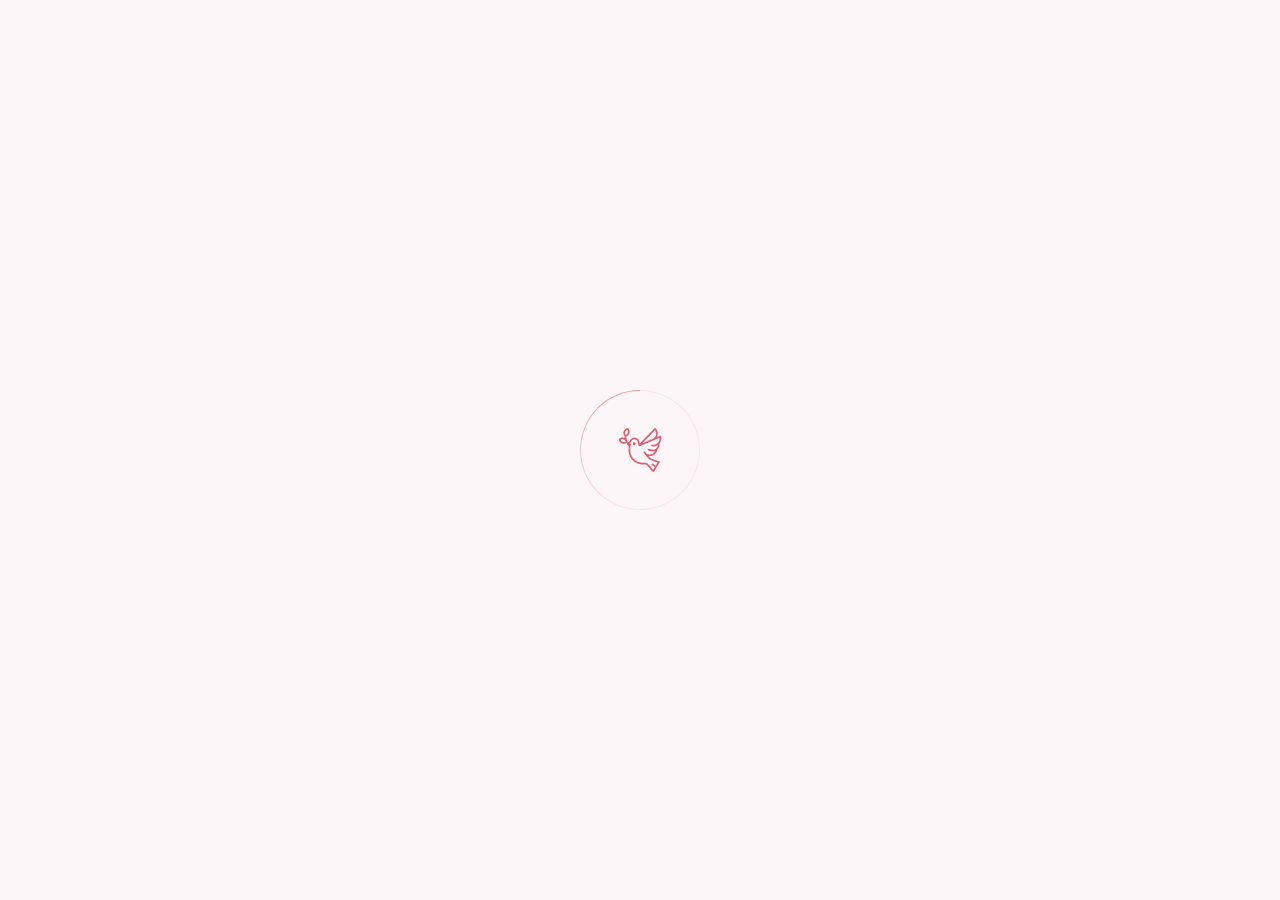
<file: index.html>
<!DOCTYPE html>
<html lang="en">
<head>
    <meta charset="UTF-8">
    <meta http-equiv="X-UA-Compatible" content="IE=edge">
    <meta name="viewport" content="width=device-width, initial-scale=1.0">
    <title>Redirecting</title>
    <meta http-equiv="refresh" content="0; URL=en/" />

</head>
<body>
    
</body>
</html>
</file>
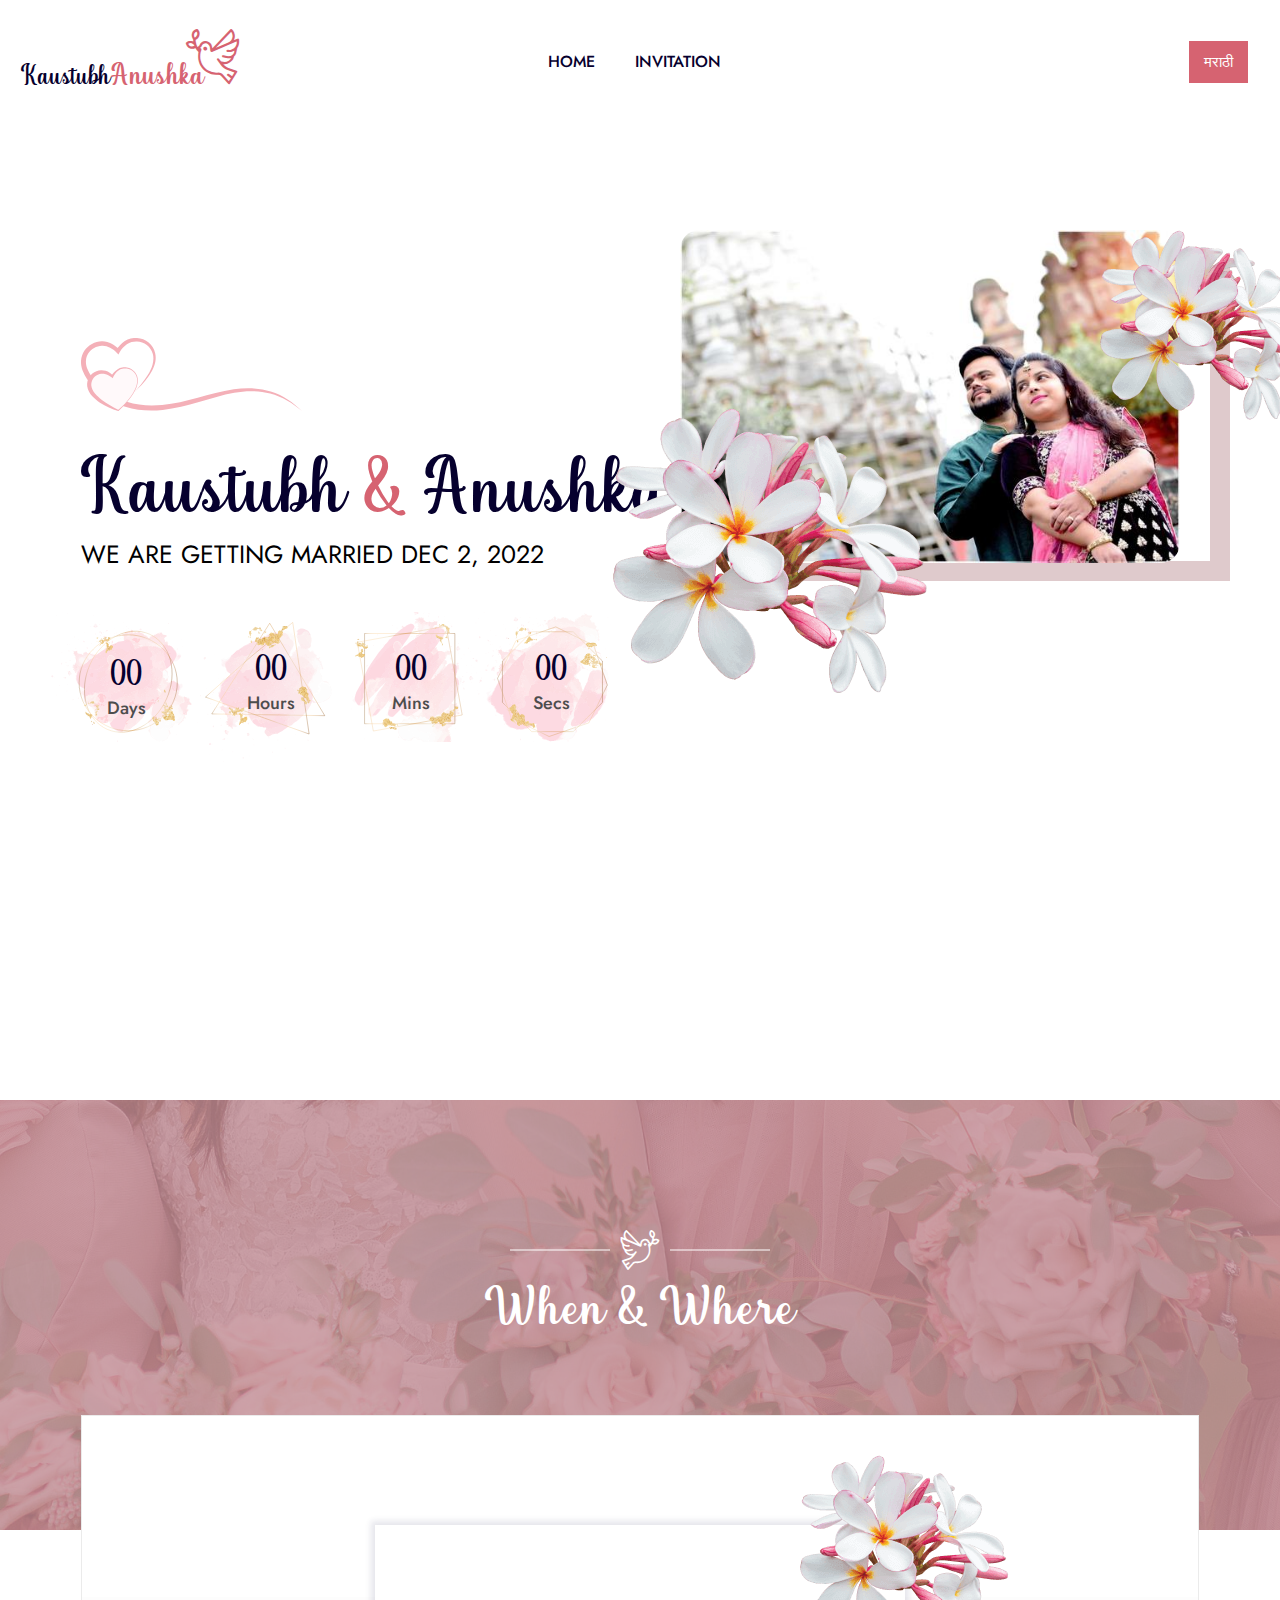
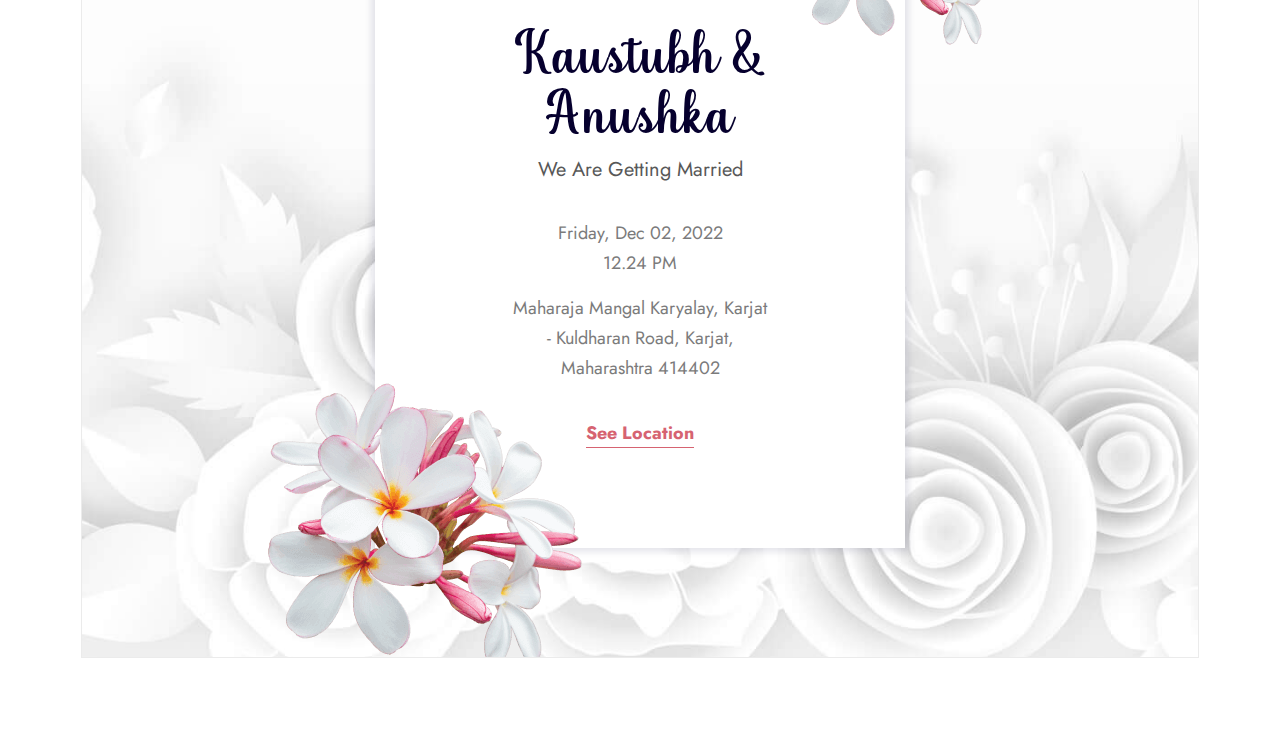
<file: en/index.html>
<!DOCTYPE html>
<html lang="en">

<head>
    <meta charset="utf-8">
    <meta http-equiv="X-UA-Compatible" content="IE=edge">
    <meta name="viewport" content="width=device-width, initial-scale=1">
    <meta property="og:title" content="Anushka 🧡 Kaustubh ">
  <meta name="twitter:title" content="Anushka 🧡 Kaustubh ">
  
  <meta name="description" content="We Are Getting Married Dec 2, 2022">
  <meta property="og:description" content="We Are Getting Married Dec 2, 2022">
  <meta name="twitter:description" content="We Are Getting Married Dec 2, 2022">
  
  <meta property="og:image" content="https://anushka.kaustubhk24.com/assets/images/295205414_145915694750370_229209419248068248_n.jpg">
  <meta name="twitter:image" content="https://anushka.kaustubhk24.com/assets/images/295205414_145915694750370_229209419248068248_n.jpg">


    <link rel="shortcut icon" type="image/png" href="../assets/images/favicon.png">
    <title>  Anushka 🧡 Kaustubh </title>
    <link href="../assets/css/themify-icons.css" rel="stylesheet">
    <link href="../assets/css/font-awesome.min.css" rel="stylesheet">
    <link href="../assets/css/flaticon.css" rel="stylesheet">
    <link href="../assets/css/bootstrap.min.css" rel="stylesheet">
    <link href="../assets/css/magnific-popup.css" rel="stylesheet">
    <link href="../assets/css/animate.css" rel="stylesheet">
    <link href="../assets/css/owl.carousel.css" rel="stylesheet">
    <link href="../assets/css/owl.theme.css" rel="stylesheet">
    <link href="../assets/css/slick.css" rel="stylesheet">
    <link href="../assets/css/slick-theme.css" rel="stylesheet">
    <link href="../assets/css/swiper.min.css" rel="stylesheet">
    <link href="../assets/css/nice-select.css" rel="stylesheet">
    <link href="../assets/css/owl.transitions.css" rel="stylesheet">
    <link href="../assets/css/jquery.fancybox.css" rel="stylesheet">
    <link href="../assets/css/odometer-theme-default.css" rel="stylesheet">
    <link href="../assets/sass/style.css" rel="stylesheet">
 
</head>

<body>

    <!-- start page-wrapper -->
    <div class="page-wrapper">
        <!-- start preloader -->
        <div class="preloader">
            <div class="vertical-centered-box">
                <div class="content">
                    <div class="loader-circle"></div>
                    <div class="loader-line-mask">
                        <div class="loader-line"></div>
                    </div>
                    <img src="../assets/images/preloader.png" alt="">
                </div>
            </div>
        </div>
        <!-- end preloader -->
        <!-- Start header -->
        <header id="header">
            <div class="wpo-site-header wpo-site-header-s1">
                <nav class="navigation navbar navbar-expand-lg navbar-light">
                    <div class="container-fluid">
                        <div class="row align-items-center">
                            <div class="col-lg-3 col-md-3 col-3 d-lg-none dl-block">
                                <div class="mobail-menu">
                                    <button type="button" class="navbar-toggler open-btn">
                                        <span class="sr-only">Toggle navigation</span>
                                        <span class="icon-bar first-angle"></span>
                                        <span class="icon-bar middle-angle"></span>
                                        <span class="icon-bar last-angle"></span>
                                    </button>
                                </div>
                            </div>
                            <div class="col-lg-2 col-md-6 col-6">
                                <div class="navbar-header">
                                    <a style="font-size:25px !important" class="navbar-brand logo" href="../en/"><small>Kaustubh</small>Anushka<span><i
                                                class="fi flaticon-dove"></i></span></a>
                                </div>
                            </div>
                            <div class="col-lg-8 col-md-1 col-1">
                                <div id="navbar" class="collapse navbar-collapse navigation-holder">
                                    <button class="menu-close"><i class="ti-close"></i></button>
                                    <ul class="nav navbar-nav mb-2 mb-lg-0">
                                        <li class="menu-item-has-children">
                                            <a href="#Home">Home</a>
                                           
                                        </li>
                                        <li>
                                            <a href="#Invitation">Invitation</a>
                                        </li>
                                       
                                     
                                   
                                        
                                </div><!-- end of nav-collapse -->
                            </div>
                            <div class="col-lg-2 col-md-2 col-2">
                                <div class="header-right">
                                    <a class="theme-btn" href="../mr/"><span class="text">मराठी</span> <span
                                            class="mobile">
                                            म
                                        </span></a>
                                </div>
                            </div>
                        </div>
                    </div><!-- end of container -->
                </nav>
            </div>
        </header>
        <!-- end of header -->
        <!-- start of hero -->
        <section id="Home" class="static-hero">
            <div class="hero-container">
                <div class="hero-inner">
                    <div class="container-fluid">
                        <div class="row align-items-center">
                            <div class="col-xl-8 col-lg-6 col-12">
                                <div class="wpo-static-hero-inner">
                                    <div class="shape-1"><img  src="../assets/images/slider/shape.svg" alt=""></div>
                                    <div data-swiper-parallax="300" class="slide-title">
                                        <h2>Kaustubh <span>&</span> Anushka</h2>
                                    </div>
                                    <div data-swiper-parallax="400" class="slide-text">
                                        <p>We Are Getting Married Dec 2, 2022</p>
                                    </div>
                                    <div class="wpo-wedding-date">
                                        <div class="clock-grids">
                                            <div id="clock"></div>
                                        </div>
                                    </div>
                                    <div class="clearfix"></div>
                                </div>
                            </div>
                        </div>
                    </div>
                </div>
            </div>
            <div class="static-hero-right">
                <div class="static-hero-img">
                    <div class="static-hero-img-inner">
                        <img style="border-radius:20px !important;" src="../assets/Pre1/MOR_8242.JPG" alt="">
                    </div>
                    <div class="static-hero-shape-1 floating-item"><img src="../assets/images/slider/flower1.png" alt="">
                    </div>
                    <div class="static-hero-shape-2 floating-item"><img src="../assets/images/slider/flower2.png" alt="">
                    </div>
                </div>
            </div>
        </section>
        <!-- end of hero slider -->
 <!-- start of hero -->
 
        <!-- start wpo-event-section -->
        <section id="Invitation" class="wpo-event-section section-padding" id="event">
            <div class="container">
                <div class="row">
                    <div class="wpo-section-title-s2">
                        <div class="section-title-icon">
                            <i class="fi flaticon-dove"></i>
                        </div>
                        <h2>When & Where</h2>
                    </div>
                </div>
                <!-- start of hero -->
 <section  class="static-hero-s3">
    <div class="hero-container">
        <div class="hero-inner">
            <div class="container">
                <div class="row justify-content-center">
                    <div class="col-lg-6">
                        <div class="wpo-event-item">
                            <div class="wpo-event-text">
                                <h2>Kaustubh & Anushka</h2>
                                <p>We Are Getting Married </p>
                                <ul>
                                    <li>Friday, Dec 02, 2022 <br>
                                        12.24 PM</li>
                                    <li>Maharaja Mangal Karyalay,
                                       Karjat - Kuldharan Road,  Karjat, Maharashtra 414402
                                    </li>

                                    <li> <a class="popup-gmaps"
                                            href="https://www.google.com/maps/embed?pb=!1m18!1m12!1m3!1d30258.3379359359!2d74.96013324612797!3d18.560858880246368!2m3!1f0!2f0!3f0!3m2!1i1024!2i768!4f13.1!3m3!1m2!1s0x3bc49fe5dee48f2f%3A0x6d38c8dae7701131!2sMaharaja%20Mangal%20Karyalay!5e0!3m2!1sen!2sin!4v1659844968264!5m2!1sen!2sin">See
                                            Location</a></li>
                                </ul>
                            </div>
                            <div class="shape-1"><img src="../assets/images/slider/flower1.png" alt=""></div>
                            <div class="shape-2"><img src="../assets/images/slider/flower2.png" alt=""></div>
                        </div>
                    </div>
                </div>
            </div>
        </div>
    </div>
</section>
<!-- end of hero slider -->


            </div> <!-- end container -->
        </section>
        <!-- end wpo-event-section -->
 


<!-- end of hero slider -->

      
      
        <!-- color-switcher -->
   
    </div>
    <!-- end of page-wrapper -->

    <!-- All JavaScript files
    ================================================== -->
    <script src="../assets/js/jquery.min.js"></script>
    <script src="../assets/js/bootstrap.bundle.min.js"></script>
    <!-- Plugins for this template -->
    <script src="../assets/js/modernizr.custom.js"></script>
    <script src="../assets/js/jquery.dlmenu.js"></script>
    <script src="../assets/js/jquery-plugin-collection.js"></script>
    <!-- Moving Animation -->
    <script src="../assets/js/moving-animation.js"></script>
    <!-- Custom script for this template -->
    <script src="../assets/js/script.js"></script>
</body>


<!-- Mirrored from wpocean.com/html/tf/mylove-live/ by HTTrack Website Copier/3.x [XR&CO'2014], Sun, 07 Aug 2022 03:48:02 GMT -->

</html>
</file>
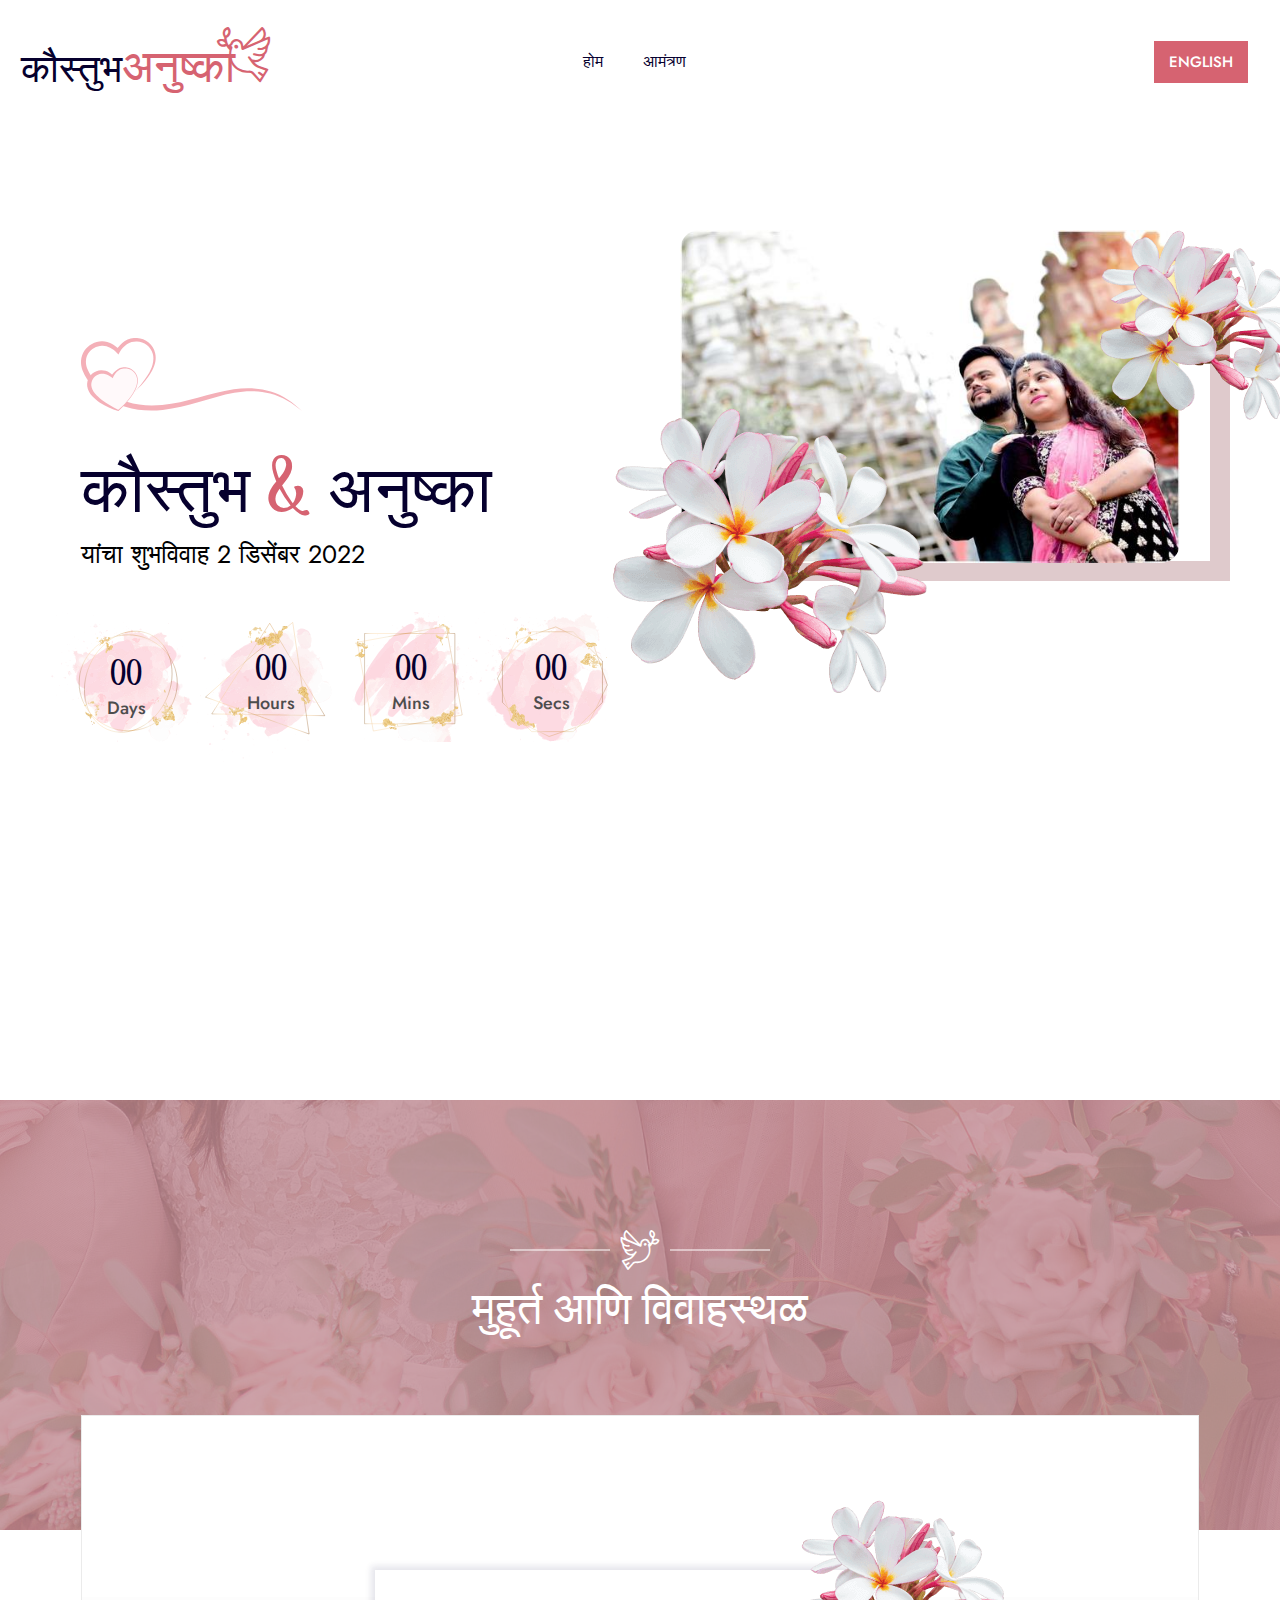
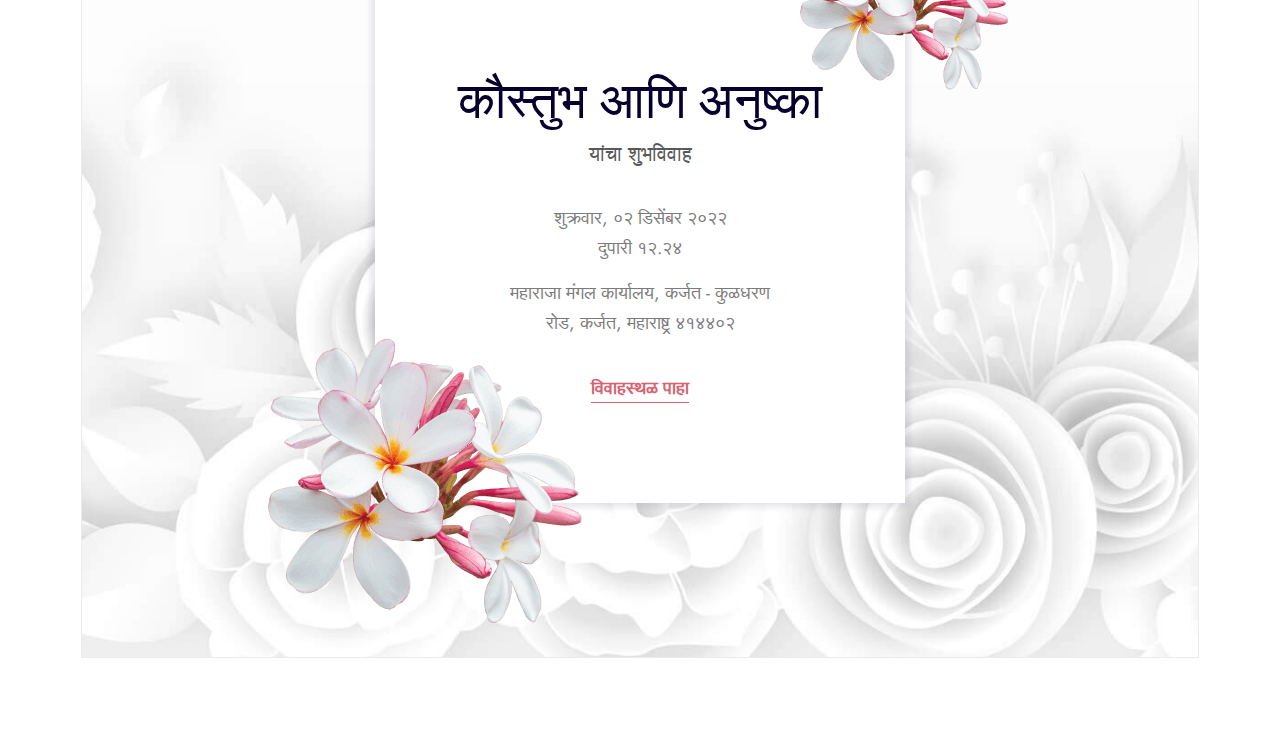
<file: mr/index.html>
<!DOCTYPE html>
<html lang="en">

<head>
    <meta property="og:title" content="अनुष्का 🧡 कौस्तुभ ">
  <meta name="twitter:title" content="अनुष्का 🧡 कौस्तुभ ">
  
  <meta name="description" content="यांचा शुभविवाह 2 डिसेंबर 2022">
  <meta property="og:description" content="यांचा शुभविवाह 2 डिसेंबर 2022">
  <meta name="twitter:description" content="यांचा शुभविवाह 2 डिसेंबर 2022">
  
  <meta property="og:image" content="https://anushka.kaustubhk24.com/assets/images/295205414_145915694750370_229209419248068248_n.jpg">
  <meta name="twitter:image" content="https://anushka.kaustubhk24.com/assets/images/295205414_145915694750370_229209419248068248_n.jpg">


    <meta charset="utf-8">
    <meta http-equiv="X-UA-Compatible" content="IE=edge">
    <meta name="viewport" content="width=device-width, initial-scale=1">
    <link rel="shortcut icon" type="image/png" href="../assets/images/favicon.png">
    <title>  अनुष्का 🧡 कौस्तुभ </title>
    <link href="../assets/css/themify-icons.css" rel="stylesheet">
    <link href="../assets/css/font-awesome.min.css" rel="stylesheet">
    <link href="../assets/css/flaticon.css" rel="stylesheet">
    <link href="../assets/css/bootstrap.min.css" rel="stylesheet">
    <link href="../assets/css/magnific-popup.css" rel="stylesheet">
    <link href="../assets/css/animate.css" rel="stylesheet">
    <link href="../assets/css/owl.carousel.css" rel="stylesheet">
    <link href="../assets/css/owl.theme.css" rel="stylesheet">
    <link href="../assets/css/slick.css" rel="stylesheet">
    <link href="../assets/css/slick-theme.css" rel="stylesheet">
    <link href="../assets/css/swiper.min.css" rel="stylesheet">
    <link href="../assets/css/nice-select.css" rel="stylesheet">
    <link href="../assets/css/owl.transitions.css" rel="stylesheet">
    <link href="../assets/css/jquery.fancybox.css" rel="stylesheet">
    <link href="../assets/css/odometer-theme-default.css" rel="stylesheet">
    <link href="../assets/sass/style.css" rel="stylesheet">
 
</head>

<body>

    <!-- start page-wrapper -->
    <div class="page-wrapper">
        <!-- start preloader -->
        <div class="preloader">
            <div class="vertical-centered-box">
                <div class="content">
                    <div class="loader-circle"></div>
                    <div class="loader-line-mask">
                        <div class="loader-line"></div>
                    </div>
                    <img src="../assets/images/preloader.png" alt="">
                </div>
            </div>
        </div>
        <!-- end preloader -->
        <!-- Start header -->
        <header id="header">
            <div class="wpo-site-header wpo-site-header-s1">
                <nav class="navigation navbar navbar-expand-lg navbar-light">
                    <div class="container-fluid">
                        <div class="row align-items-center">
                            <div class="col-lg-3 col-md-3 col-3 d-lg-none dl-block">
                                <div class="mobail-menu">
                                    <button type="button" class="navbar-toggler open-btn">
                                        <span class="sr-only">Toggle navigation</span>
                                        <span class="icon-bar first-angle"></span>
                                        <span class="icon-bar middle-angle"></span>
                                        <span class="icon-bar last-angle"></span>
                                    </button>
                                </div>
                            </div>
                            <div class="col-lg-2 col-md-6 col-6">
                                <div class="navbar-header">
                                    <a class="navbar-brand logo" href="../mr/"><small>कौस्तुभ</small>अनुष्का<span><i
                                                class="fi flaticon-dove"></i></span></a>
                                </div>
                            </div>
                            <div class="col-lg-8 col-md-1 col-1">
                                <div id="navbar" class="collapse navbar-collapse navigation-holder">
                                    <button class="menu-close"><i class="ti-close"></i></button>
                                    <ul class="nav navbar-nav mb-2 mb-lg-0">
                                        <li class="menu-item-has-children">
                                            <a href="#Home">होम</a>
                                           
                                        </li>
                                        <li>
                                            <a href="#Invitation">आमंत्रण</a>
                                        </li>
                                      
                                  
                                 
                                        
                                </div><!-- end of nav-collapse -->
                            </div>
                            <div class="col-lg-2 col-md-2 col-2">
                                <div class="header-right">
                                    <a class="theme-btn" href="../en/"><span class="text">English</span> <span
                                            class="mobile">
                                            EN
                                        </span></a>
                                </div>
                            </div>
                        </div>
                    </div><!-- end of container -->
                </nav>
            </div>
        </header>
        <!-- end of header -->
        <!-- start of hero -->
        <section id="Home" class="static-hero">
            <div class="hero-container">
                <div class="hero-inner">
                    <div class="container-fluid">
                        <div class="row align-items-center">
                            <div class="col-xl-8 col-lg-6 col-12">
                                <div class="wpo-static-hero-inner">
                                    <div class="shape-1"><img  src="../assets/images/slider/shape.svg" alt=""></div>
                                    <div data-swiper-parallax="300" class="slide-title">
                                        <h2>कौस्तुभ <span>&</span> अनुष्का</h2>
                                    </div>
                                    <div data-swiper-parallax="400" class="slide-text">
                                        <p>यांचा शुभविवाह 2 डिसेंबर 2022</p>
                                    </div>
                                    <div class="wpo-wedding-date">
                                        <div class="clock-grids">
                                            <div id="clock"></div>
                                        </div>
                                    </div>
                                    <div class="clearfix"></div>
                                </div>
                            </div>
                        </div>
                    </div>
                </div>
            </div>
            <div class="static-hero-right">
                <div class="static-hero-img">
                    <div class="static-hero-img-inner">
                        <img style="border-radius:20px !important;" src="../assets/Pre1/MOR_8242.JPG" alt="">
                    </div>
                    <div class="static-hero-shape-1 floating-item"><img src="../assets/images/slider/flower1.png" alt="">
                    </div>
                    <div class="static-hero-shape-2 floating-item"><img src="../assets/images/slider/flower2.png" alt="">
                    </div>
                </div>
            </div>
        </section>
        <!-- end of hero slider -->
 <!-- start of hero -->
 
        <!-- start wpo-event-section -->
        <section id="Invitation" class="wpo-event-section section-padding" id="event">
            <div class="container">
                <div class="row">
                    <div class="wpo-section-title-s2">
                        <div class="section-title-icon">
                            <i class="fi flaticon-dove"></i>
                        </div>
                        <h2>मुहूर्त आणि विवाहस्थळ</h2>
                    </div>
                </div>
                <!-- start of hero -->
 <section  class="static-hero-s3">
    <div class="hero-container">
        <div class="hero-inner">
            <div class="container">
                <div class="row justify-content-center">
                    <div class="col-lg-6">
                        <div class="wpo-event-item">
                            <div class="wpo-event-text">
                                <h2>    कौस्तुभ आणि अनुष्का</h2>
                                <p>यांचा शुभविवाह </p>
                                <ul>
                                    <li>शुक्रवार, ०२ डिसेंबर २०२२ <br>
                                        दुपारी १२.२४</li>
                                    <li>महाराजा मंगल कार्यालय,
                                        कर्जत - कुळधरण रोड, कर्जत, महाराष्ट्र ४१४४०२   </li>

                                    <li> <a class="popup-gmaps"
                                            href="https://www.google.com/maps/embed?pb=!1m18!1m12!1m3!1d30258.3379359359!2d74.96013324612797!3d18.560858880246368!2m3!1f0!2f0!3f0!3m2!1i1024!2i768!4f13.1!3m3!1m2!1s0x3bc49fe5dee48f2f%3A0x6d38c8dae7701131!2sMaharaja%20Mangal%20Karyalay!5e0!3m2!1sen!2sin!4v1659844968264!5m2!1sen!2sin">
                                            विवाहस्थळ पाहा</a></li>
                                </ul>
                            </div>
                            <div class="shape-1"><img src="../assets/images/slider/flower1.png" alt=""></div>
                            <div class="shape-2"><img src="../assets/images/slider/flower2.png" alt=""></div>
                        </div>
                    </div>
                </div>
            </div>
        </div>
    </div>
</section>
<!-- end of hero slider -->


            </div> <!-- end container -->
        </section>
        



    </div>
    <!-- end of page-wrapper -->

    <!-- All JavaScript files
    ================================================== -->
    <script src="../assets/js/jquery.min.js"></script>
    <script src="../assets/js/bootstrap.bundle.min.js"></script>
    <!-- Plugins for this template -->
    <script src="../assets/js/modernizr.custom.js"></script>
    <script src="../assets/js/jquery.dlmenu.js"></script>
    <script src="../assets/js/jquery-plugin-collection.js"></script>
    <!-- Moving Animation -->
    <script src="../assets/js/moving-animation.js"></script>
    <!-- Custom script for this template -->
    <script src="../assets/js/script.js"></script>
</body>


<!-- Mirrored from wpocean.com/html/tf/mylove-live/ by HTTrack Website Copier/3.x [XR&CO'2014], Sun, 07 Aug 2022 03:48:02 GMT -->

</html>
</file>
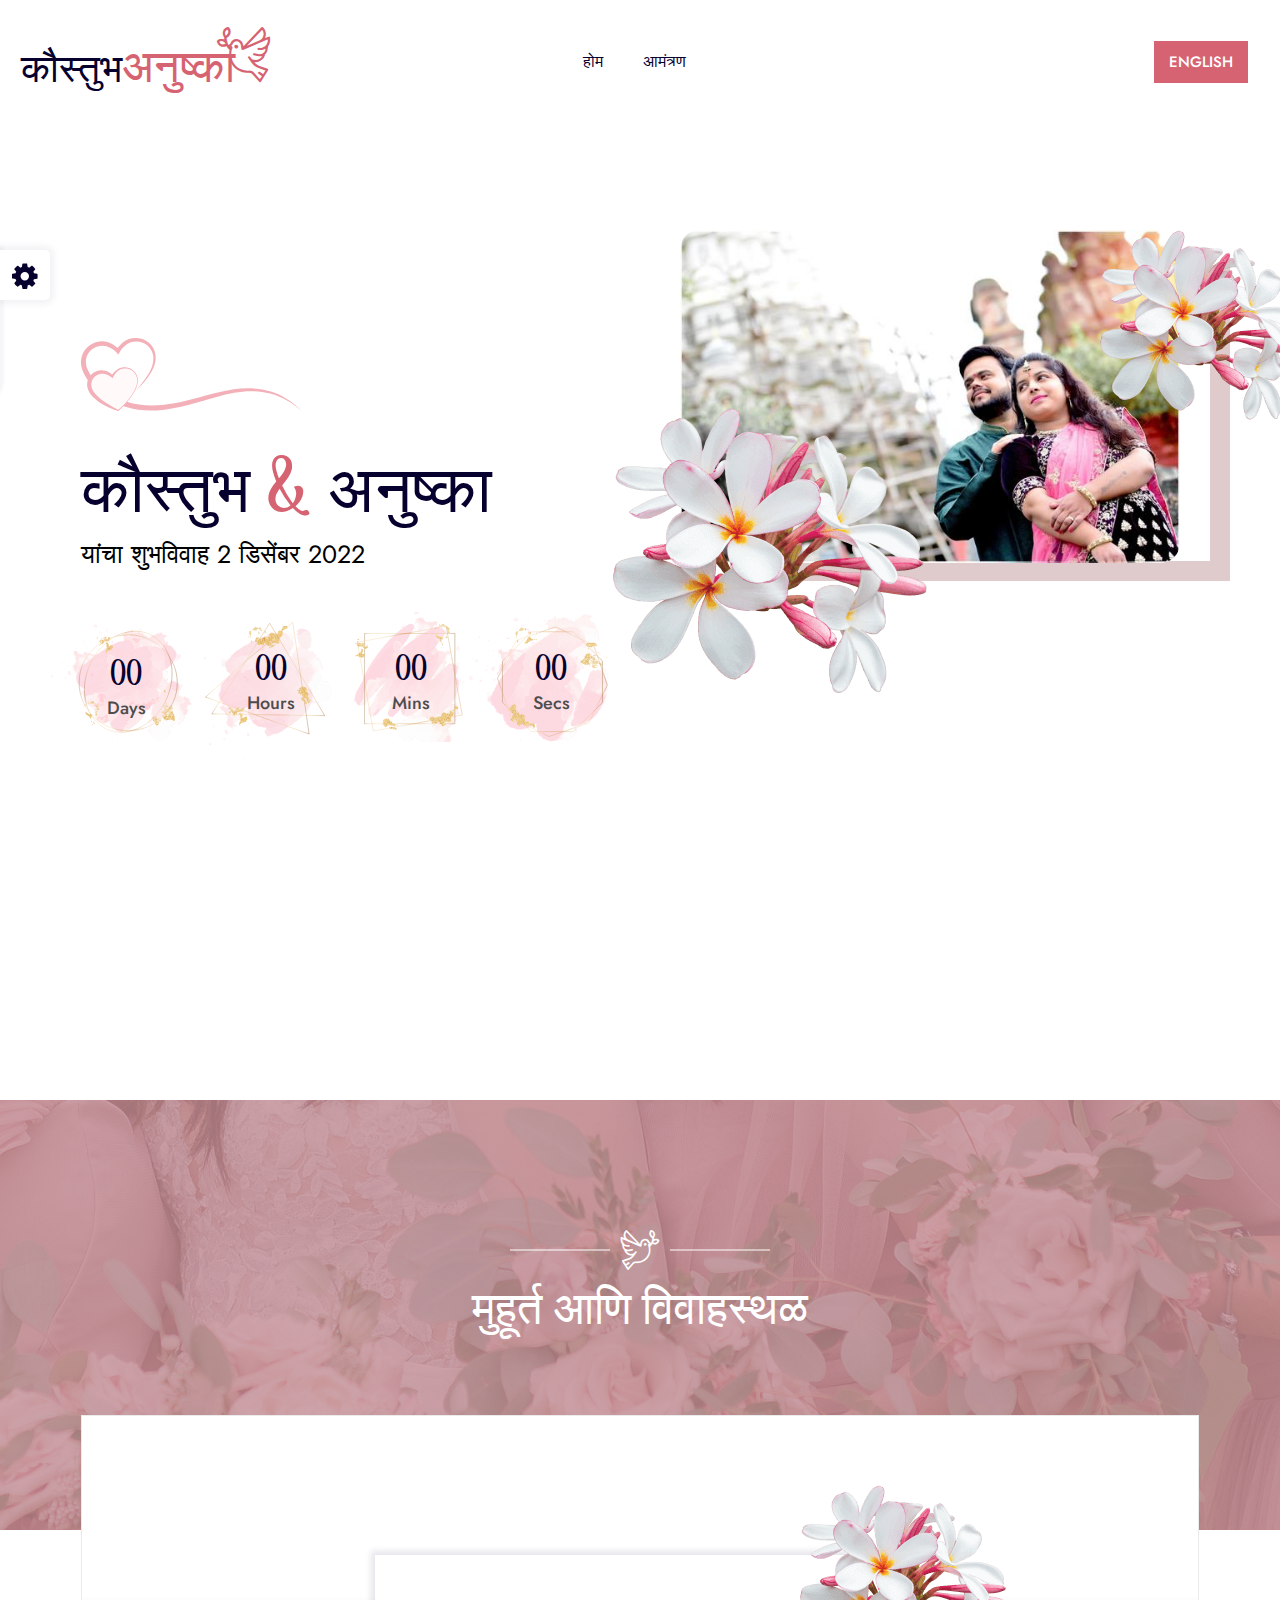
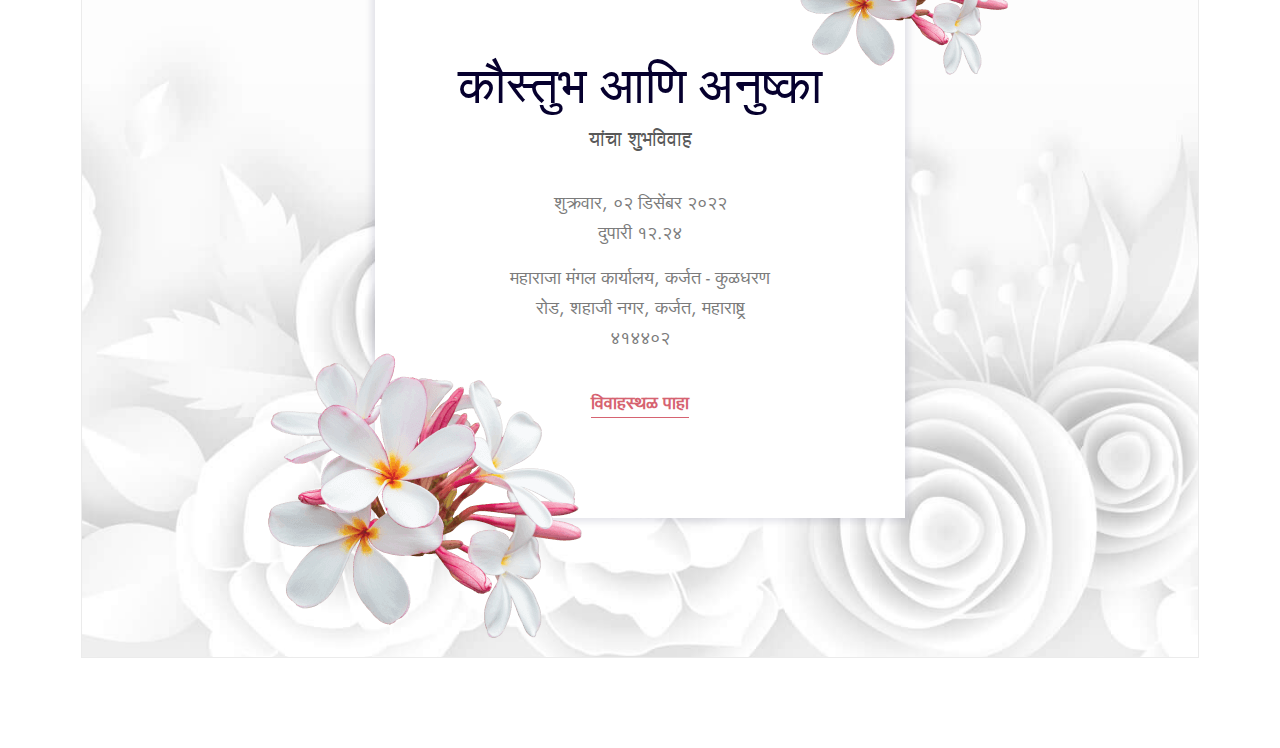
<file: index-mr.html>
<!DOCTYPE html>
<html lang="en">

<head>
    <meta property="og:title" content="अनुष्का 🧡 कौस्तुभ ">
  <meta name="twitter:title" content="अनुष्का 🧡 कौस्तुभ ">
  
  <meta name="description" content="यांचा शुभविवाह 2 डिसेंबर 2022">
  <meta property="og:description" content="यांचा शुभविवाह 2 डिसेंबर 2022">
  <meta name="twitter:description" content="यांचा शुभविवाह 2 डिसेंबर 2022">
  
  <meta property="og:image" content="assets\images\295205414_145915694750370_229209419248068248_n.jpg">
  <meta name="twitter:image" content="assets\images\295205414_145915694750370_229209419248068248_n.jpg">


    <meta charset="utf-8">
    <meta http-equiv="X-UA-Compatible" content="IE=edge">
    <meta name="viewport" content="width=device-width, initial-scale=1">
    <link rel="shortcut icon" type="image/png" href="assets/images/favicon.png">
    <title>  अनुष्का 🧡 कौस्तुभ </title>
    <link href="assets/css/themify-icons.css" rel="stylesheet">
    <link href="assets/css/font-awesome.min.css" rel="stylesheet">
    <link href="assets/css/flaticon.css" rel="stylesheet">
    <link href="assets/css/bootstrap.min.css" rel="stylesheet">
    <link href="assets/css/magnific-popup.css" rel="stylesheet">
    <link href="assets/css/animate.css" rel="stylesheet">
    <link href="assets/css/owl.carousel.css" rel="stylesheet">
    <link href="assets/css/owl.theme.css" rel="stylesheet">
    <link href="assets/css/slick.css" rel="stylesheet">
    <link href="assets/css/slick-theme.css" rel="stylesheet">
    <link href="assets/css/swiper.min.css" rel="stylesheet">
    <link href="assets/css/nice-select.css" rel="stylesheet">
    <link href="assets/css/owl.transitions.css" rel="stylesheet">
    <link href="assets/css/jquery.fancybox.css" rel="stylesheet">
    <link href="assets/css/odometer-theme-default.css" rel="stylesheet">
    <link href="assets/sass/style.css" rel="stylesheet">
 
</head>

<body>

    <!-- start page-wrapper -->
    <div class="page-wrapper">
        <!-- start preloader -->
        <div class="preloader">
            <div class="vertical-centered-box">
                <div class="content">
                    <div class="loader-circle"></div>
                    <div class="loader-line-mask">
                        <div class="loader-line"></div>
                    </div>
                    <img src="assets/images/preloader.png" alt="">
                </div>
            </div>
        </div>
        <!-- end preloader -->
        <!-- Start header -->
        <header id="header">
            <div class="wpo-site-header wpo-site-header-s1">
                <nav class="navigation navbar navbar-expand-lg navbar-light">
                    <div class="container-fluid">
                        <div class="row align-items-center">
                            <div class="col-lg-3 col-md-3 col-3 d-lg-none dl-block">
                                <div class="mobail-menu">
                                    <button type="button" class="navbar-toggler open-btn">
                                        <span class="sr-only">Toggle navigation</span>
                                        <span class="icon-bar first-angle"></span>
                                        <span class="icon-bar middle-angle"></span>
                                        <span class="icon-bar last-angle"></span>
                                    </button>
                                </div>
                            </div>
                            <div class="col-lg-2 col-md-6 col-6">
                                <div class="navbar-header">
                                    <a class="navbar-brand logo" href="index-mr.html"><small>कौस्तुभ</small>अनुष्का<span><i
                                                class="fi flaticon-dove"></i></span></a>
                                </div>
                            </div>
                            <div class="col-lg-8 col-md-1 col-1">
                                <div id="navbar" class="collapse navbar-collapse navigation-holder">
                                    <button class="menu-close"><i class="ti-close"></i></button>
                                    <ul class="nav navbar-nav mb-2 mb-lg-0">
                                        <li class="menu-item-has-children">
                                            <a href="#Home">होम</a>
                                           
                                        </li>
                                        <li>
                                            <a href="#Invitation">आमंत्रण</a>
                                        </li>
                                  
                                 
                                        
                                </div><!-- end of nav-collapse -->
                            </div>
                            <div class="col-lg-2 col-md-2 col-2">
                                <div class="header-right">
                                    <a class="theme-btn" href="index.html"><span class="text">English</span> <span
                                            class="mobile">
                                            <i class="fi flaticon-user"></i>
                                        </span></a>
                                </div>
                            </div>
                        </div>
                    </div><!-- end of container -->
                </nav>
            </div>
        </header>
        <!-- end of header -->
        <!-- start of hero -->
        <section id="Home" class="static-hero">
            <div class="hero-container">
                <div class="hero-inner">
                    <div class="container-fluid">
                        <div class="row align-items-center">
                            <div class="col-xl-8 col-lg-6 col-12">
                                <div class="wpo-static-hero-inner">
                                    <div class="shape-1"><img  src="assets/images/slider/shape.svg" alt=""></div>
                                    <div data-swiper-parallax="300" class="slide-title">
                                        <h2>कौस्तुभ <span>&</span> अनुष्का</h2>
                                    </div>
                                    <div data-swiper-parallax="400" class="slide-text">
                                        <p>यांचा शुभविवाह 2 डिसेंबर 2022</p>
                                    </div>
                                    <div class="wpo-wedding-date">
                                        <div class="clock-grids">
                                            <div id="clock"></div>
                                        </div>
                                    </div>
                                    <div class="clearfix"></div>
                                </div>
                            </div>
                        </div>
                    </div>
                </div>
            </div>
            <div class="static-hero-right">
                <div class="static-hero-img">
                    <div class="static-hero-img-inner">
                        <img style="border-radius:20px !important;" src="assets\images\295205414_145915694750370_229209419248068248_n.jpg" alt="">
                    </div>
                    <div class="static-hero-shape-1 floating-item"><img src="assets/images/slider/flower1.png" alt="">
                    </div>
                    <div class="static-hero-shape-2 floating-item"><img src="assets/images/slider/flower2.png" alt="">
                    </div>
                </div>
            </div>
        </section>
        <!-- end of hero slider -->
 <!-- start of hero -->
 
        <!-- start wpo-event-section -->
        <section id="Invitation" class="wpo-event-section section-padding" id="event">
            <div class="container">
                <div class="row">
                    <div class="wpo-section-title-s2">
                        <div class="section-title-icon">
                            <i class="fi flaticon-dove"></i>
                        </div>
                        <h2>मुहूर्त आणि विवाहस्थळ</h2>
                    </div>
                </div>
                <!-- start of hero -->
 <section  class="static-hero-s3">
    <div class="hero-container">
        <div class="hero-inner">
            <div class="container">
                <div class="row justify-content-center">
                    <div class="col-lg-6">
                        <div class="wpo-event-item">
                            <div class="wpo-event-text">
                                <h2>    कौस्तुभ आणि अनुष्का</h2>
                                <p>यांचा शुभविवाह </p>
                                <ul>
                                    <li>शुक्रवार, ०२ डिसेंबर २०२२ <br>
                                        दुपारी १२.२४</li>
                                    <li>महाराजा मंगल कार्यालय,
                                        कर्जत - कुळधरण रोड, शहाजी नगर, कर्जत, महाराष्ट्र ४१४४०२   </li>

                                    <li> <a class="popup-gmaps"
                                            href="https://www.google.com/maps/embed?pb=!1m18!1m12!1m3!1d30258.3379359359!2d74.96013324612797!3d18.560858880246368!2m3!1f0!2f0!3f0!3m2!1i1024!2i768!4f13.1!3m3!1m2!1s0x3bc49fe5dee48f2f%3A0x6d38c8dae7701131!2sMaharaja%20Mangal%20Karyalay!5e0!3m2!1sen!2sin!4v1659844968264!5m2!1sen!2sin">
                                            विवाहस्थळ पाहा</a></li>
                                </ul>
                            </div>
                            <div class="shape-1"><img src="assets/images/slider/flower1.png" alt=""></div>
                            <div class="shape-2"><img src="assets/images/slider/flower2.png" alt=""></div>
                        </div>
                    </div>
                </div>
            </div>
        </div>
    </div>
</section>
<!-- end of hero slider -->


            </div> <!-- end container -->
        </section>
        <!-- end wpo-event-section -->
        


<!-- end of hero slider -->

      
        <!-- color-switcher -->
        <div class="color-switcher-wrap">
            <div class="color-switcher-item">
                <div class="color-toggle-btn">
                    <i class="fa fa-cog"></i>
                </div>
                <ul id="switcher">
                    <li class="btn btn1" id="Button1"></li>
                    <li class="btn btn2" id="Button2"></li>
                    <li class="btn btn3" id="Button3"></li>
                    <li class="btn btn4" id="Button4"></li>
                    <li class="btn btn5" id="Button5"></li>
                    <li class="btn btn6" id="Button6"></li>
                    <li class="btn btn7" id="Button7"></li>
                    <li class="btn btn8" id="Button8"></li>
                    <li class="btn btn9" id="Button9"></li>
                </ul>
            </div>
        </div>
    </div>
    <!-- end of page-wrapper -->

    <!-- All JavaScript files
    ================================================== -->
    <script src="assets/js/jquery.min.js"></script>
    <script src="assets/js/bootstrap.bundle.min.js"></script>
    <!-- Plugins for this template -->
    <script src="assets/js/modernizr.custom.js"></script>
    <script src="assets/js/jquery.dlmenu.js"></script>
    <script src="assets/js/jquery-plugin-collection.js"></script>
    <!-- Moving Animation -->
    <script src="assets/js/moving-animation.js"></script>
    <!-- Custom script for this template -->
    <script src="assets/js/script.js"></script>
</body>


<!-- Mirrored from wpocean.com/html/tf/mylove-live/ by HTTrack Website Copier/3.x [XR&CO'2014], Sun, 07 Aug 2022 03:48:02 GMT -->

</html>
</file>
<file: assets/css/themify-icons.css>
@font-face {
	font-family: 'themify';
	src:url('../fonts/themify9f24.eot?-fvbane');
	src:url('../fonts/themifyd41d.eot?#iefix-fvbane') format('embedded-opentype'),
		url('../fonts/themify9f24.woff?-fvbane') format('woff'),
		url('../fonts/themify9f24.ttf?-fvbane') format('truetype'),
		url('../fonts/themify9f24.svg?-fvbane#themify') format('svg');
	font-weight: normal;
	font-style: normal;
}

[class^="ti-"], [class*=" ti-"] {
	font-family: 'themify';
	speak: none;
	font-style: normal;
	font-weight: normal;
	font-variant: normal;
	text-transform: none;
	line-height: 1;

	/* Better Font Rendering =========== */
	-webkit-font-smoothing: antialiased;
	-moz-osx-font-smoothing: grayscale;
}

.ti-wand:before {
	content: "\e600";
}
.ti-volume:before {
	content: "\e601";
}
.ti-user:before {
	content: "\e602";
}
.ti-unlock:before {
	content: "\e603";
}
.ti-unlink:before {
	content: "\e604";
}
.ti-trash:before {
	content: "\e605";
}
.ti-thought:before {
	content: "\e606";
}
.ti-target:before {
	content: "\e607";
}
.ti-tag:before {
	content: "\e608";
}
.ti-tablet:before {
	content: "\e609";
}
.ti-star:before {
	content: "\e60a";
}
.ti-spray:before {
	content: "\e60b";
}
.ti-signal:before {
	content: "\e60c";
}
.ti-shopping-cart:before {
	content: "\e60d";
}
.ti-shopping-cart-full:before {
	content: "\e60e";
}
.ti-settings:before {
	content: "\e60f";
}
.ti-search:before {
	content: "\e610";
}
.ti-zoom-in:before {
	content: "\e611";
}
.ti-zoom-out:before {
	content: "\e612";
}
.ti-cut:before {
	content: "\e613";
}
.ti-ruler:before {
	content: "\e614";
}
.ti-ruler-pencil:before {
	content: "\e615";
}
.ti-ruler-alt:before {
	content: "\e616";
}
.ti-bookmark:before {
	content: "\e617";
}
.ti-bookmark-alt:before {
	content: "\e618";
}
.ti-reload:before {
	content: "\e619";
}
.ti-plus:before {
	content: "\e61a";
}
.ti-pin:before {
	content: "\e61b";
}
.ti-pencil:before {
	content: "\e61c";
}
.ti-pencil-alt:before {
	content: "\e61d";
}
.ti-paint-roller:before {
	content: "\e61e";
}
.ti-paint-bucket:before {
	content: "\e61f";
}
.ti-na:before {
	content: "\e620";
}
.ti-mobile:before {
	content: "\e621";
}
.ti-minus:before {
	content: "\e622";
}
.ti-medall:before {
	content: "\e623";
}
.ti-medall-alt:before {
	content: "\e624";
}
.ti-marker:before {
	content: "\e625";
}
.ti-marker-alt:before {
	content: "\e626";
}
.ti-arrow-up:before {
	content: "\e627";
}
.ti-arrow-right:before {
	content: "\e628";
}
.ti-arrow-left:before {
	content: "\e629";
}
.ti-arrow-down:before {
	content: "\e62a";
}
.ti-lock:before {
	content: "\e62b";
}
.ti-location-arrow:before {
	content: "\e62c";
}
.ti-link:before {
	content: "\e62d";
}
.ti-layout:before {
	content: "\e62e";
}
.ti-layers:before {
	content: "\e62f";
}
.ti-layers-alt:before {
	content: "\e630";
}
.ti-key:before {
	content: "\e631";
}
.ti-import:before {
	content: "\e632";
}
.ti-image:before {
	content: "\e633";
}
.ti-heart:before {
	content: "\e634";
}
.ti-heart-broken:before {
	content: "\e635";
}
.ti-hand-stop:before {
	content: "\e636";
}
.ti-hand-open:before {
	content: "\e637";
}
.ti-hand-drag:before {
	content: "\e638";
}
.ti-folder:before {
	content: "\e639";
}
.ti-flag:before {
	content: "\e63a";
}
.ti-flag-alt:before {
	content: "\e63b";
}
.ti-flag-alt-2:before {
	content: "\e63c";
}
.ti-eye:before {
	content: "\e63d";
}
.ti-export:before {
	content: "\e63e";
}
.ti-exchange-vertical:before {
	content: "\e63f";
}
.ti-desktop:before {
	content: "\e640";
}
.ti-cup:before {
	content: "\e641";
}
.ti-crown:before {
	content: "\e642";
}
.ti-comments:before {
	content: "\e643";
}
.ti-comment:before {
	content: "\e644";
}
.ti-comment-alt:before {
	content: "\e645";
}
.ti-close:before {
	content: "\e646";
}
.ti-clip:before {
	content: "\e647";
}
.ti-angle-up:before {
	content: "\e648";
}
.ti-angle-right:before {
	content: "\e649";
}
.ti-angle-left:before {
	content: "\e64a";
}
.ti-angle-down:before {
	content: "\e64b";
}
.ti-check:before {
	content: "\e64c";
}
.ti-check-box:before {
	content: "\e64d";
}
.ti-camera:before {
	content: "\e64e";
}
.ti-announcement:before {
	content: "\e64f";
}
.ti-brush:before {
	content: "\e650";
}
.ti-briefcase:before {
	content: "\e651";
}
.ti-bolt:before {
	content: "\e652";
}
.ti-bolt-alt:before {
	content: "\e653";
}
.ti-blackboard:before {
	content: "\e654";
}
.ti-bag:before {
	content: "\e655";
}
.ti-move:before {
	content: "\e656";
}
.ti-arrows-vertical:before {
	content: "\e657";
}
.ti-arrows-horizontal:before {
	content: "\e658";
}
.ti-fullscreen:before {
	content: "\e659";
}
.ti-arrow-top-right:before {
	content: "\e65a";
}
.ti-arrow-top-left:before {
	content: "\e65b";
}
.ti-arrow-circle-up:before {
	content: "\e65c";
}
.ti-arrow-circle-right:before {
	content: "\e65d";
}
.ti-arrow-circle-left:before {
	content: "\e65e";
}
.ti-arrow-circle-down:before {
	content: "\e65f";
}
.ti-angle-double-up:before {
	content: "\e660";
}
.ti-angle-double-right:before {
	content: "\e661";
}
.ti-angle-double-left:before {
	content: "\e662";
}
.ti-angle-double-down:before {
	content: "\e663";
}
.ti-zip:before {
	content: "\e664";
}
.ti-world:before {
	content: "\e665";
}
.ti-wheelchair:before {
	content: "\e666";
}
.ti-view-list:before {
	content: "\e667";
}
.ti-view-list-alt:before {
	content: "\e668";
}
.ti-view-grid:before {
	content: "\e669";
}
.ti-uppercase:before {
	content: "\e66a";
}
.ti-upload:before {
	content: "\e66b";
}
.ti-underline:before {
	content: "\e66c";
}
.ti-truck:before {
	content: "\e66d";
}
.ti-timer:before {
	content: "\e66e";
}
.ti-ticket:before {
	content: "\e66f";
}
.ti-thumb-up:before {
	content: "\e670";
}
.ti-thumb-down:before {
	content: "\e671";
}
.ti-text:before {
	content: "\e672";
}
.ti-stats-up:before {
	content: "\e673";
}
.ti-stats-down:before {
	content: "\e674";
}
.ti-split-v:before {
	content: "\e675";
}
.ti-split-h:before {
	content: "\e676";
}
.ti-smallcap:before {
	content: "\e677";
}
.ti-shine:before {
	content: "\e678";
}
.ti-shift-right:before {
	content: "\e679";
}
.ti-shift-left:before {
	content: "\e67a";
}
.ti-shield:before {
	content: "\e67b";
}
.ti-notepad:before {
	content: "\e67c";
}
.ti-server:before {
	content: "\e67d";
}
.ti-quote-right:before {
	content: "\e67e";
}
.ti-quote-left:before {
	content: "\e67f";
}
.ti-pulse:before {
	content: "\e680";
}
.ti-printer:before {
	content: "\e681";
}
.ti-power-off:before {
	content: "\e682";
}
.ti-plug:before {
	content: "\e683";
}
.ti-pie-chart:before {
	content: "\e684";
}
.ti-paragraph:before {
	content: "\e685";
}
.ti-panel:before {
	content: "\e686";
}
.ti-package:before {
	content: "\e687";
}
.ti-music:before {
	content: "\e688";
}
.ti-music-alt:before {
	content: "\e689";
}
.ti-mouse:before {
	content: "\e68a";
}
.ti-mouse-alt:before {
	content: "\e68b";
}
.ti-money:before {
	content: "\e68c";
}
.ti-microphone:before {
	content: "\e68d";
}
.ti-menu:before {
	content: "\e68e";
}
.ti-menu-alt:before {
	content: "\e68f";
}
.ti-map:before {
	content: "\e690";
}
.ti-map-alt:before {
	content: "\e691";
}
.ti-loop:before {
	content: "\e692";
}
.ti-location-pin:before {
	content: "\e693";
}
.ti-list:before {
	content: "\e694";
}
.ti-light-bulb:before {
	content: "\e695";
}
.ti-Italic:before {
	content: "\e696";
}
.ti-info:before {
	content: "\e697";
}
.ti-infinite:before {
	content: "\e698";
}
.ti-id-badge:before {
	content: "\e699";
}
.ti-hummer:before {
	content: "\e69a";
}
.ti-home:before {
	content: "\e69b";
}
.ti-help:before {
	content: "\e69c";
}
.ti-headphone:before {
	content: "\e69d";
}
.ti-harddrives:before {
	content: "\e69e";
}
.ti-harddrive:before {
	content: "\e69f";
}
.ti-gift:before {
	content: "\e6a0";
}
.ti-game:before {
	content: "\e6a1";
}
.ti-filter:before {
	content: "\e6a2";
}
.ti-files:before {
	content: "\e6a3";
}
.ti-file:before {
	content: "\e6a4";
}
.ti-eraser:before {
	content: "\e6a5";
}
.ti-envelope:before {
	content: "\e6a6";
}
.ti-download:before {
	content: "\e6a7";
}
.ti-direction:before {
	content: "\e6a8";
}
.ti-direction-alt:before {
	content: "\e6a9";
}
.ti-dashboard:before {
	content: "\e6aa";
}
.ti-control-stop:before {
	content: "\e6ab";
}
.ti-control-shuffle:before {
	content: "\e6ac";
}
.ti-control-play:before {
	content: "\e6ad";
}
.ti-control-pause:before {
	content: "\e6ae";
}
.ti-control-forward:before {
	content: "\e6af";
}
.ti-control-backward:before {
	content: "\e6b0";
}
.ti-cloud:before {
	content: "\e6b1";
}
.ti-cloud-up:before {
	content: "\e6b2";
}
.ti-cloud-down:before {
	content: "\e6b3";
}
.ti-clipboard:before {
	content: "\e6b4";
}
.ti-car:before {
	content: "\e6b5";
}
.ti-calendar:before {
	content: "\e6b6";
}
.ti-book:before {
	content: "\e6b7";
}
.ti-bell:before {
	content: "\e6b8";
}
.ti-basketball:before {
	content: "\e6b9";
}
.ti-bar-chart:before {
	content: "\e6ba";
}
.ti-bar-chart-alt:before {
	content: "\e6bb";
}
.ti-back-right:before {
	content: "\e6bc";
}
.ti-back-left:before {
	content: "\e6bd";
}
.ti-arrows-corner:before {
	content: "\e6be";
}
.ti-archive:before {
	content: "\e6bf";
}
.ti-anchor:before {
	content: "\e6c0";
}
.ti-align-right:before {
	content: "\e6c1";
}
.ti-align-left:before {
	content: "\e6c2";
}
.ti-align-justify:before {
	content: "\e6c3";
}
.ti-align-center:before {
	content: "\e6c4";
}
.ti-alert:before {
	content: "\e6c5";
}
.ti-alarm-clock:before {
	content: "\e6c6";
}
.ti-agenda:before {
	content: "\e6c7";
}
.ti-write:before {
	content: "\e6c8";
}
.ti-window:before {
	content: "\e6c9";
}
.ti-widgetized:before {
	content: "\e6ca";
}
.ti-widget:before {
	content: "\e6cb";
}
.ti-widget-alt:before {
	content: "\e6cc";
}
.ti-wallet:before {
	content: "\e6cd";
}
.ti-video-clapper:before {
	content: "\e6ce";
}
.ti-video-camera:before {
	content: "\e6cf";
}
.ti-vector:before {
	content: "\e6d0";
}
.ti-themify-logo:before {
	content: "\e6d1";
}
.ti-themify-favicon:before {
	content: "\e6d2";
}
.ti-themify-favicon-alt:before {
	content: "\e6d3";
}
.ti-support:before {
	content: "\e6d4";
}
.ti-stamp:before {
	content: "\e6d5";
}
.ti-split-v-alt:before {
	content: "\e6d6";
}
.ti-slice:before {
	content: "\e6d7";
}
.ti-shortcode:before {
	content: "\e6d8";
}
.ti-shift-right-alt:before {
	content: "\e6d9";
}
.ti-shift-left-alt:before {
	content: "\e6da";
}
.ti-ruler-alt-2:before {
	content: "\e6db";
}
.ti-receipt:before {
	content: "\e6dc";
}
.ti-pin2:before {
	content: "\e6dd";
}
.ti-pin-alt:before {
	content: "\e6de";
}
.ti-pencil-alt2:before {
	content: "\e6df";
}
.ti-palette:before {
	content: "\e6e0";
}
.ti-more:before {
	content: "\e6e1";
}
.ti-more-alt:before {
	content: "\e6e2";
}
.ti-microphone-alt:before {
	content: "\e6e3";
}
.ti-magnet:before {
	content: "\e6e4";
}
.ti-line-double:before {
	content: "\e6e5";
}
.ti-line-dotted:before {
	content: "\e6e6";
}
.ti-line-dashed:before {
	content: "\e6e7";
}
.ti-layout-width-full:before {
	content: "\e6e8";
}
.ti-layout-width-default:before {
	content: "\e6e9";
}
.ti-layout-width-default-alt:before {
	content: "\e6ea";
}
.ti-layout-tab:before {
	content: "\e6eb";
}
.ti-layout-tab-window:before {
	content: "\e6ec";
}
.ti-layout-tab-v:before {
	content: "\e6ed";
}
.ti-layout-tab-min:before {
	content: "\e6ee";
}
.ti-layout-slider:before {
	content: "\e6ef";
}
.ti-layout-slider-alt:before {
	content: "\e6f0";
}
.ti-layout-sidebar-right:before {
	content: "\e6f1";
}
.ti-layout-sidebar-none:before {
	content: "\e6f2";
}
.ti-layout-sidebar-left:before {
	content: "\e6f3";
}
.ti-layout-placeholder:before {
	content: "\e6f4";
}
.ti-layout-menu:before {
	content: "\e6f5";
}
.ti-layout-menu-v:before {
	content: "\e6f6";
}
.ti-layout-menu-separated:before {
	content: "\e6f7";
}
.ti-layout-menu-full:before {
	content: "\e6f8";
}
.ti-layout-media-right-alt:before {
	content: "\e6f9";
}
.ti-layout-media-right:before {
	content: "\e6fa";
}
.ti-layout-media-overlay:before {
	content: "\e6fb";
}
.ti-layout-media-overlay-alt:before {
	content: "\e6fc";
}
.ti-layout-media-overlay-alt-2:before {
	content: "\e6fd";
}
.ti-layout-media-left-alt:before {
	content: "\e6fe";
}
.ti-layout-media-left:before {
	content: "\e6ff";
}
.ti-layout-media-center-alt:before {
	content: "\e700";
}
.ti-layout-media-center:before {
	content: "\e701";
}
.ti-layout-list-thumb:before {
	content: "\e702";
}
.ti-layout-list-thumb-alt:before {
	content: "\e703";
}
.ti-layout-list-post:before {
	content: "\e704";
}
.ti-layout-list-large-image:before {
	content: "\e705";
}
.ti-layout-line-solid:before {
	content: "\e706";
}
.ti-layout-grid4:before {
	content: "\e707";
}
.ti-layout-grid3:before {
	content: "\e708";
}
.ti-layout-grid2:before {
	content: "\e709";
}
.ti-layout-grid2-thumb:before {
	content: "\e70a";
}
.ti-layout-cta-right:before {
	content: "\e70b";
}
.ti-layout-cta-left:before {
	content: "\e70c";
}
.ti-layout-cta-center:before {
	content: "\e70d";
}
.ti-layout-cta-btn-right:before {
	content: "\e70e";
}
.ti-layout-cta-btn-left:before {
	content: "\e70f";
}
.ti-layout-column4:before {
	content: "\e710";
}
.ti-layout-column3:before {
	content: "\e711";
}
.ti-layout-column2:before {
	content: "\e712";
}
.ti-layout-accordion-separated:before {
	content: "\e713";
}
.ti-layout-accordion-merged:before {
	content: "\e714";
}
.ti-layout-accordion-list:before {
	content: "\e715";
}
.ti-ink-pen:before {
	content: "\e716";
}
.ti-info-alt:before {
	content: "\e717";
}
.ti-help-alt:before {
	content: "\e718";
}
.ti-headphone-alt:before {
	content: "\e719";
}
.ti-hand-point-up:before {
	content: "\e71a";
}
.ti-hand-point-right:before {
	content: "\e71b";
}
.ti-hand-point-left:before {
	content: "\e71c";
}
.ti-hand-point-down:before {
	content: "\e71d";
}
.ti-gallery:before {
	content: "\e71e";
}
.ti-face-smile:before {
	content: "\e71f";
}
.ti-face-sad:before {
	content: "\e720";
}
.ti-credit-card:before {
	content: "\e721";
}
.ti-control-skip-forward:before {
	content: "\e722";
}
.ti-control-skip-backward:before {
	content: "\e723";
}
.ti-control-record:before {
	content: "\e724";
}
.ti-control-eject:before {
	content: "\e725";
}
.ti-comments-smiley:before {
	content: "\e726";
}
.ti-brush-alt:before {
	content: "\e727";
}
.ti-youtube:before {
	content: "\e728";
}
.ti-vimeo:before {
	content: "\e729";
}
.ti-twitter:before {
	content: "\e72a";
}
.ti-time:before {
	content: "\e72b";
}
.ti-tumblr:before {
	content: "\e72c";
}
.ti-skype:before {
	content: "\e72d";
}
.ti-share:before {
	content: "\e72e";
}
.ti-share-alt:before {
	content: "\e72f";
}
.ti-rocket:before {
	content: "\e730";
}
.ti-pinterest:before {
	content: "\e731";
}
.ti-new-window:before {
	content: "\e732";
}
.ti-microsoft:before {
	content: "\e733";
}
.ti-list-ol:before {
	content: "\e734";
}
.ti-linkedin:before {
	content: "\e735";
}
.ti-layout-sidebar-2:before {
	content: "\e736";
}
.ti-layout-grid4-alt:before {
	content: "\e737";
}
.ti-layout-grid3-alt:before {
	content: "\e738";
}
.ti-layout-grid2-alt:before {
	content: "\e739";
}
.ti-layout-column4-alt:before {
	content: "\e73a";
}
.ti-layout-column3-alt:before {
	content: "\e73b";
}
.ti-layout-column2-alt:before {
	content: "\e73c";
}
.ti-instagram:before {
	content: "\e73d";
}
.ti-google:before {
	content: "\e73e";
}
.ti-github:before {
	content: "\e73f";
}
.ti-flickr:before {
	content: "\e740";
}
.ti-facebook:before {
	content: "\e741";
}
.ti-dropbox:before {
	content: "\e742";
}
.ti-dribbble:before {
	content: "\e743";
}
.ti-apple:before {
	content: "\e744";
}
.ti-android:before {
	content: "\e745";
}
.ti-save:before {
	content: "\e746";
}
.ti-save-alt:before {
	content: "\e747";
}
.ti-yahoo:before {
	content: "\e748";
}
.ti-wordpress:before {
	content: "\e749";
}
.ti-vimeo-alt:before {
	content: "\e74a";
}
.ti-twitter-alt:before {
	content: "\e74b";
}
.ti-tumblr-alt:before {
	content: "\e74c";
}
.ti-trello:before {
	content: "\e74d";
}
.ti-stack-overflow:before {
	content: "\e74e";
}
.ti-soundcloud:before {
	content: "\e74f";
}
.ti-sharethis:before {
	content: "\e750";
}
.ti-sharethis-alt:before {
	content: "\e751";
}
.ti-reddit:before {
	content: "\e752";
}
.ti-pinterest-alt:before {
	content: "\e753";
}
.ti-microsoft-alt:before {
	content: "\e754";
}
.ti-linux:before {
	content: "\e755";
}
.ti-jsfiddle:before {
	content: "\e756";
}
.ti-joomla:before {
	content: "\e757";
}
.ti-html5:before {
	content: "\e758";
}
.ti-flickr-alt:before {
	content: "\e759";
}
.ti-email:before {
	content: "\e75a";
}
.ti-drupal:before {
	content: "\e75b";
}
.ti-dropbox-alt:before {
	content: "\e75c";
}
.ti-css3:before {
	content: "\e75d";
}
.ti-rss:before {
	content: "\e75e";
}
.ti-rss-alt:before {
	content: "\e75f";
}
</file>
<file: assets/css/flaticon.css>
@font-face {
    font-family: "flaticon";
    src: url("../fonts/flaticone679.ttf?7be827e199392bb56ae95dacf43f5036") format("truetype"),
url("../fonts/flaticone679.woff?7be827e199392bb56ae95dacf43f5036") format("woff"),
url("../fonts/flaticone679.woff2?7be827e199392bb56ae95dacf43f5036") format("woff2"),
url("../fonts/flaticone679.eot?7be827e199392bb56ae95dacf43f5036#iefix") format("embedded-opentype"),
url("../fonts/flaticone679.svg?7be827e199392bb56ae95dacf43f5036#flaticon") format("svg");
}

i[class^="flaticon-"]:before, i[class*=" flaticon-"]:before {
    font-family: flaticon !important;
    font-style: normal;
    font-weight: normal !important;
    font-variant: normal;
    text-transform: none;
    -webkit-font-smoothing: antialiased;
    -moz-osx-font-smoothing: grayscale;
}

.flaticon-email:before {
    content: "\f101";
}
.flaticon-phone-call:before {
    content: "\f102";
}
.flaticon-maps-and-flags:before {
    content: "\f103";
}
.flaticon-instagram:before {
    content: "\f104";
}
.flaticon-gallery:before {
    content: "\f105";
}
.flaticon-serving-dish:before {
    content: "\f106";
}
.flaticon-edit:before {
    content: "\f107";
}
.flaticon-left-arrow:before {
    content: "\f108";
}
.flaticon-wedding:before {
    content: "\f109";
}
.flaticon-cake:before {
    content: "\f10a";
}
.flaticon-wedding-rings:before {
    content: "\f10b";
}
.flaticon-play:before {
    content: "\f10c";
}
.flaticon-quotation:before {
    content: "\f10d";
}
.flaticon-dove:before {
    content: "\f10e";
}
.flaticon-calendar:before {
    content: "\f10f";
}
.flaticon-heart:before {
    content: "\f110";
}
.flaticon-pinterest:before {
    content: "\f111";
}
.flaticon-facebook-app-symbol:before {
    content: "\f112";
}
.flaticon-twitter:before {
    content: "\f113";
}
.flaticon-instagram-1:before {
    content: "\f114";
}
.flaticon-linkedin:before {
    content: "\f115";
}
.flaticon-youtube:before {
    content: "\f116";
}
.flaticon-search:before {
    content: "\f117";
}
.flaticon-shopping-cart:before {
    content: "\f118";
}
.flaticon-left-arrow-1:before {
    content: "\f119";
}
.flaticon-user:before {
    content: "\f11a";
}
.flaticon-comment-white-oval-bubble:before {
    content: "\f11b";
}
.flaticon-calendar-1:before {
    content: "\f11c";
}
.flaticon-right-arrow:before {
    content: "\f11d";
}
.flaticon-play-1:before {
    content: "\f11e";
}
.flaticon-left-quote:before {
    content: "\f11f";
}
.flaticon-right-arrow-1:before {
    content: "\f120";
}
.flaticon-left-arrow-2:before {
    content: "\f121";
}
.flaticon-next:before {
    content: "\f122";
}
.flaticon-balloon:before {
    content: "\f123";
}
.flaticon-dance:before {
    content: "\f124";
}
</file>
<file: assets/css/nice-select.css>
.nice-select {
  -webkit-tap-highlight-color: transparent;
  background-color: #fff;
  border-radius: 5px;
  border: solid 1px #e8e8e8;
  box-sizing: border-box;
  clear: both;
  cursor: pointer;
  display: block;
  float: left;
  font-family: inherit;
  font-size: 14px;
  font-weight: normal;
  height: 42px;
  line-height: 40px;
  outline: none;
  padding-left: 18px;
  padding-right: 30px;
  position: relative;
  text-align: left !important;
  -webkit-transition: all 0.2s ease-in-out;
  transition: all 0.2s ease-in-out;
  -webkit-user-select: none;
     -moz-user-select: none;
      -ms-user-select: none;
          user-select: none;
  white-space: nowrap;
  width: auto; }
  .nice-select:hover {
    border-color: #dbdbdb; }
  .nice-select:active, .nice-select.open, .nice-select:focus {
    border-color: #999; }
  .nice-select:after {
    border-bottom: 2px solid #999;
    border-right: 2px solid #999;
    content: '';
    display: block;
    height: 5px;
    margin-top: -4px;
    pointer-events: none;
    position: absolute;
    right: 12px;
    top: 50%;
    -webkit-transform-origin: 66% 66%;
        -ms-transform-origin: 66% 66%;
            transform-origin: 66% 66%;
    -webkit-transform: rotate(45deg);
        -ms-transform: rotate(45deg);
            transform: rotate(45deg);
    -webkit-transition: all 0.15s ease-in-out;
    transition: all 0.15s ease-in-out;
    width: 5px; }
  .nice-select.open:after {
    -webkit-transform: rotate(-135deg);
        -ms-transform: rotate(-135deg);
            transform: rotate(-135deg); }
  .nice-select.open .list {
    opacity: 1;
    pointer-events: auto;
    -webkit-transform: scale(1) translateY(0);
        -ms-transform: scale(1) translateY(0);
            transform: scale(1) translateY(0); }
  .nice-select.disabled {
    border-color: #ededed;
    color: #999;
    pointer-events: none; }
    .nice-select.disabled:after {
      border-color: #cccccc; }
  .nice-select.wide {
    width: 100%; }
    .nice-select.wide .list {
      left: 0 !important;
      right: 0 !important; }
  .nice-select.right {
    float: right; }
    .nice-select.right .list {
      left: auto;
      right: 0; }
  .nice-select.small {
    font-size: 12px;
    height: 36px;
    line-height: 34px; }
    .nice-select.small:after {
      height: 4px;
      width: 4px; }
    .nice-select.small .option {
      line-height: 34px;
      min-height: 34px; }
  .nice-select .list {
    background-color: #fff;
    border-radius: 5px;
    box-shadow: 0 0 0 1px rgba(68, 68, 68, 0.11);
    box-sizing: border-box;
    margin-top: 4px;
    opacity: 0;
    overflow: hidden;
    padding: 0;
    pointer-events: none;
    position: absolute;
    top: 100%;
    left: 0;
    -webkit-transform-origin: 50% 0;
        -ms-transform-origin: 50% 0;
            transform-origin: 50% 0;
    -webkit-transform: scale(0.75) translateY(-21px);
        -ms-transform: scale(0.75) translateY(-21px);
            transform: scale(0.75) translateY(-21px);
    -webkit-transition: all 0.2s cubic-bezier(0.5, 0, 0, 1.25), opacity 0.15s ease-out;
    transition: all 0.2s cubic-bezier(0.5, 0, 0, 1.25), opacity 0.15s ease-out;
    z-index: 9; }
    .nice-select .list:hover .option:not(:hover) {
      background-color: transparent !important; }
  .nice-select .option {
    cursor: pointer;
    font-weight: 400;
    line-height: 40px;
    list-style: none;
    min-height: 40px;
    outline: none;
    padding-left: 18px;
    padding-right: 29px;
    text-align: left;
    -webkit-transition: all 0.2s;
    transition: all 0.2s; }
    .nice-select .option:hover, .nice-select .option.focus, .nice-select .option.selected.focus {
      background-color: #f6f6f6; }
    .nice-select .option.selected {
      font-weight: bold; }
    .nice-select .option.disabled {
      background-color: transparent;
      color: #999;
      cursor: default; }

.no-csspointerevents .nice-select .list {
  display: none; }

.no-csspointerevents .nice-select.open .list {
  display: block; }
</file>
<file: assets/css/odometer-theme-default.css>
.odometer.odometer-auto-theme, .odometer.odometer-theme-default {
  display: inline-block;
  vertical-align: middle;
  *vertical-align: auto;
  *zoom: 1;
  *display: inline;
  position: relative;
}
.odometer.odometer-auto-theme .odometer-digit, .odometer.odometer-theme-default .odometer-digit {
  display: inline-block;
  vertical-align: middle;
  *vertical-align: auto;
  *zoom: 1;
  *display: inline;
  position: relative;
}
.odometer.odometer-auto-theme .odometer-digit .odometer-digit-spacer, .odometer.odometer-theme-default .odometer-digit .odometer-digit-spacer {
  display: inline-block;
  vertical-align: middle;
  *vertical-align: auto;
  *zoom: 1;
  *display: inline;
  visibility: hidden;
}
.odometer.odometer-auto-theme .odometer-digit .odometer-digit-inner, .odometer.odometer-theme-default .odometer-digit .odometer-digit-inner {
  text-align: left;
  display: block;
  position: absolute;
  top: 0;
  left: 0;
  right: 0;
  bottom: 0;
  overflow: hidden;
}
.odometer.odometer-auto-theme .odometer-digit .odometer-ribbon, .odometer.odometer-theme-default .odometer-digit .odometer-ribbon {
  display: block;
}
.odometer.odometer-auto-theme .odometer-digit .odometer-ribbon-inner, .odometer.odometer-theme-default .odometer-digit .odometer-ribbon-inner {
  display: block;
  -webkit-backface-visibility: hidden;
}
.odometer.odometer-auto-theme .odometer-digit .odometer-value, .odometer.odometer-theme-default .odometer-digit .odometer-value {
  display: block;
  -webkit-transform: translateZ(0);
}
.odometer.odometer-auto-theme .odometer-digit .odometer-value.odometer-last-value, .odometer.odometer-theme-default .odometer-digit .odometer-value.odometer-last-value {
  position: absolute;
}
.odometer.odometer-auto-theme.odometer-animating-up .odometer-ribbon-inner, .odometer.odometer-theme-default.odometer-animating-up .odometer-ribbon-inner {
  -webkit-transition: -webkit-transform 2s;
  -moz-transition: -moz-transform 2s;
  -ms-transition: -ms-transform 2s;
  -o-transition: -o-transform 2s;
  transition: transform 2s;
}
.odometer.odometer-auto-theme.odometer-animating-up.odometer-animating .odometer-ribbon-inner, .odometer.odometer-theme-default.odometer-animating-up.odometer-animating .odometer-ribbon-inner {
  -webkit-transform: translateY(-100%);
  -moz-transform: translateY(-100%);
  -ms-transform: translateY(-100%);
  -o-transform: translateY(-100%);
  transform: translateY(-100%);
}
.odometer.odometer-auto-theme.odometer-animating-down .odometer-ribbon-inner, .odometer.odometer-theme-default.odometer-animating-down .odometer-ribbon-inner {
  -webkit-transform: translateY(-100%);
  -moz-transform: translateY(-100%);
  -ms-transform: translateY(-100%);
  -o-transform: translateY(-100%);
  transform: translateY(-100%);
}
.odometer.odometer-auto-theme.odometer-animating-down.odometer-animating .odometer-ribbon-inner, .odometer.odometer-theme-default.odometer-animating-down.odometer-animating .odometer-ribbon-inner {
  -webkit-transition: -webkit-transform 2s;
  -moz-transition: -moz-transform 2s;
  -ms-transition: -ms-transform 2s;
  -o-transition: -o-transform 2s;
  transition: transform 2s;
  -webkit-transform: translateY(0);
  -moz-transform: translateY(0);
  -ms-transform: translateY(0);
  -o-transform: translateY(0);
  transform: translateY(0);
}

.odometer.odometer-auto-theme, .odometer.odometer-theme-default {
  font-family: "Helvetica Neue", sans-serif;
  line-height: 1.1em;
}
.odometer.odometer-auto-theme .odometer-value, .odometer.odometer-theme-default .odometer-value {
  text-align: center;
}
</file>
<file: assets/sass/style.css>
/*------------------------------------------------------------------
[Master Stylesheet]
Theme Name:     Mylove - Wedding HTML5 Template
Version:        1.0.0
-------------------------------------------------------------------*/
/*--------------------------------------------------------------
>>> TABLE OF CONTENTS:
----------------------------------------------------------------

1. General
	1.1 Theme Reset Style
	1.2 Global Elements

2. header
	2.1 topbar
	2.2 navigation

3. content
	3.1 wpo-hero-slider
	3.2 couple-section
	3.3 wpo-video-section
	3.4 wpo-story-section
	3.5 wpo-cta-section
	3.6 wpo-portfolio-section
	3.7 wpo-contact-section
	3.8 wpo-team-section
	3.9 wpo-event-section
	3.10 wpo-partners-section
	3.11 wpo-blog-section

4. wpo-footer

5. Home-style-2
   5.1 couple-section-s2
   5.2 wpo-wedding-date
   5.3 wpo-contact-section-s2
   5.4 wpo-portfolio-section-s2
	
7. wpo-wedding-single-area

8. coming-soon-section

9. wpo-blog-pg-section

10. wpo-blog-single-section

11. error-404-section

----------------------------------------------------------------*/
/*------------------------------------------------------------------
1. General
----------------------------------------------------------------*/
/*---------------------------
	Fonts
----------------------------*/
@import url("https://fonts.googleapis.com/css2?family=Jost:wght@300;400;500;600;700;800;900&amp;display=swap");
@font-face {
  font-family: 'Donalia';
  src: url("../fonts/Donalia.eot");
  src: url("../fonts/Donaliad41d.eot?#iefix") format("embedded-opentype"), url("../fonts/Donalia.woff2") format("woff2"), url("../fonts/Donalia.woff") format("woff"), url("../fonts/Donalia.ttf") format("truetype");
}

/* 1.1	Theme Reset Style */
html {
  font-size: 15px;
}

:root {
  scroll-behavior: unset;
}

body {
  font-family: "Jost", sans-serif;
  color: #525252;
  background-color: #fff;
  font-size: 18px;
  font-size: 1.2rem;
  overflow-x: hidden;
}

@media (max-width: 767px) {
  body {
    font-size: 14px;
  }
}

p {
  font-size: 18px;
  color: #525252;
  line-height: 1.8em;
}

h1,
h2,
h3,
h4,
h5,
h6 {
  color: #06002E;
  font-family: "Donalia";
  font-weight: 400;
}

ul {
  padding-left: 0;
  margin: 0;
}

a {
  text-decoration: none;
  -webkit-transition: all 0.2s;
  transition: all 0.2s;
}

a:hover {
  text-decoration: none;
}

img {
  max-width: 100%;
}

.wpo-box-style {
  padding: 0 100px;
}

@media (max-width: 1700px) {
  .wpo-box-style {
    padding: 0 30px;
  }
}

@media (max-width: 575px) {
  .wpo-box-style {
    padding: 0 10px;
  }
}

.hidden {
  display: none;
}

.sr-only {
  display: none !important;
  opacity: 0;
  visibility: hidden;
}

/* 1.2 Global Elements */
.page-wrapper {
  position: relative;
}

.video-player {
  width: 100%;
  height: 100%;
  position: absolute;
  left: 0;
  top: 0;
  z-index: 100;
}

.spirit-header {
  position: relative;
  z-index: 100;
}

.ripple,
.particleground {
  width: 100%;
  height: 100%;
  position: absolute;
  left: 0;
  top: 0;
  z-index: 100;
}

.wow {
  visibility: hidden;
}

.fi:before {
  margin: 0;
}

.section-padding {
  padding: 120px 0;
}

@media (max-width: 991px) {
  .section-padding {
    padding: 90px 0;
  }
}

@media (max-width: 767px) {
  .section-padding {
    padding: 80px 0;
  }
}

.pt-120 {
  padding-top: 120px;
}

@media (max-width: 991px) {
  .pt-120 {
    padding-top: 90px;
  }
}

@media (max-width: 767px) {
  .pt-120 {
    padding-top: 80px;
  }
}

.pb-120 {
  padding-bottom: 120px;
}

@media (max-width: 991px) {
  .pb-120 {
    padding-bottom: 90px;
  }
}

@media (max-width: 767px) {
  .pb-120 {
    padding-bottom: 80px;
  }
}

/*** contact form error handling ***/
.contact-validation-active .error-handling-messages {
  width: 100% !important;
  margin-top: 15px !important;
}

.contact-validation-active label.error {
  color: red;
  font-size: 0.93333rem;
  font-weight: normal;
  text-align: left;
  display: block;
  margin-top: -10px;
  margin-bottom: 10px;
}

.contact-validation-active #c-loader,
.contact-validation-active #loader {
  display: none;
  margin-top: 10px;
}

.contact-validation-active #c-loader i,
.contact-validation-active #loader i {
  font-size: 30px;
  font-size: 2rem;
  color: #D66371;
  display: inline-block;
  -webkit-animation: rotating linear 2s infinite;
  animation: rotating linear 2s infinite;
}

.contact-validation-active #success,
.contact-validation-active #c-success,
.contact-validation-active #c-error,
.contact-validation-active #error {
  width: 100%;
  color: #fff;
  padding: 5px 10px;
  font-size: 16px;
  text-align: center;
  display: none;
}

@media (max-width: 767px) {
  .contact-validation-active #success,
  .contact-validation-active #c-success,
  .contact-validation-active #c-error,
  .contact-validation-active #error {
    font-size: 15px;
  }
}

.contact-validation-active #c-success,
.contact-validation-active #success {
  background-color: #009a00;
  border-left: 5px solid green;
  margin-bottom: 5px;
}

.contact-validation-active #c-error,
.contact-validation-active #error {
  background-color: #ff1a1a;
  border-left: 5px solid red;
}

@-webkit-keyframes rotating {
  from {
    -webkit-transform: rotate(0deg);
    transform: rotate(0deg);
  }
  to {
    -webkit-transform: rotate(360deg);
    transform: rotate(360deg);
  }
}

@keyframes rotating {
  from {
    -webkit-transform: rotate(0deg);
    transform: rotate(0deg);
  }
  to {
    -webkit-transform: rotate(360deg);
    transform: rotate(360deg);
  }
}

.rotating {
  -webkit-animation: rotating 5s alternate infinite;
  animation: rotating 5s alternate infinite;
}

/*** back to top **/
.back-to-top {
  background-color: rgba(214, 99, 113, 0.7);
  width: 45px;
  height: 45px;
  line-height: 45px;
  border: 2px solid #D66371;
  border-radius: 45px;
  text-align: center;
  display: none;
  position: fixed;
  z-index: 999;
  right: 15px;
  bottom: 15px;
  -webkit-transition: all 0.2s;
  transition: all 0.2s;
}

@media (max-width: 991px) {
  .back-to-top {
    width: 35px;
    height: 35px;
    line-height: 35px;
  }
}

.back-to-top:hover {
  background-color: #D66371;
}

.back-to-top i {
  font-size: 18px;
  font-size: 1.2rem;
  color: #fff;
  position: absolute;
  left: 50%;
  top: 50%;
  -webkit-transform: translate(-50%, -50%);
  transform: translate(-50%, -50%);
}

/** for popup image ***/
.mfp-wrap {
  background-color: rgba(0, 0, 0, 0.9);
  z-index: 99999;
}

.mfp-with-zoom .mfp-container,
.mfp-with-zoom.mfp-bg {
  opacity: 0;
  -webkit-backface-visibility: hidden;
  -webkit-transition: all 0.3s ease-out;
  transition: all 0.3s ease-out;
}

.mfp-with-zoom.mfp-ready .mfp-container {
  opacity: 1;
}

.mfp-with-zoom.mfp-ready.mfp-bg {
  opacity: 0.8;
}

.mfp-with-zoom.mfp-removing .mfp-container,
.mfp-with-zoom.mfp-removing.mfp-bg {
  opacity: 0;
}

/*** for fancybox video ***/
.fancybox-overlay {
  background: rgba(0, 0, 0, 0.9);
  z-index: 9999 !important;
}

.fancybox-wrap {
  z-index: 99999 !important;
}

.box-bg {
  background: url(../images/box.png) repeat center center;
  background-attachment: fixed;
}

.box-style {
  max-width: 90%;
  margin: 0 auto;
  -webkit-box-shadow: 0px 0px 6.1px 3.9px rgba(28, 31, 86, 0.04);
          box-shadow: 0px 0px 6.1px 3.9px rgba(28, 31, 86, 0.04);
  background: #fff;
}

@media (max-width: 767px) {
  .box-style {
    max-width: 100%;
  }
}

.box-style .wpo-site-header {
  padding: 0;
}

.wpo-section-title,
.wpo-section-title-s2 {
  margin-bottom: 60px;
  text-align: center;
}

@media (max-width: 767px) {
  .wpo-section-title,
  .wpo-section-title-s2 {
    margin-bottom: 40px;
  }
}

.wpo-section-title h2,
.wpo-section-title-s2 h2 {
  font-size: 45px;
  line-height: 55px;
  margin: 0;
  position: relative;
  font-family: "Donalia";
  font-weight: 500;
  color: #06002E;
  display: inline-block;
  padding-bottom: 20px;
  position: relative;
  display: block;
}

@media (max-width: 767px) {
  .wpo-section-title h2,
  .wpo-section-title-s2 h2 {
    font-size: 32px;
    line-height: 40px;
  }
}

@media (max-width: 575px) {
  .wpo-section-title h2,
  .wpo-section-title-s2 h2 {
    font-size: 22px;
  }
}

.wpo-section-title p,
.wpo-section-title-s2 p {
  font-size: 18px;
}

.wpo-section-title .section-title-icon,
.wpo-section-title-s2 .section-title-icon {
  position: relative;
  max-width: 200px;
  margin: 0 auto;
  position: relative;
}

.wpo-section-title .section-title-icon .fi:before,
.wpo-section-title-s2 .section-title-icon .fi:before {
  color: #D66371;
  font-size: 40px;
}

.wpo-section-title .section-title-icon::before, .wpo-section-title .section-title-icon::after,
.wpo-section-title-s2 .section-title-icon::before,
.wpo-section-title-s2 .section-title-icon::after {
  position: absolute;
  left: -30px;
  top: 50%;
  -webkit-transform: translateY(-50%);
          transform: translateY(-50%);
  content: "";
  width: 100px;
  height: 1px;
  background: #bbb;
}

@media (max-width: 575px) {
  .wpo-section-title .section-title-icon::before, .wpo-section-title .section-title-icon::after,
  .wpo-section-title-s2 .section-title-icon::before,
  .wpo-section-title-s2 .section-title-icon::after {
    width: 60px;
    left: -10px;
  }
}

.wpo-section-title .section-title-icon::after,
.wpo-section-title-s2 .section-title-icon::after {
  right: -30px;
  left: auto;
}

@media (max-width: 575px) {
  .wpo-section-title .section-title-icon::after,
  .wpo-section-title-s2 .section-title-icon::after {
    right: -10px;
  }
}

.wpo-section-title-s2 h2 {
  color: #fff;
}

.wpo-section-title-s2 .section-title-icon .fi:before {
  color: #fff;
}

.wpo-section-title-s2 .section-title-icon::before, .wpo-section-title-s2 .section-title-icon::after {
  background: #fff;
}

.theme-btn, .view-cart-btn,
.theme-btn-s3,
.theme-btn-s4 {
  background: #D66371;
  color: #fff;
  display: inline-block;
  font-weight: 600;
  padding: 15px 45px;
  border: 0;
  text-transform: capitalize;
  -webkit-backface-visibility: hidden;
  z-index: 1;
  position: relative;
  font-size: 16px;
  font-size: 1.06667rem;
  -webkit-transition: all .3s;
  transition: all .3s;
  border-radius: 0px;
}

.theme-btn:hover, .view-cart-btn:hover, .theme-btn:focus, .view-cart-btn:focus, .theme-btn:active, .view-cart-btn:active,
.theme-btn-s3:hover,
.theme-btn-s3:focus,
.theme-btn-s3:active,
.theme-btn-s4:hover,
.theme-btn-s4:focus,
.theme-btn-s4:active {
  background: #d04b5b;
  color: #fff;
}

.theme-btn:hover:after, .view-cart-btn:hover:after, .theme-btn:focus:after, .view-cart-btn:focus:after, .theme-btn:active:after, .view-cart-btn:active:after,
.theme-btn-s3:hover:after,
.theme-btn-s3:focus:after,
.theme-btn-s3:active:after,
.theme-btn-s4:hover:after,
.theme-btn-s4:focus:after,
.theme-btn-s4:active:after {
  border: 1px solid #D66371;
}

.theme-btn:hover:after, .view-cart-btn:hover:after,
.theme-btn-s3:hover:after,
.theme-btn-s4:hover:after {
  opacity: 1;
}

@media (max-width: 991px) {
  .theme-btn, .view-cart-btn,
  .theme-btn-s3,
  .theme-btn-s4 {
    font-size: 18px;
    font-size: 1.2rem;
  }
}

@media (max-width: 767px) {
  .theme-btn, .view-cart-btn,
  .theme-btn-s3,
  .theme-btn-s4 {
    padding: 12px 18px;
    font-size: 14px;
  }
}

.theme-btn-s2 {
  background: rgba(223, 202, 204, 0.5);
  color: #fff;
  display: inline-block;
  font-weight: 600;
  padding: 15px 45px;
  border: 0;
  text-transform: capitalize;
  -webkit-backface-visibility: hidden;
  z-index: 1;
  position: relative;
  font-size: 16px;
  font-size: 1.06667rem;
  -webkit-transition: all .3s;
  transition: all .3s;
  border: 1px solid #fff;
  z-index: 1;
  position: relative;
}

@media (max-width: 991px) {
  .theme-btn-s2 {
    font-size: 14px;
    font-size: 0.93333rem;
  }
}

.theme-btn-s2:hover, .theme-btn-s2:focus, .theme-btn-s2:active {
  background: #d5babd;
  color: #fff;
  border-color: #DFCACC;
}

@media (max-width: 767px) {
  .theme-btn-s2 {
    padding: 12px 18px;
    font-size: 13px;
  }
}

.theme-btn-s4:hover {
  background: #d04b5b;
}

.theme-btn-s4:hover:after {
  border: 1px solid #d04b5b;
}

.view-cart-btn {
  display: block;
  margin-top: 15px;
  border-radius: 5px;
  padding: 10px 45px;
  background: #D66371;
  color: #fff;
}

.view-cart-btn:after {
  display: none;
}

.view-cart-btn:hover {
  background-color: #ce4354;
}

.view-cart-btn.s1 {
  background: rgba(214, 99, 113, 0.2);
  color: #DFCACC;
}

.view-cart-btn.s1:hover {
  background-color: #c9c9c9;
}

.form input,
.form textarea,
.form select {
  border-color: #bfbfbf;
  border-radius: 0;
  outline: 0;
  -webkit-box-shadow: none;
          box-shadow: none;
  color: #595959;
  font-style: normal;
}

.form input:focus,
.form textarea:focus,
.form select:focus {
  border-color: #D66371;
  -webkit-box-shadow: 0 0 5px 0 #e18b96;
  -o-box-shadow: 0 0 5px 0 #e18b96;
  -ms-box-shadow: 0 0 5px 0 #e18b96;
  box-shadow: 0 0 5px 0 #e18b96;
}

.form ::-webkit-input-placeholder {
  font-style: 14px;
  font-style: italic;
  color: #595959;
}

.form :-moz-placeholder {
  font-style: 14px;
  font-style: italic;
  color: #595959;
}

.form ::-moz-placeholder {
  font-style: 14px;
  font-style: italic;
  color: #595959;
}

.form :-ms-input-placeholder {
  font-style: 14px;
  font-style: italic;
  color: #595959;
}

.form select {
  font-style: normal;
  background: url(../images/select-icon.png) no-repeat right center;
  display: inline-block;
  -webkit-appearance: none;
  -moz-appearance: none;
  -ms-appearance: none;
  appearance: none;
  cursor: pointer;
}

.form select::-ms-expand {
  /* for IE 11 */
  display: none;
}

.form ::-webkit-input-placeholder {
  /* Edge */
  font-style: normal;
}

.form :-ms-input-placeholder {
  /* Internet Explorer 10-11 */
  font-style: normal;
}

.form ::-ms-input-placeholder {
  font-style: normal;
}

.form ::placeholder {
  font-style: normal;
}

.social-links {
  overflow: hidden;
}

.social-links li {
  float: left;
  width: 35px;
  height: 35px;
  margin-right: 1px;
}

.social-links li a {
  background-color: #e18b96;
  width: 35px;
  height: 35px;
  line-height: 35px;
  display: block;
  color: #fff;
  text-align: center;
}

.social-links li a:hover {
  background-color: #D66371;
}

.wpo-page-title {
  background: url(../images/page-title.jpg) no-repeat center top/cover;
  min-height: 300px;
  position: relative;
  display: -webkit-box;
  display: -ms-flexbox;
  display: flex;
  -webkit-box-pack: center;
      -ms-flex-pack: center;
          justify-content: center;
  -webkit-box-orient: vertical;
  -webkit-box-direction: normal;
      -ms-flex-direction: column;
          flex-direction: column;
  z-index: 1;
}

@media (max-width: 767px) {
  .wpo-page-title {
    min-height: 250px;
  }
}

.wpo-page-title:before {
  position: absolute;
  left: 0;
  top: 0;
  width: 100%;
  height: 100%;
  background: #083051;
  content: "";
  z-index: -1;
  opacity: .40;
}

.wpo-page-title .wpo-breadcumb-wrap {
  text-align: center;
}

.wpo-page-title .wpo-breadcumb-wrap h2 {
  font-size: 60px;
  color: #fff;
  line-height: 65px;
  margin-bottom: 20px;
  font-weight: 400;
}

@media (max-width: 767px) {
  .wpo-page-title .wpo-breadcumb-wrap h2 {
    font-size: 30px;
    line-height: 35px;
    margin-bottom: 10px;
  }
}

.wpo-page-title .wpo-breadcumb-wrap ol {
  padding-left: 0;
  margin-bottom: 0;
}

.wpo-page-title .wpo-breadcumb-wrap ol li {
  display: inline-block;
  padding: 0px 5px;
  color: #fff;
  position: relative;
  font-size: 20px;
}

@media (max-width: 767px) {
  .wpo-page-title .wpo-breadcumb-wrap ol li {
    font-size: 18px;
  }
}

.wpo-page-title .wpo-breadcumb-wrap ol li:after {
  content: "/";
  position: relative;
  left: 7px;
}

.wpo-page-title .wpo-breadcumb-wrap ol li:last-child span {
  color: #cbd4fd;
}

.wpo-page-title .wpo-breadcumb-wrap ol li:last-child:after {
  display: none;
}

.wpo-page-title .wpo-breadcumb-wrap ol li a {
  color: #fff;
  font-size: 20px;
  -webkit-transition: all .3s;
  transition: all .3s;
}

.wpo-page-title .wpo-breadcumb-wrap ol li a:hover {
  color: #D66371;
}

.preloader {
  background-color: #fdf6f8;
  width: 100%;
  height: 100%;
  position: fixed;
  z-index: 99999999;
  overflow: hidden;
}

.preloader .vertical-centered-box {
  position: absolute;
  width: 100%;
  height: 100%;
  text-align: center;
}

.preloader .vertical-centered-box:after {
  content: "";
  display: inline-block;
  height: 100%;
  vertical-align: middle;
  margin-right: -0.25em;
}

.preloader .vertical-centered-box .content {
  -webkit-box-sizing: border-box;
  box-sizing: border-box;
  display: inline-block;
  vertical-align: middle;
  text-align: left;
  font-size: 0;
}

.preloader * {
  -webkit-transition: all 0.3s;
  transition: all 0.3s;
}

.preloader .loader-circle {
  position: absolute;
  left: 50%;
  top: 50%;
  width: 120px;
  height: 120px;
  border-radius: 50%;
  -webkit-box-shadow: inset 0 0 0 1px rgba(214, 99, 113, 0.1);
          box-shadow: inset 0 0 0 1px rgba(214, 99, 113, 0.1);
  margin-left: -60px;
  margin-top: -60px;
}

.preloader .loader-line-mask {
  position: absolute;
  left: 50%;
  top: 50%;
  width: 60px;
  height: 120px;
  margin-left: -60px;
  margin-top: -60px;
  overflow: hidden;
  -webkit-transform-origin: 60px 60px;
  transform-origin: 60px 60px;
  -webkit-mask-image: -webkit-linear-gradient(top, #000000, rgba(0, 0, 0, 0));
  -webkit-animation: rotate 1.2s infinite linear;
  animation: rotate 1.2s infinite linear;
}

.preloader .loader-line-mask .loader-line {
  width: 120px;
  height: 120px;
  border-radius: 50%;
  -webkit-box-shadow: inset 0 0 0 1px rgba(214, 99, 113, 0.5);
          box-shadow: inset 0 0 0 1px rgba(214, 99, 113, 0.5);
}

.preloader #particles-background,
.preloader #particles-foreground {
  left: -51%;
  top: -51%;
  width: 202%;
  height: 202%;
  -webkit-transform: scale3d(0.5, 0.5, 1);
  transform: scale3d(0.5, 0.5, 1);
}

.preloader #particles-background {
  background: #2c2d44;
  background-image: linear-gradient(45deg, #3f3251 2%, #002025 100%);
}

.preloader lesshat-selector {
  -lh-property: 0;
}

@-webkit-keyframes rotate {
  0% {
    -webkit-transform: rotate(0deg);
  }
  100% {
    -webkit-transform: rotate(360deg);
  }
}

@keyframes rotate {
  0% {
    -webkit-transform: rotate(0deg);
    transform: rotate(0deg);
  }
  100% {
    -webkit-transform: rotate(360deg);
    transform: rotate(360deg);
  }
}

.preloader [not-existing] {
  zoom: 1;
}

.preloader lesshat-selector {
  -lh-property: 0;
}

@-webkit-keyframes fade {
  0% {
    opacity: 1;
  }
  50% {
    opacity: 0.25;
  }
}

@keyframes fade {
  0% {
    opacity: 1;
  }
  50% {
    opacity: 0.25;
  }
}

.preloader [not-existing] {
  zoom: 1;
}

.preloader lesshat-selector {
  -lh-property: 0;
}

@-webkit-keyframes fade-in {
  0% {
    opacity: 0;
  }
  100% {
    opacity: 1;
  }
}

@keyframes fade-in {
  0% {
    opacity: 0;
  }
  100% {
    opacity: 1;
  }
}

.preloader [not-existing] {
  zoom: 1;
}

/*------------------------------------
	blog sidebar
------------------------------------*/
.blog-sidebar {
  /*** search-widget ***/
  /*** about-widget ***/
  /*** category-widget ***/
  /*** recent-post-widget ***/
  /*** wpo-newsletter-widget ***/
  /*** instagram-widget ***/
  /*** tag-widget ***/
  /*** wpo-contact-widget ***/
}

@media screen and (min-width: 992px) {
  .blog-sidebar {
    padding-left: 45px;
  }
}

@media (max-width: 991px) {
  .blog-sidebar {
    margin-top: 80px;
    max-width: 400px;
  }
}

@media (max-width: 767px) {
  .blog-sidebar {
    margin-top: 60px;
    max-width: 400px;
  }
}

.blog-sidebar .widget h3 {
  font-size: 25px;
  font-size: 1.66667rem;
  color: #06002E;
  margin: 0 0 1.3em;
  position: relative;
  text-transform: capitalize;
  font-family: "Donalia";
  padding-bottom: 20px;
  font-weight: 500;
}

.blog-sidebar .widget h3:before {
  content: "";
  background-color: #D66371;
  width: 55px;
  height: 4px;
  position: absolute;
  left: 0;
  bottom: 0;
  border-radius: 10px;
}

.blog-sidebar .widget h3:after {
  content: "";
  background-color: #f2f2f2;
  width: 80%;
  height: 4px;
  position: absolute;
  left: 65px;
  bottom: 0;
  border-radius: 10px;
}

.blog-sidebar > .widget + .widget {
  margin-top: 65px;
}

.blog-sidebar .search-widget form div {
  position: relative;
}

.blog-sidebar .search-widget input {
  background-color: #f7f2f2;
  height: 70px;
  font-size: 16px;
  font-size: 1.06667rem;
  padding: 6px 50px 6px 20px;
  border: 0;
  border-radius: 5px;
  -webkit-box-shadow: none;
          box-shadow: none;
  -webkit-transition: all 0.3s;
  transition: all 0.3s;
}

.blog-sidebar .search-widget input:focus {
  background-color: rgba(214, 99, 113, 0.1);
}

.blog-sidebar .search-widget form button {
  background: transparent;
  font-size: 20px;
  font-size: 1.33333rem;
  color: #fff;
  background-color: #D66371;
  border: 0;
  outline: 0;
  position: absolute;
  right: 10px;
  top: 52%;
  height: 50px;
  line-height: 50px;
  width: 50px;
  border-radius: 6px;
  -webkit-transform: translateY(-50%);
  transform: translateY(-50%);
}

.blog-sidebar .about-widget {
  text-align: center;
  background-color: #f7f2f2;
  padding: 45px;
  position: relative;
  z-index: 1;
}

@media (max-width: 1200px) {
  .blog-sidebar .about-widget {
    padding: 35px;
  }
}

.blog-sidebar .about-widget .aw-shape {
  position: absolute;
  right: 0;
  top: 0;
  z-index: -1;
}

.blog-sidebar .about-widget .img-holder {
  margin-bottom: 25px;
}

.blog-sidebar .about-widget .img-holder img {
  border-radius: 50%;
  width: 100%;
  max-width: 200px;
}

.blog-sidebar .about-widget ul {
  list-style: none;
  display: -webkit-box;
  display: -ms-flexbox;
  display: flex;
  -webkit-box-pack: center;
      -ms-flex-pack: center;
          justify-content: center;
}

.blog-sidebar .about-widget ul li {
  margin-right: 10px;
}

.blog-sidebar .about-widget ul li:last-child {
  margin-right: 0;
}

.blog-sidebar .about-widget ul li a {
  text-decoration: none;
  display: block;
  width: 40px;
  height: 40px;
  line-height: 44px;
  background-color: #fff;
  border-radius: 50%;
}

.blog-sidebar .about-widget h4 {
  font-size: 30px;
  font-weight: 500;
  margin-bottom: 15px;
}

.blog-sidebar .about-widget p {
  font-size: 15px;
  font-size: 1rem;
  margin-bottom: 1.2em;
}

.blog-sidebar .about-widget a {
  font-family: "Donalia";
  font-size: 14px;
  font-size: 0.93333rem;
  color: #06002E;
  text-decoration: underline;
}

.blog-sidebar .about-widget a:hover {
  color: #D66371;
}

.blog-sidebar .category-widget ul {
  list-style: none;
}

.blog-sidebar .category-widget ul li {
  font-size: 19px;
  font-size: 1.26667rem;
  position: relative;
}

@media (max-width: 767px) {
  .blog-sidebar .category-widget ul li {
    font-size: 16px;
    font-size: 1.06667rem;
  }
}

.blog-sidebar .category-widget ul li span {
  position: absolute;
  right: 0;
}

.blog-sidebar .category-widget ul > li + li {
  margin-top: 12px;
  padding-top: 12px;
}

.blog-sidebar .category-widget ul a {
  display: block;
  color: #474f62;
  font-size: 16px;
}

.blog-sidebar .category-widget ul a span {
  display: inline-block;
  width: 30px;
  height: 30px;
  line-height: 30px;
  background-color: #f7f0f1;
  text-align: center;
  border-radius: 50%;
  font-size: 18px;
}

@media (max-width: 767px) {
  .blog-sidebar .category-widget ul a span {
    font-size: 14px;
    font-size: 0.93333rem;
  }
}

.blog-sidebar .category-widget ul a:hover,
.blog-sidebar .category-widget ul li:hover:before {
  color: #D66371;
}

.blog-sidebar .recent-post-widget .post {
  overflow: hidden;
}

.blog-sidebar .recent-post-widget .posts > .post + .post {
  margin-top: 15px;
  padding-top: 15px;
}

.blog-sidebar .recent-post-widget .post .img-holder {
  width: 90px;
  float: left;
}

.blog-sidebar .recent-post-widget .post .img-holder img {
  border-radius: 6px;
}

.blog-sidebar .recent-post-widget .post .details {
  width: calc(100% - 90px);
  float: left;
  padding-left: 20px;
}

.blog-sidebar .recent-post-widget .post h4 {
  font-size: 18px;
  font-size: 1.2rem;
  font-weight: 400;
  line-height: 1.3em;
  margin: 0 0 0.3em;
  font-family: "Jost", sans-serif;
}

@media (max-width: 1199px) {
  .blog-sidebar .recent-post-widget .post h4 {
    margin: 0;
  }
}

@media (max-width: 767px) {
  .blog-sidebar .recent-post-widget .post h4 {
    font-size: 16px;
    font-size: 1.06667rem;
  }
}

.blog-sidebar .recent-post-widget .post h4 a {
  display: inline-block;
  color: #06002E;
}

.blog-sidebar .recent-post-widget .post h4 a:hover {
  color: #D66371;
}

.blog-sidebar .recent-post-widget .post .details .date {
  font-size: 13px;
  font-size: 0.86667rem;
  color: #585858;
}

.blog-sidebar .recent-post-widget .post .details .date i {
  display: inline-block;
  padding-right: 7px;
}

.blog-sidebar .wpo-newsletter-widget p {
  font-size: 18px;
  color: #06002E;
  text-align: left;
}

.blog-sidebar .wpo-newsletter-widget span {
  font-size: 15px;
  color: #585858;
}

.blog-sidebar .wpo-newsletter-widget span a {
  color: #06002E;
  font-weight: 700;
}

.blog-sidebar .wpo-newsletter-widget span a:hover {
  color: #D66371;
}

.blog-sidebar .wpo-newsletter-widget .form input {
  border: 0;
  display: block;
  width: 100%;
  height: 55px;
  border-radius: 10px;
  -webkit-box-shadow: 0px 1px 10px rgba(16, 45, 72, 0.15);
          box-shadow: 0px 1px 10px rgba(16, 45, 72, 0.15);
  padding: 15px;
  text-align: center;
}

.blog-sidebar .wpo-newsletter-widget .form input:focus {
  -webkit-box-shadow: 0px 1px 10px rgba(16, 45, 72, 0.15);
          box-shadow: 0px 1px 10px rgba(16, 45, 72, 0.15);
}

.blog-sidebar .wpo-newsletter-widget .form button {
  background: #D66371;
  width: 100%;
  height: 55px;
  border-radius: 10px;
  text-align: center;
  color: #fff;
  border: none;
  margin: 20px 0;
}

.blog-sidebar .wpo-instagram-widget ul {
  display: -webkit-box;
  display: -ms-flexbox;
  display: flex;
  -ms-flex-wrap: wrap;
      flex-wrap: wrap;
  list-style: none;
}

.blog-sidebar .wpo-instagram-widget ul li {
  -ms-flex: 0 0 33.33%;
  -webkit-box-flex: 0;
  flex: 0 0 33.33%;
  max-width: 33.33%;
  margin-bottom: 5px;
  padding: 0px 3px;
}

.blog-sidebar .wpo-instagram-widget ul li img {
  width: 100%;
  border-radius: 6px;
}

.blog-sidebar .tag-widget ul {
  overflow: hidden;
  list-style: none;
}

.blog-sidebar .tag-widget ul li {
  float: left;
  margin: 0 8px 8px 0;
}

.blog-sidebar .tag-widget ul li a {
  font-size: 15px;
  font-size: 1rem;
  display: inline-block;
  padding: 5px 18px;
  color: #06002E;
  background-color: #f7f2f2;
  border-radius: 5px;
  text-transform: capitalize;
}

.blog-sidebar .tag-widget ul li a:hover {
  background: #D66371;
  color: #fff;
}

.blog-sidebar .wpo-contact-widget {
  border: 0;
  background: url(../images/bg-2.html) no-repeat center center;
  position: relative;
  background-size: cover;
  z-index: 1;
  padding: 30px 40px;
}

.blog-sidebar .wpo-contact-widget:before {
  position: absolute;
  left: 0;
  top: 0;
  width: 100%;
  height: 100%;
  background: rgba(22, 57, 103, 0.9);
  content: "";
  z-index: -1;
}

@media (max-width: 1200px) {
  .blog-sidebar .wpo-contact-widget {
    padding: 20px;
  }
}

.blog-sidebar .wpo-contact-widget h2 {
  font-size: 36px;
  font-weight: 700;
  text-align: left;
  color: #fff;
  margin-bottom: 20px;
}

.blog-sidebar .wpo-contact-widget h2::before {
  left: 28px;
  background: url(../images/Single-title-shape2.html) no-repeat right center;
}

.blog-sidebar .wpo-contact-widget p {
  color: #fff;
  font-size: 18px;
}

.blog-sidebar .wpo-contact-widget a {
  display: inline-block;
  padding: 10px 20px;
  border: 1px solid #fff;
  font-size: 18px;
  color: #fff;
  padding-right: 90px;
  position: relative;
  margin-top: 10px;
}

.blog-sidebar .wpo-contact-widget a::before {
  font-family: "themify";
  content: "\e628";
  font-size: 18px;
  position: absolute;
  right: 15px;
  top: 50%;
  -webkit-transform: translateY(-50%);
  transform: translateY(-50%);
}

@media screen and (min-width: 992px) {
  .wpo-blog-pg-section.blog-pg-left-sidebar .blog-sidebar {
    padding-left: 0px;
    padding-right: 45px;
  }
}

@media screen and (min-width: 992px) {
  .wpo-blog-single-section.wpo-blog-single-left-sidebar-section .blog-sidebar {
    padding-left: 0px;
    padding-right: 45px;
  }
}

/**** pagination ****/
.pagination-wrapper {
  text-align: center;
  margin-top: 60px;
}

@media (max-width: 991px) {
  .pagination-wrapper {
    text-align: left;
    margin-top: 40px;
  }
}

.pagination-wrapper .pg-pagination {
  display: inline-block;
  overflow: hidden;
  list-style-type: none;
  text-align: center;
}

.pagination-wrapper .pg-pagination li {
  float: left;
  margin-right: 10px;
}

@media (max-width: 767px) {
  .pagination-wrapper .pg-pagination li {
    margin-right: 5px;
  }
}

.pagination-wrapper .pg-pagination li:last-child {
  margin-right: 0;
}

.pagination-wrapper .pg-pagination li a {
  width: 50px;
  height: 50px;
  line-height: 50px;
  font-size: 16px;
  font-size: 1.06667rem;
  font-weight: 600;
  color: #06002E;
  background-color: #f7f2f2;
  display: block;
}

@media (max-width: 991px) {
  .pagination-wrapper .pg-pagination li a {
    width: 40px;
    height: 40px;
    line-height: 40px;
    font-size: 15px;
    font-size: 1rem;
  }
}

.pagination-wrapper .pg-pagination .active a,
.pagination-wrapper .pg-pagination li a:hover {
  background: #D66371;
  border-color: #D66371;
  color: #fff;
}

.pagination-wrapper .pg-pagination .fi:before {
  font-size: 15px;
  font-size: 1rem;
}

.pagination-wrapper-left {
  text-align: left;
}

.pagination-wrapper-right {
  text-align: right;
}

@media screen and (min-width: 1200px) {
  .pagination-wrapper-right {
    padding-right: 50px;
  }
}

@media (max-width: 991px) {
  .pagination-wrapper-right {
    margin-top: 45px;
    text-align: left;
  }
}

/*--------------------------------------------------------------
2. header
--------------------------------------------------------------*/
/*-- 2.1 topbar --*/
.topbar {
  background: none;
}

@media (max-width: 991px) {
  .topbar {
    text-align: center;
    padding: 0;
  }
}

@media (max-width: 767px) {
  .header-style-1 {
    text-align: center;
    padding: 20px 0;
  }
}

.topbar {
  font-size: 16px;
  color: #e5e3e3;
  margin: 0;
}

.topbar ul {
  overflow: hidden;
  list-style: none;
  float: right;
  margin-bottom: 0;
}

@media (max-width: 991px) {
  .topbar ul {
    float: none;
    display: inline-block;
    display: -webkit-box;
    display: -ms-flexbox;
    display: flex;
    -webkit-box-pack: center;
        -ms-flex-pack: center;
            justify-content: center;
    -webkit-box-align: center;
        -ms-flex-align: center;
            align-items: center;
  }
}

.topbar ul li {
  font-size: 16px;
  float: left;
  padding: 15px 10px;
  color: #fff;
  line-height: 1em;
}

@media (max-width: 991px) {
  .topbar ul li {
    padding: 15px 10px;
  }
}

.topbar .contact-info ul li a {
  color: #fff;
}

.topbar .contact-info ul li a:hover {
  color: #D66371;
}

.topbar ul li:first-child {
  padding-left: 0;
}

.topbar .contact-intro ul {
  float: left;
  margin-bottom: 0;
}

@media (max-width: 991px) {
  .topbar .contact-intro ul {
    float: none;
  }
}

@media (max-width: 1200px) {
  .topbar ul li {
    font-size: 12px;
    padding: 15px 10px;
  }
}

@media (max-width: 991px) {
  .topbar ul li {
    font-size: 13px;
  }
  .topbar {
    padding: 10px 0;
  }
}

@media (max-width: 767px) {
  .topbar ul li {
    float: left;
    border: none;
    padding: 8px 6px;
    font-size: 13px;
  }
}

@media (max-width: 590px) {
  .topbar ul li {
    float: none;
  }
  .topbar .contact-info ul li {
    float: left;
  }
  .topbar ul {
    -ms-flex-wrap: wrap;
        flex-wrap: wrap;
  }
}

.topbar .theme-btn-s2 {
  padding: 15px 20px;
  font-size: 14px;
  font-weight: 600;
  margin-bottom: -3px;
  color: #fff !important;
}

.topbar ul .fi {
  position: relative;
  top: 2px;
  display: inline-block;
  padding-right: 6px;
}

.topbar ul .fi:before {
  font-size: 15px;
  font-size: 1rem;
  color: #fff;
}

/* 2.2 navigation */
.wpo-site-header {
  /* navigation open and close btn hide for width screen */
  /* style for navigation less than 992px */
  /*navbar collaps less then 992px*/
  /*** cart-search-contact ***/
  background-color: #fff;
}

@media (min-width: 991px) {
  .wpo-site-header {
    padding: 0 130px;
  }
}

@media (min-width: 991px) {
  .wpo-site-header.wpo-site-header-s3 {
    padding: 0 100px;
  }
}

.wpo-site-header .navigation {
  background-color: #fff;
  margin-bottom: 0;
  padding: 0;
  border: 0;
  border-radius: 0;
}

.wpo-site-header .navigation .navbar-header .logo {
  font-size: 45px;
  font-family: "Donalia";
  color: #D66371;
  margin-right: 0;
  padding-top: 0;
  position: relative;
  top: -5px;
}

@media (max-width: 991px) {
  .wpo-site-header .navigation .navbar-header .logo {
    font-size: 40px;
  }
}

@media (max-width: 767px) {
  .wpo-site-header .navigation .navbar-header .logo {
    font-size: 35px;
    position: relative;
    top: -5px;
  }
}

.wpo-site-header .navigation .navbar-header .logo small {
  color: #06002E;
}

.wpo-site-header .navigation .navbar-header .logo span {
  -webkit-transform: scaleX(-1);
          transform: scaleX(-1);
  display: inline-block;
  margin-left: -19px;
}

.wpo-site-header .navigation .navbar-header .logo span .fi:before {
  font-size: 55px;
}

@media (max-width: 767px) {
  .wpo-site-header .navigation .navbar-header .logo span .fi:before {
    font-size: 45px;
  }
}

.sticky-header {
  width: 100%;
  position: fixed;
  left: 0;
  top: -400px;
  z-index: 9999;
  opacity: 0;
  visibility: hidden;
  -webkit-transition: all 1s;
  transition: all 1s;
  -webkit-box-shadow: 0 -5px 15px #086ad84a;
  box-shadow: 0 -5px 15px #086ad84a;
}

.sticky-on {
  opacity: 1;
  top: 0;
  visibility: visible;
}

.wpo-site-header .navigation > .container {
  position: relative;
}

.wpo-site-header .row {
  width: 100%;
}

@media (max-width: 991px) {
  .wpo-site-header .navigation {
    padding: 20px 0;
  }
}

.wpo-site-header #navbar {
  -webkit-transition: all 0.5s;
  transition: all 0.5s;
}

.wpo-site-header #navbar > ul li a:hover,
.wpo-site-header #navbar > ul li a:focus {
  text-decoration: none;
  color: #D66371;
}

@media screen and (min-width: 992px) {
  .wpo-site-header #navbar {
    /*** hover effect ***/
    -webkit-box-pack: center;
        -ms-flex-pack: center;
            justify-content: center;
  }
  .wpo-site-header #navbar li {
    position: relative;
  }
  .wpo-site-header #navbar > ul > li > a:before {
    position: absolute;
    left: 0;
    bottom: 0;
    width: 100%;
    height: 4px;
    background: #D66371;
    content: "";
    opacity: 0;
    visibility: hidden;
    -webkit-transition: all .3s;
    transition: all .3s;
    border-radius: 3px;
  }
  .wpo-site-header #navbar > ul > li > a:hover:before,
  .wpo-site-header #navbar > ul > li.current-menu-item a:before,
  .wpo-site-header #navbar > ul > li > a.active:before {
    opacity: 1;
    visibility: visible;
  }
  .wpo-site-header #navbar > ul > li > .sub-menu > .menu-item-has-children > a {
    position: relative;
  }
  .wpo-site-header #navbar > ul > li:hover > .sub-menu {
    top: 100%;
    visibility: visible;
    opacity: 1;
  }
  .wpo-site-header #navbar .sub-menu > li:hover > .sub-menu {
    left: 100%;
    visibility: visible;
    opacity: 1;
  }
}

.wpo-site-header .container-fluid {
  padding-right: 0;
}

.wpo-site-header .header-right .theme-btn .mobile, .wpo-site-header .header-right .view-cart-btn .mobile {
  display: none;
}

@media (max-width: 991px) {
  .wpo-site-header {
    /* class for show hide navigation */
  }
  .wpo-site-header .container {
    width: 100%;
    max-width: 100%;
  }
  .wpo-site-header .header-right {
    right: -10px;
  }
  .wpo-site-header .header-right .theme-btn, .wpo-site-header .header-right .view-cart-btn {
    padding: 7px 13px;
    font-size: 15px;
    border-radius: 5px;
  }
  .wpo-site-header .header-right .theme-btn .mobile, .wpo-site-header .header-right .view-cart-btn .mobile {
    display: block;
  }
  .wpo-site-header .header-right .theme-btn .text, .wpo-site-header .header-right .view-cart-btn .text {
    position: absolute;
    top: 8px;
    background: #06002E;
    font-size: 12px;
    width: 100px;
    right: 150%;
    height: 26px;
    text-align: center;
    line-height: 26px;
    opacity: 0;
    visibility: hidden;
    -webkit-transition: all .3s;
    transition: all .3s;
  }
  .wpo-site-header .header-right .theme-btn .text:before, .wpo-site-header .header-right .view-cart-btn .text:before {
    position: absolute;
    right: -13px;
    top: 0;
    content: "";
    width: 0;
    height: 0;
    border-top: 13px solid transparent;
    border-bottom: 13px solid transparent;
    border-left: 13px solid #06002E;
  }
  .wpo-site-header .header-right .theme-btn:hover .text, .wpo-site-header .header-right .view-cart-btn:hover .text {
    right: 140%;
    opacity: 1;
    visibility: visible;
  }
  .wpo-site-header .navbar-header button span {
    background-color: #fff;
    width: 20px;
    display: block;
    height: 2px;
    margin-bottom: 5px;
  }
  .wpo-site-header .navbar-header button span:last-child {
    margin: 0;
  }
}

.wpo-site-header #navbar ul {
  list-style: none;
}

@media (max-width: 991px) and (max-width: 991px) {
  .wpo-site-header #navbar {
    top: 0;
    visibility: visible;
    opacity: 1;
  }
}

@media (max-width: 991px) {
  .wpo-site-header #navbar > ul {
    z-index: 101;
  }
  .wpo-site-header #navbar ul a {
    color: #000;
  }
  .wpo-site-header #navbar ul a:hover,
  .wpo-site-header #navbar ul li.current a {
    color: #D66371;
  }
  .wpo-site-header #navbar .close-navbar .ti-close {
    position: relative;
    top: 1px;
  }
  .wpo-site-header .navbar-toggler .first-angle,
  .wpo-site-header .navbar-toggler .last-angle {
    -webkit-transition: all 0.3s;
    transition: all 0.3s;
  }
  .wpo-site-header .x-close .middle-angle {
    opacity: 0;
  }
  .wpo-site-header .x-close .first-angle {
    position: absolute;
    -webkit-transform: rotate(-44deg);
    top: 16px;
    left: 10px;
  }
  .wpo-site-header .x-close .last-angle {
    -webkit-transform: rotate(44deg);
    position: absolute;
    top: 16px;
    right: 10px;
  }
}

@media (max-width: 767px) {
  .wpo-site-header .navbar-header .navbar-brand {
    font-size: 24px;
  }
  .wpo-site-header #navbar .navbar-nav {
    margin: 0;
  }
}

@media (max-width: 991px) {
  .wpo-site-header .navbar-collapse.collapse {
    display: none;
  }
  .wpo-site-header .navbar-collapse.collapse.in {
    display: block;
  }
  .wpo-site-header .navbar-header .collapse,
  .wpo-site-header .navbar-toggle {
    display: block;
  }
  .wpo-site-header .navbar-header {
    float: none;
    position: relative;
    z-index: 99;
    text-align: center;
  }
  .wpo-site-header .navbar-right {
    float: none;
  }
  .wpo-site-header .navbar-nav {
    float: none;
  }
  .wpo-site-header .navbar-nav > li {
    float: none;
  }
}

.wpo-site-header .header-right {
  display: -webkit-box;
  display: -ms-flexbox;
  display: flex;
  -webkit-box-pack: end;
      -ms-flex-pack: end;
          justify-content: flex-end;
  z-index: 991;
  position: relative;
  -webkit-box-align: center;
      -ms-flex-align: center;
          align-items: center;
}

.wpo-site-header .header-right button {
  padding: 0;
  border: 0;
  outline: 0;
}

.wpo-site-header .header-right > div {
  float: left;
  position: relative;
  margin-right: 8px;
}

.wpo-site-header .header-right .theme-btn, .wpo-site-header .header-right .view-cart-btn {
  padding: 10px 25px;
  text-transform: uppercase;
  font-weight: 500;
}

@media (max-width: 1400px) {
  .wpo-site-header .header-right .theme-btn, .wpo-site-header .header-right .view-cart-btn {
    padding: 10px 15px;
    font-size: 15px;
  }
}

@media (max-width: 991px) {
  .wpo-site-header .header-right .theme-btn, .wpo-site-header .header-right .view-cart-btn {
    padding: 7px 13px;
    font-size: 15px;
  }
}

@media (max-width: 450px) {
  .wpo-site-header .header-right > div {
    margin-right: 10px;
  }
  .wpo-site-header .header-right {
    right: -15px;
  }
}

.wpo-site-header .header-right > div:last-child {
  margin: 0 0 0 10px;
  position: relative;
}

@media (max-width: 767px) {
  .wpo-site-header .header-right > div:last-child {
    margin: 3px 0 0 10px;
  }
}

.wpo-site-header .header-right .header-search-form-wrapper {
  position: relative;
}

.wpo-site-header .header-right .header-search-form-wrapper .fi:before {
  font-size: 18px;
}

@media (max-width: 450px) {
  .wpo-site-header .header-right .cart-toggle-btn {
    display: none;
  }
}

.wpo-site-header .header-right .search-toggle-btn,
.wpo-site-header .header-right .cart-toggle-btn {
  color: #06002E;
  background: none;
}

.wpo-site-header .header-right .search-toggle-btn .fi:before,
.wpo-site-header .header-right .cart-toggle-btn .fi:before {
  font-size: 25px;
}

.wpo-site-header .header-right .search-toggle-btn .ti-close,
.wpo-site-header .header-right .cart-toggle-btn .ti-close {
  display: block;
  line-height: 20px;
  position: relative;
  top: -2px;
}

.wpo-site-header .header-right .search-toggle-btn .fi:before {
  font-size: 20px;
}

/*** cart-search-contact ***/
.cart-search-contact button {
  background: transparent;
  padding: 0;
  border: 0;
  outline: 0;
}

.cart-search-contact .fi {
  font-size: 30px;
  font-size: 2rem;
  color: #06002E;
}

.cart-search-contact > div {
  float: left;
  position: relative;
}

.cart-search-contact > div + div {
  margin-left: 12px;
}

.cart-search-contact .header-search-form {
  position: absolute;
  width: 350px;
  right: 0;
  top: 75px;
  -webkit-transform: scale(0);
          transform: scale(0);
  opacity: 0;
  visibility: hidden;
  background: #fff;
  padding: 30px;
  border-radius: 6px;
  -webkit-transition: all 0.5s;
  transition: all 0.5s;
  -webkit-box-shadow: -2px 18px 40px -9px #999999;
          box-shadow: -2px 18px 40px -9px #999999;
}

@media (max-width: 991px) {
  .cart-search-contact .header-search-form {
    top: 65px;
  }
}

@media (max-width: 767px) {
  .cart-search-contact .header-search-form {
    right: 15px;
  }
}

@media (max-width: 575px) {
  .cart-search-contact .header-search-form {
    width: 260px;
    padding: 15px;
  }
}

.cart-search-contact .header-search-form-wrapper .fi:before {
  font-size: 18px;
  font-size: 1.2rem;
}

.cart-search-contact form div {
  position: relative;
}

.cart-search-contact form div button {
  position: absolute;
  right: 15px;
  top: 50%;
  -webkit-transform: translateY(-50%);
  transform: translateY(-50%);
}

.cart-search-contact form div button .fi:before {
  font-size: 18px !important;
}

.cart-search-contact input {
  width: 100%;
  height: 50px;
  padding: 6px 20px;
  border: 0;
  border-radius: 0;
  -webkit-box-shadow: none;
          box-shadow: none;
  border: 1px solid #ebebeb;
}

.cart-search-contact input:focus {
  -webkit-box-shadow: none;
          box-shadow: none;
  border-color: #D66371;
}

.wpo-site-header .header-right .header-search-content-toggle {
  opacity: 1;
  visibility: visible;
  right: 0;
  -webkit-transform: scale(1);
          transform: scale(1);
}

.mini-cart .cart-count {
  background: #D66371;
  width: 19px;
  height: 19px;
  font-size: 10px;
  font-size: 0.53333rem;
  line-height: 17px;
  color: white;
  position: absolute;
  top: -2px;
  right: -5px;
  border-radius: 50%;
  font-weight: 600;
}

.mini-cart-content {
  background: #fff;
  width: 320px;
  height: 100%;
  z-index: 100;
  position: fixed;
  right: -320px;
  top: 0;
  opacity: 0;
  visibility: hidden;
  -webkit-transition: all 0.5s;
  transition: all 0.5s;
  -webkit-box-shadow: -2px 18px 40px -9px #999999;
          box-shadow: -2px 18px 40px -9px #999999;
}

@media (max-width: 575px) {
  .mini-cart-content {
    width: 290px;
  }
}

.mini-cart-content .mini-cart-close {
  display: block;
  width: 40px;
  height: 40px;
  background-color: #333333;
  color: white;
  font-size: 0px;
  text-align: center;
  overflow: hidden;
  position: relative;
  float: right;
  line-height: 54px;
  border-radius: 3px;
  right: 10px;
  top: 20px;
}

.mini-cart-content .mini-cart-close i {
  font-size: 15px;
}

.mini-cart-content p {
  font-size: 15px;
  font-size: 1rem;
  font-weight: 500;
  color: #06002E;
  margin: 0;
  text-transform: uppercase;
}

.mini-cart-content .mini-cart-items {
  padding: 100px 20px 25px;
}

.mini-cart-content .mini-cart-item {
  padding-top: 15px;
  margin-top: 15px;
  border-top: 1px solid #efefef;
}

.mini-cart-content .mini-cart-item:first-child {
  padding-top: 0;
  margin-top: 0;
  border-top: 0;
}

.mini-cart-content .mini-cart-item-image {
  width: 50px;
  height: 50px;
  border: 2px solid #f3f3f3;
  float: left;
  margin-right: 15px;
}

.mini-cart-content .mini-cart-item-image a,
.mini-cart-content .mini-cart-item-image img {
  display: block;
  width: 46px;
  height: 46px;
}

.mini-cart-content .mini-cart-item-des {
  position: relative;
  overflow: hidden;
}

.mini-cart-content .mini-cart-item-des a {
  font-size: 14px;
  font-size: 0.93333rem;
  font-weight: 600;
  text-align: left;
  color: #06002E;
}

.mini-cart-content .mini-cart-item-des a:hover {
  color: #D66371;
}

.mini-cart-content .mini-cart-item-des .mini-cart-item-price {
  font-size: 13px;
  font-size: 0.86667rem;
  color: #888;
  display: block;
  margin-top: 3px;
}

.mini-cart-content .mini-cart-item-des .mini-cart-item-quantity {
  font-size: 12px;
  font-size: 0.8rem;
  color: #444;
  display: block;
  position: absolute;
  right: 0;
  top: 6px;
}

.mini-cart-content .visible-icon {
  position: absolute;
  left: 50%;
  top: 50%;
  -webkit-transform: translate(-50%, -50%);
          transform: translate(-50%, -50%);
  width: 300px;
  height: 300px;
  opacity: .02;
  z-index: -1;
}

.mini-cart-content .mini-cart-action {
  padding: 20px 0 30px;
  text-align: center;
  position: absolute;
  left: 50%;
  bottom: 0;
  -webkit-transform: translateX(-50%);
          transform: translateX(-50%);
}

.mini-cart-content .mini-cart-action .theme-btn-s2 {
  float: right;
}

.mini-cart-content .mini-cart-action .mini-btn {
  width: 240px;
}

.mini-cart-content .mini-cart-action .mini-checkout-price {
  font-size: 16px;
  font-size: 1.06667rem;
  font-weight: 600;
  color: #06002E;
  display: block;
  margin-bottom: 30px;
  display: -webkit-box;
  display: -ms-flexbox;
  display: flex;
  -webkit-box-pack: justify;
      -ms-flex-pack: justify;
          justify-content: space-between;
  -webkit-box-align: center;
      -ms-flex-align: center;
          align-items: center;
}

.mini-cart-content .mini-cart-action .mini-checkout-price span {
  color: #DFCACC;
  font-size: 20px;
}

.mini-cart-content-toggle,
.mini-wislist-content-toggle {
  opacity: 1;
  visibility: visible;
  right: 0;
}

@media (max-width: 991px) {
  .page-wrapper {
    -webkit-transition: all 0.3s;
    transition: all 0.3s;
  }
  .body-overlay:before {
    content: "";
    width: 100%;
    height: 100%;
    background: rgba(0, 0, 0, 0.9);
    position: absolute;
    left: 0;
    top: 0;
    z-index: 10;
    -webkit-transition: all 0.3s;
    transition: all 0.3s;
  }
}

.header-search-area {
  background: #fff;
  width: 100%;
  padding: 100px 0;
  text-align: center;
  position: fixed;
  left: 0;
  top: 0;
  z-index: 999;
}

.header-search-area h3 {
  font-size: 45px;
  margin: 0 0 1em;
}

.header-search-area form {
  position: relative;
}

.header-search-area input {
  height: 50px;
  font-size: 18px;
  font-size: 1.2rem;
  border-radius: 0;
  border: 0;
  border-bottom: 1px solid #d0d0d0;
  -webkit-box-shadow: none;
  box-shadow: none;
}

.header-search-area input:focus {
  -webkit-box-shadow: none;
  box-shadow: none;
  border-color: #D66371;
}

.header-search-area form button {
  background: transparent;
  border: 0;
  font-size: 20px;
  font-size: 1.33333rem;
  position: absolute;
  right: 0;
  bottom: 10px;
}

.header-search-area form button:focus {
  border: none;
  outline: none;
}

.header-search-area .close-form {
  position: absolute;
  right: 35px;
  top: 35px;
  bottom: auto;
  padding-bottom: 5px;
  border-bottom: 1px solid;
}

.header-search-area .close-form button {
  background: transparent;
  border: 0;
  outline: 0;
  font-size: 13px;
  font-size: 0.86667rem;
  text-transform: uppercase;
  color: #000;
  letter-spacing: 2px;
  z-index: 99;
}

.header-search-area .close-form button:focus {
  border: 0;
  outline: 0;
}

.wpo-site-header {
  /* navigation open and close btn hide for width screen */
  /* style for navigation less than 992px */
  /*navbar collaps less then 992px*/
}

.wpo-site-header .navigation {
  background-color: #fff;
  margin-bottom: 0;
  padding: 0;
  border: 0;
  border-radius: 0;
}

.wpo-site-header .navigation > .container {
  position: relative;
}

@media (max-width: 991px) {
  .wpo-site-header .navigation {
    padding: 20px 0;
  }
}

.wpo-site-header #navbar {
  -webkit-transition: all 0.5s;
  transition: all 0.5s;
}

.wpo-site-header #navbar > ul li a:hover,
.wpo-site-header #navbar > ul li a:focus {
  text-decoration: none;
  color: #d14f5f;
}

@media screen and (min-width: 992px) {
  .wpo-site-header #navbar {
    /*** hover effect ***/
  }
  .wpo-site-header #navbar li {
    position: relative;
  }
  .wpo-site-header #navbar > ul > li > a {
    font-size: 16px;
    padding: 35px 20px;
    display: block;
    color: #06002E;
    font-weight: 500;
    position: relative;
    font-family: "Jost", sans-serif;
    text-transform: uppercase;
  }
}

@media screen and (min-width: 992px) and (max-width: 1870px) {
  .wpo-site-header #navbar > ul > li > a {
    padding: 35px 18px;
  }
}

@media screen and (min-width: 992px) {
  .wpo-site-header #navbar > ul .sub-menu {
    background-color: #fff;
    -webkit-box-shadow: 0px 2px 20px 0px rgba(62, 65, 159, 0.09);
            box-shadow: 0px 2px 20px 0px rgba(62, 65, 159, 0.09);
    width: 240px;
    position: absolute;
    padding: 20px;
    left: 0;
    top: 110%;
    z-index: 10;
    visibility: hidden;
    opacity: 0;
    -webkit-transition: all 0.3s;
    transition: all 0.3s;
  }
  .wpo-site-header #navbar > ul > li .sub-menu a {
    font-size: 16px;
    font-size: 1.06667rem;
    display: inline-block;
    padding: 5px 0px;
    color: #06002E;
    position: relative;
    overflow: hidden;
    font-weight: 500;
    -webkit-transition: all .5s;
    transition: all .5s;
    text-transform: capitalize;
  }
  .wpo-site-header #navbar > ul > li .sub-menu a:after {
    position: absolute;
    left: 0px;
    bottom: 5px;
    width: 0px;
    height: 1px;
    content: "";
    background: #D66371;
    -webkit-transition: all .3s;
    transition: all .3s;
    opacity: 0;
    visibility: hidden;
  }
  .wpo-site-header #navbar > ul > li .sub-menu a.active {
    color: #002642;
    font-weight: 700;
  }
  .wpo-site-header #navbar > ul > li .sub-menu a:hover:after {
    width: 100%;
    opacity: 1;
    visibility: visible;
  }
  .wpo-site-header #navbar > ul > li > .sub-menu .sub-menu {
    left: 120%;
    top: 0;
  }
}

@media screen and (min-width: 992px) and (max-width: 1400px) {
  .wpo-site-header #navbar > ul > li > .sub-menu .sub-menu {
    left: auto;
    right: 120%;
  }
}

@media screen and (min-width: 992px) {
  .wpo-site-header #navbar > ul > li > .sub-menu > .menu-item-has-children {
    position: relative;
  }
  .wpo-site-header #navbar > ul > li > .sub-menu > .menu-item-has-children:before {
    font-family: "themify";
    content: "\e649";
    font-size: 11px;
    font-size: 0.73333rem;
    position: absolute;
    right: 15px;
    top: 50%;
    -webkit-transform: translateY(-50%);
    transform: translateY(-50%);
  }
  .wpo-site-header #navbar > ul > li:hover > .sub-menu {
    top: 100%;
    visibility: visible;
    opacity: 1;
  }
  .wpo-site-header #navbar .sub-menu > li:hover > .sub-menu {
    left: 110%;
    visibility: visible;
    opacity: 1;
  }
}

@media screen and (min-width: 992px) and (max-width: 1400px) {
  .wpo-site-header #navbar .sub-menu > li:hover > .sub-menu {
    right: 110%;
    left: auto;
  }
}

@media (max-width: 991px) {
  .wpo-site-header #navbar > ul > li a {
    display: block;
    font-size: 15px;
    font-size: 1rem;
    color: #fff;
    font-weight: 600;
  }
  .wpo-site-header #navbar > ul > li a:hover, .wpo-site-header #navbar > ul > li a.active {
    color: #fff;
  }
  .wpo-site-header #navbar > ul .sub-menu > li:last-child {
    border-bottom: 0;
  }
  .wpo-site-header #navbar > ul > li > .sub-menu a {
    padding: 8px 15px 8px 45px;
  }
  .wpo-site-header #navbar > ul > li > .sub-menu .sub-menu a {
    padding: 8px 15px 8px 65px;
  }
  .wpo-site-header #navbar > ul .menu-item-has-children {
    position: relative;
  }
  .wpo-site-header #navbar > ul .menu-item-has-children > a {
    position: relative;
    color: #fff;
  }
  .wpo-site-header #navbar > ul .menu-item-has-children > a:hover, .wpo-site-header #navbar > ul .menu-item-has-children > a.active {
    color: #fff;
  }
  .wpo-site-header #navbar > ul .menu-item-has-children > a:before {
    font-family: "themify";
    content: "\e649";
    font-size: 11px;
    font-size: 0.73333rem;
    position: absolute;
    right: 30px;
    top: 50%;
    -webkit-transform: translateY(-50%);
    transform: translateY(-50%);
    -webkit-transition: all 0.3s;
    transition: all 0.3s;
  }
  .wpo-site-header #navbar > ul .menu-item-has-children > a.rotate:before {
    -webkit-transform: rotate(90deg);
            transform: rotate(90deg);
    top: 29%;
  }
  .wpo-site-header #navbar > ul .menu-item-has-children > a.rotate {
    color: #fff;
  }
}

@media screen and (min-width: 992px) {
  .wpo-site-header .navbar-header .open-btn {
    display: none;
  }
  .wpo-site-header #navbar .close-navbar {
    display: none;
  }
}

.wpo-site-header .menu-close {
  display: none;
}

@media (max-width: 991px) {
  .wpo-site-header {
    /* class for show hide navigation */
  }
  .wpo-site-header .container {
    width: 100%;
  }
  .wpo-site-header .mobail-menu button {
    background-color: #D66371;
    width: 40px;
    height: 35px;
    border: 0;
    padding: 5px 10px;
    outline: 0;
    position: relative;
    z-index: 20;
  }
  .wpo-site-header .mobail-menu button:focus {
    outline: none;
    -webkit-box-shadow: none;
            box-shadow: none;
  }
  .wpo-site-header .mobail-menu button span {
    background-color: #fff;
    width: 20px;
    display: block;
    height: 2px;
    margin-bottom: 5px;
  }
  .wpo-site-header .mobail-menu button span:last-child {
    margin: 0;
  }
  .wpo-site-header #navbar {
    background: #d67791;
    display: block !important;
    width: 300px;
    height: 100%;
    margin: 0;
    padding: 0;
    border: 0;
    position: fixed;
    left: -320px;
    top: 0px;
    z-index: 999999;
    opacity: 0;
    visibility: hidden;
  }
  .wpo-site-header #navbar .navbar-nav {
    display: block;
  }
  .wpo-site-header #navbar > ul {
    position: relative;
    z-index: 101;
  }
  .wpo-site-header #navbar ul a {
    color: #000;
  }
  .wpo-site-header #navbar ul a:hover,
  .wpo-site-header #navbar ul li.current a {
    color: #D66371;
  }
  .wpo-site-header #navbar .navbar-nav {
    height: 100%;
    overflow: auto;
    padding-bottom: 60px;
  }
  .wpo-site-header #navbar .close-navbar {
    background-color: #fff;
    width: 40px;
    height: 40px;
    color: #000;
    border: 0;
    outline: none;
    position: absolute;
    left: -41px;
    top: 90px;
    z-index: 20;
  }
  .wpo-site-header #navbar .close-navbar .ti-close {
    position: relative;
    top: 1px;
  }
  .wpo-site-header .menu-close {
    display: block;
    z-index: 99;
    background: none;
    text-align: center;
    color: #fff;
    border: 0;
    text-align: center;
    margin-left: auto;
    margin-top: 30px;
    margin-right: 30px;
    margin-bottom: 30px;
    width: 40px;
    height: 40px;
    line-height: 40px;
    border: 1px solid #fff;
  }
  .wpo-site-header .slideInn {
    left: 0 !important;
    opacity: 1 !important;
    visibility: visible !important;
  }
  .wpo-site-header .navbar-toggler .first-angle,
  .wpo-site-header .navbar-toggler .last-angle {
    -webkit-transition: all 0.3s;
    transition: all 0.3s;
  }
  .wpo-site-header .x-close .middle-angle {
    opacity: 0;
  }
  .wpo-site-header .x-close .first-angle {
    position: absolute;
    -webkit-transform: rotate(-44deg);
    top: 16px;
    left: 10px;
  }
  .wpo-site-header .x-close .last-angle {
    -webkit-transform: rotate(44deg);
    position: absolute;
    top: 16px;
    right: 10px;
  }
}

@media (max-width: 767px) {
  .wpo-site-header .navbar-header .navbar-brand {
    font-size: 24px;
  }
  .wpo-site-header #navbar .navbar-nav {
    margin: 0;
  }
}

.wpo-site-header .navbar-header .navbar-brand img {
  max-width: 170px;
}

@media (max-width: 991px) {
  .wpo-site-header .navbar-collapse.collapse {
    display: none;
  }
  .wpo-site-header .navbar-collapse.collapse.in {
    display: block;
  }
  .wpo-site-header .navbar-header .collapse,
  .wpo-site-header .navbar-toggle {
    display: block;
  }
  .wpo-site-header .navbar-header {
    float: none;
  }
  .wpo-site-header .navbar-right {
    float: none;
  }
  .wpo-site-header .navbar-nav {
    float: none;
  }
  .wpo-site-header .navbar-nav > li {
    float: none;
  }
}

@media (max-width: 440px) {
  .wpo-site-header .navbar-header .navbar-brand img {
    max-width: 170px;
  }
}

@media (max-width: 370px) {
  .wpo-site-header .navbar-header .navbar-brand img {
    max-width: 140px;
  }
}

@media (max-width: 1700px) {
  .wpo-site-header {
    padding: 0 30px;
  }
}

@media (max-width: 1500px) {
  .wpo-site-header #navbar > ul > li > a {
    padding: 30px 15px;
  }
  .wpo-site-header {
    padding: 0 10px;
  }
}

@media (max-width: 1400px) {
  .wpo-site-header #navbar > ul > li > a {
    padding: 30px 10px;
  }
}

@media (max-width: 1200px) {
  .wpo-site-header #navbar > ul > li > a {
    padding: 30px 6px;
    font-size: 16px;
  }
}

@media (max-width: 991px) {
  .wpo-site-header #navbar > ul > li > a {
    font-size: 15px;
  }
}

@media (max-width: 767px) {
  .header-right .theme-btn, .header-right .view-cart-btn {
    padding: 20px 12px;
  }
  .wpo-site-header .header-right .close-form {
    display: none;
  }
}

.wpo-header-style-2 {
  position: absolute;
  left: 0;
  width: 100%;
  z-index: 999;
  background: rgba(0, 0, 0, 0.1);
}

.wpo-header-style-2 .navigation {
  background: none;
}

.wpo-header-style-2 .navigation.sticky-on {
  background: #856267;
}

.wpo-header-style-2 .navigation .navbar-header .logo {
  color: #fff;
}

.wpo-header-style-2 .navigation:before {
  position: absolute;
  left: -8%;
  top: 0;
  width: 118%;
  height: 1px;
  background: rgba(255, 255, 255, 0.1);
  content: "";
}

.wpo-header-style-2 #navbar > ul > li > a {
  color: #fff;
}

@media (min-width: 991px) {
  .wpo-header-style-2 #navbar > ul > li > a:before {
    background: #fff;
  }
}

.wpo-header-style-2 #navbar > ul > li > a:hover, .wpo-header-style-2 #navbar > ul > li > a:focus {
  color: #fff;
}

.wpo-header-style-2 .header-right .cart-toggle-btn .fi,
.wpo-header-style-2 .header-right .search-toggle-btn .fi {
  color: #fff;
}

@media (max-width: 991px) {
  .wpo-site-header #navbar > ul > li > a {
    padding: 15px 30px;
  }
}

@media (max-width: 991px) {
  .wpo-site-header,
  .wpo-header-style-2 {
    z-index: 99999;
  }
}

.wpo-site-header .navigation.sticky-header {
  padding: 0 130px;
}

@media (max-width: 1700px) {
  .wpo-site-header .navigation.sticky-header {
    padding: 0 50px;
  }
}

@media (max-width: 1400px) {
  .wpo-site-header .navigation.sticky-header {
    padding: 0 20px;
  }
}

@media (max-width: 991px) {
  .wpo-site-header .navigation.sticky-header {
    padding: 0px;
  }
}

@media (max-width: 575px) {
  .wpo-site-header .navigation.sticky-header {
    padding: 0;
  }
}

.wpo-site-header-s1 {
  position: absolute;
  left: 0;
  width: 100%;
  background: transparent;
  z-index: 999999;
}

@media (max-width: 991px) {
  .wpo-site-header-s1 {
    position: relative;
  }
}

.wpo-site-header-s1 .navigation {
  background: transparent;
}

@media (min-width: 991px) {
  .wpo-site-header-s1 #navbar > ul > li > a {
    padding: 50px 20px;
  }
}

@media (max-width: 1200px) {
  .wpo-site-header-s1 #navbar > ul > li > a {
    padding: 35px 10px;
  }
}

@media (max-width: 991px) {
  .wpo-site-header-s1 #navbar > ul > li > a {
    padding: 15px 30px;
  }
}

@media (min-width: 991px) {
  .wpo-site-header-s1 .sticky-on #navbar > ul > li > a {
    padding: 35px 20px;
  }
}

@media (max-width: 1200px) {
  .wpo-site-header-s1 .sticky-on #navbar > ul > li > a {
    padding: 35px 10px;
  }
}

@media (max-width: 991px) {
  .wpo-site-header-s1 .sticky-on #navbar > ul > li > a {
    padding: 15px 30px;
  }
}

.wpo-site-header-s1 .sticky-on.navigation {
  background: #fff;
}

/*--------------------------------------------------------------
3. content
--------------------------------------------------------------*/
/*3.1 wpo-hero-slider*/
.wpo-hero-slider,
.static-hero,
.static-hero-s2,
.wpo-hero-style-3,
.wpo-hero-style-4 {
  width: 100%;
  height: 1000px;
  display: -webkit-box;
  display: -ms-flexbox;
  display: flex;
  position: relative;
  z-index: 0;
  overflow: hidden;
}

@media (max-width: 991px) {
  .wpo-hero-slider,
  .static-hero,
  .static-hero-s2,
  .wpo-hero-style-3,
  .wpo-hero-style-4 {
    height: 600px;
  }
}

@media (max-width: 767px) {
  .wpo-hero-slider,
  .static-hero,
  .static-hero-s2,
  .wpo-hero-style-3,
  .wpo-hero-style-4 {
    height: 500px;
  }
}

.wpo-hero-slider .swiper-slide,
.static-hero .swiper-slide,
.static-hero-s2 .swiper-slide,
.wpo-hero-style-3 .swiper-slide,
.wpo-hero-style-4 .swiper-slide {
  overflow: hidden;
}

.wpo-hero-slider .swiper-container,
.wpo-hero-slider .hero-container,
.static-hero .swiper-container,
.static-hero .hero-container,
.static-hero-s2 .swiper-container,
.static-hero-s2 .hero-container,
.wpo-hero-style-3 .swiper-container,
.wpo-hero-style-3 .hero-container,
.wpo-hero-style-4 .swiper-container,
.wpo-hero-style-4 .hero-container {
  width: 100%;
  height: 100%;
  position: absolute;
  left: 0;
  top: 0;
}

.wpo-hero-slider .slide-inner,
.wpo-hero-slider .hero-inner,
.static-hero .slide-inner,
.static-hero .hero-inner,
.static-hero-s2 .slide-inner,
.static-hero-s2 .hero-inner,
.wpo-hero-style-3 .slide-inner,
.wpo-hero-style-3 .hero-inner,
.wpo-hero-style-4 .slide-inner,
.wpo-hero-style-4 .hero-inner {
  width: 100%;
  height: 100%;
  position: absolute;
  left: 0;
  top: 0;
  z-index: 1;
  background-size: cover;
  background-position: center;
  display: -webkit-box;
  display: -ms-flexbox;
  display: flex;
  -webkit-box-pack: center;
      -ms-flex-pack: center;
          justify-content: center;
  -webkit-box-align: center;
      -ms-flex-align: center;
          align-items: center;
  text-align: left;
}

.wpo-hero-slider .slide-inner:before,
.wpo-hero-slider .hero-inner:before,
.static-hero .slide-inner:before,
.static-hero .hero-inner:before,
.static-hero-s2 .slide-inner:before,
.static-hero-s2 .hero-inner:before,
.wpo-hero-style-3 .slide-inner:before,
.wpo-hero-style-3 .hero-inner:before,
.wpo-hero-style-4 .slide-inner:before,
.wpo-hero-style-4 .hero-inner:before {
  position: absolute;
  left: 0;
  top: 0;
  width: 100%;
  height: 100%;
  background: #0E0F30;
  content: "";
  opacity: .40;
  z-index: -1;
}

.wpo-hero-slider .slide-inner .slide-content,
.wpo-hero-slider .hero-inner .slide-content,
.static-hero .slide-inner .slide-content,
.static-hero .hero-inner .slide-content,
.static-hero-s2 .slide-inner .slide-content,
.static-hero-s2 .hero-inner .slide-content,
.wpo-hero-style-3 .slide-inner .slide-content,
.wpo-hero-style-3 .hero-inner .slide-content,
.wpo-hero-style-4 .slide-inner .slide-content,
.wpo-hero-style-4 .hero-inner .slide-content {
  padding: 60px 70px;
  max-width: 1020px;
  margin: 0 auto;
  text-align: center;
  position: relative;
}

@media (max-width: 1199px) {
  .wpo-hero-slider .slide-inner .slide-content,
  .wpo-hero-slider .hero-inner .slide-content,
  .static-hero .slide-inner .slide-content,
  .static-hero .hero-inner .slide-content,
  .static-hero-s2 .slide-inner .slide-content,
  .static-hero-s2 .hero-inner .slide-content,
  .wpo-hero-style-3 .slide-inner .slide-content,
  .wpo-hero-style-3 .hero-inner .slide-content,
  .wpo-hero-style-4 .slide-inner .slide-content,
  .wpo-hero-style-4 .hero-inner .slide-content {
    max-width: 800px;
  }
}

@media (max-width: 991px) {
  .wpo-hero-slider .slide-inner .slide-content,
  .wpo-hero-slider .hero-inner .slide-content,
  .static-hero .slide-inner .slide-content,
  .static-hero .hero-inner .slide-content,
  .static-hero-s2 .slide-inner .slide-content,
  .static-hero-s2 .hero-inner .slide-content,
  .wpo-hero-style-3 .slide-inner .slide-content,
  .wpo-hero-style-3 .hero-inner .slide-content,
  .wpo-hero-style-4 .slide-inner .slide-content,
  .wpo-hero-style-4 .hero-inner .slide-content {
    max-width: 530px;
  }
}

@media (max-width: 767px) {
  .wpo-hero-slider .slide-inner .slide-content,
  .wpo-hero-slider .hero-inner .slide-content,
  .static-hero .slide-inner .slide-content,
  .static-hero .hero-inner .slide-content,
  .static-hero-s2 .slide-inner .slide-content,
  .static-hero-s2 .hero-inner .slide-content,
  .wpo-hero-style-3 .slide-inner .slide-content,
  .wpo-hero-style-3 .hero-inner .slide-content,
  .wpo-hero-style-4 .slide-inner .slide-content,
  .wpo-hero-style-4 .hero-inner .slide-content {
    max-width: 385px;
    padding: 80px 30px;
  }
}

@media (max-width: 575px) {
  .wpo-hero-slider .slide-inner .slide-content,
  .wpo-hero-slider .hero-inner .slide-content,
  .static-hero .slide-inner .slide-content,
  .static-hero .hero-inner .slide-content,
  .static-hero-s2 .slide-inner .slide-content,
  .static-hero-s2 .hero-inner .slide-content,
  .wpo-hero-style-3 .slide-inner .slide-content,
  .wpo-hero-style-3 .hero-inner .slide-content,
  .wpo-hero-style-4 .slide-inner .slide-content,
  .wpo-hero-style-4 .hero-inner .slide-content {
    padding: 30px 20px;
  }
}

.wpo-hero-slider .swiper-button-prev,
.wpo-hero-slider .swiper-button-next,
.static-hero .swiper-button-prev,
.static-hero .swiper-button-next,
.static-hero-s2 .swiper-button-prev,
.static-hero-s2 .swiper-button-next,
.wpo-hero-style-3 .swiper-button-prev,
.wpo-hero-style-3 .swiper-button-next,
.wpo-hero-style-4 .swiper-button-prev,
.wpo-hero-style-4 .swiper-button-next {
  background: rgba(255, 255, 255, 0.2);
  width: 60px;
  height: 60px;
  line-height: 60px;
  border: 2px solid #fff;
  border-radius: 50%;
  opacity: 0.7;
  text-align: center;
  -webkit-transition: all 0.3s;
  transition: all 0.3s;
}

.wpo-hero-slider .swiper-button-prev:hover,
.wpo-hero-slider .swiper-button-next:hover,
.static-hero .swiper-button-prev:hover,
.static-hero .swiper-button-next:hover,
.static-hero-s2 .swiper-button-prev:hover,
.static-hero-s2 .swiper-button-next:hover,
.wpo-hero-style-3 .swiper-button-prev:hover,
.wpo-hero-style-3 .swiper-button-next:hover,
.wpo-hero-style-4 .swiper-button-prev:hover,
.wpo-hero-style-4 .swiper-button-next:hover {
  opacity: 0.9;
}

@media (max-width: 767px) {
  .wpo-hero-slider .swiper-button-prev,
  .wpo-hero-slider .swiper-button-next,
  .static-hero .swiper-button-prev,
  .static-hero .swiper-button-next,
  .static-hero-s2 .swiper-button-prev,
  .static-hero-s2 .swiper-button-next,
  .wpo-hero-style-3 .swiper-button-prev,
  .wpo-hero-style-3 .swiper-button-next,
  .wpo-hero-style-4 .swiper-button-prev,
  .wpo-hero-style-4 .swiper-button-next {
    display: none;
  }
}

.wpo-hero-slider .swiper-button-prev,
.static-hero .swiper-button-prev,
.static-hero-s2 .swiper-button-prev,
.wpo-hero-style-3 .swiper-button-prev,
.wpo-hero-style-4 .swiper-button-prev {
  left: 25px;
}

.wpo-hero-slider .swiper-button-prev:before,
.static-hero .swiper-button-prev:before,
.static-hero-s2 .swiper-button-prev:before,
.wpo-hero-style-3 .swiper-button-prev:before,
.wpo-hero-style-4 .swiper-button-prev:before {
  font-family: "themify";
  content: "\e629";
  font-size: 20px;
  color: #fff;
}

.wpo-hero-slider .swiper-button-next,
.static-hero .swiper-button-next,
.static-hero-s2 .swiper-button-next,
.wpo-hero-style-3 .swiper-button-next,
.wpo-hero-style-4 .swiper-button-next {
  right: 25px;
}

.wpo-hero-slider .swiper-button-next:before,
.static-hero .swiper-button-next:before,
.static-hero-s2 .swiper-button-next:before,
.wpo-hero-style-3 .swiper-button-next:before,
.wpo-hero-style-4 .swiper-button-next:before {
  font-family: "themify";
  content: "\e628";
  font-size: 20px;
  color: #fff;
}

@media (max-width: 991px) {
  .wpo-hero-slider .swiper-button-prev,
  .wpo-hero-slider .swiper-button-next,
  .static-hero .swiper-button-prev,
  .static-hero .swiper-button-next,
  .static-hero-s2 .swiper-button-prev,
  .static-hero-s2 .swiper-button-next,
  .wpo-hero-style-3 .swiper-button-prev,
  .wpo-hero-style-3 .swiper-button-next,
  .wpo-hero-style-4 .swiper-button-prev,
  .wpo-hero-style-4 .swiper-button-next {
    display: none;
  }
}

.wpo-hero-slider .swiper-pagination-bullet,
.static-hero .swiper-pagination-bullet,
.static-hero-s2 .swiper-pagination-bullet,
.wpo-hero-style-3 .swiper-pagination-bullet,
.wpo-hero-style-4 .swiper-pagination-bullet {
  width: 12px;
  height: 12px;
  text-align: center;
  line-height: 12px;
  font-size: 12px;
  color: #000;
  opacity: 1;
  background: rgba(255, 255, 255, 0.2);
}

@media screen and (min-width: 992px) {
  .wpo-hero-slider .swiper-pagination-bullet,
  .static-hero .swiper-pagination-bullet,
  .static-hero-s2 .swiper-pagination-bullet,
  .wpo-hero-style-3 .swiper-pagination-bullet,
  .wpo-hero-style-4 .swiper-pagination-bullet {
    display: none;
  }
}

.wpo-hero-slider .swiper-pagination-bullet-active,
.static-hero .swiper-pagination-bullet-active,
.static-hero-s2 .swiper-pagination-bullet-active,
.wpo-hero-style-3 .swiper-pagination-bullet-active,
.wpo-hero-style-4 .swiper-pagination-bullet-active {
  color: #fff;
  background: #fff;
  width: 12px;
  height: 12px;
  text-align: center;
  line-height: 12px;
}

.wpo-hero-slider .swiper-container-horizontal > .swiper-pagination-bullets,
.wpo-hero-slider .swiper-pagination-custom,
.wpo-hero-slider .swiper-pagination-fraction,
.static-hero .swiper-container-horizontal > .swiper-pagination-bullets,
.static-hero .swiper-pagination-custom,
.static-hero .swiper-pagination-fraction,
.static-hero-s2 .swiper-container-horizontal > .swiper-pagination-bullets,
.static-hero-s2 .swiper-pagination-custom,
.static-hero-s2 .swiper-pagination-fraction,
.wpo-hero-style-3 .swiper-container-horizontal > .swiper-pagination-bullets,
.wpo-hero-style-3 .swiper-pagination-custom,
.wpo-hero-style-3 .swiper-pagination-fraction,
.wpo-hero-style-4 .swiper-container-horizontal > .swiper-pagination-bullets,
.wpo-hero-style-4 .swiper-pagination-custom,
.wpo-hero-style-4 .swiper-pagination-fraction {
  bottom: 30px;
}

.wpo-hero-slider .swiper-container-horizontal > .swiper-pagination-bullets .swiper-pagination-bullet,
.static-hero .swiper-container-horizontal > .swiper-pagination-bullets .swiper-pagination-bullet,
.static-hero-s2 .swiper-container-horizontal > .swiper-pagination-bullets .swiper-pagination-bullet,
.wpo-hero-style-3 .swiper-container-horizontal > .swiper-pagination-bullets .swiper-pagination-bullet,
.wpo-hero-style-4 .swiper-container-horizontal > .swiper-pagination-bullets .swiper-pagination-bullet {
  margin: 0 8px;
}

@media (max-width: 1199px) {
  .wpo-hero-slider,
  .static-hero,
  .static-hero-s2,
  .wpo-hero-style-3,
  .wpo-hero-style-4 {
    height: 680px;
  }
}

@media (max-width: 991px) {
  .wpo-hero-slider,
  .static-hero,
  .static-hero-s2,
  .wpo-hero-style-3,
  .wpo-hero-style-4 {
    height: 600px;
  }
}

@media (max-width: 767px) {
  .wpo-hero-slider,
  .static-hero,
  .static-hero-s2,
  .wpo-hero-style-3,
  .wpo-hero-style-4 {
    height: 500px;
  }
}

.wpo-hero-slider .gradient-overlay,
.static-hero .gradient-overlay,
.static-hero-s2 .gradient-overlay,
.wpo-hero-style-3 .gradient-overlay,
.wpo-hero-style-4 .gradient-overlay {
  background: -webkit-gradient(linear, left top, right top, color-stop(45%, #06002E), color-stop(65%, transparent));
  background: linear-gradient(left, #06002E 45%, transparent 65%);
  width: 100%;
  height: 100%;
  position: absolute;
  left: 0;
  top: 0;
  z-index: 10;
  opacity: .6;
}

.wpo-hero-slider .gradient-overlay + .container,
.static-hero .gradient-overlay + .container,
.static-hero-s2 .gradient-overlay + .container,
.wpo-hero-style-3 .gradient-overlay + .container,
.wpo-hero-style-4 .gradient-overlay + .container {
  position: relative;
  z-index: 11;
}

.wpo-hero-slider .swiper-slide,
.static-hero .swiper-slide,
.static-hero-s2 .swiper-slide,
.wpo-hero-style-3 .swiper-slide,
.wpo-hero-style-4 .swiper-slide {
  position: relative;
  z-index: 11;
}

.wpo-hero-slider .wpo-hero-title-top span,
.static-hero .wpo-hero-title-top span,
.static-hero-s2 .wpo-hero-title-top span,
.wpo-hero-style-3 .wpo-hero-title-top span,
.wpo-hero-style-4 .wpo-hero-title-top span {
  font-size: 22px;
  color: #e4e4e4;
  font-family: "Donalia";
}

@media (max-width: 767px) {
  .wpo-hero-slider .wpo-hero-title-top span,
  .static-hero .wpo-hero-title-top span,
  .static-hero-s2 .wpo-hero-title-top span,
  .wpo-hero-style-3 .wpo-hero-title-top span,
  .wpo-hero-style-4 .wpo-hero-title-top span {
    font-size: 15px;
  }
}

.wpo-hero-slider .slide-title h2,
.static-hero .slide-title h2,
.static-hero-s2 .slide-title h2,
.wpo-hero-style-3 .slide-title h2,
.wpo-hero-style-4 .slide-title h2 {
  font-size: 100px;
  font-weight: 500;
  line-height: 60px;
  margin: 10px 0 35px;
  color: #fff;
}

@media (max-width: 1199px) {
  .wpo-hero-slider .slide-title h2,
  .static-hero .slide-title h2,
  .static-hero-s2 .slide-title h2,
  .wpo-hero-style-3 .slide-title h2,
  .wpo-hero-style-4 .slide-title h2 {
    font-size: 50px;
    font-size: 3.33333rem;
  }
}

@media (max-width: 991px) {
  .wpo-hero-slider .slide-title h2,
  .static-hero .slide-title h2,
  .static-hero-s2 .slide-title h2,
  .wpo-hero-style-3 .slide-title h2,
  .wpo-hero-style-4 .slide-title h2 {
    font-size: 40px;
    font-size: 2.66667rem;
    line-height: 55px;
    margin-bottom: 20px;
  }
}

@media (max-width: 767px) {
  .wpo-hero-slider .slide-title h2,
  .static-hero .slide-title h2,
  .static-hero-s2 .slide-title h2,
  .wpo-hero-style-3 .slide-title h2,
  .wpo-hero-style-4 .slide-title h2 {
    font-size: 30px;
    font-size: 2rem;
    line-height: 36px;
  }
}

.wpo-hero-slider .slide-text p,
.static-hero .slide-text p,
.static-hero-s2 .slide-text p,
.wpo-hero-style-3 .slide-text p,
.wpo-hero-style-4 .slide-text p {
  font-size: 30px;
  color: #fff;
  line-height: 45px;
  max-width: 780px;
  color: #fff;
  margin: 0 auto;
  margin-bottom: 30px;
}

@media (max-width: 991px) {
  .wpo-hero-slider .slide-text p,
  .static-hero .slide-text p,
  .static-hero-s2 .slide-text p,
  .wpo-hero-style-3 .slide-text p,
  .wpo-hero-style-4 .slide-text p {
    font-size: 18px;
    font-size: 1.2rem;
    line-height: 30px;
    margin-bottom: 25px;
  }
}

@media (max-width: 767px) {
  .wpo-hero-slider .slide-text p,
  .static-hero .slide-text p,
  .static-hero-s2 .slide-text p,
  .wpo-hero-style-3 .slide-text p,
  .wpo-hero-style-4 .slide-text p {
    font-size: 16px;
    font-size: 1.06667rem;
    line-height: 22px;
    margin-bottom: 30px;
  }
}

@media (max-width: 991px) {
  .wpo-hero-slider .slide-btns,
  .static-hero .slide-btns,
  .static-hero-s2 .slide-btns,
  .wpo-hero-style-3 .slide-btns,
  .wpo-hero-style-4 .slide-btns {
    max-width: 400px;
  }
}

.wpo-hero-slider .slide-btns .theme-btn, .wpo-hero-slider .slide-btns .view-cart-btn,
.static-hero .slide-btns .theme-btn,
.static-hero .slide-btns .view-cart-btn,
.static-hero-s2 .slide-btns .theme-btn,
.static-hero-s2 .slide-btns .view-cart-btn,
.wpo-hero-style-3 .slide-btns .theme-btn,
.wpo-hero-style-3 .slide-btns .view-cart-btn,
.wpo-hero-style-4 .slide-btns .theme-btn,
.wpo-hero-style-4 .slide-btns .view-cart-btn {
  border-radius: 0;
  font-weight: 600;
  font-size: 18px;
}

.wpo-hero-slider .slide-btns .theme-btn:after, .wpo-hero-slider .slide-btns .view-cart-btn:after,
.static-hero .slide-btns .theme-btn:after,
.static-hero .slide-btns .view-cart-btn:after,
.static-hero-s2 .slide-btns .theme-btn:after,
.static-hero-s2 .slide-btns .view-cart-btn:after,
.wpo-hero-style-3 .slide-btns .theme-btn:after,
.wpo-hero-style-3 .slide-btns .view-cart-btn:after,
.wpo-hero-style-4 .slide-btns .theme-btn:after,
.wpo-hero-style-4 .slide-btns .view-cart-btn:after {
  border-radius: 0;
}

.wpo-hero-slider .slide-btns .hero-video-btn,
.static-hero .slide-btns .hero-video-btn,
.static-hero-s2 .slide-btns .hero-video-btn,
.wpo-hero-style-3 .slide-btns .hero-video-btn,
.wpo-hero-style-4 .slide-btns .hero-video-btn {
  margin-left: 40px;
}

@media (max-width: 767px) {
  .wpo-hero-slider .slide-btns .hero-video-btn,
  .static-hero .slide-btns .hero-video-btn,
  .static-hero-s2 .slide-btns .hero-video-btn,
  .wpo-hero-style-3 .slide-btns .hero-video-btn,
  .wpo-hero-style-4 .slide-btns .hero-video-btn {
    margin-left: 20px;
  }
}

.wpo-hero-slider-s2 {
  height: 900px;
}

@media (max-width: 1199px) {
  .wpo-hero-slider-s2 {
    height: 680px;
  }
}

@media (max-width: 991px) {
  .wpo-hero-slider-s2 {
    height: 600px;
  }
}

@media (max-width: 767px) {
  .wpo-hero-slider-s2 {
    height: 500px;
  }
}

.wpo-hero-slider-s2 .hero-inner .slide-content,
.wpo-hero-slider-s2 .slide-inner .slide-content {
  max-width: 760px;
  position: relative;
  background: none;
  padding: 80px 70px;
}

@media (max-width: 991px) {
  .wpo-hero-slider-s2 .hero-inner .slide-content,
  .wpo-hero-slider-s2 .slide-inner .slide-content {
    max-width: 650px;
  }
}

@media (max-width: 767px) {
  .wpo-hero-slider-s2 .hero-inner .slide-content,
  .wpo-hero-slider-s2 .slide-inner .slide-content {
    max-width: 450px;
    padding: 40px 50px;
  }
}

.wpo-hero-slider-s2 .hero-inner .slide-content h2,
.wpo-hero-slider-s2 .slide-inner .slide-content h2 {
  text-transform: capitalize;
}

@media (max-width: 1199px) {
  .wpo-hero-slider-s2 .hero-inner .slide-content h2,
  .wpo-hero-slider-s2 .slide-inner .slide-content h2 {
    margin-bottom: 10px;
  }
}

.wpo-hero-slider-s2 .hero-inner .slide-content p,
.wpo-hero-slider-s2 .slide-inner .slide-content p {
  margin-bottom: 0;
}

/*-------------------------------------------
	hero style 1
--------------------------------------------*/
.static-hero,
.static-hero-s2 {
  background: #fff;
  height: 1000px;
  display: -webkit-box;
  display: -ms-flexbox;
  display: flex;
  position: relative;
  z-index: 0;
  overflow: hidden;
}

@media (max-width: 1400px) {
  .static-hero,
  .static-hero-s2 {
    height: 1100px;
  }
}

@media (max-width: 1199px) {
  .static-hero,
  .static-hero-s2 {
    height: 1000px;
  }
}

@media (max-width: 991px) {
  .static-hero,
  .static-hero-s2 {
    height: 1200px;
  }
}

@media (max-width: 767px) {
  .static-hero,
  .static-hero-s2 {
    height: 1200px;
  }
}

@media (max-width: 575px) {
  .static-hero,
  .static-hero-s2 {
    height: 1000px;
  }
}

@media (max-width: 420px) {
  .static-hero,
  .static-hero-s2 {
    height: 920px;
  }
}

@media (max-width: 991px) {
  .static-hero .hero-inner,
  .static-hero-s2 .hero-inner {
    height: unset;
    padding-top: 80px;
  }
}

@media (max-width: 595px) {
  .static-hero .hero-inner,
  .static-hero-s2 .hero-inner {
    padding-top: 30px;
  }
}

.static-hero .wpo-static-hero-inner,
.static-hero-s2 .wpo-static-hero-inner {
  padding-bottom: 0px;
  padding-left: 240px;
}

@media (max-width: 1800px) {
  .static-hero .wpo-static-hero-inner,
  .static-hero-s2 .wpo-static-hero-inner {
    padding-left: 140px;
  }
}

@media (max-width: 1600px) {
  .static-hero .wpo-static-hero-inner,
  .static-hero-s2 .wpo-static-hero-inner {
    padding-left: 70px;
  }
}

@media (max-width: 991px) {
  .static-hero .wpo-static-hero-inner,
  .static-hero-s2 .wpo-static-hero-inner {
    padding-bottom: 0;
    padding-left: 0px;
    text-align: center;
  }
}

.static-hero .slide-title h2,
.static-hero-s2 .slide-title h2 {
  color: #06002E;
  font-weight: 400;
  font-size: 80px;
  line-height: 126px;
  margin-bottom: 10px;
}

.static-hero .slide-title h2 span,
.static-hero-s2 .slide-title h2 span {
  color: #D66371;
}

@media (max-width: 1500px) {
  .static-hero .slide-title h2,
  .static-hero-s2 .slide-title h2 {
    font-size: 70px;
    margin-bottom: 0;
    line-height: 85px;
  }
}

@media (max-width: 1400px) {
  .static-hero .slide-title h2,
  .static-hero-s2 .slide-title h2 {
    font-size: 65px;
    margin-bottom: 10px;
    line-height: 75px;
  }
}

@media (max-width: 1199px) {
  .static-hero .slide-title h2,
  .static-hero-s2 .slide-title h2 {
    font-size: 50px;
  }
}

@media (max-width: 1100px) {
  .static-hero .slide-title h2,
  .static-hero-s2 .slide-title h2 {
    font-size: 50px;
    margin-bottom: 10px;
  }
}

@media (max-width: 530px) {
  .static-hero .slide-title h2,
  .static-hero-s2 .slide-title h2 {
    font-size: 35px;
    line-height: 45px;
    margin-top: 0;
  }
}

.static-hero .hero-inner .container,
.static-hero-s2 .hero-inner .container {
  position: relative;
}

.static-hero .shape-1,
.static-hero-s2 .shape-1 {
  padding-bottom: 30px;
}

@media (max-width: 991px) {
  .static-hero .shape-1,
  .static-hero-s2 .shape-1 {
    padding-bottom: 20px;
  }
}

.static-hero .hero-inner::before,
.static-hero-s2 .hero-inner::before {
  display: none;
}

.static-hero .slide-text p,
.static-hero-s2 .slide-text p {
  font-weight: 400;
  font-size: 25px;
  line-height: 36px;
  color: #000;
  margin: 0;
  text-transform: uppercase;
}

@media (max-width: 1400px) {
  .static-hero .slide-text p,
  .static-hero-s2 .slide-text p {
    max-width: 600px;
  }
}

@media (max-width: 1199px) {
  .static-hero .slide-text p,
  .static-hero-s2 .slide-text p {
    font-size: 18px;
  }
}

@media (max-width: 991px) {
  .static-hero .slide-text p,
  .static-hero-s2 .slide-text p {
    margin: 0 auto;
  }
}

@media (max-width: 530px) {
  .static-hero .slide-text p,
  .static-hero-s2 .slide-text p {
    font-size: 16px;
  }
}

.static-hero .wpo-wedding-date,
.static-hero-s2 .wpo-wedding-date {
  text-align: center;
  padding-bottom: 0;
  margin-top: 40px;
}

@media (max-width: 1199px) {
  .static-hero .wpo-wedding-date,
  .static-hero-s2 .wpo-wedding-date {
    margin-top: 20px;
  }
}

@media (max-width: 991px) {
  .static-hero .wpo-wedding-date,
  .static-hero-s2 .wpo-wedding-date {
    display: -webkit-box;
    display: -ms-flexbox;
    display: flex;
    -webkit-box-pack: center;
        -ms-flex-pack: center;
            justify-content: center;
    margin-top: 0;
  }
}

.static-hero .wpo-wedding-date #clock,
.static-hero-s2 .wpo-wedding-date #clock {
  overflow: hidden;
  margin-top: 20px;
  margin-left: -30px;
}

@media (max-width: 991px) {
  .static-hero .wpo-wedding-date #clock,
  .static-hero-s2 .wpo-wedding-date #clock {
    display: -webkit-box;
    display: -ms-flexbox;
    display: flex;
    -webkit-box-pack: center;
        -ms-flex-pack: center;
            justify-content: center;
    margin-left: 0;
    -ms-flex-wrap: wrap;
        flex-wrap: wrap;
  }
}

@media (max-width: 530px) {
  .static-hero .wpo-wedding-date #clock,
  .static-hero-s2 .wpo-wedding-date #clock {
    margin-top: 0;
  }
}

.static-hero .wpo-wedding-date #clock .box,
.static-hero-s2 .wpo-wedding-date #clock .box {
  width: 170px;
  height: 170px;
  position: relative;
  z-index: 1;
}

@media (max-width: 1400px) {
  .static-hero .wpo-wedding-date #clock .box,
  .static-hero-s2 .wpo-wedding-date #clock .box {
    width: 140px;
    height: 140px;
  }
}

.static-hero .wpo-wedding-date #clock .box:before,
.static-hero-s2 .wpo-wedding-date #clock .box:before {
  position: absolute;
  left: -10px;
  top: 0;
  width: 100%;
  height: 100%;
  content: "";
  background: url(../images/slider/countdown/bg-1.svg) no-repeat center center;
  z-index: -1;
}

@media (max-width: 1400px) {
  .static-hero .wpo-wedding-date #clock .box:before,
  .static-hero-s2 .wpo-wedding-date #clock .box:before {
    left: -10px;
    top: 0;
    background-size: cover;
  }
}

@media (max-width: 1400px) {
  .static-hero .wpo-wedding-date #clock .box:first-child,
  .static-hero-s2 .wpo-wedding-date #clock .box:first-child {
    width: 150px;
    height: 150px;
  }
}

@media (max-width: 1400px) {
  .static-hero .wpo-wedding-date #clock .box:first-child:before,
  .static-hero-s2 .wpo-wedding-date #clock .box:first-child:before {
    width: 160px;
  }
}

.static-hero .wpo-wedding-date #clock .box:nth-child(2):before,
.static-hero-s2 .wpo-wedding-date #clock .box:nth-child(2):before {
  left: 3px;
  top: 10px;
  background: url(../images/slider/countdown/bg-2.svg) no-repeat center center;
  background-size: cover;
}

@media (max-width: 1400px) {
  .static-hero .wpo-wedding-date #clock .box:nth-child(2):before,
  .static-hero-s2 .wpo-wedding-date #clock .box:nth-child(2):before {
    left: 0;
    top: 10px;
  }
}

.static-hero .wpo-wedding-date #clock .box:nth-child(3):before,
.static-hero-s2 .wpo-wedding-date #clock .box:nth-child(3):before {
  left: 15px;
  top: -8px;
  background: url(../images/slider/countdown/bg-3.svg) no-repeat center center;
  background-size: cover;
}

@media (max-width: 1400px) {
  .static-hero .wpo-wedding-date #clock .box:nth-child(3):before,
  .static-hero-s2 .wpo-wedding-date #clock .box:nth-child(3):before {
    left: 10px;
    top: -10px;
  }
}

.static-hero .wpo-wedding-date #clock .box:nth-child(4):before,
.static-hero-s2 .wpo-wedding-date #clock .box:nth-child(4):before {
  left: -12px;
  top: -12px;
  background: url(../images/slider/countdown/bg-4.svg) no-repeat center center;
  background-size: cover;
}

@media (max-width: 1400px) {
  .static-hero .wpo-wedding-date #clock .box:nth-child(4):before,
  .static-hero-s2 .wpo-wedding-date #clock .box:nth-child(4):before {
    left: -10px;
    top: -10px;
  }
}

.static-hero .wpo-wedding-date #clock > div,
.static-hero-s2 .wpo-wedding-date #clock > div {
  float: left;
  display: table;
}

.static-hero .wpo-wedding-date #clock > div > div,
.static-hero-s2 .wpo-wedding-date #clock > div > div {
  display: table-cell;
  vertical-align: middle;
}

.static-hero .wpo-wedding-date #clock > div + div,
.static-hero-s2 .wpo-wedding-date #clock > div + div {
  margin-left: 30px;
}

@media (max-width: 1500px) {
  .static-hero .wpo-wedding-date #clock > div + div,
  .static-hero-s2 .wpo-wedding-date #clock > div + div {
    margin-left: 20px;
  }
}

@media (max-width: 1400px) {
  .static-hero .wpo-wedding-date #clock > div + div,
  .static-hero-s2 .wpo-wedding-date #clock > div + div {
    margin-left: 15px;
  }
}

@media (max-width: 1300px) {
  .static-hero .wpo-wedding-date #clock > div + div,
  .static-hero-s2 .wpo-wedding-date #clock > div + div {
    margin-left: 0px;
  }
}

.static-hero .wpo-wedding-date #clock .time,
.static-hero-s2 .wpo-wedding-date #clock .time {
  font-family: "Donalia";
  font-weight: 400;
  font-size: 40px;
  line-height: 42px;
  font-size: 2.66667rem;
  color: #06002E;
}

@media (max-width: 1400px) {
  .static-hero .wpo-wedding-date #clock .time,
  .static-hero-s2 .wpo-wedding-date #clock .time {
    font-size: 30px;
    font-size: 2rem;
  }
}

@media (max-width: 1100px) {
  .static-hero .wpo-wedding-date #clock .time,
  .static-hero-s2 .wpo-wedding-date #clock .time {
    font-size: 30px;
    font-size: 2rem;
  }
}

.static-hero .wpo-wedding-date #clock span,
.static-hero-s2 .wpo-wedding-date #clock span {
  color: #4D4D4D;
  font-weight: 500;
  font-size: 18px;
  line-height: 26px;
}

@media (max-width: 991px) {
  .static-hero .wpo-wedding-date #clock span,
  .static-hero-s2 .wpo-wedding-date #clock span {
    font-size: 16px;
  }
}

.static-hero .static-hero-right,
.static-hero-s2 .static-hero-right {
  position: absolute;
  top: 50%;
  right: 250px;
  z-index: 1;
  -webkit-transform: translateY(-50%);
          transform: translateY(-50%);
}

@media (max-width: 1700px) {
  .static-hero .static-hero-right,
  .static-hero-s2 .static-hero-right {
    right: 100px;
  }
}

@media (max-width: 1400px) {
  .static-hero .static-hero-right,
  .static-hero-s2 .static-hero-right {
    width: 500px;
    height: 640px;
  }
}

@media (max-width: 1199px) {
  .static-hero .static-hero-right,
  .static-hero-s2 .static-hero-right {
    width: 420px;
    height: 500px;
  }
}

@media (max-width: 991px) {
  .static-hero .static-hero-right,
  .static-hero-s2 .static-hero-right {
    bottom: 190px;
    top: auto;
    left: 45%;
    right: auto;
    -webkit-transform: translateX(-50%);
            transform: translateX(-50%);
  }
}

@media (max-width: 575px) {
  .static-hero .static-hero-right,
  .static-hero-s2 .static-hero-right {
    width: 320px;
    height: 400px;
    left: 42%;
    bottom: 50px;
  }
}

@media (max-width: 420px) {
  .static-hero .static-hero-right,
  .static-hero-s2 .static-hero-right {
    width: 280px;
    height: 350px;
  }
}

.static-hero .static-hero-right .static-hero-img,
.static-hero-s2 .static-hero-right .static-hero-img {
  z-index: 1;
  position: relative;
}

.static-hero .static-hero-right .static-hero-img:before,
.static-hero-s2 .static-hero-right .static-hero-img:before {
  position: absolute;
  right: -50px;
  bottom: -18px;
  width: 100%;
  height: 95%;
  background: #fff;
  border: 20px solid #DFCACC;
  content: "";
  z-index: -1;
}

.static-hero .static-hero-right .static-hero-shape-1,
.static-hero-s2 .static-hero-right .static-hero-shape-1 {
  position: absolute;
  left: -100px;
  bottom: -180px;
  z-index: 1;
}

@media (max-width: 575px) {
  .static-hero .static-hero-right .static-hero-shape-1,
  .static-hero-s2 .static-hero-right .static-hero-shape-1 {
    left: 0;
    bottom: -50px;
    z-index: 1;
  }
}

.static-hero .static-hero-right .static-hero-shape-1 img,
.static-hero-s2 .static-hero-right .static-hero-shape-1 img {
  border-radius: 0;
}

@media (max-width: 575px) {
  .static-hero .static-hero-right .static-hero-shape-1 img,
  .static-hero-s2 .static-hero-right .static-hero-shape-1 img {
    max-width: 200px;
  }
}

.static-hero .static-hero-right .static-hero-shape-2,
.static-hero-s2 .static-hero-right .static-hero-shape-2 {
  position: absolute;
  right: -150px;
  top: -30px;
  z-index: 1;
}

@media (max-width: 575px) {
  .static-hero .static-hero-right .static-hero-shape-2,
  .static-hero-s2 .static-hero-right .static-hero-shape-2 {
    right: -110px;
    top: -15px;
  }
}

.static-hero .static-hero-right .static-hero-shape-2 img,
.static-hero-s2 .static-hero-right .static-hero-shape-2 img {
  border-radius: 0;
}

@media (max-width: 575px) {
  .static-hero .static-hero-right .static-hero-shape-2 img,
  .static-hero-s2 .static-hero-right .static-hero-shape-2 img {
    max-width: 200px;
  }
}

@-webkit-keyframes spineer {
  from {
    -webkit-box-shadow: 0 0 0 0 rgba(59, 81, 125, 0.99);
    box-shadow: 0 0 0 0 rgba(59, 81, 125, 0.99);
  }
  to {
    -webkit-box-shadow: 0 0 0 45px rgba(59, 81, 125, 0.01);
    box-shadow: 0 0 0 45px rgba(59, 81, 125, 0.01);
  }
}

@keyframes spineer {
  from {
    -webkit-box-shadow: 0 0 0 0 rgba(59, 81, 125, 0.99);
    box-shadow: 0 0 0 0 rgba(59, 81, 125, 0.99);
  }
  to {
    -webkit-box-shadow: 0 0 0 45px rgba(59, 81, 125, 0.01);
    box-shadow: 0 0 0 45px rgba(59, 81, 125, 0.01);
  }
}

.static-hero-s2 {
  background: url(../images/slider/bg.png) no-repeat center center;
  background-size: cover;
  overflow: hidden;
}

@media (max-width: 1400px) {
  .static-hero-s2 {
    height: 800px;
  }
}

@media (max-width: 1199px) {
  .static-hero-s2 {
    height: 700px;
  }
}

@media (max-width: 991px) {
  .static-hero-s2 {
    height: 1130px;
  }
}

@media (max-width: 575px) {
  .static-hero-s2 {
    height: 850px;
  }
}

@media (max-width: 420px) {
  .static-hero-s2 {
    height: 760px;
  }
}

.static-hero-s2 .wpo-static-hero-inner {
  padding-left: 0;
  text-align: center;
}

@media (max-width: 595px) {
  .static-hero-s2 .wpo-static-hero-inner {
    padding-top: 30px;
  }
}

@media (max-width: 450px) {
  .static-hero-s2 .wpo-static-hero-inner {
    padding-top: 20px;
  }
}

.static-hero-s2 .wpo-static-hero-inner .shape-2 {
  padding-top: 50px;
}

@media (max-width: 575px) {
  .static-hero-s2 .wpo-static-hero-inner .shape-2 {
    padding-top: 20px;
  }
}

.static-hero-s2 .wpo-static-hero-inner .slide-text p {
  margin: 0 auto;
}

.static-hero-s2 .static-hero-right {
  top: auto;
  bottom: 0;
  -webkit-transform: unset;
          transform: unset;
  right: 380px;
}

@media (max-width: 1700px) {
  .static-hero-s2 .static-hero-right {
    right: 200px;
  }
}

@media (max-width: 1400px) {
  .static-hero-s2 .static-hero-right {
    width: 500px;
    height: 640px;
  }
}

@media (max-width: 1199px) {
  .static-hero-s2 .static-hero-right {
    width: 450px;
    height: 600px;
    right: 150px;
  }
}

@media (max-width: 991px) {
  .static-hero-s2 .static-hero-right {
    bottom: 40px;
    top: auto;
    left: 38%;
    right: auto;
    -webkit-transform: translateX(-50%);
            transform: translateX(-50%);
  }
}

@media (max-width: 575px) {
  .static-hero-s2 .static-hero-right {
    width: 320px;
    height: 400px;
    bottom: 50px;
  }
}

@media (max-width: 420px) {
  .static-hero-s2 .static-hero-right {
    width: 280px;
    height: 350px;
  }
}

.static-hero-s2 .static-hero-right .static-hero-img:before {
  background: none;
  border: 3px solid #B9A841;
  border-radius: 300px 300px 0px 0px;
  right: -110px;
  bottom: -5px;
  width: 100%;
  height: 103%;
}

@media (max-width: 575px) {
  .static-hero-s2 .static-hero-right .static-hero-img:before {
    right: -55px;
  }
}

.static-hero-s2 .static-hero-right .static-hero-img:after {
  position: absolute;
  content: "";
  background: none;
  border: 3px solid #CCBD4F;
  border-radius: 300px 300px 0px 0px;
  right: -93px;
  bottom: -5px;
  width: 94%;
  height: 101%;
  z-index: -1;
}

@media (max-width: 1199px) {
  .static-hero-s2 .static-hero-right .static-hero-img:after {
    right: -96px;
  }
}

@media (max-width: 575px) {
  .static-hero-s2 .static-hero-right .static-hero-img:after {
    right: -45px;
  }
}

@media (max-width: 420px) {
  .static-hero-s2 .static-hero-right .static-hero-img:after {
    right: -47px;
  }
}

.wpo-hero-style-3,
.wpo-hero-style-4 {
  position: relative;
  height: 900px;
}

@media (max-width: 1399px) {
  .wpo-hero-style-3,
  .wpo-hero-style-4 {
    height: 720px;
  }
}

@media (max-width: 1199px) {
  .wpo-hero-style-3,
  .wpo-hero-style-4 {
    height: 680px;
  }
}

@media (max-width: 991px) {
  .wpo-hero-style-3,
  .wpo-hero-style-4 {
    height: 600px;
  }
}

@media (max-width: 767px) {
  .wpo-hero-style-3,
  .wpo-hero-style-4 {
    height: 550px;
  }
}

.wpo-hero-style-3 .wedding-announcement,
.wpo-hero-style-4 .wedding-announcement {
  width: 100%;
  height: 100%;
  position: absolute;
  left: 0;
  top: 0;
  z-index: 2;
  text-align: center;
  display: table;
}

@media screen and (min-width: 992px) {
  .wpo-hero-style-3 .wedding-announcement,
  .wpo-hero-style-4 .wedding-announcement {
    width: 80%;
    left: 10%;
  }
}

.wpo-hero-style-3 .wedding-announcement .couple-text,
.wpo-hero-style-4 .wedding-announcement .couple-text {
  width: 100%;
  display: table-cell;
  vertical-align: middle;
}

.wpo-hero-style-3 .wedding-announcement .couple-text h2,
.wpo-hero-style-4 .wedding-announcement .couple-text h2 {
  font-size: 100px;
  font-weight: 500;
  color: #fff;
  margin-bottom: 20px;
}

@media (max-width: 991px) {
  .wpo-hero-style-3 .wedding-announcement .couple-text h2,
  .wpo-hero-style-4 .wedding-announcement .couple-text h2 {
    font-size: 80px;
  }
}

@media (max-width: 767px) {
  .wpo-hero-style-3 .wedding-announcement .couple-text h2,
  .wpo-hero-style-4 .wedding-announcement .couple-text h2 {
    font-size: 50px;
  }
}

@media (max-width: 575px) {
  .wpo-hero-style-3 .wedding-announcement .couple-text h2,
  .wpo-hero-style-4 .wedding-announcement .couple-text h2 {
    font-size: 40px;
  }
}

@media (max-width: 450px) {
  .wpo-hero-style-3 .wedding-announcement .couple-text h2,
  .wpo-hero-style-4 .wedding-announcement .couple-text h2 {
    font-size: 35px;
  }
}

.wpo-hero-style-3 .wedding-announcement .couple-text p,
.wpo-hero-style-4 .wedding-announcement .couple-text p {
  font-size: 30px;
  color: #fff;
  font-weight: 500;
}

@media (max-width: 767px) {
  .wpo-hero-style-3 .wedding-announcement .couple-text p,
  .wpo-hero-style-4 .wedding-announcement .couple-text p {
    font-size: 18px;
  }
}

.wpo-hero-style-3 .wpo-wedding-date,
.wpo-hero-style-4 .wpo-wedding-date {
  padding-top: 30px;
}

@media (max-width: 575px) {
  .wpo-hero-style-3 .wpo-wedding-date,
  .wpo-hero-style-4 .wpo-wedding-date {
    padding-top: 10px;
  }
}

.wpo-hero-style-3 .wpo-wedding-date #clock,
.wpo-hero-style-4 .wpo-wedding-date #clock {
  text-align: center;
  display: inline-block;
}

@media (max-width: 700px) {
  .wpo-hero-style-3 .wpo-wedding-date #clock,
  .wpo-hero-style-4 .wpo-wedding-date #clock {
    display: -webkit-box;
    display: -ms-flexbox;
    display: flex;
    -ms-flex-wrap: wrap;
        flex-wrap: wrap;
    -webkit-box-pack: center;
        -ms-flex-pack: center;
            justify-content: center;
  }
}

.wpo-hero-style-3 .wpo-wedding-date #clock .box > div,
.wpo-hero-style-4 .wpo-wedding-date #clock .box > div {
  margin-left: -20px;
}

.wpo-hero-style-3 .wpo-wedding-date #clock > div,
.wpo-hero-style-4 .wpo-wedding-date #clock > div {
  width: 150px;
  height: 137px;
  background: url("../images/slider/clock-bg.png") center center/cover no-repeat local;
  float: left;
  display: table;
}

@media (max-width: 1199px) {
  .wpo-hero-style-3 .wpo-wedding-date #clock > div,
  .wpo-hero-style-4 .wpo-wedding-date #clock > div {
    width: 120px;
    height: 110px;
  }
}

@media (max-width: 767px) {
  .wpo-hero-style-3 .wpo-wedding-date #clock > div:last-child,
  .wpo-hero-style-4 .wpo-wedding-date #clock > div:last-child {
    right: 0;
  }
}

.wpo-hero-style-3 .wpo-wedding-date #clock div + div,
.wpo-hero-style-4 .wpo-wedding-date #clock div + div {
  margin-left: 30px;
}

@media (max-width: 1399px) {
  .wpo-hero-style-3 .wpo-wedding-date #clock div + div,
  .wpo-hero-style-4 .wpo-wedding-date #clock div + div {
    margin-left: 20px;
  }
}

@media (max-width: 575px) {
  .wpo-hero-style-3 .wpo-wedding-date #clock div + div,
  .wpo-hero-style-4 .wpo-wedding-date #clock div + div {
    margin-left: 8px;
    margin-bottom: 10px;
  }
}

.wpo-hero-style-3 .wpo-wedding-date #clock .time,
.wpo-hero-style-4 .wpo-wedding-date #clock .time {
  font-family: "Donalia";
  font-weight: 400;
  font-size: 40px;
  line-height: 42px;
  font-size: 2.66667rem;
  color: #fff;
  margin-top: 35px;
}

@media (max-width: 1199px) {
  .wpo-hero-style-3 .wpo-wedding-date #clock .time,
  .wpo-hero-style-4 .wpo-wedding-date #clock .time {
    margin-top: 20px;
  }
}

@media (max-width: 1400px) {
  .wpo-hero-style-3 .wpo-wedding-date #clock .time,
  .wpo-hero-style-4 .wpo-wedding-date #clock .time {
    font-size: 30px;
    font-size: 2rem;
  }
}

@media (max-width: 1100px) {
  .wpo-hero-style-3 .wpo-wedding-date #clock .time,
  .wpo-hero-style-4 .wpo-wedding-date #clock .time {
    font-size: 30px;
    font-size: 2rem;
  }
}

.wpo-hero-style-3 .wpo-wedding-date #clock span,
.wpo-hero-style-4 .wpo-wedding-date #clock span {
  color: #fff;
  font-weight: 500;
  font-size: 18px;
  line-height: 26px;
}

@media (max-width: 991px) {
  .wpo-hero-style-3 .wpo-wedding-date #clock span,
  .wpo-hero-style-4 .wpo-wedding-date #clock span {
    font-size: 16px;
  }
}

/*-------------------------------------------
	static-hero-s3
--------------------------------------------*/
.static-hero-s3,
.static-hero-s4 {
  height: 843px;
  background: url(../images/slider/bg.jpg) no-repeat center center;
  background-size: cover;
  display: -webkit-box;
  display: -ms-flexbox;
  display: flex;
  -webkit-box-pack: center;
      -ms-flex-pack: center;
          justify-content: center;
  -webkit-box-orient: vertical;
  -webkit-box-direction: normal;
      -ms-flex-direction: column;
          flex-direction: column;
  position: relative;
  z-index: 1;
  overflow: hidden;
  border: 1px solid #ebebeb;
}

@media (max-width: 991px) {
  .static-hero-s3,
  .static-hero-s4 {
    height: 700px;
  }
}

@media (max-width: 550px) {
  .static-hero-s3,
  .static-hero-s4 {
    height: 550px;
  }
}

@media (max-width: 450px) {
  .static-hero-s3,
  .static-hero-s4 {
    height: 550px;
  }
}

.static-hero-s3 .hero-inner .row,
.static-hero-s4 .hero-inner .row {
  -webkit-box-pack: center;
      -ms-flex-pack: center;
          justify-content: center;
}

.static-hero-s3 .wpo-event-item,
.static-hero-s4 .wpo-event-item {
  padding: 60px 20px;
  position: relative;
  margin-bottom: 40px;
  width: 530px;
  display: -webkit-box;
  display: -ms-flexbox;
  display: flex;
  -webkit-box-pack: center;
      -ms-flex-pack: center;
          justify-content: center;
  -webkit-box-orient: vertical;
  -webkit-box-direction: normal;
      -ms-flex-direction: column;
          flex-direction: column;
  margin: 0 auto;
  background-size: contain;
  -webkit-box-shadow: 0px 0px 6.1px 3.9px rgba(28, 31, 86, 0.11);
          box-shadow: 0px 0px 6.1px 3.9px rgba(28, 31, 86, 0.11);
  background: #fff;
  z-index: 1;
}

.static-hero-s3 .wpo-event-item .shape-1,
.static-hero-s4 .wpo-event-item .shape-1 {
  position: absolute;
  left: -140px;
  bottom: -170px;
  z-index: -1;
}

@media (max-width: 575px) {
  .static-hero-s3 .wpo-event-item .shape-1,
  .static-hero-s4 .wpo-event-item .shape-1 {
    left: -70px;
    bottom: -70px;
  }
  .static-hero-s3 .wpo-event-item .shape-1 img,
  .static-hero-s4 .wpo-event-item .shape-1 img {
    max-width: 60%;
  }
}

.static-hero-s3 .wpo-event-item .shape-2,
.static-hero-s4 .wpo-event-item .shape-2 {
  position: absolute;
  right: -125px;
  top: -100px;
  z-index: -1;
}

@media (max-width: 575px) {
  .static-hero-s3 .wpo-event-item .shape-2,
  .static-hero-s4 .wpo-event-item .shape-2 {
    right: -160px;
    top: -50px;
  }
  .static-hero-s3 .wpo-event-item .shape-2 img,
  .static-hero-s4 .wpo-event-item .shape-2 img {
    max-width: 60%;
  }
}

@media (max-width: 550px) {
  .static-hero-s3 .wpo-event-item,
  .static-hero-s4 .wpo-event-item {
    width: 420px;
  }
}

@media (max-width: 450px) {
  .static-hero-s3 .wpo-event-item,
  .static-hero-s4 .wpo-event-item {
    width: 310px;
  }
}

.static-hero-s3 .wpo-event-item .wpo-event-text,
.static-hero-s4 .wpo-event-item .wpo-event-text {
  padding: 40px 35px;
  text-align: center;
}

@media (max-width: 1200px) {
  .static-hero-s3 .wpo-event-item .wpo-event-text,
  .static-hero-s4 .wpo-event-item .wpo-event-text {
    padding: 25px 15px;
  }
}

.static-hero-s3 .wpo-event-item .wpo-event-text h2,
.static-hero-s4 .wpo-event-item .wpo-event-text h2 {
  font-size: 50px;
  font-weight: 500;
}

@media (max-width: 550px) {
  .static-hero-s3 .wpo-event-item .wpo-event-text h2,
  .static-hero-s4 .wpo-event-item .wpo-event-text h2 {
    font-size: 30px;
  }
}

@media (max-width: 450px) {
  .static-hero-s3 .wpo-event-item .wpo-event-text h2,
  .static-hero-s4 .wpo-event-item .wpo-event-text h2 {
    font-size: 25px;
  }
}

.static-hero-s3 .wpo-event-item .wpo-event-text p,
.static-hero-s4 .wpo-event-item .wpo-event-text p {
  font-size: 20px;
  color: #585858;
  margin-bottom: 30px;
}

@media (max-width: 550px) {
  .static-hero-s3 .wpo-event-item .wpo-event-text p,
  .static-hero-s4 .wpo-event-item .wpo-event-text p {
    font-size: 16px;
    margin-bottom: 5px;
  }
}

.static-hero-s3 .wpo-event-item .wpo-event-text ul,
.static-hero-s4 .wpo-event-item .wpo-event-text ul {
  list-style: none;
  max-width: 260px;
  margin: auto;
}

.static-hero-s3 .wpo-event-item .wpo-event-text ul li,
.static-hero-s4 .wpo-event-item .wpo-event-text ul li {
  margin-bottom: 15px;
  font-size: 18px;
  line-height: 30px;
  margin-left: 0;
  float: none;
  color: #7b7b7b;
}

@media (max-width: 550px) {
  .static-hero-s3 .wpo-event-item .wpo-event-text ul li,
  .static-hero-s4 .wpo-event-item .wpo-event-text ul li {
    font-size: 14px;
    margin-bottom: 5px;
  }
}

@media (max-width: 450px) {
  .static-hero-s3 .wpo-event-item .wpo-event-text ul li,
  .static-hero-s4 .wpo-event-item .wpo-event-text ul li {
    margin-bottom: 2px;
  }
}

.static-hero-s3 .wpo-event-item .wpo-event-text ul li:last-child,
.static-hero-s4 .wpo-event-item .wpo-event-text ul li:last-child {
  margin-bottom: 0;
}

.static-hero-s3 .wpo-event-item .wpo-event-text ul li a,
.static-hero-s4 .wpo-event-item .wpo-event-text ul li a {
  font-weight: 700;
  color: #D66371;
  position: relative;
  display: inline-block;
  margin-top: 20px;
}

@media (max-width: 450px) {
  .static-hero-s3 .wpo-event-item .wpo-event-text ul li a,
  .static-hero-s4 .wpo-event-item .wpo-event-text ul li a {
    margin-top: 10px;
  }
}

.static-hero-s3 .wpo-event-item .wpo-event-text ul li a:before,
.static-hero-s4 .wpo-event-item .wpo-event-text ul li a:before {
  position: absolute;
  left: 0;
  bottom: 0;
  width: 100%;
  height: 1px;
  content: "";
  background: #D66371;
}

@media (max-width: 550px) {
  .static-hero-s4 {
    height: 760px;
  }
}

.wpo-hero-style-4 {
  background: url(../images/slider/slide-3.jpg) no-repeat center center;
  position: relative;
}

.wpo-hero-style-4 .wedding-announcement {
  z-index: 120;
}

.wpo-hero-style-4:before {
  position: absolute;
  left: 0;
  top: 0;
  width: 100%;
  height: 100%;
  background: #0E0F30;
  content: "";
  opacity: .40;
  z-index: -1;
}

/*--------------------------------------------------------------
4. wpo-footer
--------------------------------------------------------------*/
.wpo-site-footer {
  background: #fbf8f8;
  position: relative;
  font-size: 15px;
  overflow: hidden;
}

.wpo-site-footer ul {
  list-style: none;
}

.wpo-site-footer p {
  color: #525252;
}

.wpo-site-footer li {
  color: #525252;
}

.wpo-site-footer .container {
  position: relative;
}

.wpo-site-footer .wpo-upper-footer {
  padding: 100px 120px;
  position: relative;
  z-index: 1;
}

@media (max-width: 1800px) {
  .wpo-site-footer .wpo-upper-footer {
    padding: 80px 50px;
  }
}

@media (max-width: 991px) {
  .wpo-site-footer .wpo-upper-footer {
    padding: 60px 30px 0;
  }
}

@media (max-width: 767px) {
  .wpo-site-footer .wpo-upper-footer {
    padding: 30px 20px 0;
  }
}

@media (max-width: 991px) {
  .wpo-site-footer .wpo-upper-footer .col {
    min-height: 235px;
    margin-bottom: 70px;
  }
}

@media (max-width: 767px) {
  .wpo-site-footer .wpo-upper-footer .col {
    min-height: auto;
    margin-bottom: 60px;
  }
}

.wpo-site-footer .widget-title {
  margin-bottom: 30px;
}

@media (max-width: 767px) {
  .wpo-site-footer .widget-title {
    margin-bottom: 20px;
  }
}

.wpo-site-footer .widget-title h3 {
  font-size: 30px;
  color: #06002E;
  margin: 0;
  position: relative;
  font-family: "Jost", sans-serif;
  font-weight: 400;
}

@media (max-width: 991px) {
  .wpo-site-footer .widget-title h3 {
    font-size: 20px;
    font-size: 1.25rem;
  }
}

.wpo-site-footer .about-widget .widget-title {
  margin-top: -20px;
  margin-bottom: 15px;
}

.wpo-site-footer .about-widget .logo {
  font-size: 45px;
  font-family: "Donalia";
  color: #D66371;
}

@media (max-width: 991px) {
  .wpo-site-footer .about-widget .logo {
    font-size: 40px;
  }
}

.wpo-site-footer .about-widget .logo small {
  color: #06002E;
}

.wpo-site-footer .about-widget .logo span {
  -webkit-transform: scaleX(-1);
          transform: scaleX(-1);
  display: inline-block;
  margin-left: -19px;
}

.wpo-site-footer .about-widget .logo span .fi:before {
  font-size: 55px;
}

.wpo-site-footer .about-widget {
  padding-right: 45px;
}

@media (max-width: 1500px) {
  .wpo-site-footer .about-widget {
    padding-right: 15px;
  }
}

.wpo-site-footer .about-widget p {
  margin-bottom: 0.8em;
  font-weight: 400;
  font-size: 18px;
  line-height: 26px;
}

.wpo-site-footer .about-widget p:last-child {
  margin-bottom: 0;
}

.wpo-site-footer .about-widget ul {
  overflow: hidden;
  padding-top: 10px;
}

.wpo-site-footer .about-widget ul li {
  font-size: 22px;
  float: left;
}

.wpo-site-footer .about-widget ul li a {
  color: #06002E;
  width: 42px;
  height: 42px;
  line-height: 46px;
  background: #fff;
  display: block;
  text-align: center;
  border-radius: 50%;
  font-size: 18px;
}

.wpo-site-footer .about-widget ul li a:hover {
  background: #06002E;
  color: #fff;
}

.wpo-site-footer .about-widget ul li + li {
  margin-left: 15px;
}

@media screen and (max-width: 1600px) {
  .wpo-site-footer .about-widget ul li + li {
    margin-left: 10px;
  }
}

.wpo-site-footer .link-widget {
  overflow: hidden;
}

@media screen and (min-width: 1500px) {
  .wpo-site-footer .link-widget {
    padding-left: 75px;
  }
}

@media (max-width: 1199px) {
  .wpo-site-footer .link-widget {
    padding-left: 20px;
  }
}

@media (max-width: 991px) {
  .wpo-site-footer .link-widget {
    padding-left: 0;
  }
}

@media (max-width: 767px) {
  .wpo-site-footer .link-widget {
    max-width: 350px;
  }
}

.wpo-site-footer .link-widget ul li {
  position: relative;
}

.wpo-site-footer .link-widget ul li a {
  color: #575757;
  font-size: 17px;
}

.wpo-site-footer .link-widget ul li a:hover {
  text-decoration: underline;
}

.wpo-site-footer .link-widget ul li + li {
  padding-top: 15px;
}

.wpo-site-footer .contact-ft {
  margin-top: 20px;
  padding-right: 50px;
}

@media (max-width: 1500px) {
  .wpo-site-footer .contact-ft {
    padding-right: 0px;
  }
}

.wpo-site-footer .contact-ft ul li {
  padding-bottom: 15px;
  position: relative;
  padding-left: 28px;
  color: #585858;
  font-size: 16px;
}

.wpo-site-footer .contact-ft ul li i {
  position: absolute;
  left: 0;
  top: 0;
  color: #D66371;
}

.wpo-site-footer .contact-ft ul li .fi:before {
  font-size: 17px;
  margin-right: 15px;
}

.wpo-site-footer .newsletter input {
  display: block;
  width: 100%;
  border: 1px solid #C9C9C9;
  height: 50px;
  background: transparent;
  padding: 20px;
  margin-bottom: 20px;
}

.wpo-site-footer .newsletter input:focus {
  outline: none;
}

.wpo-site-footer .newsletter button {
  width: 100%;
  height: 50px;
  background: #D66371;
  font-weight: 500;
  font-size: 18px;
  color: #fff;
  border: 0;
}

.wpo-site-footer .wpo-lower-footer {
  text-align: center;
  position: relative;
  background: #fff;
}

.wpo-site-footer .wpo-lower-footer .row {
  padding: 20px 0;
  position: relative;
}

.wpo-site-footer .wpo-lower-footer .copyright {
  display: inline-block;
  font-size: 18px;
  margin: 0;
  color: #D66371;
}

.wpo-site-footer .wpo-lower-footer .copyright a {
  color: #D66371;
  text-decoration: none;
}

@media (max-width: 991px) {
  .wpo-site-footer .wpo-lower-footer .copyright {
    float: none;
    display: block;
  }
}

.sticky-header {
  width: 100%;
  position: fixed;
  left: 0;
  top: -200px;
  z-index: 9999;
  opacity: 0;
  -webkit-transition: all 0.7s;
  transition: all 0.7s;
}

.sticky-on {
  opacity: 1;
  top: 0;
}

/* 3.2 couple-section */
.couple-section,
.couple-section-s2 {
  padding-bottom: 50px;
  position: relative;
  z-index: 1;
  overflow: hidden;
}

.couple-section .shape-1,
.couple-section-s2 .shape-1 {
  position: absolute;
  left: 0;
  top: 50%;
  -webkit-transform: translateY(-50%);
          transform: translateY(-50%);
  z-index: -1;
}

@media (max-width: 767px) {
  .couple-section .shape-1,
  .couple-section-s2 .shape-1 {
    display: none;
  }
}

.couple-section .shape-1 img,
.couple-section-s2 .shape-1 img {
  width: 100%;
}

@media (max-width: 1700px) {
  .couple-section .shape-1 img,
  .couple-section-s2 .shape-1 img {
    width: 70%;
  }
}

@media (max-width: 1400px) {
  .couple-section .shape-1 img,
  .couple-section-s2 .shape-1 img {
    width: 60%;
  }
}

@media (max-width: 1200px) {
  .couple-section .shape-1 img,
  .couple-section-s2 .shape-1 img {
    width: 40%;
  }
}

.couple-section .shape-2,
.couple-section-s2 .shape-2 {
  position: absolute;
  right: 0;
  top: 50%;
  -webkit-transform: translateY(-50%);
          transform: translateY(-50%);
  z-index: -1;
  text-align: right;
}

.couple-section .shape-2 img,
.couple-section-s2 .shape-2 img {
  width: 100%;
}

@media (max-width: 1700px) {
  .couple-section .shape-2 img,
  .couple-section-s2 .shape-2 img {
    width: 70%;
  }
}

@media (max-width: 1400px) {
  .couple-section .shape-2 img,
  .couple-section-s2 .shape-2 img {
    width: 60%;
  }
}

@media (max-width: 1200px) {
  .couple-section .shape-2 img,
  .couple-section-s2 .shape-2 img {
    width: 40%;
  }
}

@media (max-width: 767px) {
  .couple-section .shape-2,
  .couple-section-s2 .shape-2 {
    display: none;
  }
}

@media (max-width: 991px) {
  .couple-section,
  .couple-section-s2 {
    padding-bottom: 30px;
  }
}

.couple-section .couple-area .couple-item,
.couple-section-s2 .couple-area .couple-item {
  margin-bottom: 60px;
}

@media (max-width: 991px) {
  .couple-section .couple-area .couple-item,
  .couple-section-s2 .couple-area .couple-item {
    text-align: center;
  }
}

.couple-section .couple-area .couple-item .couple-img,
.couple-section-s2 .couple-area .couple-item .couple-img {
  padding: 20px;
  background-color: #fff;
  -webkit-box-shadow: 0px 0px 6.1px 3.9px rgba(28, 31, 86, 0.06);
          box-shadow: 0px 0px 6.1px 3.9px rgba(28, 31, 86, 0.06);
  border-radius: 50%;
  overflow: hidden;
}

@media (max-width: 991px) {
  .couple-section .couple-area .couple-item .couple-img,
  .couple-section-s2 .couple-area .couple-item .couple-img {
    max-width: 450px;
    margin: 0 auto;
    margin-bottom: 30px;
  }
}

.couple-section .couple-area .couple-item .couple-img img,
.couple-section-s2 .couple-area .couple-item .couple-img img {
  border-radius: 50%;
  width: 100%;
}

.couple-section .couple-area .couple-item .couple-text,
.couple-section-s2 .couple-area .couple-item .couple-text {
  padding-left: 30px;
}

@media (max-width: 991px) {
  .couple-section .couple-area .couple-item .couple-text,
  .couple-section-s2 .couple-area .couple-item .couple-text {
    padding-left: 0;
  }
}

.couple-section .couple-area .couple-item .couple-text h3,
.couple-section-s2 .couple-area .couple-item .couple-text h3 {
  font-weight: 400;
  font-size: 50px;
  font-size: 3.33333rem;
  line-height: 79px;
  margin: 0 0 0.3em;
  font-weight: 500;
}

@media (max-width: 575px) {
  .couple-section .couple-area .couple-item .couple-text h3,
  .couple-section-s2 .couple-area .couple-item .couple-text h3 {
    font-size: 40px;
    font-size: 2.66667rem;
  }
}

.couple-section .couple-area .couple-item .couple-text p,
.couple-section-s2 .couple-area .couple-item .couple-text p {
  margin-bottom: 10px;
}

.couple-section .couple-area .couple-item .couple-text ul,
.couple-section-s2 .couple-area .couple-item .couple-text ul {
  list-style: none;
  overflow: hidden;
  padding-top: 15px;
  display: -webkit-box;
  display: -ms-flexbox;
  display: flex;
}

@media (max-width: 991px) {
  .couple-section .couple-area .couple-item .couple-text ul,
  .couple-section-s2 .couple-area .couple-item .couple-text ul {
    padding-top: 10px;
    display: -webkit-box;
    display: -ms-flexbox;
    display: flex;
    -webkit-box-pack: center;
        -ms-flex-pack: center;
            justify-content: center;
  }
}

.couple-section .couple-area .couple-item .couple-text ul > li + li,
.couple-section-s2 .couple-area .couple-item .couple-text ul > li + li {
  margin-left: 15px;
}

.couple-section .couple-area .couple-item .couple-text ul li a,
.couple-section-s2 .couple-area .couple-item .couple-text ul li a {
  display: block;
  text-align: center;
  color: #D66371;
  width: 40px;
  height: 40px;
  line-height: 40px;
  text-align: center;
  border: 1px solid #D66371;
  border-radius: 50%;
}

.couple-section .couple-area .couple-item .couple-text ul li a:hover,
.couple-section-s2 .couple-area .couple-item .couple-text ul li a:hover {
  color: #fff;
  background: #D66371;
}

.couple-section .couple-area .couple-item.groom .row,
.couple-section-s2 .couple-area .couple-item.groom .row {
  -webkit-box-pack: end;
      -ms-flex-pack: end;
          justify-content: end;
}

.couple-section .couple-area .couple-item.groom .couple-text,
.couple-section-s2 .couple-area .couple-item.groom .couple-text {
  text-align: right;
  padding-right: 30px;
  padding-left: 0;
}

@media (max-width: 991px) {
  .couple-section .couple-area .couple-item.groom .couple-text,
  .couple-section-s2 .couple-area .couple-item.groom .couple-text {
    text-align: center;
    padding-right: 0;
  }
}

.couple-section .couple-area .couple-item.groom .couple-text ul,
.couple-section-s2 .couple-area .couple-item.groom .couple-text ul {
  -webkit-box-pack: end;
      -ms-flex-pack: end;
          justify-content: end;
}

@media (max-width: 991px) {
  .couple-section .couple-area .couple-item.groom .couple-text ul,
  .couple-section-s2 .couple-area .couple-item.groom .couple-text ul {
    -webkit-box-pack: center;
        -ms-flex-pack: center;
            justify-content: center;
  }
}

/* 3.3 wpo-video-section*/
.wpo-video-section {
  position: relative;
  z-index: 1;
  background: url(../images/cta.jpg) no-repeat center center;
  height: 400px;
  background-attachment: fixed;
}

@media (min-width: 1600px) {
  .wpo-video-section .container {
    max-width: 1400px;
  }
}

.wpo-video-section .video-btn {
  position: absolute;
  left: 50%;
  top: 50%;
  -webkit-transform: translate(-50%, -50%);
          transform: translate(-50%, -50%);
  width: 80px;
  height: 80px;
  border: 2px solid #fff;
  text-align: center;
  border-radius: 50%;
  line-height: 76px;
  background: #fff;
}

@media (max-width: 575px) {
  .wpo-video-section .video-btn {
    width: 50px;
    height: 50px;
    line-height: 47px;
  }
}

.wpo-video-section .video-btn .fi {
  position: relative;
  right: -3px;
}

@media (max-width: 575px) {
  .wpo-video-section .video-btn .fi {
    right: 0;
  }
}

.wpo-video-section .video-btn .fi:before {
  font-size: 30px;
  color: #D66371;
}

@media (max-width: 575px) {
  .wpo-video-section .video-btn .fi:before {
    font-size: 20px;
  }
}

/* 3.4 wpo-story-section */
.story-section {
  position: relative;
  z-index: 1;
}

@media (max-width: 767px) {
  .story-section {
    overflow: hidden;
  }
}

.story-section .shape-1 {
  position: absolute;
  left: 0;
  top: 5%;
  z-index: -1;
  min-height: 100%;
}

.story-section .shape-1 .sticky-shape {
  position: -webkit-sticky;
  position: sticky;
  top: 50px;
}

@media (max-width: 767px) {
  .story-section .shape-1 {
    display: none;
  }
}

.story-section .shape-1 img {
  width: 100%;
}

@media (max-width: 1700px) {
  .story-section .shape-1 img {
    width: 70%;
  }
}

@media (max-width: 1400px) {
  .story-section .shape-1 img {
    width: 60%;
  }
}

@media (max-width: 1200px) {
  .story-section .shape-1 img {
    width: 40%;
  }
}

.story-section .shape-2 {
  position: absolute;
  right: 0;
  top: 5%;
  z-index: -1;
  text-align: right;
  min-height: 100%;
}

.story-section .shape-2 .sticky-shape {
  position: -webkit-sticky;
  position: sticky;
  top: 50px;
}

.story-section .shape-2 img {
  width: 100%;
}

@media (max-width: 1700px) {
  .story-section .shape-2 img {
    width: 70%;
  }
}

@media (max-width: 1400px) {
  .story-section .shape-2 img {
    width: 60%;
  }
}

@media (max-width: 1200px) {
  .story-section .shape-2 img {
    width: 40%;
  }
}

@media (max-width: 767px) {
  .story-section .shape-2 {
    display: none;
  }
}

.story-section .story-timeline {
  position: relative;
}

.story-section .story-timeline .heart {
  background-color: #fff;
  width: 70px;
  height: 70px;
  line-height: 71px;
  text-align: center;
  position: absolute;
  left: -35px;
  top: -22px;
  border: 1px solid rgba(223, 202, 204, 0.5);
  border-radius: 50%;
  z-index: 10;
}

@media (max-width: 991px) {
  .story-section .story-timeline .heart {
    display: none;
  }
}

.story-section .story-timeline .fi {
  color: #D66371;
  font-size: 40px;
}

.story-section .story-timeline:after {
  content: "";
  background: rgba(223, 202, 204, 0.5);
  width: 2px;
  height: 100%;
  position: absolute;
  left: 50%;
  top: 0;
  -webkit-transform: translateX(-50%);
  transform: translateX(-50%);
}

@media (max-width: 991px) {
  .story-section .story-timeline:after {
    display: none;
  }
}

.story-section .story-timeline .story-timeline-item {
  padding-top: 270px;
}

@media (max-width: 991px) {
  .story-section .story-timeline .story-timeline-item {
    padding-top: 50px;
    text-align: center;
  }
}

.story-section .story-timeline .story-timeline-item.s1 {
  padding-top: 150px;
}

@media (max-width: 991px) {
  .story-section .story-timeline .story-timeline-item.s1 {
    padding-top: 0px;
  }
}

.story-section .story-timeline .img-holder {
  position: relative;
  z-index: 1;
  margin: 0 auto;
}

.story-section .story-timeline .img-holder .heart {
  top: -170px;
  left: 15px;
}

@media (max-width: 991px) {
  .story-section .story-timeline .img-holder {
    margin-bottom: 40px;
  }
}

.story-section .story-timeline > .row {
  position: relative;
}

.story-section .story-timeline > .row .horizontal-line {
  background: rgba(214, 99, 113, 0.1);
  width: 70%;
  height: 1px;
  position: absolute;
  left: 50%;
  top: 0;
  -webkit-transform: translateX(-50%);
  transform: translateX(-50%);
}

.story-section .story-timeline > .row:last-child .col {
  padding-top: 0 !important;
}

@media (max-width: 991px) {
  .story-section .story-timeline > .row:last-child {
    padding: 0 !important;
    margin: 0 !important;
  }
}

.story-section .story-timeline > .row + .row {
  margin-top: 50px;
  padding-top: 15px;
}

@media (max-width: 991px) {
  .story-section .story-timeline > .row + .row {
    padding-top: 30;
  }
}

.story-section .story-timeline > .row > .col:first-child {
  padding: 0 45px 0 100px;
}

@media (max-width: 1199px) {
  .story-section .story-timeline > .row > .col:first-child {
    padding: 0 45px 0 70px;
  }
}

@media (max-width: 991px) {
  .story-section .story-timeline > .row > .col:first-child {
    padding: 0 15px;
  }
}

.story-section .story-timeline > .row > .col:last-child {
  padding: 0 100px 0 45px;
}

@media (max-width: 1199px) {
  .story-section .story-timeline > .row > .col:last-child {
    padding: 0 70px 0 45px;
  }
}

@media (max-width: 991px) {
  .story-section .story-timeline > .row > .col:last-child {
    padding: 0 15px;
  }
}

.story-section .story-timeline .story-text {
  padding: 50px;
  border: 10px solid #DFCACC;
  max-width: 510px;
  position: relative;
  z-index: 11;
  background: #fff;
}

@media (max-width: 991px) {
  .story-section .story-timeline .story-text {
    background: rgba(214, 99, 113, 0.05);
    padding: 35px 25px;
    text-align: center;
    margin: 0 auto;
  }
}

.story-section .story-timeline .left-site .story-text {
  position: relative;
  z-index: 11;
}

@media (max-width: 991px) {
  .story-section .story-timeline .left-site .story-text {
    background: rgba(214, 99, 113, 0.05);
    padding: 35px 25px;
    text-align: center;
  }
}

@media screen and (min-width: 992px) {
  .story-section .story-timeline .right-align-text {
    text-align: right;
    margin-right: -60px;
  }
}

@media screen and (min-width: 992px) {
  .story-section .story-timeline .left-align-text {
    text-align: left;
    margin-left: -60px;
  }
}

.story-section .story-timeline .text-holder {
  position: relative;
}

.story-section .story-timeline .text-holder.left-text .story-text {
  margin-left: auto;
  margin-right: -50px;
}

@media (max-width: 991px) {
  .story-section .story-timeline .text-holder.left-text .story-text {
    margin: 0 auto;
  }
}

@media (max-width: 991px) {
  .story-section .story-timeline .text-holder {
    border: 0;
  }
}

.story-section .story-timeline .right-heart .heart {
  left: auto;
  right: 10px;
}

.story-section .story-timeline h3 {
  font-size: 35px;
  font-size: 2.33333rem;
  font-weight: 500;
  color: #06002E;
  margin: 0 0 0.3em;
}

@media (max-width: 991px) {
  .story-section .story-timeline h3 {
    font-size: 30px;
    font-size: 2rem;
  }
}

@media (max-width: 767px) {
  .story-section .story-timeline h3 {
    font-size: 25px;
    font-size: 1.66667rem;
  }
}

.story-section .story-timeline .date {
  font-size: 20px;
  font-size: 1.33333rem;
  font-weight: 400;
  display: block;
  margin-bottom: 15px;
  color: #06002E;
}

@media (max-width: 767px) {
  .story-section .story-timeline .date {
    font-size: 16px;
    font-size: 1.06667rem;
  }
}

.story-section .story-timeline .line-shape {
  position: relative;
  margin: 10px 0 15px;
}

@media (max-width: 991px) {
  .story-section .story-timeline .line-shape {
    max-width: 100px;
    margin: auto;
    margin-top: 10px;
    margin-bottom: 15px;
  }
}

.story-section .story-timeline .line-shape:before {
  position: absolute;
  left: 19px;
  top: 7px;
  width: 100px;
  height: 1px;
  content: "";
  background: #D66371;
}

.story-section .story-timeline .line-shape:after {
  position: absolute;
  left: 19px;
  top: 12px;
  width: 120px;
  height: 1px;
  content: "";
  background: #D66371;
}

.story-section .story-timeline .line-shape .outer-ball {
  width: 20px;
  height: 20px;
  border: 1px solid #D66371;
  border-radius: 50%;
  position: relative;
}

.story-section .story-timeline .line-shape .outer-ball .inner-ball {
  position: absolute;
  left: 5px;
  top: 5px;
  width: 8px;
  height: 8px;
  background: #D66371;
  border-radius: 50%;
}

.story-section .story-timeline .line-shape.s2 {
  text-align: right;
}

.story-section .story-timeline .line-shape.s2:before {
  left: auto;
  right: 19px;
}

.story-section .story-timeline .line-shape.s2:after {
  left: auto;
  right: 19px;
}

.story-section .story-timeline .line-shape.s2 .outer-ball {
  margin-left: auto;
}

.story-section .story-timeline p {
  margin-bottom: 0;
  font-size: 20px;
}

@media (max-width: 767px) {
  .story-section .story-timeline p {
    font-size: 16px;
    font-size: 1.06667rem;
  }
}

.story-section .story-timeline img {
  display: inline-block;
}

/* 3.5 wpo-cta-section */
.wpo-cta-section,
.wpo-cta-section-s2,
.wpo-cta-section-s3 {
  padding: 145px 0;
  background: url(../images/cta2.jpg) no-repeat center center;
  position: relative;
  z-index: 1;
}

@media (max-width: 991px) {
  .wpo-cta-section,
  .wpo-cta-section-s2,
  .wpo-cta-section-s3 {
    padding: 90px 0;
  }
}

.wpo-cta-section:before,
.wpo-cta-section-s2:before,
.wpo-cta-section-s3:before {
  position: absolute;
  left: 0;
  top: 0;
  width: 100%;
  height: 100%;
  background: #000;
  content: "";
  opacity: .35;
  z-index: -1;
}

.wpo-cta-section .wpo-cta-item,
.wpo-cta-section-s2 .wpo-cta-item,
.wpo-cta-section-s3 .wpo-cta-item {
  text-align: center;
}

.wpo-cta-section .wpo-cta-item h2,
.wpo-cta-section-s2 .wpo-cta-item h2,
.wpo-cta-section-s3 .wpo-cta-item h2 {
  font-size: 75px;
  color: #fff;
  margin: 10px 0 30px;
}

@media (max-width: 991px) {
  .wpo-cta-section .wpo-cta-item h2,
  .wpo-cta-section-s2 .wpo-cta-item h2,
  .wpo-cta-section-s3 .wpo-cta-item h2 {
    font-size: 60px;
  }
}

@media (max-width: 767px) {
  .wpo-cta-section .wpo-cta-item h2,
  .wpo-cta-section-s2 .wpo-cta-item h2,
  .wpo-cta-section-s3 .wpo-cta-item h2 {
    font-size: 40px;
  }
}

@media (max-width: 480px) {
  .wpo-cta-section .wpo-cta-item h2,
  .wpo-cta-section-s2 .wpo-cta-item h2,
  .wpo-cta-section-s3 .wpo-cta-item h2 {
    font-size: 30px;
    margin: 10px 0 20px;
  }
}

.wpo-cta-section .wpo-cta-item span,
.wpo-cta-section-s2 .wpo-cta-item span,
.wpo-cta-section-s3 .wpo-cta-item span {
  display: block;
  position: relative;
  left: -10px;
}

/* 3.6 wpo-portfolio-section*/
.wpo-portfolio-section,
.wpo-portfolio-section-s2 {
  overflow: hidden;
}

.wpo-portfolio-section .portfolio-grids,
.wpo-portfolio-section-s2 .portfolio-grids {
  margin: 0 -7.5px;
}

.wpo-portfolio-section .portfolio-grids .grid,
.wpo-portfolio-section-s2 .portfolio-grids .grid {
  width: 33.33%;
  float: left;
  padding: 0 7.5px 15px;
}

@media (max-width: 1500px) {
  .wpo-portfolio-section .portfolio-grids .grid,
  .wpo-portfolio-section-s2 .portfolio-grids .grid {
    padding: 0 5.5px 10px;
  }
}

@media (max-width: 991px) {
  .wpo-portfolio-section .portfolio-grids .grid,
  .wpo-portfolio-section-s2 .portfolio-grids .grid {
    padding: 0 4.5px 8px;
  }
}

@media (max-width: 600px) {
  .wpo-portfolio-section .portfolio-grids .grid,
  .wpo-portfolio-section-s2 .portfolio-grids .grid {
    width: 100%;
  }
}

.wpo-portfolio-section .portfolio-grids .grid img,
.wpo-portfolio-section-s2 .portfolio-grids .grid img {
  width: 100%;
}

.wpo-portfolio-section .grid .img-holder,
.wpo-portfolio-section-s2 .grid .img-holder {
  position: relative;
}

.wpo-portfolio-section .grid .img-holder .hover-content,
.wpo-portfolio-section-s2 .grid .img-holder .hover-content {
  -webkit-transition: all .3s;
  transition: all .3s;
  position: absolute;
  left: 50%;
  top: 50%;
  -webkit-transform: translate(-50%, -50%);
          transform: translate(-50%, -50%);
  opacity: 0;
  text-align: center;
  width: 260px;
}

.wpo-portfolio-section .grid .img-holder .hover-content span,
.wpo-portfolio-section-s2 .grid .img-holder .hover-content span {
  color: #585858;
}

.wpo-portfolio-section .grid .img-holder .hover-content h4,
.wpo-portfolio-section-s2 .grid .img-holder .hover-content h4 {
  font-size: 30px;
  font-weight: 600;
}

.wpo-portfolio-section .grid .img-holder .hover-content h4 a,
.wpo-portfolio-section-s2 .grid .img-holder .hover-content h4 a {
  color: #06002E;
}

.wpo-portfolio-section .grid .img-holder .hover-content h4 a:hover,
.wpo-portfolio-section-s2 .grid .img-holder .hover-content h4 a:hover {
  color: #D66371;
}

.wpo-portfolio-section .grid .img-holder .hover-content i,
.wpo-portfolio-section-s2 .grid .img-holder .hover-content i {
  font-size: 30px;
  color: #06002E;
}

.wpo-portfolio-section .grid .img-holder:before,
.wpo-portfolio-section-s2 .grid .img-holder:before {
  position: absolute;
  left: 2%;
  top: 2%;
  width: 96%;
  height: 96%;
  content: "";
  background: rgba(255, 255, 255, 0.8);
  opacity: 0;
  -webkit-transition: all .3s;
  transition: all .3s;
  -webkit-transform: scale(0);
          transform: scale(0);
}

.wpo-portfolio-section .img-holder:hover .hover-content,
.wpo-portfolio-section-s2 .img-holder:hover .hover-content {
  opacity: 1;
}

.wpo-portfolio-section .img-holder:hover:before,
.wpo-portfolio-section-s2 .img-holder:hover:before {
  opacity: 1;
  -webkit-transform: scale(1);
          transform: scale(1);
}

/* 3.7 wpo-contact-section */
.wpo-contact-section,
.wpo-contact-section-s2 {
  padding-bottom: 200px;
  position: relative;
  z-index: 1;
  padding-top: 90px;
  overflow: hidden;
}

.wpo-contact-section.pt-200,
.wpo-contact-section-s2.pt-200 {
  padding-top: 200px;
}

@media (max-width: 575px) {
  .wpo-contact-section.pt-200,
  .wpo-contact-section-s2.pt-200 {
    padding-top: 80px;
  }
}

@media (max-width: 991px) {
  .wpo-contact-section,
  .wpo-contact-section-s2 {
    padding-bottom: 180px;
  }
}

@media (max-width: 767px) {
  .wpo-contact-section,
  .wpo-contact-section-s2 {
    padding-bottom: 140px;
  }
}

@media (max-width: 575px) {
  .wpo-contact-section,
  .wpo-contact-section-s2 {
    padding-bottom: 80px;
  }
}

.wpo-contact-section .wpo-contact-section-wrapper,
.wpo-contact-section-s2 .wpo-contact-section-wrapper {
  position: relative;
  max-width: 530px;
  margin: 0 auto;
  -webkit-box-shadow: 0px 4px 8px 2px rgba(0, 11, 50, 0.25);
          box-shadow: 0px 4px 8px 2px rgba(0, 11, 50, 0.25);
  background: #fff;
  border-radius: 322px;
}

@media (max-width: 1200px) {
  .wpo-contact-section .wpo-contact-section-wrapper,
  .wpo-contact-section-s2 .wpo-contact-section-wrapper {
    max-width: 570px;
  }
}

@media (max-width: 1200px) {
  .wpo-contact-section .wpo-contact-section-wrapper .wpo-section-title,
  .wpo-contact-section-s2 .wpo-contact-section-wrapper .wpo-section-title {
    margin-bottom: 20px;
  }
}

.wpo-contact-section .wpo-contact-section-wrapper .vector-1,
.wpo-contact-section-s2 .wpo-contact-section-wrapper .vector-1 {
  position: absolute;
  left: -100px;
  top: -125px;
  z-index: 1;
}

@media (max-width: 1200px) {
  .wpo-contact-section .wpo-contact-section-wrapper .vector-1,
  .wpo-contact-section-s2 .wpo-contact-section-wrapper .vector-1 {
    left: -85px;
  }
}

@media (max-width: 767px) {
  .wpo-contact-section .wpo-contact-section-wrapper .vector-1,
  .wpo-contact-section-s2 .wpo-contact-section-wrapper .vector-1 {
    left: -100px;
  }
}

.wpo-contact-section .wpo-contact-section-wrapper .vector-1 img,
.wpo-contact-section-s2 .wpo-contact-section-wrapper .vector-1 img {
  max-width: unset;
}

@media (max-width: 575px) {
  .wpo-contact-section .wpo-contact-section-wrapper .vector-1,
  .wpo-contact-section-s2 .wpo-contact-section-wrapper .vector-1 {
    display: none;
  }
}

.wpo-contact-section .wpo-contact-section-wrapper .vector-2,
.wpo-contact-section-s2 .wpo-contact-section-wrapper .vector-2 {
  position: absolute;
  right: -100px;
  bottom: -125px;
  z-index: 1;
}

@media (max-width: 1200px) {
  .wpo-contact-section .wpo-contact-section-wrapper .vector-2,
  .wpo-contact-section-s2 .wpo-contact-section-wrapper .vector-2 {
    right: -85px;
  }
}

@media (max-width: 767px) {
  .wpo-contact-section .wpo-contact-section-wrapper .vector-2,
  .wpo-contact-section-s2 .wpo-contact-section-wrapper .vector-2 {
    right: -100px;
  }
}

@media (max-width: 575px) {
  .wpo-contact-section .wpo-contact-section-wrapper .vector-2,
  .wpo-contact-section-s2 .wpo-contact-section-wrapper .vector-2 {
    display: none;
  }
}

.wpo-contact-section .wpo-contact-section-wrapper .vector-2 img,
.wpo-contact-section-s2 .wpo-contact-section-wrapper .vector-2 img {
  max-width: unset;
}

.wpo-contact-section .wpo-contact-section-wrapper .wpo-contact-form-area,
.wpo-contact-section-s2 .wpo-contact-section-wrapper .wpo-contact-form-area {
  padding: 130px 50px;
  position: relative;
  z-index: 99;
  border-radius: 322px;
}

@media (max-width: 575px) {
  .wpo-contact-section .wpo-contact-section-wrapper .wpo-contact-form-area,
  .wpo-contact-section-s2 .wpo-contact-section-wrapper .wpo-contact-form-area {
    padding: 50px;
  }
}

@media (max-width: 450px) {
  .wpo-contact-section .wpo-contact-section-wrapper .wpo-contact-form-area,
  .wpo-contact-section-s2 .wpo-contact-section-wrapper .wpo-contact-form-area {
    padding: 50px 30px;
  }
}

.wpo-contact-section .wpo-contact-section-wrapper .wpo-contact-form-area .wpo-section-title,
.wpo-contact-section-s2 .wpo-contact-section-wrapper .wpo-contact-form-area .wpo-section-title {
  margin-bottom: 20px;
}

.wpo-contact-section .wpo-contact-section-wrapper .wpo-contact-form-area .form-control,
.wpo-contact-section-s2 .wpo-contact-section-wrapper .wpo-contact-form-area .form-control {
  width: 100%;
  height: 50px;
  margin-bottom: 20px;
  border: 0;
  border-bottom: 1px solid #D9D9D9;
  background: transparent;
  border-radius: 0;
  color: #787878;
  padding-left: 0;
  font-size: 18px;
}

.wpo-contact-section .wpo-contact-section-wrapper .wpo-contact-form-area .form-control:focus,
.wpo-contact-section-s2 .wpo-contact-section-wrapper .wpo-contact-form-area .form-control:focus {
  outline: none;
  -webkit-box-shadow: none;
          box-shadow: none;
}

.wpo-contact-section .wpo-contact-section-wrapper .wpo-contact-form-area .form-control::-webkit-input-placeholder,
.wpo-contact-section-s2 .wpo-contact-section-wrapper .wpo-contact-form-area .form-control::-webkit-input-placeholder {
  /* Edge */
  color: #787878;
}

.wpo-contact-section .wpo-contact-section-wrapper .wpo-contact-form-area .form-control:-ms-input-placeholder,
.wpo-contact-section-s2 .wpo-contact-section-wrapper .wpo-contact-form-area .form-control:-ms-input-placeholder {
  /* Internet Explorer 10-11 */
  color: #787878;
}

.wpo-contact-section .wpo-contact-section-wrapper .wpo-contact-form-area .form-control::-ms-input-placeholder,
.wpo-contact-section-s2 .wpo-contact-section-wrapper .wpo-contact-form-area .form-control::-ms-input-placeholder {
  color: #787878;
}

.wpo-contact-section .wpo-contact-section-wrapper .wpo-contact-form-area .form-control::placeholder,
.wpo-contact-section-s2 .wpo-contact-section-wrapper .wpo-contact-form-area .form-control::placeholder {
  color: #787878;
}

.wpo-contact-section .wpo-contact-section-wrapper .wpo-contact-form-area select.form-control,
.wpo-contact-section-s2 .wpo-contact-section-wrapper .wpo-contact-form-area select.form-control {
  color: #6c757d;
  -webkit-appearance: none;
  -ms-appearance: none;
  -o-appearance: none;
  appearance: none;
  -moz-appearance: none;
  background: transparent url(../images/select-icon2.png) no-repeat calc(100% - 15px) center;
  position: relative;
}

.wpo-contact-section .wpo-contact-section-wrapper .wpo-contact-form-area .select.last,
.wpo-contact-section-s2 .wpo-contact-section-wrapper .wpo-contact-form-area .select.last {
  margin-bottom: 50px;
}

.wpo-contact-section .wpo-contact-section-wrapper .wpo-contact-form-area .submit-area,
.wpo-contact-section-s2 .wpo-contact-section-wrapper .wpo-contact-form-area .submit-area {
  margin-top: 40px;
  text-align: center;
}

.wpo-contact-section .radio-buttons,
.wpo-contact-section-s2 .radio-buttons {
  display: -webkit-box;
  display: -ms-flexbox;
  display: flex;
}

@media (max-width: 575px) {
  .wpo-contact-section .radio-buttons,
  .wpo-contact-section-s2 .radio-buttons {
    display: block;
  }
}

.wpo-contact-section .radio-buttons p + p,
.wpo-contact-section-s2 .radio-buttons p + p {
  margin-left: 30px;
}

@media (max-width: 575px) {
  .wpo-contact-section .radio-buttons p + p,
  .wpo-contact-section-s2 .radio-buttons p + p {
    margin-left: 0px;
  }
}

.wpo-contact-section .radio-buttons [type="radio"]:checked,
.wpo-contact-section .radio-buttons [type="radio"]:not(:checked),
.wpo-contact-section-s2 .radio-buttons [type="radio"]:checked,
.wpo-contact-section-s2 .radio-buttons [type="radio"]:not(:checked) {
  position: absolute;
  left: -9999px;
}

.wpo-contact-section .radio-buttons [type="radio"]:checked + label,
.wpo-contact-section .radio-buttons [type="radio"]:not(:checked) + label,
.wpo-contact-section-s2 .radio-buttons [type="radio"]:checked + label,
.wpo-contact-section-s2 .radio-buttons [type="radio"]:not(:checked) + label {
  position: relative;
  padding-left: 28px;
  cursor: pointer;
  line-height: 20px;
  display: inline-block;
  color: #666;
}

.wpo-contact-section .radio-buttons [type="radio"]:checked + label:before,
.wpo-contact-section .radio-buttons [type="radio"]:not(:checked) + label:before,
.wpo-contact-section-s2 .radio-buttons [type="radio"]:checked + label:before,
.wpo-contact-section-s2 .radio-buttons [type="radio"]:not(:checked) + label:before {
  content: '';
  position: absolute;
  left: 0;
  top: 0;
  width: 18px;
  height: 18px;
  border: 1px solid #ddd;
  border-radius: 100%;
  background: #fff;
}

.wpo-contact-section .radio-buttons [type="radio"]:checked + label:after,
.wpo-contact-section .radio-buttons [type="radio"]:not(:checked) + label:after,
.wpo-contact-section-s2 .radio-buttons [type="radio"]:checked + label:after,
.wpo-contact-section-s2 .radio-buttons [type="radio"]:not(:checked) + label:after {
  content: '';
  width: 12px;
  height: 12px;
  background: #D66371;
  position: absolute;
  top: 3px;
  left: 3px;
  border-radius: 100%;
  -webkit-transition: all 0.2s ease;
  transition: all 0.2s ease;
}

.wpo-contact-section .radio-buttons [type="radio"]:not(:checked) + label:after,
.wpo-contact-section-s2 .radio-buttons [type="radio"]:not(:checked) + label:after {
  opacity: 0;
  -webkit-transform: scale(0);
  transform: scale(0);
}

.wpo-contact-section .radio-buttons [type="radio"]:checked + label:after,
.wpo-contact-section-s2 .radio-buttons [type="radio"]:checked + label:after {
  opacity: 1;
  -webkit-transform: scale(1);
  transform: scale(1);
}

.wpo-contact-section .shape-1,
.wpo-contact-section-s2 .shape-1 {
  position: absolute;
  left: 0;
  top: 50%;
  -webkit-transform: translateY(-50%);
          transform: translateY(-50%);
  z-index: -1;
}

@media (max-width: 767px) {
  .wpo-contact-section .shape-1,
  .wpo-contact-section-s2 .shape-1 {
    display: none;
  }
}

.wpo-contact-section .shape-1 img,
.wpo-contact-section-s2 .shape-1 img {
  width: 100%;
}

@media (max-width: 1700px) {
  .wpo-contact-section .shape-1 img,
  .wpo-contact-section-s2 .shape-1 img {
    width: 70%;
  }
}

@media (max-width: 1400px) {
  .wpo-contact-section .shape-1 img,
  .wpo-contact-section-s2 .shape-1 img {
    width: 60%;
  }
}

@media (max-width: 1200px) {
  .wpo-contact-section .shape-1 img,
  .wpo-contact-section-s2 .shape-1 img {
    width: 40%;
  }
}

.wpo-contact-section .shape-2,
.wpo-contact-section-s2 .shape-2 {
  position: absolute;
  right: 0;
  top: 50%;
  -webkit-transform: translateY(-50%);
          transform: translateY(-50%);
  z-index: -1;
  text-align: right;
}

.wpo-contact-section .shape-2 img,
.wpo-contact-section-s2 .shape-2 img {
  width: 100%;
}

@media (max-width: 1700px) {
  .wpo-contact-section .shape-2 img,
  .wpo-contact-section-s2 .shape-2 img {
    width: 70%;
  }
}

@media (max-width: 1400px) {
  .wpo-contact-section .shape-2 img,
  .wpo-contact-section-s2 .shape-2 img {
    width: 60%;
  }
}

@media (max-width: 1200px) {
  .wpo-contact-section .shape-2 img,
  .wpo-contact-section-s2 .shape-2 img {
    width: 40%;
  }
}

@media (max-width: 767px) {
  .wpo-contact-section .shape-2,
  .wpo-contact-section-s2 .shape-2 {
    display: none;
  }
}

/* 3.8 wpo-team-section */
.wpo-team-section {
  padding-bottom: 20px;
  overflow: hidden;
}

@media (max-width: 991px) {
  .wpo-team-section {
    padding-bottom: 70px;
  }
}

@media (max-width: 575px) {
  .wpo-team-section {
    padding-bottom: 50px;
  }
}

.wpo-team-section .wpo-team-wrap .row {
  margin: 0 -30px;
}

.wpo-team-section .wpo-team-wrap .col {
  padding: 0 30px;
}

.wpo-team-section .wpo-team-wrap .wpo-team-item {
  text-align: center;
  margin-bottom: 100px;
}

@media (max-width: 767px) {
  .wpo-team-section .wpo-team-wrap .wpo-team-item {
    margin-bottom: 50px;
  }
}

.wpo-team-section .wpo-team-wrap .wpo-team-item .wpo-team-img {
  margin: 0 auto;
  position: relative;
}

@media (max-width: 767px) {
  .wpo-team-section .wpo-team-wrap .wpo-team-item .wpo-team-img {
    max-width: 400px;
  }
}

.wpo-team-section .wpo-team-wrap .wpo-team-item .wpo-team-img .wpo-team-img-inner {
  border-radius: 50%;
  z-index: 1;
  background: #fff;
  padding: 20px;
  -webkit-box-shadow: 0px 0px 6.1px 3.9px rgba(28, 31, 86, 0.04);
          box-shadow: 0px 0px 6.1px 3.9px rgba(28, 31, 86, 0.04);
}

.wpo-team-section .wpo-team-wrap .wpo-team-item .wpo-team-img img {
  border-radius: 50%;
}

.wpo-team-section .wpo-team-wrap .wpo-team-item .wpo-team-img .shape-1 {
  position: absolute;
  left: -60px;
  top: -60px;
  z-index: -1;
  -webkit-transition: all .3s;
  transition: all .3s;
}

.wpo-team-section .wpo-team-wrap .wpo-team-item .wpo-team-img .shape-2 {
  position: absolute;
  right: -60px;
  bottom: -60px;
  z-index: -1;
  -webkit-transition: all .3s;
  transition: all .3s;
}

.wpo-team-section .wpo-team-wrap .wpo-team-item:hover .wpo-team-img .shape-1 {
  left: -80px;
  top: -80px;
}

.wpo-team-section .wpo-team-wrap .wpo-team-item:hover .wpo-team-img .shape-2 {
  right: -80px;
  bottom: -80px;
}

.wpo-team-section .wpo-team-wrap .wpo-team-item .wpo-team-text {
  padding-top: 20px;
}

.wpo-team-section .wpo-team-wrap .wpo-team-item .wpo-team-text h3 {
  font-weight: 400;
  font-size: 35px;
  line-height: 55px;
}

.wpo-team-section .wpo-team-wrap .wpo-team-item .wpo-team-text h3 a {
  color: #06002E;
}

.wpo-team-section .wpo-team-wrap .wpo-team-item .wpo-team-text h3 a:hover {
  color: #D66371;
}

.wpo-team-section .wpo-team-wrap .wpo-team-item .wpo-team-text span {
  font-size: 16px;
  color: #D66371;
}

.wpo-team-section .wpo-team-wrap .wpo-team-item .wpo-team-text ul {
  list-style: none;
  display: -webkit-box;
  display: -ms-flexbox;
  display: flex;
  -webkit-box-pack: center;
      -ms-flex-pack: center;
          justify-content: center;
  margin-top: 20px;
}

.wpo-team-section .wpo-team-wrap .wpo-team-item .wpo-team-text ul li a {
  color: #002642;
  width: 42px;
  height: 42px;
  line-height: 42px;
  background: #fbf8f8;
  display: block;
  text-align: center;
  border-radius: 50%;
  font-size: 18px;
}

.wpo-team-section .wpo-team-wrap .wpo-team-item .wpo-team-text ul li a i {
  font-size: 15px;
}

.wpo-team-section .wpo-team-wrap .wpo-team-item .wpo-team-text ul li a:hover {
  background: #DFCACC;
  color: #fff;
}

.wpo-team-section .wpo-team-wrap .wpo-team-item .wpo-team-text ul li + li {
  margin-left: 10px;
}

/* 3.9 wpo-event-section */
.wpo-event-section,
.wpo-event-section-s2 {
  padding-bottom: 90px;
  position: relative;
  z-index: 1;
}

@media (max-width: 767px) {
  .wpo-event-section,
  .wpo-event-section-s2 {
    padding-bottom: 70px;
  }
}

.wpo-event-section:before,
.wpo-event-section-s2:before {
  position: absolute;
  left: 0;
  top: 0;
  width: 100%;
  height: 430px;
  content: "";
  background: url(../images/event/bg.jpg) no-repeat center center;
  z-index: -1;
}

.wpo-event-section:after,
.wpo-event-section-s2:after {
  position: absolute;
  left: 0;
  top: 0;
  width: 100%;
  height: 430px;
  content: "";
  background: rgba(197, 144, 151, 0.8);
  z-index: -1;
}

.wpo-event-section .wpo-event-wrap .wpo-event-item,
.wpo-event-section-s2 .wpo-event-wrap .wpo-event-item {
  position: relative;
  margin-bottom: 40px;
  -webkit-box-shadow: 0px 0px 6.1px 3.9px rgba(28, 31, 86, 0.06);
          box-shadow: 0px 0px 6.1px 3.9px rgba(28, 31, 86, 0.06);
  background: #fff;
  padding: 30px;
}

@media (max-width: 1400px) {
  .wpo-event-section .wpo-event-wrap .wpo-event-item,
  .wpo-event-section-s2 .wpo-event-wrap .wpo-event-item {
    padding: 15px;
  }
}

.wpo-event-section .wpo-event-wrap .wpo-event-item .wpo-event-text,
.wpo-event-section-s2 .wpo-event-wrap .wpo-event-item .wpo-event-text {
  padding: 40px 35px;
  text-align: center;
  padding-bottom: 15px;
}

@media (max-width: 1400px) {
  .wpo-event-section .wpo-event-wrap .wpo-event-item .wpo-event-text,
  .wpo-event-section-s2 .wpo-event-wrap .wpo-event-item .wpo-event-text {
    padding: 40px 0px 20px;
  }
}

.wpo-event-section .wpo-event-wrap .wpo-event-item .wpo-event-text h2,
.wpo-event-section-s2 .wpo-event-wrap .wpo-event-item .wpo-event-text h2 {
  font-weight: 400;
  font-size: 35px;
  line-height: 55px;
  margin-bottom: 10px;
  position: relative;
  padding-bottom: 40px;
  display: block;
}

.wpo-event-section .wpo-event-wrap .wpo-event-item .wpo-event-text h2::before,
.wpo-event-section-s2 .wpo-event-wrap .wpo-event-item .wpo-event-text h2::before {
  position: absolute;
  left: 50%;
  -webkit-transform: translateX(-50%);
          transform: translateX(-50%);
  bottom: 0;
  content: "";
  background: url(../images/event/shape.svg) no-repeat center center;
  width: 100%;
  height: 40px;
}

.wpo-event-section .wpo-event-wrap .wpo-event-item .wpo-event-text ul,
.wpo-event-section-s2 .wpo-event-wrap .wpo-event-item .wpo-event-text ul {
  list-style: none;
}

.wpo-event-section .wpo-event-wrap .wpo-event-item .wpo-event-text ul li,
.wpo-event-section-s2 .wpo-event-wrap .wpo-event-item .wpo-event-text ul li {
  margin-bottom: 15px;
  font-size: 18px;
  line-height: 30px;
}

.wpo-event-section .wpo-event-wrap .wpo-event-item .wpo-event-text ul li:last-child,
.wpo-event-section-s2 .wpo-event-wrap .wpo-event-item .wpo-event-text ul li:last-child {
  margin-bottom: 0;
}

.wpo-event-section .wpo-event-wrap .wpo-event-item .wpo-event-text ul li a,
.wpo-event-section-s2 .wpo-event-wrap .wpo-event-item .wpo-event-text ul li a {
  font-weight: 500;
  color: #D66371;
  position: relative;
  display: inline-block;
  margin-top: 10px;
}

.wpo-event-section .wpo-event-wrap .wpo-event-item .wpo-event-text ul li a:before,
.wpo-event-section-s2 .wpo-event-wrap .wpo-event-item .wpo-event-text ul li a:before {
  position: absolute;
  left: 0;
  bottom: 0;
  width: 100%;
  height: 1px;
  content: "";
  background: #D66371;
}

.wpo-event-section-s2::after, .wpo-event-section-s2::before {
  display: none;
}

/* 3.10 wpo-partners-section */
.wpo-partners-section .owl-carousel .owl-stage-outer {
  margin: -2px;
}

.wpo-partners-section .owl-carousel .owl-stage-outer .owl-stage {
  margin: 1px;
}

.wpo-partners-section .container {
  position: relative;
}

.wpo-partners-section .grid {
  text-align: center;
  border: 1px solid #ebebeb;
  min-height: 180px;
  margin-right: -1px;
  display: -webkit-box;
  display: -ms-flexbox;
  display: flex;
  -webkit-box-align: center;
      -ms-flex-align: center;
          align-items: center;
}

.wpo-partners-section .grid img {
  width: auto;
  margin: 0 auto;
  display: inline-block;
}

.wpo-partners-section .owl-nav {
  display: none;
}

/* 3.11 wpo-blog-section */
.wpo-blog-section {
  padding-bottom: 90px;
}

@media (max-width: 767px) {
  .wpo-blog-section {
    padding-bottom: 60px;
  }
}

.wpo-blog-section .wpo-blog-item {
  margin-bottom: 30px;
}

.wpo-blog-section .wpo-blog-item .wpo-blog-img {
  overflow: hidden;
  position: relative;
}

.wpo-blog-section .wpo-blog-item .wpo-blog-img img {
  width: 100%;
  -webkit-filter: grayscale(0);
  -moz-filter: grayscale(0);
  -o-filter: grayscale(0);
  -ms-filter: grayscale(0);
  filter: grayscale(0);
  -webkit-transition: all .3s;
  transition: all .3s;
  -webkit-transform: scale(1);
          transform: scale(1);
}

.wpo-blog-section .wpo-blog-item .wpo-blog-img .thumb {
  position: absolute;
  left: 15px;
  top: 15px;
  padding: 7px 25px 6px;
  background: #fff;
  color: #686868;
  font-size: 18px;
}

.wpo-blog-section .wpo-blog-item:hover .wpo-blog-img img {
  -webkit-filter: grayscale(100%);
  -moz-filter: grayscale(100%);
  -o-filter: grayscale(100%);
  -ms-filter: grayscale(100%);
  filter: grayscale(100%);
  -webkit-transform: scale(1.2);
          transform: scale(1.2);
}

.wpo-blog-section .wpo-blog-item .wpo-blog-content {
  padding-top: 20px;
}

.wpo-blog-section .wpo-blog-item .wpo-blog-content ul {
  list-style: none;
  display: -webkit-box;
  display: -ms-flexbox;
  display: flex;
  margin-bottom: 15px;
}

.wpo-blog-section .wpo-blog-item .wpo-blog-content ul li {
  color: #686868;
  font-size: 17px;
}

.wpo-blog-section .wpo-blog-item .wpo-blog-content ul li:first-child {
  padding-right: 30px;
  position: relative;
}

.wpo-blog-section .wpo-blog-item .wpo-blog-content ul li:first-child:before {
  position: absolute;
  right: 10px;
  top: 50%;
  -webkit-transform: translateY(-50%);
          transform: translateY(-50%);
  width: 6px;
  height: 6px;
  content: "";
  background: #686868;
  border-radius: 50%;
}

.wpo-blog-section .wpo-blog-item .wpo-blog-content ul li a {
  color: #686868;
}

.wpo-blog-section .wpo-blog-item .wpo-blog-content ul li a:hover {
  color: #D66371;
}

.wpo-blog-section .wpo-blog-item .wpo-blog-content h2 {
  font-size: 30px;
  font-family: "Jost", sans-serif;
  margin-bottom: 10px;
  line-height: 36px;
  font-weight: 400;
  margin-top: 10px;
}

@media (max-width: 1200px) {
  .wpo-blog-section .wpo-blog-item .wpo-blog-content h2 {
    font-size: 25px;
    margin-bottom: 10px;
  }
}

.wpo-blog-section .wpo-blog-item .wpo-blog-content h2 a {
  color: #06002E;
}

.wpo-blog-section .wpo-blog-item .wpo-blog-content h2 a:hover {
  color: #D66371;
}

.wpo-blog-section .wpo-blog-item .wpo-blog-content p {
  font-size: 18px;
  color: #585858;
}

.wpo-blog-section .wpo-blog-item .wpo-blog-content .read-more {
  text-decoration: underline;
  color: #D66371;
}

/*======================================
 5. Home-style-2 
 =======================================*/
/*5.1 couple-section-s2*/
.couple-section-s2 .couple-area .couple-item .couple-img {
  padding: 0;
  -webkit-box-shadow: none;
          box-shadow: none;
  position: relative;
  overflow: unset;
  text-align: right;
}

@media (max-width: 991px) {
  .couple-section-s2 .couple-area .couple-item .couple-img {
    text-align: center;
  }
}

.couple-section-s2 .couple-area .couple-item .couple-img img {
  width: unset;
}

.couple-section-s2 .couple-area .couple-item .couple-img .couple-shape {
  position: absolute;
  left: -27px;
  top: -11px;
  width: 110%;
}

@media (max-width: 1400px) {
  .couple-section-s2 .couple-area .couple-item .couple-img .couple-shape {
    left: -54px;
    top: -10px;
    width: 120%;
  }
}

@media (max-width: 1200px) {
  .couple-section-s2 .couple-area .couple-item .couple-img .couple-shape {
    left: -45px;
    top: -8px;
    width: 120%;
  }
}

@media (max-width: 991px) {
  .couple-section-s2 .couple-area .couple-item .couple-img .couple-shape {
    top: -12px;
    width: 110%;
  }
}

@media (max-width: 475px) {
  .couple-section-s2 .couple-area .couple-item .couple-img .couple-shape {
    top: -3%;
    width: 120%;
    left: -15%;
  }
}

@media (max-width: 375px) {
  .couple-section-s2 .couple-area .couple-item .couple-img .couple-shape {
    left: -17%;
  }
}

.couple-section-s2 .couple-area .couple-item .couple-img .couple-shape img {
  border-radius: 0;
}

.couple-section-s2 .couple-area .couple-item.groom .couple-img {
  text-align: left;
}

@media (max-width: 991px) {
  .couple-section-s2 .couple-area .couple-item.groom .couple-img {
    text-align: center;
  }
}

.couple-section-s2 .couple-area .couple-item.groom .couple-img .couple-shape {
  left: -10px;
}

@media (max-width: 991px) {
  .couple-section-s2 .couple-area .couple-item.groom .couple-img .couple-shape {
    left: 0;
  }
}

@media (max-width: 475px) {
  .couple-section-s2 .couple-area .couple-item.groom .couple-img .couple-shape {
    left: -5%;
  }
}

@media (max-width: 375px) {
  .couple-section-s2 .couple-area .couple-item.groom .couple-img .couple-shape {
    left: -3%;
  }
}

/*5.2 wpo-wedding-date*/
.wpo-wedding-time {
  text-align: center;
  padding-bottom: 0;
  position: relative;
}

@media (max-width: 767px) {
  .wpo-wedding-time {
    margin-top: 0;
  }
}

.wpo-wedding-time .clock-grids {
  background: #DFCACC;
  position: relative;
}

.wpo-wedding-time .clock-grids:before {
  position: absolute;
  left: 1%;
  top: 7%;
  width: 98%;
  height: 87%;
  content: "";
  border: 2px solid #ebebeb;
}

.wpo-wedding-time .clock-grids .frame1 {
  position: absolute;
  left: 1%;
  top: 7%;
}

.wpo-wedding-time .clock-grids .frame2 {
  position: absolute;
  left: 1%;
  bottom: 7%;
}

.wpo-wedding-time .clock-grids .frame3 {
  position: absolute;
  right: 1%;
  top: 7%;
}

.wpo-wedding-time .clock-grids .frame4 {
  position: absolute;
  right: 1%;
  bottom: 7%;
}

.wpo-wedding-time #clock2 {
  overflow: hidden;
  text-align: center;
  display: inline-block;
  padding: 50px 0;
}

@media (max-width: 1200px) {
  .wpo-wedding-time #clock2 {
    display: -webkit-box;
    display: -ms-flexbox;
    display: flex;
    -webkit-box-pack: center;
        -ms-flex-pack: center;
            justify-content: center;
  }
}

.wpo-wedding-time #clock2 > div {
  width: 280px;
  float: left;
  display: table;
  position: relative;
}

@media (max-width: 1400px) {
  .wpo-wedding-time #clock2 > div {
    width: 220px;
  }
}

.wpo-wedding-time #clock2 > div:before {
  position: absolute;
  right: -30px;
  top: 0;
  width: 20px;
  height: 100%;
  content: "";
  background: url(../images/countdown/shape.jpg) no-repeat center center;
}

@media (max-width: 1400px) {
  .wpo-wedding-time #clock2 > div:before {
    top: -10px;
    width: 20px;
    height: 126%;
  }
}

@media (max-width: 767px) {
  .wpo-wedding-time #clock2 > div:before {
    display: none;
  }
}

.wpo-wedding-time #clock2 > div:last-child:before {
  display: none;
}

.wpo-wedding-time #clock2 > div > div {
  display: table-cell;
  vertical-align: middle;
}

.wpo-wedding-time #clock2 > div + div {
  margin-left: 50px;
}

@media (max-width: 991px) {
  .wpo-wedding-time #clock2 > div + div {
    margin-left: 20px;
  }
}

@media (max-width: 767px) {
  .wpo-wedding-time #clock2 > div + div {
    margin-left: 10px;
  }
}

.wpo-wedding-time #clock2 .time {
  font-family: "Donalia";
  font-size: 60px;
  font-size: 4rem;
  line-height: 1em;
  padding-top: 15px;
  color: #06002E;
}

@media (max-width: 1200px) {
  .wpo-wedding-time #clock2 .time {
    font-size: 40px;
    font-size: 2.66667rem;
  }
}

@media (max-width: 991px) {
  .wpo-wedding-time #clock2 .time {
    font-size: 30px;
    font-size: 2rem;
  }
}

@media (max-width: 575px) {
  .wpo-wedding-time #clock2 .time {
    font-size: 25px;
    font-size: 1.66667rem;
  }
}

.wpo-wedding-time #clock2 span {
  color: #4D4D4D;
  font-size: 25px;
}

@media (max-width: 1200px) {
  .wpo-wedding-time #clock2 span {
    font-size: 18px;
  }
}

@media (max-width: 575px) {
  .wpo-wedding-time #clock2 span {
    font-size: 14px;
  }
}

/*5.3 wpo-contact-section-s2*/
.wpo-contact-section-s2 {
  padding-top: 170px;
}

@media (max-width: 991px) {
  .wpo-contact-section-s2 {
    padding-top: 90px;
  }
}

@media (max-width: 575px) {
  .wpo-contact-section-s2 {
    padding-top: 0px;
  }
}

.wpo-contact-section-s2 .wpo-rsvp-wrap {
  position: relative;
  z-index: 1;
}

.wpo-contact-section-s2 .wpo-rsvp-wrap .right-img {
  position: absolute;
  right: 5%;
  top: -20%;
  z-index: -1;
}

@media (max-width: 1200px) {
  .wpo-contact-section-s2 .wpo-rsvp-wrap .right-img {
    right: -7%;
  }
}

@media (max-width: 991px) {
  .wpo-contact-section-s2 .wpo-rsvp-wrap .right-img {
    display: none;
  }
}

/*5.4 wpo-portfolio-section-s2*/
.wpo-portfolio-section-s2 .portfolio-grids .grid {
  width: 100%;
  float: none;
  padding: 0;
}

.wpo-portfolio-section-s2 .portfolio-grids .grid .img-holder:before {
  z-index: 1;
}

.wpo-portfolio-section-s2 .portfolio-grids .grid .img-holder .hover-content {
  z-index: 11;
}

.wpo-portfolio-section-s2 .portfolio-grids .owl-controls {
  width: 100%;
  margin: 0;
  position: absolute;
  left: 0;
  top: 50%;
  -webkit-transform: translateY(-50%);
  transform: translateY(-50%);
}

.wpo-portfolio-section-s2 .portfolio-grids .owl-nav [class*=owl-] {
  padding: 0;
  margin: 0;
  color: #D66371;
  -webkit-transition: all 0.3s;
  transition: all 0.3s;
  border: 0;
  background: none;
}

.wpo-portfolio-section-s2 .portfolio-grids .owl-nav [class*=owl-] .fi::before {
  font-size: 20px;
  color: #DFCACC;
}

.wpo-portfolio-section-s2 .portfolio-grids .owl-nav .owl-prev,
.wpo-portfolio-section-s2 .portfolio-grids .owl-nav .owl-next {
  position: absolute;
  top: 50%;
  -webkit-transform: translateY(-50%);
  transform: translateY(-50%);
  background: #D66371;
  width: 50px;
  height: 50px;
  border-radius: 50%;
  opacity: 0;
  -webkit-transition: all .3s;
  transition: all .3s;
}

.wpo-portfolio-section-s2 .portfolio-grids .owl-nav .owl-prev:hover,
.wpo-portfolio-section-s2 .portfolio-grids .owl-nav .owl-next:hover {
  background: #cc3f50;
}

.wpo-portfolio-section-s2 .portfolio-grids .owl-nav .owl-prev:hover .fi:before,
.wpo-portfolio-section-s2 .portfolio-grids .owl-nav .owl-next:hover .fi:before {
  color: #fff;
}

@media (max-width: 575px) {
  .wpo-portfolio-section-s2 .portfolio-grids .owl-nav .owl-prev,
  .wpo-portfolio-section-s2 .portfolio-grids .owl-nav .owl-next {
    display: none;
  }
}

.wpo-portfolio-section-s2 .portfolio-grids .owl-nav .owl-prev {
  left: 35px;
}

.wpo-portfolio-section-s2 .portfolio-grids .owl-nav .owl-next {
  right: 35px;
}

.wpo-portfolio-section-s2 .portfolio-grids .owl-dots {
  text-align: center;
  bottom: -40px;
  position: relative;
}

.wpo-portfolio-section-s2 .portfolio-grids .owl-dots button {
  width: 10px;
  height: 12px;
  border: 0;
  background: #d4e6f5;
  margin-right: 10px;
  border-radius: 50%;
}

.wpo-portfolio-section-s2 .portfolio-grids .owl-dots .owl-dot.active {
  background-color: #D66371;
}

.wpo-portfolio-section-s2 .portfolio-grids:hover .owl-nav .owl-prev,
.wpo-portfolio-section-s2 .portfolio-grids:hover .owl-nav .owl-next {
  opacity: 1;
}

.wpo-contact-map-section .wpo-contact-map {
  height: 550px;
}

.wpo-contact-map-section iframe {
  width: 100%;
  height: 100%;
  border: 0;
  outline: 0;
  -webkit-filter: grayscale(100%);
          filter: grayscale(100%);
}

.wpo-contact-map-section h2.hidden {
  display: none;
}

/*==========================================
7. wpo-about-section
===========================================*/
/*=====================================================
7. wpo-wedding-single-area
======================================================*/
.wpo-wedding-single-area .wpo-wedding-single-wrap .wpo-wedding-single-title h3 {
  font-weight: 500;
  font-size: 35px;
  line-height: 130.5%;
  margin-bottom: 20px;
}

@media (max-width: 767px) {
  .wpo-wedding-single-area .wpo-wedding-single-wrap .wpo-wedding-single-title h3 {
    font-size: 25px;
  }
}

.wpo-wedding-single-area .wpo-wedding-single-wrap .wpo-wedding-single-item {
  margin-bottom: 40px;
}

.wpo-wedding-single-area .wpo-wedding-single-wrap .wpo-wedding-single-item .wpo-wedding-single-main-img {
  margin-bottom: 30px;
}

.wpo-wedding-single-area .wpo-wedding-single-wrap .wpo-wedding-single-item:last-child {
  margin-bottom: 0;
}

.wpo-wedding-single-area .wpo-wedding-single-wrap .list-widget {
  max-width: 590px;
}

.wpo-wedding-single-area .wpo-wedding-single-wrap .list-widget ul {
  list-style: none;
}

.wpo-wedding-single-area .wpo-wedding-single-wrap .list-widget ul li {
  padding: 10px 0;
  padding-left: 35px;
  position: relative;
}

.wpo-wedding-single-area .wpo-wedding-single-wrap .list-widget ul li:before {
  position: absolute;
  left: 0;
  top: 50%;
  -webkit-transform: translateY(-50%);
          transform: translateY(-50%);
  width: 25px;
  height: 25px;
  line-height: 25px;
  border-radius: 50%;
  background: rgba(214, 99, 113, 0.1);
  content: "\e64c";
  font-family: "themify";
  text-align: center;
  color: #D66371;
  font-size: 14px;
}

.wpo-wedding-single-area .wpo-wedding-single-wrap .wpo-p-details-img {
  margin-bottom: 10px;
}

.wpo-wedding-single-area .wpo-wedding-single-wrap .wpo-wedding-area {
  padding-bottom: 0;
}

.wpo-wedding-single-area .wpo-wedding-single-wrap .wpo-wedding-area .wpo-wedding-item {
  padding: 20px;
}

@media (max-width: 1200px) {
  .wpo-wedding-single-area .wpo-wedding-single-wrap .wpo-wedding-area .wpo-wedding-item {
    padding: 20px 10px;
  }
}

.wpo-wedding-single-area .wpo-wedding-single-wrap .wpo-wedding-area .wpo-wedding-item h2 {
  font-weight: 600;
  font-size: 22px;
  margin-bottom: 12px;
  margin-top: 0;
}

@media (max-width: 1400px) {
  .wpo-wedding-single-area .wpo-wedding-single-wrap .wpo-wedding-area .wpo-wedding-item h2 {
    font-size: 19px;
    margin-bottom: 10px;
  }
}

@media (max-width: 1200px) {
  .wpo-wedding-single-area .wpo-wedding-single-wrap .wpo-wedding-area .wpo-wedding-item h2 {
    font-size: 17px;
    margin-bottom: 10px;
  }
}

@media (max-width: 991px) {
  .wpo-wedding-single-area .wpo-wedding-single-wrap .wpo-wedding-area .wpo-wedding-item h2 {
    font-size: 22px;
  }
}

.wpo-wedding-single-area .wpo-wedding-single-wrap .wpo-wedding-area .wpo-wedding-item p {
  margin-bottom: 5px;
}

/*--------------------------------------------------------------
8. coming-soon-section
--------------------------------------------------------------*/
.coming-soon-section .coming-soon-wrap {
  padding: 80px;
  position: relative;
  margin-bottom: 40px;
  width: 700px;
  display: -webkit-box;
  display: -ms-flexbox;
  display: flex;
  -webkit-box-pack: center;
      -ms-flex-pack: center;
          justify-content: center;
  -webkit-box-orient: vertical;
  -webkit-box-direction: normal;
      -ms-flex-direction: column;
          flex-direction: column;
  margin: 0 auto;
  background-size: contain;
  -webkit-box-shadow: 0px 0px 6.1px 3.9px rgba(28, 31, 86, 0.11);
          box-shadow: 0px 0px 6.1px 3.9px rgba(28, 31, 86, 0.11);
  padding-top: 40px;
  background: #fff;
  z-index: 1;
}

@media (max-width: 767px) {
  .coming-soon-section .coming-soon-wrap {
    width: 520px;
    padding: 50px;
  }
}

@media (max-width: 550px) {
  .coming-soon-section .coming-soon-wrap {
    width: 420px;
    padding: 50px 30px;
  }
}

@media (max-width: 450px) {
  .coming-soon-section .coming-soon-wrap {
    width: 295px;
    padding: 60px 20px;
  }
}

.coming-soon-section .coming-soon-wrap .shape-1 {
  position: absolute;
  left: -140px;
  bottom: -170px;
  z-index: -1;
}

@media (max-width: 575px) {
  .coming-soon-section .coming-soon-wrap .shape-1 {
    left: -70px;
    bottom: -70px;
  }
  .coming-soon-section .coming-soon-wrap .shape-1 img {
    max-width: 60%;
  }
}

.coming-soon-section .coming-soon-wrap .shape-2 {
  position: absolute;
  right: -125px;
  top: -100px;
  z-index: -1;
}

@media (max-width: 575px) {
  .coming-soon-section .coming-soon-wrap .shape-2 {
    right: -160px;
    top: -50px;
  }
  .coming-soon-section .coming-soon-wrap .shape-2 img {
    max-width: 60%;
  }
}

.coming-soon-section .wpo-wedding-date {
  text-align: center;
  padding-bottom: 0;
}

.coming-soon-section .wpo-wedding-date .clock-grids {
  display: -webkit-box;
  display: -ms-flexbox;
  display: flex;
  -webkit-box-pack: center;
      -ms-flex-pack: center;
          justify-content: center;
  margin-bottom: 50px;
}

@media (max-width: 550px) {
  .coming-soon-section .wpo-wedding-date .clock-grids {
    margin-bottom: 20px;
  }
}

@media (max-width: 1199px) {
  .coming-soon-section .wpo-wedding-date {
    margin-top: 20px;
  }
}

@media (max-width: 991px) {
  .coming-soon-section .wpo-wedding-date {
    display: -webkit-box;
    display: -ms-flexbox;
    display: flex;
    -webkit-box-pack: center;
        -ms-flex-pack: center;
            justify-content: center;
    margin-top: 0;
  }
}

.coming-soon-section .wpo-wedding-date #clock {
  overflow: hidden;
  margin-top: 20px;
}

@media (max-width: 530px) {
  .coming-soon-section .wpo-wedding-date #clock {
    margin-top: 0;
  }
}

.coming-soon-section .wpo-wedding-date #clock > div {
  float: left;
  display: table;
}

.coming-soon-section .wpo-wedding-date #clock > div > div {
  display: table-cell;
  vertical-align: middle;
}

.coming-soon-section .wpo-wedding-date #clock > div + div {
  margin-left: 50px;
}

@media (max-width: 991px) {
  .coming-soon-section .wpo-wedding-date #clock > div + div {
    margin-left: 20px;
  }
}

@media (max-width: 767px) {
  .coming-soon-section .wpo-wedding-date #clock > div + div {
    margin-left: 10px;
  }
}

.coming-soon-section .wpo-wedding-date #clock .time {
  font-family: "Donalia";
  font-size: 60px;
  font-size: 4rem;
  line-height: 1em;
  padding-top: 15px;
  color: #585858;
}

@media (max-width: 1300px) {
  .coming-soon-section .wpo-wedding-date #clock .time {
    font-size: 40px;
    font-size: 2.66667rem;
  }
}

@media (max-width: 767px) {
  .coming-soon-section .wpo-wedding-date #clock .time {
    font-size: 40px;
    font-size: 2.66667rem;
  }
}

.coming-soon-section .wpo-wedding-date #clock span {
  color: #585858;
  font-size: 25px;
}

@media (max-width: 991px) {
  .coming-soon-section .wpo-wedding-date #clock span {
    font-size: 20px;
  }
}

.coming-soon-section .coming-soon-text {
  text-align: center;
}

.coming-soon-section .coming-soon-text h2 {
  font-size: 50px;
}

@media (max-width: 767px) {
  .coming-soon-section .coming-soon-text h2 {
    font-size: 30px;
  }
}

.coming-soon-section .coming-soon-text p {
  margin-bottom: 0;
}

.coming-soon-section .wpo-coming-contact .form-control {
  width: 100%;
  height: 55px;
  background: none;
  border: 1px solid #ccc;
  margin-bottom: 20px;
}

.coming-soon-section .wpo-coming-contact .form-control:focus {
  outline: none;
  -webkit-box-shadow: none;
          box-shadow: none;
}

.coming-soon-section .wpo-coming-contact button {
  height: 55px;
  background: #D66371;
  border: none;
  color: #fff;
  width: 100%;
}

/*--------------------------------------------------------------
9. wpo-blog-pg-section
--------------------------------------------------------------*/
.wpo-blog-pg-section {
  /*** format-standard ***/
  /*** format-gallery ***/
  /*** format-quote ***/
  /*** format-video ***/
}

@media (min-width: 1440px) {
  .wpo-blog-pg-section .container {
    max-width: 1320px;
  }
}

.wpo-blog-pg-section .wpo-blog-content .post {
  margin-bottom: 70px;
}

@media (max-width: 991px) {
  .wpo-blog-pg-section .wpo-blog-content .post {
    margin-bottom: 50px;
  }
}

@media (max-width: 767px) {
  .wpo-blog-pg-section .wpo-blog-content .post {
    margin-bottom: 40px;
  }
}

.wpo-blog-pg-section .entry-meta {
  list-style: none;
  overflow: hidden;
  margin: 35px 0;
}

@media (max-width: 767px) {
  .wpo-blog-pg-section .entry-meta {
    margin: 25px 0;
  }
}

.wpo-blog-pg-section .entry-meta ul {
  list-style: none;
}

.wpo-blog-pg-section .entry-meta ul li {
  font-weight: 500;
  font-size: 14px;
  font-size: 0.93333rem;
  float: left;
  text-transform: uppercase;
}

.wpo-blog-pg-section .entry-meta ul li a {
  color: #636893;
}

.wpo-blog-pg-section .entry-meta ul li a:hover {
  color: #D66371;
}

.wpo-blog-pg-section .entry-meta ul li i {
  position: relative;
  top: 2px;
  margin-right: 3px;
}

.wpo-blog-pg-section .entry-meta ul li + li {
  margin-left: 20px;
  padding-left: 20px;
  position: relative;
}

.wpo-blog-pg-section .entry-meta ul li + li:before {
  position: absolute;
  left: 0;
  top: 50%;
  -webkit-transform: translateY(-50%);
          transform: translateY(-50%);
  width: 7px;
  height: 7px;
  content: "";
  background: #D66371;
  border-radius: 50%;
}

@media (max-width: 440px) {
  .wpo-blog-pg-section .entry-meta ul li + li:before {
    display: none;
  }
}

@media (max-width: 440px) {
  .wpo-blog-pg-section .entry-meta ul li + li {
    margin-left: 0;
    padding-left: 0;
  }
}

@media (max-width: 767px) {
  .wpo-blog-pg-section .entry-meta ul li {
    font-size: 12px;
    font-size: 0.8rem;
  }
}

@media (max-width: 440px) {
  .wpo-blog-pg-section .entry-meta ul li {
    float: none;
    display: block;
    margin-bottom: 5px;
  }
}

.wpo-blog-pg-section .post h3 {
  font-size: 34px;
  font-size: 2.26667rem;
  line-height: 1.2em;
  margin: -0.27em 0 0.7em;
  font-family: "Donalia";
  font-weight: 500;
}

@media (max-width: 991px) {
  .wpo-blog-pg-section .post h3 {
    font-size: 25px;
    font-size: 1.66667rem;
  }
}

@media (max-width: 767px) {
  .wpo-blog-pg-section .post h3 {
    font-size: 22px;
    font-size: 1.46667rem;
  }
}

.wpo-blog-pg-section .post h3 a {
  color: #06002E;
}

.wpo-blog-pg-section .post h3 a:hover {
  color: #D66371;
}

.wpo-blog-pg-section .post p {
  margin-bottom: 1.5em;
}

@media (max-width: 991px) {
  .wpo-blog-pg-section .post p {
    font-size: 16px;
    font-size: 1.06667rem;
  }
}

.wpo-blog-pg-section .post a.read-more {
  text-decoration: underline;
  color: #585858;
  text-transform: uppercase;
  font-size: 15px;
  font-weight: 600;
}

.wpo-blog-pg-section .post a.read-more:hover {
  color: #D66371;
}

.wpo-blog-pg-section .entry-media img {
  width: 100%;
}

.wpo-blog-pg-section .format-standard,
.wpo-blog-pg-section .format-quote {
  background-color: #f7f2f2;
  padding: 25px 35px 45px;
}

@media (max-width: 767px) {
  .wpo-blog-pg-section .format-standard,
  .wpo-blog-pg-section .format-quote {
    padding: 25px 20px 45px;
  }
}

.wpo-blog-pg-section .format-standard {
  position: relative;
}

.wpo-blog-pg-section .format-standard:before {
  position: absolute;
  right: 0;
  top: 0;
  content: "\f10d";
  font-family: "flaticon";
  font-size: 90px;
  line-height: 80px;
  color: #ede4e5;
}

.wpo-blog-pg-section .format-gallery {
  position: relative;
}

.wpo-blog-pg-section .format-gallery .owl-controls {
  width: 100%;
  margin: 0;
  position: absolute;
  left: 0;
  top: 50%;
  -webkit-transform: translateY(-50%);
  transform: translateY(-50%);
}

.wpo-blog-pg-section .format-gallery .owl-nav [class*=owl-]:hover {
  background: #D66371;
  color: #fff;
}

.wpo-blog-pg-section .format-gallery .owl-nav [class*=owl-] {
  background: #fff;
  width: 50px;
  height: 50px;
  line-height: 58px;
  padding: 0;
  margin: 0;
  border-radius: 50%;
  color: #D66371;
  -webkit-transition: all 0.3s;
  transition: all 0.3s;
  border: 0;
}

.wpo-blog-pg-section .format-gallery .owl-nav [class*=owl-] .fi::before {
  font-size: 20px;
}

.wpo-blog-pg-section .format-gallery .owl-nav .owl-prev,
.wpo-blog-pg-section .format-gallery .owl-nav .owl-next {
  position: absolute;
  top: 50%;
  -webkit-transform: translateY(-50%);
  transform: translateY(-50%);
}

.wpo-blog-pg-section .format-gallery .owl-nav .owl-prev {
  left: 15px;
}

.wpo-blog-pg-section .format-gallery .owl-nav .owl-next {
  right: 15px;
}

.wpo-blog-pg-section .format-quote {
  text-align: center;
  padding: 80px 60px;
  position: relative;
}

@media (max-width: 767px) {
  .wpo-blog-pg-section .format-quote {
    padding: 40px 20px;
  }
}

.wpo-blog-pg-section .format-quote p {
  margin-bottom: 0;
}

.wpo-blog-pg-section .format-quote:before {
  font-family: "Flaticon";
  content: "\f120";
  font-size: 250px;
  font-size: 16.66667rem;
  color: #ecf3fb;
  margin-left: 0;
  position: absolute;
  left: 50%;
  top: 50%;
  -webkit-transform: translate(-50%, -50%);
  transform: translate(-50%, -50%);
}

.wpo-blog-pg-section .format-quote h3,
.wpo-blog-pg-section .format-quote p {
  position: relative;
}

.wpo-blog-pg-section .format-video .video-holder {
  position: relative;
  text-align: center;
}

.wpo-blog-pg-section .format-video .video-holder:before {
  content: "";
  background-color: #D66371;
  background: -webkit-gradient(linear, left top, right top, from(#DFCACC), to(#D66371));
  background: linear-gradient(left, #DFCACC, #D66371);
  width: 100%;
  height: 100%;
  position: absolute;
  left: 0;
  top: 0;
  -webkit-transition: all 0.3s;
  transition: all 0.3s;
  opacity: 0.2;
}

.wpo-blog-pg-section .format-video .video-holder:hover:before {
  opacity: 0.5;
}

.wpo-blog-pg-section .format-video .video-holder a {
  position: absolute;
  left: 50%;
  top: 50%;
  -webkit-transform: translate(-50%, -50%);
  transform: translate(-50%, -50%);
  width: 63px;
  height: 63px;
  line-height: 63px;
  background: #fff;
  border-radius: 50%;
  z-index: 1;
}

.wpo-blog-pg-section .format-video .video-holder a:before {
  position: absolute;
  left: -12px;
  top: -12px;
  width: 140%;
  height: 140%;
  background: rgba(255, 255, 255, 0.3);
  content: "";
  -webkit-animation: save-the-date-pulse 1s infinite;
  animation: save-the-date-pulse 1s infinite;
  border-radius: 50%;
  z-index: -1;
}

.wpo-blog-pg-section .format-video .video-holder .fi:before {
  font-size: 20px;
  font-size: 1.33333rem;
  color: #D66371;
}

@media screen and (min-width: 1200px) {
  .blog-pg-left-sidebar .blog-sidebar {
    padding-right: 45px;
    padding-left: 0;
  }
}

@media screen and (min-width: 1200px) {
  .blog-pg-fullwidth .wpo-blog-content {
    padding: 0;
  }
}

@-webkit-keyframes save-the-date-pulse {
  from {
    -webkit-transform: scale3d(1, 1, 1);
    transform: scale3d(1, 1, 1);
  }
  50% {
    -webkit-transform: scale3d(0.95, 0.95, 0.95);
    transform: scale3d(0.95, 0.95, 0.95);
  }
  to {
    -webkit-transform: scale3d(1, 1, 1);
    transform: scale3d(1, 1, 1);
  }
}

@keyframes save-the-date-pulse {
  from {
    -webkit-transform: scale3d(1, 1, 1);
    transform: scale3d(1, 1, 1);
  }
  50% {
    -webkit-transform: scale3d(0.95, 0.95, 0.95);
    transform: scale3d(0.95, 0.95, 0.95);
  }
  to {
    -webkit-transform: scale3d(1, 1, 1);
    transform: scale3d(1, 1, 1);
  }
}

/*--------------------------------------------------------------
10. wpo-blog-single-section
--------------------------------------------------------------*/
.wpo-blog-single-section {
  /*** tag-share ***/
  /*** author-box ***/
  /*** more-posts ***/
  /*** comments area ***/
  /*** comment-respond ***/
}

@media (min-width: 1440px) {
  .wpo-blog-single-section .container {
    max-width: 1320px;
  }
}

.wpo-blog-single-section .entry-meta {
  list-style: none;
  overflow: hidden;
  margin: 35px 0;
}

@media (max-width: 767px) {
  .wpo-blog-single-section .entry-meta {
    margin: 25px 0;
  }
}

.wpo-blog-single-section .entry-meta ul {
  list-style: none;
}

.wpo-blog-single-section .entry-meta ul li {
  font-weight: 500;
  font-size: 14px;
  font-size: 0.93333rem;
  float: left;
  text-transform: uppercase;
}

.wpo-blog-single-section .entry-meta ul li a {
  color: #636893;
}

.wpo-blog-single-section .entry-meta ul li a:hover {
  color: #D66371;
}

.wpo-blog-single-section .entry-meta ul li i {
  position: relative;
  top: 2px;
  margin-right: 3px;
}

.wpo-blog-single-section .entry-meta ul li + li {
  margin-left: 20px;
  padding-left: 20px;
  position: relative;
}

.wpo-blog-single-section .entry-meta ul li + li:before {
  position: absolute;
  left: 0;
  top: 50%;
  -webkit-transform: translateY(-50%);
          transform: translateY(-50%);
  width: 7px;
  height: 7px;
  content: "";
  background: #D66371;
  border-radius: 50%;
}

@media (max-width: 440px) {
  .wpo-blog-single-section .entry-meta ul li + li:before {
    display: none;
  }
}

@media (max-width: 440px) {
  .wpo-blog-single-section .entry-meta ul li + li {
    margin-left: 0;
    padding-left: 0;
  }
}

@media (max-width: 767px) {
  .wpo-blog-single-section .entry-meta ul li {
    font-size: 12px;
    font-size: 0.8rem;
  }
}

@media (max-width: 440px) {
  .wpo-blog-single-section .entry-meta ul li {
    float: none;
    display: block;
    margin-bottom: 5px;
  }
}

.wpo-blog-single-section .entry-media img {
  width: 100%;
}

.wpo-blog-single-section .post h2 {
  font-size: 35px;
  font-size: 2.33333rem;
  margin: -0.22em 0 0.7em;
  line-height: 1.3em;
  font-family: "Donalia";
  font-weight: 500;
}

@media (max-width: 991px) {
  .wpo-blog-single-section .post h2 {
    font-size: 30px;
    font-size: 2rem;
  }
}

@media (max-width: 767px) {
  .wpo-blog-single-section .post h2 {
    font-size: 25px;
    font-size: 1.66667rem;
  }
}

.wpo-blog-single-section .post p {
  margin-bottom: 1.5em;
}

.wpo-blog-single-section .post h3 {
  font-size: 24px;
  font-size: 1.6rem;
  font-weight: 600;
  line-height: 1.3em;
  margin: 1.8em 0 1em;
}

@media (max-width: 991px) {
  .wpo-blog-single-section .post h3 {
    font-size: 22px;
    font-size: 1.46667rem;
  }
}

@media (max-width: 767px) {
  .wpo-blog-single-section .post h3 {
    font-size: 20px;
    font-size: 1.33333rem;
  }
}

.wpo-blog-single-section .post blockquote {
  background-color: #f7f2f2;
  color: #233d62;
  font-size: 19px;
  padding: 65px;
  margin-top: 60px;
  margin-bottom: 40px;
  border: 0;
  text-align: center;
  position: relative;
  font-weight: 400;
  line-height: 35px;
  padding-bottom: 45px;
}

@media (max-width: 767px) {
  .wpo-blog-single-section .post blockquote {
    padding: 55px 25px;
  }
}

.wpo-blog-single-section .post blockquote:before {
  font-family: "Flaticon";
  content: "\f10d";
  font-size: 20px;
  font-size: 1.33333rem;
  color: rgba(255, 255, 255, 0.5);
  position: absolute;
  left: 50%;
  top: -30px;
  -webkit-transform: translateX(-50%);
  transform: translateX(-50%);
  width: 60px;
  height: 60px;
  line-height: 60px;
  border: 2px solid #fbf8f8;
  background: #fff;
  color: #D66371;
  border-radius: 50%;
}

.wpo-blog-single-section .post .gallery {
  overflow: hidden;
  margin: 40px -7.5px 0;
}

.wpo-blog-single-section .post .gallery > div {
  width: calc(50% - 15px);
  float: left;
  margin: 0 7.5px 15px;
}

.wpo-blog-single-section .post .gallery img {
  width: 100%;
}

.wpo-blog-single-section .tag-share, .wpo-blog-single-section .tag-share-s2 {
  border-bottom: 1px solid #ebebeb;
  margin: 75px 0 0;
  padding-bottom: 30px;
  color: #06002E;
}

@media (max-width: 767px) {
  .wpo-blog-single-section .tag-share, .wpo-blog-single-section .tag-share-s2 {
    margin-top: 40px;
  }
}

.wpo-blog-single-section .tag-share ul, .wpo-blog-single-section .tag-share-s2 ul {
  list-style: none;
  display: inline-block;
  overflow: hidden;
}

.wpo-blog-single-section .tag-share ul li, .wpo-blog-single-section .tag-share-s2 ul li {
  float: left;
}

@media (max-width: 767px) {
  .wpo-blog-single-section .tag-share ul li, .wpo-blog-single-section .tag-share-s2 ul li {
    margin: 2px;
  }
}

.wpo-blog-single-section .tag-share ul > li + li, .wpo-blog-single-section .tag-share-s2 ul > li + li {
  margin-left: 10px;
}

@media (max-width: 767px) {
  .wpo-blog-single-section .tag-share ul > li + li, .wpo-blog-single-section .tag-share-s2 ul > li + li {
    margin: 2px;
  }
}

.wpo-blog-single-section .tag-share .tag, .wpo-blog-single-section .tag-share-s2 .tag {
  display: -webkit-box;
  display: -ms-flexbox;
  display: flex;
  -webkit-box-align: center;
      -ms-flex-align: center;
          align-items: center;
}

.wpo-blog-single-section .tag-share .tag > span, .wpo-blog-single-section .tag-share-s2 .tag > span {
  color: #06002E;
  font-weight: 600;
  display: inline-block;
  padding-right: 15px;
  text-transform: uppercase;
}

.wpo-blog-single-section .tag-share .tag ul, .wpo-blog-single-section .tag-share-s2 .tag ul {
  list-style: none;
  position: relative;
}

.wpo-blog-single-section .tag-share .tag li, .wpo-blog-single-section .tag-share-s2 .tag li {
  position: relative;
}

.wpo-blog-single-section .tag-share .tag a, .wpo-blog-single-section .tag-share-s2 .tag a {
  font-size: 14px;
  font-size: 0.93333rem;
  display: inline-block;
  padding: 5px 18px;
  color: #06002E;
  background: #f7f0f1;
  border-radius: 5px;
  font-weight: 600;
  text-transform: capitalize;
}

@media (max-width: 767px) {
  .wpo-blog-single-section .tag-share .tag a, .wpo-blog-single-section .tag-share-s2 .tag a {
    font-size: 13px;
    font-size: 0.86667rem;
  }
}

.wpo-blog-single-section .tag-share .tag a:hover, .wpo-blog-single-section .tag-share-s2 .tag a:hover {
  color: #D66371;
}

.wpo-blog-single-section .tag-share-s2 {
  margin: 0;
  margin-top: 30px;
  border-bottom: 0;
}

.wpo-blog-single-section .tag-share-s2 .tag a {
  padding: 0;
  font-size: 16px;
  font-size: 1.06667rem;
  text-transform: capitalize;
  background: none;
  text-decoration: underline;
  color: #585858;
}

.wpo-blog-single-section .author-box {
  margin: 35px 0 60px;
}

.wpo-blog-single-section .author-box .author-avatar {
  float: left;
}

@media (max-width: 767px) {
  .wpo-blog-single-section .author-box .author-avatar {
    float: none;
  }
}

.wpo-blog-single-section .author-box .author-avatar img {
  border-radius: 50%;
}

.wpo-blog-single-section .author-box .author-content {
  display: block;
  overflow: hidden;
  padding-left: 25px;
}

@media (max-width: 767px) {
  .wpo-blog-single-section .author-box .author-content {
    padding: 0;
    margin: 15px 0 0 0;
  }
}

.wpo-blog-single-section .author-box .author-content p {
  margin-bottom: 20px;
}

.wpo-blog-single-section .author-box .author-name {
  font-size: 24px;
  font-size: 1.6rem;
  font-weight: 600;
  display: inline-block;
  margin-bottom: 10px;
  color: #06002E;
}

.wpo-blog-single-section .author-box .social-link {
  display: inline-block;
  list-style: none;
}

.wpo-blog-single-section .author-box .social-link li {
  float: left;
  margin-right: 12px;
}

.wpo-blog-single-section .author-box .social-link a {
  display: block;
  font-size: 13px;
  font-size: 0.86667rem;
  color: #06002E;
}

.wpo-blog-single-section .author-box .social-link a:hover {
  color: #D66371;
}

.wpo-blog-single-section .more-posts {
  overflow: hidden;
  border: 1px solid #e4ebf2;
  padding: 0 25px;
}

.wpo-blog-single-section .more-posts > div {
  width: 50%;
  float: left;
}

@media (max-width: 767px) {
  .wpo-blog-single-section .more-posts > div {
    width: 100%;
    float: none;
  }
}

.wpo-blog-single-section .more-posts > div > a {
  display: inline-block;
}

.wpo-blog-single-section .more-posts .previous-post,
.wpo-blog-single-section .more-posts .next-post {
  padding: 40px 0;
}

@media (max-width: 767px) {
  .wpo-blog-single-section .more-posts .previous-post,
  .wpo-blog-single-section .more-posts .next-post {
    padding: 25px 15px !important;
  }
}

.wpo-blog-single-section .more-posts .next-post {
  text-align: right;
  border-left: 1px solid #e4ebf2;
  padding-left: 15px;
  padding-right: 5px;
}

@media (max-width: 767px) {
  .wpo-blog-single-section .more-posts .next-post {
    border-left: 0;
    text-align: left;
    border-top: 1px solid #e4ebf2;
  }
}

.wpo-blog-single-section .more-posts .next-post .post-control-link {
  padding-right: 25px;
  position: relative;
}

@media (max-width: 767px) {
  .wpo-blog-single-section .more-posts .next-post .post-control-link {
    padding-right: 0;
  }
}

.wpo-blog-single-section .more-posts .next-post .post-control-link:before {
  font-family: "themify";
  content: "\e628";
  position: absolute;
  right: 0;
  top: 0;
}

@media (max-width: 767px) {
  .wpo-blog-single-section .more-posts .next-post .post-control-link:before {
    display: none;
  }
}

.wpo-blog-single-section .more-posts .previous-post {
  padding-right: 15px;
  padding-left: 5px;
}

.wpo-blog-single-section .more-posts .previous-post .post-control-link {
  padding-left: 25px;
  position: relative;
}

@media (max-width: 767px) {
  .wpo-blog-single-section .more-posts .previous-post .post-control-link {
    padding-left: 0;
  }
}

.wpo-blog-single-section .more-posts .previous-post .post-control-link:before {
  font-family: "themify";
  content: "\e629";
  position: absolute;
  left: 0;
  top: 0;
}

@media (max-width: 767px) {
  .wpo-blog-single-section .more-posts .previous-post .post-control-link:before {
    display: none;
  }
}

.wpo-blog-single-section .more-posts .previous-post > a > span,
.wpo-blog-single-section .more-posts .next-post > a > span {
  display: block;
}

.wpo-blog-single-section .more-posts .post-control-link {
  font-size: 14px;
  font-size: 0.93333rem;
  color: #585858;
  text-transform: uppercase;
  font-weight: 600;
  letter-spacing: 2px;
}

.wpo-blog-single-section .more-posts .post-name {
  font-size: 18px;
  font-size: 1.2rem;
  color: #06002E;
  margin: 0.7em 0 0;
}

@media (max-width: 991px) {
  .wpo-blog-single-section .more-posts .post-name {
    font-size: 18px;
    font-size: 1.2rem;
  }
}

.wpo-blog-single-section .more-posts a:hover .post-control-link {
  color: #D66371;
}

.wpo-blog-single-section .comments-area {
  margin-top: 70px;
}

.wpo-blog-single-section .comments-area li > div {
  border-bottom: 1px solid #e4effb;
  padding: 35px;
}

@media (max-width: 991px) {
  .wpo-blog-single-section .comments-area li > div {
    padding: 35px 25px;
  }
}

.wpo-blog-single-section .comments-area ol {
  list-style-type: none;
  padding-left: 0;
}

.wpo-blog-single-section .comments-area ol ul {
  padding-left: 30px;
  list-style-type: none;
}

.wpo-blog-single-section .comments-area ol > li:last-child div {
  border-bottom: 0;
}

.wpo-blog-single-section .comments-area .comments-title {
  font-size: 25px;
  font-size: 1.66667rem;
  font-weight: 500;
  margin: 0 0 1em;
  letter-spacing: 3px;
  font-family: "Jost", sans-serif;
}

@media (max-width: 991px) {
  .wpo-blog-single-section .comments-area .comments-title {
    font-size: 20px;
    font-size: 1.33333rem;
  }
}

.wpo-blog-single-section .comments-area li > div {
  position: relative;
}

.wpo-blog-single-section .comments-area .comment-theme {
  position: absolute;
  left: 35px;
}

@media (max-width: 767px) {
  .wpo-blog-single-section .comments-area .comment-theme {
    position: static;
  }
}

.wpo-blog-single-section .comments-area .comment-theme img {
  border-radius: 50%;
}

.wpo-blog-single-section .comments-area .comment-main-area {
  padding-left: 100px;
}

@media (max-width: 767px) {
  .wpo-blog-single-section .comments-area .comment-main-area {
    padding-left: 0;
    margin-top: 25px;
  }
}

.wpo-blog-single-section .comments-area .comment-main-area p {
  margin-bottom: 20px;
}

.wpo-blog-single-section .comments-area .comments-meta h4 {
  font-family: "Jost", sans-serif;
  font-size: 18px;
  font-size: 1.2rem;
  color: #06002E;
  font-weight: bold;
  margin: 0 0 1em;
}

.wpo-blog-single-section .comments-area .comments-meta h4 span {
  font-size: 16px;
  font-size: 1.06667rem;
  color: #585858;
  font-weight: normal;
  text-transform: none;
  display: inline-block;
  padding-left: 5px;
  font-family: "Jost", sans-serif;
}

@media (max-width: 767px) {
  .wpo-blog-single-section .comments-area .comments-meta h4 span {
    padding-left: 0;
  }
}

.wpo-blog-single-section .comments-area .comment-reply-link {
  font-family: "Donalia";
  font-size: 14px;
  font-size: 0.93333rem;
  font-weight: 600;
  color: #06002E;
  text-align: center;
  border-radius: 50px;
  display: inline-block;
  font-family: "Jost", sans-serif;
  text-decoration: underline;
  text-transform: uppercase;
  letter-spacing: 1px;
}

.wpo-blog-single-section .comments-area .comment-reply-link:hover {
  color: #D66371;
}

.wpo-blog-single-section .comment-respond {
  margin-top: 70px;
}

.wpo-blog-single-section .comment-respond .comment-reply-title {
  font-size: 22px;
  font-size: 1.46667rem;
  margin: 0 0 1.5em;
  letter-spacing: 2px;
  font-family: "Jost", sans-serif;
}

@media (max-width: 991px) {
  .wpo-blog-single-section .comment-respond .comment-reply-title {
    font-size: 20px;
    font-size: 1.33333rem;
  }
}

.wpo-blog-single-section .comment-respond form input,
.wpo-blog-single-section .comment-respond form textarea {
  background-color: #fff;
  width: 100%;
  height: 55px;
  border: 1px solid #a4adbe;
  padding: 6px 15px;
  margin-bottom: 15px;
  outline: 0;
  border-radius: 30px;
  -webkit-box-shadow: none;
          box-shadow: none;
  -webkit-transition: all 0.3s;
  transition: all 0.3s;
}

.wpo-blog-single-section .comment-respond form input:focus,
.wpo-blog-single-section .comment-respond form textarea:focus {
  -webkit-box-shadow: none;
          box-shadow: none;
  border-color: #D66371;
}

@media (max-width: 991px) {
  .wpo-blog-single-section .comment-respond form input,
  .wpo-blog-single-section .comment-respond form textarea {
    height: 40px;
  }
}

.wpo-blog-single-section .comment-respond form textarea {
  height: 220px;
  padding: 15px;
}

@media (max-width: 991px) {
  .wpo-blog-single-section .comment-respond form textarea {
    height: 150px;
  }
}

.wpo-blog-single-section .comment-respond .form-inputs {
  overflow: hidden;
}

.wpo-blog-single-section .comment-respond .form-inputs > input:nth-child(1) {
  width: 49%;
  float: left;
}

@media (max-width: 767px) {
  .wpo-blog-single-section .comment-respond .form-inputs > input:nth-child(1) {
    width: 100%;
    float: none;
  }
}

.wpo-blog-single-section .comment-respond .form-inputs > input:nth-child(2) {
  width: 49%;
  float: right;
}

@media (max-width: 767px) {
  .wpo-blog-single-section .comment-respond .form-inputs > input:nth-child(2) {
    width: 100%;
    float: none;
  }
}

.wpo-blog-single-section .comment-respond .form-submit input {
  max-width: 180px;
  background-color: #D66371;
  color: #fff;
  margin-bottom: 0;
  border: 0;
  outline: 0;
  font-size: 15px;
  letter-spacing: 2px;
  border-radius: 30px;
  line-height: 41px;
}

.wpo-blog-single-section .comment-respond .form-submit input:hover {
  background-color: #cc3f50;
}

@media screen and (min-width: 1200px) {
  .wpo-blog-single-left-sidebar-section .blog-sidebar {
    padding-right: 45px;
    padding-left: 0;
  }
}

/*--------------------------------------------------------------
11. error-404-section
--------------------------------------------------------------*/
.error-404-section {
  text-align: center;
}

.error-404-section .error-message {
  margin-top: 70px;
  padding: 0 200px;
}

@media (max-width: 991px) {
  .error-404-section .error-message {
    margin-top: 50px;
    padding: 0 100px;
  }
}

@media (max-width: 767px) {
  .error-404-section .error-message {
    padding: 0;
  }
}

.error-404-section .error-message h3 {
  font-size: 30px;
  font-size: 2rem;
  margin: 0 0 0.8em;
}

.error-404-section .error-message p {
  margin-bottom: 1.8em;
}

/*--------------------------------------------------------------
20. color-switcher-section
--------------------------------------------------------------*/
.color-switcher-wrap .color-switcher-item {
  position: fixed;
  left: -180px;
  top: 250px;
  width: 180px;
  -webkit-box-shadow: 0px 0px 3.1px 3.9px rgba(28, 31, 86, 0.04);
          box-shadow: 0px 0px 3.1px 3.9px rgba(28, 31, 86, 0.04);
  background: #fff;
  z-index: 99;
  -webkit-transition: all .3s;
  transition: all .3s;
  padding: 20px;
  padding-bottom: 10px;
  text-align: center;
  border-bottom-right-radius: 20px;
  z-index: 99999;
}

.color-switcher-wrap .color-switcher-item.color-switcher-open {
  left: 0px;
}

.color-switcher-wrap .color-switcher-item .color-toggle-btn {
  position: absolute;
  right: -50px;
  top: 0px;
  width: 50px;
  height: 50px;
  line-height: 62px;
  background: #fff;
  -webkit-box-shadow: 0px 0px 6.1px 3.9px rgba(28, 31, 86, 0.06);
          box-shadow: 0px 0px 6.1px 3.9px rgba(28, 31, 86, 0.06);
  text-align: center;
  border-top-right-radius: 5px;
  border-bottom-right-radius: 5px;
  z-index: 9999;
  cursor: pointer;
}

.color-switcher-wrap .color-switcher-item .color-toggle-btn i {
  font-size: 30px;
  color: #06002E;
  -webkit-animation-name: rotate;
  animation-name: rotate;
  -webkit-animation-duration: 10s;
  animation-duration: 10s;
  -webkit-animation-iteration-count: infinite;
  animation-iteration-count: infinite;
  -webkit-animation-timing-function: linear;
  animation-timing-function: linear;
}

.color-switcher-wrap .color-switcher-item ul {
  list-style: none;
}

.color-switcher-wrap .color-switcher-item ul li.btn {
  width: 40px;
  height: 30px;
  background: #D66371;
  margin-bottom: 10px;
}

.color-switcher-wrap .color-switcher-item ul li.btn.btn2 {
  background: #b19a56;
}

.color-switcher-wrap .color-switcher-item ul li.btn.btn3 {
  background: #5e9a8e;
}

.color-switcher-wrap .color-switcher-item ul li.btn.btn4 {
  background: #de5ca2;
}

.color-switcher-wrap .color-switcher-item ul li.btn.btn5 {
  background: #d9ba91;
}

.color-switcher-wrap .color-switcher-item ul li.btn.btn6 {
  background: #99337f;
}

.color-switcher-wrap .color-switcher-item ul li.btn.btn7 {
  background: #18A7B5;
}

.color-switcher-wrap .color-switcher-item ul li.btn.btn8 {
  background: #668c25;
}

.color-switcher-wrap .color-switcher-item ul li.btn.btn9 {
  background: #ff8051;
}

.color2 .theme-btn, .color2 .view-cart-btn,
.color2 .theme-btn-s3,
.color2 .theme-btn-s4 {
  background: #b19a56;
}

.color2 .theme-btn:hover, .color2 .view-cart-btn:hover, .color2 .theme-btn:focus, .color2 .view-cart-btn:focus, .color2 .theme-btn:active, .color2 .view-cart-btn:active,
.color2 .theme-btn-s3:hover,
.color2 .theme-btn-s3:focus,
.color2 .theme-btn-s3:active,
.color2 .theme-btn-s4:hover,
.color2 .theme-btn-s4:focus,
.color2 .theme-btn-s4:active {
  background: #b19a56;
}

.color2 .theme-btn:hover:after, .color2 .view-cart-btn:hover:after, .color2 .theme-btn:focus:after, .color2 .view-cart-btn:focus:after, .color2 .theme-btn:active:after, .color2 .view-cart-btn:active:after,
.color2 .theme-btn-s3:hover:after,
.color2 .theme-btn-s3:focus:after,
.color2 .theme-btn-s3:active:after,
.color2 .theme-btn-s4:hover:after,
.color2 .theme-btn-s4:focus:after,
.color2 .theme-btn-s4:active:after {
  border: 1px solid #b19a56;
}

.color2 .view-cart-btn {
  background: #b19a56;
}

.color2 .view-cart-btn:hover {
  background-color: #988346;
}

.color2 .view-cart-btn.s1 {
  background: rgba(177, 154, 86, 0.2);
  color: #b19a56;
}

.color2 .wpo-site-header .navbar-header .logo {
  color: #b19a56;
}

.color2 .wpo-site-header #navbar ul li a::before {
  background: #b19a56;
}

.color2 .wpo-site-header #navbar ul li a:hover, .color2 .wpo-site-header #navbar ul li a:focus {
  color: #b19a56;
}

.color2 .wpo-site-header .mini-cart .cart-count {
  background: #b19a56;
}

.color2 .wpo-site-header .mini-checkout-price span {
  color: #b19a56;
}

.color2 .static-hero .slide-title h2 span {
  color: #b19a56;
}

.color2 .couple-section ul li a {
  color: #b19a56;
}

.color2 .wpo-story-section .tab-area .nav-tabs .nav-item .nav-link.active {
  color: #b19a56;
}

.color2 .wpo-story-section .tab-area .wpo-story-item .wpo-story-content .wpo-story-content-inner span {
  color: #b19a56;
}

.color2 .wpo-story-section .tab-area .wpo-story-item .wpo-story-content .wpo-story-content-inner,
.color2 .static-hero .static-hero-right .static-hero-img:before,
.color2 .static-hero-s2 .static-hero-right .static-hero-img:before,
.color2 .story-section .story-timeline .story-text,
.color2 .story-section .story-timeline .heart,
.color2 .story-section .story-timeline .line-shape .outer-ball {
  border-color: rgba(177, 154, 86, 0.4);
}

.color2 .wpo-event-section .wpo-section-title h2 {
  color: #fff;
}

.color2 .wpo-event-section .wpo-event-wrap .wpo-event-item .wpo-event-text h2 {
  color: #b19a56;
}

.color2 .wpo-event-section .wpo-event-wrap .wpo-event-item .wpo-event-text ul li a {
  color: #b19a56;
}

.color2 .wpo-event-section .wpo-event-wrap .wpo-event-item .wpo-event-text ul li a:before {
  background: #b19a56;
}

.color2 .wpo-blog-section .wpo-blog-item .wpo-blog-content {
  padding-top: 20px;
}

.color2 .wpo-blog-section .wpo-blog-item .wpo-blog-content ul li {
  color: #b19a56;
}

.color2 .wpo-blog-section .wpo-blog-item .wpo-blog-content ul li:first-child:before {
  background: #b19a56;
}

.color2 .wpo-blog-section .wpo-blog-item .wpo-blog-content ul li a {
  color: #b19a56;
}

.color2 .wpo-blog-section .wpo-blog-item .wpo-blog-content ul li a:hover {
  color: #b19a56;
}

.color2 .wpo-blog-section .wpo-blog-item .wpo-blog-content h2 a:hover {
  color: #b19a56;
}

.color2 .wpo-site-footer {
  background: rgba(177, 154, 86, 0.1);
}

.color2 .wpo-site-footer .about-widget .logo {
  color: #b19a56;
}

.color2 .back-to-top {
  background-color: rgba(177, 154, 86, 0.3);
  border: 2px solid #b19a56;
}

.color2 .back-to-top:hover {
  background: #b19a56;
}

.color2 .couple-section-s2 .couple-area .middle-couple-text h2,
.color2 .couple-section-s3 .couple-area .middle-couple-text h2 {
  color: rgba(177, 154, 86, 0.3);
}

.color2 .wpo-header-style-2 .navigation .navbar-header .logo {
  color: #fff;
}

.color2 .wpo-hero-style-3 .slide-btns .theme-btn:hover, .color2 .wpo-hero-style-3 .slide-btns .view-cart-btn:hover,
.color2 .wpo-hero-style-3 .slide-btns .view-cart-btn:hover {
  background: #b19a56;
}

.color2 .wpo-Service-section .wpo-Service-item .wpo-Service-text a {
  color: #b19a56;
}

.color2 .wpo-header-style-2 #navbar > ul > li > a::before {
  background: #fff;
}

.color2 .wpo-header-style-2 #navbar > ul > li > a:hover {
  color: #fff;
}

.color2 .wpo-about-section .wpo-about-section-wrapper .wpo-about-content .about-title h2,
.color2 .wpo-testimonial-area .wpo-testimonial-wrap .wpo-testimonial-item .wpo-testimonial-content h2,
.color2 .wpo-team-section .wpo-team-wrap .wpo-team-item .wpo-team-text span,
.color2 .wpo-product-section .wpo-product-wrap .wpo-product-item .wpo-product-text span,
.color2 .static-hero-s3 .wpo-event-item .wpo-event-text p,
.color2 .wpo-section-title .section-title-icon .fi:before,
.color2 .wpo-section-title-s2 .section-title-icon .fi:before,
.color2 .story-section .story-timeline .fi,
.color2 .wpo-blog-section .wpo-blog-item .wpo-blog-content .read-more,
.color2 .wpo-event-section .wpo-event-wrap .wpo-event-item .wpo-event-text ul li a, .color2 .wpo-event-section-s2 .wpo-event-wrap .wpo-event-item .wpo-event-text ul li a,
.color2 .wpo-site-footer .contact-ft ul li i,
.color2 .wpo-site-footer .wpo-lower-footer .copyright a,
.color2 .static-hero-s4 .wpo-event-item .wpo-event-text p,
.color2 .static-hero-s3 .wpo-event-item .wpo-event-text ul li a,
.color2 .static-hero-s4 .wpo-event-item .wpo-event-text ul li a,
.color2 .wpo-p-details-section .process-wrap .process-item .process-icon .fi:before,
.color2 .wpo-blog-pg-section .post a.read-more:hover,
.color2 .wpo-shop-single-section .product-details .price,
.color2 .wpo-blog-single-section .tag-share .tag a:hover,
.color2 .wpo-blog-single-section .tag-share-s2 .tag a:hover,
.color2 .wpo-blog-single-section .author-box .social-link a:hover,
.color2 .wpo-blog-single-section .comments-area .comment-reply-link:hover,
.color2 .wpo-blog-pg-section .format-video .video-holder .fi::before,
.color2 .blog-sidebar .recent-post-widget .post h4 a:hover,
.color2 .wpo-blog-single-section .post blockquote:before,
.color2 .couple-section .couple-item .couple-text ul li a,
.color2 .wpo-video-section .video-btn .fi:before,
.color2 .blog-sidebar .about-widget a:hover,
.color2 .wpo-lower-footer .copyright,
.color2 .wpo-blog-pg-section .format-gallery .owl-nav [class*="owl-"],
.color2 .blog-sidebar .wpo-newsletter-widget span a:hover,
.color2 .wpo-wedding-single-area .wpo-wedding-single-wrap .list-widget ul li:before,
.color2 .wpo-pricing-section .wpo-pricing-wrap .wpo-pricing-item .wpo-pricing-top .wpo-pricing-text h2,
.color2 .wpo-pricing-section-s2 .wpo-pricing-wrap .wpo-pricing-item .wpo-pricing-top .wpo-pricing-text h2,
.color2 .wpo-fun-fact-section .grid h3 {
  color: #b19a56;
}

.color2 .wpo-team-section .wpo-team-wrap .wpo-team-item .wpo-team-text ul li a,
.color2 .blog-sidebar .category-widget ul a span,
.color2 .wpo-checkout-area .coupon,
.color2 .wpo-blog-pg-section .format-standard,
.color2 .wpo-blog-pg-section .format-quote,
.color2 .blog-sidebar .tag-widget ul li a,
.color2 .blog-sidebar .about-widget,
.color2 .story-section .story-timeline:after,
.color2 .wpo-wedding-single-area .wpo-wedding-single-wrap .list-widget ul li:before,
.color2 .wpo-blog-single-section .post blockquote,
.color2 .wpo-blog-single-section .tag-share .tag a,
.color2 .blog-sidebar .search-widget input {
  background: rgba(177, 154, 86, 0.1);
}

.color2 .pagination-wrapper .pg-pagination li a,
.color2 .wpo-event-section:after,
.color2 .wpo-event-section-s2:after,
.color2 .wpo-wedding-time .clock-grids,
.color2 .wpo-blog-single-section .comment-respond .form-submit input {
  background: rgba(177, 154, 86, 0.5);
}

.color2 .wpo-blog-pg-section .format-standard:before {
  color: rgba(177, 154, 86, 0.2);
}

.color2 .wpo-portfolio-section .grid .img-holder .hover-content h4 a:hover,
.color2 .wpo-portfolio-section .grid .img-holder .hover-content h4 a:hover,
.color2 .wpo-blog-pg-section .post h3 a:hover,
.color2 .blog-sidebar .category-widget ul a:hover,
.color2 .blog-sidebar .category-widget ul li:hover:before,
.color2 .wpo-product-section .wpo-product-wrap .wpo-product-item .wpo-product-text h3 a:hover,
.color2 .wpo-team-section .wpo-team-wrap .wpo-team-item .wpo-team-text h3 a:hover {
  color: #b19a56;
}

.color2 .wpo-team-section .wpo-team-wrap .wpo-team-item .wpo-team-text ul li a:hover,
.color2 .wpo-site-header .mobail-menu button,
.color2 .wpo-site-header #navbar > ul > li .sub-menu a:after,
.color2 .education-area ul li:before,
.color2 .blog-sidebar .search-widget form button,
.color2 .blog-sidebar .widget h3::before,
.color2 .coming-soon-section .wpo-coming-contact button,
.color2 .cart-area .cart-wrap .action li.c-btn a,
.color2 .wpo-blog-pg-section .entry-meta ul li + li:before,
.color2 .couple-section .couple-item .couple-text ul li a:hover,
.color2 .blog-sidebar .tag-widget ul li a:hover,
.color2 .wpo-blog-single-section .comment-respond .form-submit input:hover,
.color2 .wpo-event-section .wpo-event-wrap .wpo-event-item .wpo-event-text ul li a:before, .color2 .wpo-event-section-s2 .wpo-event-wrap .wpo-event-item .wpo-event-text ul li a:before,
.color2 .wpo-blog-pg-section .format-gallery .owl-nav [class*=owl-]:hover,
.color2 .wpo-portfolio-section-s2 .portfolio-grids .owl-nav .owl-prev, .color2 .wpo-portfolio-section-s2 .portfolio-grids .owl-nav .owl-next,
.color2 .pagination-wrapper .pg-pagination .active a,
.color2 .story-section .story-timeline .line-shape .outer-ball .inner-ball,
.color2 .story-section .story-timeline .line-shape:before,
.color2 .story-section .story-timeline .line-shape:after,
.color2 .wpo-site-footer .newsletter button,
.color2 .pagination-wrapper .pg-pagination li a:hover,
.color2 .static-hero-s3 .wpo-event-item .wpo-event-text ul li a::before,
.color2 .theme-btn-s2:hover,
.color2 .theme-btn-s2:focus,
.color2 .theme-btn-s2:active,
.color2 .static-hero-s4 .wpo-event-item .wpo-event-text ul li a::before,
.color2 .blog-sidebar .wpo-newsletter-widget .form button,
.color2 .wpo-blog-single-section .entry-meta ul li + li:before,
.color2 .wpo-testimonial-area .wpo-testimonial-wrap .testimonial-slider .owl-dots button.active {
  background: #b19a56;
}

.color2 .static-hero-s2 .static-hero-right .static-hero-img:after,
.color2 .cart-search-contact input:focus,
.color2 .wpo-shop-sidebar .search-widget input:focus {
  border-color: #b19a56;
}

.color2 .wpo-header-style-2 .navigation.sticky-on {
  background: #9f8949;
}

.color2 .wpo-section-title-s2 .section-title-icon .fi:before {
  color: #fff;
}

@media (max-width: 991px) {
  .color2 .wpo-site-header #navbar {
    background: #9f8949;
  }
  .color2 .wpo-site-header #navbar ul li a::before {
    background: none;
  }
  .color2 .wpo-site-header #navbar ul li a:hover, .color2 .color5 .wpo-site-header #navbar ul li a:focus {
    color: #fff;
  }
}

.color3 .theme-btn, .color3 .view-cart-btn,
.color3 .theme-btn-s3,
.color3 .theme-btn-s4 {
  background: #5e9a8e;
}

.color3 .theme-btn:hover, .color3 .view-cart-btn:hover, .color3 .theme-btn:focus, .color3 .view-cart-btn:focus, .color3 .theme-btn:active, .color3 .view-cart-btn:active,
.color3 .theme-btn-s3:hover,
.color3 .theme-btn-s3:focus,
.color3 .theme-btn-s3:active,
.color3 .theme-btn-s4:hover,
.color3 .theme-btn-s4:focus,
.color3 .theme-btn-s4:active {
  background: #5e9a8e;
}

.color3 .theme-btn:hover:after, .color3 .view-cart-btn:hover:after, .color3 .theme-btn:focus:after, .color3 .view-cart-btn:focus:after, .color3 .theme-btn:active:after, .color3 .view-cart-btn:active:after,
.color3 .theme-btn-s3:hover:after,
.color3 .theme-btn-s3:focus:after,
.color3 .theme-btn-s3:active:after,
.color3 .theme-btn-s4:hover:after,
.color3 .theme-btn-s4:focus:after,
.color3 .theme-btn-s4:active:after {
  border: 1px solid #5e9a8e;
}

.color3 .view-cart-btn {
  background: #5e9a8e;
}

.color3 .view-cart-btn:hover {
  background-color: #4f8177;
}

.color3 .view-cart-btn.s1 {
  background: rgba(94, 154, 142, 0.2);
  color: #5e9a8e;
}

.color3 .wpo-site-header .navbar-header .logo {
  color: #5e9a8e;
}

.color3 .wpo-site-header #navbar ul li a::before {
  background: #5e9a8e;
}

.color3 .wpo-site-header #navbar ul li a:hover, .color3 .wpo-site-header #navbar ul li a:focus {
  color: #5e9a8e;
}

.color3 .wpo-site-header .mini-cart .cart-count {
  background: #5e9a8e;
}

.color3 .wpo-site-header .mini-checkout-price span {
  color: #5e9a8e;
}

.color3 .static-hero .slide-title h2 span {
  color: #5e9a8e;
}

.color3 .couple-section ul li a {
  color: #5e9a8e;
}

.color3 .wpo-story-section .tab-area .nav-tabs .nav-item .nav-link.active {
  color: #5e9a8e;
}

.color3 .wpo-story-section .tab-area .wpo-story-item .wpo-story-content .wpo-story-content-inner span {
  color: #5e9a8e;
}

.color3 .wpo-story-section .tab-area .wpo-story-item .wpo-story-content .wpo-story-content-inner,
.color3 .static-hero .static-hero-right .static-hero-img:before,
.color3 .static-hero-s2 .static-hero-right .static-hero-img:before,
.color3 .story-section .story-timeline .story-text,
.color3 .story-section .story-timeline .heart,
.color3 .story-section .story-timeline .line-shape .outer-ball {
  border-color: rgba(94, 154, 142, 0.4);
}

.color3 .wpo-event-section .wpo-section-title h2 {
  color: #fff;
}

.color3 .wpo-event-section .wpo-event-wrap .wpo-event-item .wpo-event-text h2 {
  color: #5e9a8e;
}

.color3 .wpo-event-section .wpo-event-wrap .wpo-event-item .wpo-event-text ul li a {
  color: #5e9a8e;
}

.color3 .wpo-event-section .wpo-event-wrap .wpo-event-item .wpo-event-text ul li a:before {
  background: #5e9a8e;
}

.color3 .wpo-blog-section .wpo-blog-item .wpo-blog-content {
  padding-top: 20px;
}

.color3 .wpo-blog-section .wpo-blog-item .wpo-blog-content ul li {
  color: #5e9a8e;
}

.color3 .wpo-blog-section .wpo-blog-item .wpo-blog-content ul li:first-child:before {
  background: #5e9a8e;
}

.color3 .wpo-blog-section .wpo-blog-item .wpo-blog-content ul li a {
  color: #5e9a8e;
}

.color3 .wpo-blog-section .wpo-blog-item .wpo-blog-content ul li a:hover {
  color: #5e9a8e;
}

.color3 .wpo-blog-section .wpo-blog-item .wpo-blog-content h2 a:hover {
  color: #5e9a8e;
}

.color3 .wpo-site-footer {
  background: rgba(94, 154, 142, 0.1);
}

.color3 .wpo-site-footer .about-widget .logo {
  color: #5e9a8e;
}

.color3 .back-to-top {
  background-color: rgba(94, 154, 142, 0.3);
  border: 2px solid #5e9a8e;
}

.color3 .back-to-top:hover {
  background: #5e9a8e;
}

.color3 .couple-section-s2 .couple-area .middle-couple-text h2,
.color3 .couple-section-s3 .couple-area .middle-couple-text h2 {
  color: rgba(94, 154, 142, 0.3);
}

.color3 .wpo-header-style-2 .navigation .navbar-header .logo {
  color: #fff;
}

.color3 .wpo-hero-style-3 .slide-btns .theme-btn:hover, .color3 .wpo-hero-style-3 .slide-btns .view-cart-btn:hover,
.color3 .wpo-hero-style-3 .slide-btns .view-cart-btn:hover {
  background: #5e9a8e;
}

.color3 .wpo-Service-section .wpo-Service-item .wpo-Service-text a {
  color: #5e9a8e;
}

.color3 .wpo-header-style-2 #navbar > ul > li > a::before {
  background: #fff;
}

.color3 .wpo-header-style-2 #navbar > ul > li > a:hover {
  color: #fff;
}

.color3 .wpo-about-section .wpo-about-section-wrapper .wpo-about-content .about-title h2,
.color3 .wpo-testimonial-area .wpo-testimonial-wrap .wpo-testimonial-item .wpo-testimonial-content h2,
.color3 .wpo-team-section .wpo-team-wrap .wpo-team-item .wpo-team-text span,
.color3 .wpo-product-section .wpo-product-wrap .wpo-product-item .wpo-product-text span,
.color3 .static-hero-s3 .wpo-event-item .wpo-event-text p,
.color3 .static-hero-s4 .wpo-event-item .wpo-event-text p,
.color3 .static-hero-s3 .wpo-event-item .wpo-event-text ul li a,
.color3 .static-hero-s4 .wpo-event-item .wpo-event-text ul li a,
.color3 .wpo-p-details-section .process-wrap .process-item .process-icon .fi:before,
.color3 .wpo-blog-pg-section .post a.read-more:hover,
.color3 .wpo-section-title .section-title-icon .fi:before,
.color3 .wpo-section-title-s2 .section-title-icon .fi:before,
.color3 .story-section .story-timeline .fi,
.color3 .wpo-blog-section .wpo-blog-item .wpo-blog-content .read-more,
.color3 .wpo-event-section .wpo-event-wrap .wpo-event-item .wpo-event-text ul li a, .color3 .wpo-event-section-s2 .wpo-event-wrap .wpo-event-item .wpo-event-text ul li a,
.color3 .wpo-site-footer .contact-ft ul li i,
.color3 .wpo-site-footer .wpo-lower-footer .copyright a,
.color3 .wpo-video-section .video-btn .fi:before,
.color3 .couple-section .couple-item .couple-text ul li a,
.color3 .wpo-shop-single-section .product-details .price,
.color3 .wpo-blog-single-section .tag-share .tag a:hover,
.color3 .wpo-blog-single-section .tag-share-s2 .tag a:hover,
.color3 .wpo-blog-single-section .author-box .social-link a:hover,
.color3 .wpo-blog-single-section .comments-area .comment-reply-link:hover,
.color3 .wpo-blog-pg-section .format-video .video-holder .fi::before,
.color3 .blog-sidebar .recent-post-widget .post h4 a:hover,
.color3 .wpo-blog-single-section .post blockquote:before,
.color3 .blog-sidebar .about-widget a:hover,
.color3 .wpo-lower-footer .copyright,
.color3 .wpo-blog-pg-section .format-gallery .owl-nav [class*="owl-"],
.color3 .blog-sidebar .wpo-newsletter-widget span a:hover,
.color3 .wpo-wedding-single-area .wpo-wedding-single-wrap .list-widget ul li:before,
.color3 .wpo-pricing-section .wpo-pricing-wrap .wpo-pricing-item .wpo-pricing-top .wpo-pricing-text h2,
.color3 .wpo-pricing-section-s2 .wpo-pricing-wrap .wpo-pricing-item .wpo-pricing-top .wpo-pricing-text h2,
.color3 .wpo-fun-fact-section .grid h3 {
  color: #5e9a8e;
}

.color3 .wpo-team-section .wpo-team-wrap .wpo-team-item .wpo-team-text ul li a,
.color3 .blog-sidebar .category-widget ul a span,
.color3 .wpo-checkout-area .coupon,
.color3 .wpo-blog-pg-section .format-standard,
.color3 .wpo-blog-pg-section .format-quote,
.color3 .blog-sidebar .tag-widget ul li a,
.color3 .blog-sidebar .about-widget,
.color3 .story-section .story-timeline:after,
.color3 .wpo-wedding-single-area .wpo-wedding-single-wrap .list-widget ul li:before,
.color3 .wpo-blog-single-section .post blockquote,
.color3 .wpo-blog-single-section .tag-share .tag a,
.color3 .blog-sidebar .search-widget input {
  background: rgba(94, 154, 142, 0.1);
}

.color3 .pagination-wrapper .pg-pagination li a,
.color3 .wpo-event-section:after,
.color3 .wpo-event-section-s2:after,
.color3 .wpo-wedding-time .clock-grids,
.color3 .wpo-blog-single-section .comment-respond .form-submit input {
  background: rgba(94, 154, 142, 0.5);
}

.color3 .wpo-blog-pg-section .format-standard:before {
  color: rgba(94, 154, 142, 0.2);
}

.color3 .wpo-portfolio-section .grid .img-holder .hover-content h4 a:hover,
.color3 .wpo-portfolio-section .grid .img-holder .hover-content h4 a:hover,
.color3 .wpo-blog-pg-section .post h3 a:hover,
.color3 .blog-sidebar .category-widget ul a:hover,
.color3 .blog-sidebar .category-widget ul li:hover:before,
.color3 .wpo-product-section .wpo-product-wrap .wpo-product-item .wpo-product-text h3 a:hover,
.color3 .wpo-team-section .wpo-team-wrap .wpo-team-item .wpo-team-text h3 a:hover {
  color: #5e9a8e;
}

.color3 .wpo-team-section .wpo-team-wrap .wpo-team-item .wpo-team-text ul li a:hover,
.color3 .wpo-site-header .mobail-menu button,
.color3 .wpo-site-header #navbar > ul > li .sub-menu a:after,
.color3 .education-area ul li:before,
.color3 .blog-sidebar .search-widget form button,
.color3 .blog-sidebar .widget h3::before,
.color3 .coming-soon-section .wpo-coming-contact button,
.color3 .cart-area .cart-wrap .action li.c-btn a,
.color3 .wpo-blog-pg-section .entry-meta ul li + li:before,
.color3 .blog-sidebar .tag-widget ul li a:hover,
.color3 .story-section .story-timeline .line-shape .outer-ball .inner-ball,
.color3 .story-section .story-timeline .line-shape:before,
.color3 .story-section .story-timeline .line-shape:after,
.color3 .wpo-site-footer .newsletter button,
.color3 .couple-section .couple-item .couple-text ul li a:hover,
.color3 .wpo-blog-single-section .comment-respond .form-submit input:hover,
.color3 .wpo-event-section .wpo-event-wrap .wpo-event-item .wpo-event-text ul li a:before, .color3 .wpo-event-section-s2 .wpo-event-wrap .wpo-event-item .wpo-event-text ul li a:before,
.color3 .wpo-blog-pg-section .format-gallery .owl-nav [class*=owl-]:hover,
.color3 .wpo-portfolio-section-s2 .portfolio-grids .owl-nav .owl-prev, .color3 .wpo-portfolio-section-s2 .portfolio-grids .owl-nav .owl-next,
.color3 .pagination-wrapper .pg-pagination .active a,
.color3 .pagination-wrapper .pg-pagination li a:hover,
.color3 .static-hero-s3 .wpo-event-item .wpo-event-text ul li a::before,
.color3 .static-hero-s4 .wpo-event-item .wpo-event-text ul li a::before,
.color3 .blog-sidebar .wpo-newsletter-widget .form button,
.color3 .theme-btn-s2:hover,
.color3 .theme-btn-s2:focus,
.color3 .theme-btn-s2:active,
.color3 .wpo-blog-single-section .entry-meta ul li + li:before,
.color3 .wpo-testimonial-area .wpo-testimonial-wrap .testimonial-slider .owl-dots button.active {
  background: #5e9a8e;
}

.color3 .static-hero-s2 .static-hero-right .static-hero-img:after,
.color3 .cart-search-contact input:focus,
.color3 .wpo-shop-sidebar .search-widget input:focus {
  border-color: #5e9a8e;
}

.color3 .wpo-header-style-2 .navigation.sticky-on {
  background: #52877c;
}

.color3 .wpo-section-title-s2 .section-title-icon .fi:before {
  color: #fff;
}

@media (max-width: 991px) {
  .color3 .wpo-site-header #navbar {
    background: #52877c;
  }
  .color3 .wpo-site-header #navbar ul li a::before {
    background: none;
  }
  .color3 .wpo-site-header #navbar ul li a:hover, .color3 .color5 .wpo-site-header #navbar ul li a:focus {
    color: #fff;
  }
}

.color4 .theme-btn, .color4 .view-cart-btn,
.color4 .theme-btn-s3,
.color4 .theme-btn-s4 {
  background: #de5ca2;
}

.color4 .theme-btn:hover, .color4 .view-cart-btn:hover, .color4 .theme-btn:focus, .color4 .view-cart-btn:focus, .color4 .theme-btn:active, .color4 .view-cart-btn:active,
.color4 .theme-btn-s3:hover,
.color4 .theme-btn-s3:focus,
.color4 .theme-btn-s3:active,
.color4 .theme-btn-s4:hover,
.color4 .theme-btn-s4:focus,
.color4 .theme-btn-s4:active {
  background: #de5ca2;
}

.color4 .theme-btn:hover:after, .color4 .view-cart-btn:hover:after, .color4 .theme-btn:focus:after, .color4 .view-cart-btn:focus:after, .color4 .theme-btn:active:after, .color4 .view-cart-btn:active:after,
.color4 .theme-btn-s3:hover:after,
.color4 .theme-btn-s3:focus:after,
.color4 .theme-btn-s3:active:after,
.color4 .theme-btn-s4:hover:after,
.color4 .theme-btn-s4:focus:after,
.color4 .theme-btn-s4:active:after {
  border: 1px solid #de5ca2;
}

.color4 .view-cart-btn {
  background: #de5ca2;
}

.color4 .view-cart-btn:hover {
  background-color: #d73a8f;
}

.color4 .view-cart-btn.s1 {
  background: rgba(222, 92, 162, 0.2);
  color: #de5ca2;
}

.color4 .wpo-site-header .navbar-header .logo {
  color: #de5ca2;
}

.color4 .wpo-site-header #navbar ul li a::before {
  background: #de5ca2;
}

.color4 .wpo-site-header #navbar ul li a:hover, .color4 .wpo-site-header #navbar ul li a:focus {
  color: #de5ca2;
}

.color4 .static-hero .slide-title h2 span {
  color: #de5ca2;
}

.color4 .couple-section ul li a {
  color: #de5ca2;
}

.color4 .wpo-story-section .tab-area .nav-tabs .nav-item .nav-link.active {
  color: #de5ca2;
}

.color4 .wpo-story-section .tab-area .wpo-story-item .wpo-story-content .wpo-story-content-inner span {
  color: #de5ca2;
}

.color4 .wpo-story-section .tab-area .wpo-story-item .wpo-story-content .wpo-story-content-inner,
.color4 .static-hero .static-hero-right .static-hero-img:before,
.color4 .static-hero-s2 .static-hero-right .static-hero-img:before,
.color4 .story-section .story-timeline .story-text,
.color4 .story-section .story-timeline .heart,
.color4 .story-section .story-timeline .line-shape .outer-ball {
  border-color: rgba(222, 92, 162, 0.4);
}

.color4 .wpo-event-section .wpo-section-title h2 {
  color: #fff;
}

.color4 .wpo-event-section .wpo-event-wrap .wpo-event-item .wpo-event-text h2 {
  color: #de5ca2;
}

.color4 .wpo-event-section .wpo-event-wrap .wpo-event-item .wpo-event-text ul li a {
  color: #de5ca2;
}

.color4 .wpo-event-section .wpo-event-wrap .wpo-event-item .wpo-event-text ul li a:before {
  background: #de5ca2;
}

.color4 .wpo-blog-section .wpo-blog-item .wpo-blog-content {
  padding-top: 20px;
}

.color4 .wpo-blog-section .wpo-blog-item .wpo-blog-content ul li {
  color: #de5ca2;
}

.color4 .wpo-blog-section .wpo-blog-item .wpo-blog-content ul li:first-child:before {
  background: #de5ca2;
}

.color4 .wpo-blog-section .wpo-blog-item .wpo-blog-content ul li a {
  color: #de5ca2;
}

.color4 .wpo-blog-section .wpo-blog-item .wpo-blog-content ul li a:hover {
  color: #de5ca2;
}

.color4 .wpo-blog-section .wpo-blog-item .wpo-blog-content h2 a:hover {
  color: #de5ca2;
}

.color4 .wpo-site-footer {
  background: rgba(222, 92, 162, 0.1);
}

.color4 .wpo-site-footer .about-widget .logo {
  color: #de5ca2;
}

.color4 .back-to-top {
  background-color: rgba(222, 92, 162, 0.3);
  border: 2px solid #de5ca2;
}

.color4 .back-to-top:hover {
  background: #de5ca2;
}

.color4 .couple-section-s2 .couple-area .middle-couple-text h2,
.color4 .couple-section-s3 .couple-area .middle-couple-text h2 {
  color: rgba(222, 92, 162, 0.3);
}

.color4 .wpo-header-style-2 .navigation .navbar-header .logo {
  color: #fff;
}

.color4 .wpo-hero-style-3 .slide-btns .theme-btn:hover, .color4 .wpo-hero-style-3 .slide-btns .view-cart-btn:hover,
.color4 .wpo-hero-style-3 .slide-btns .view-cart-btn:hover {
  background: #de5ca2;
}

.color4 .wpo-Service-section .wpo-Service-item .wpo-Service-text a {
  color: #de5ca2;
}

.color4 .wpo-header-style-2 #navbar > ul > li > a::before {
  background: #fff;
}

.color4 .wpo-header-style-2 #navbar > ul > li > a:hover {
  color: #fff;
}

.color4 .wpo-about-section .wpo-about-section-wrapper .wpo-about-content .about-title h2,
.color4 .wpo-testimonial-area .wpo-testimonial-wrap .wpo-testimonial-item .wpo-testimonial-content h2,
.color4 .wpo-team-section .wpo-team-wrap .wpo-team-item .wpo-team-text span,
.color4 .wpo-product-section .wpo-product-wrap .wpo-product-item .wpo-product-text span,
.color4 .static-hero-s3 .wpo-event-item .wpo-event-text p,
.color4 .static-hero-s4 .wpo-event-item .wpo-event-text p,
.color4 .static-hero-s3 .wpo-event-item .wpo-event-text ul li a,
.color4 .static-hero-s4 .wpo-event-item .wpo-event-text ul li a,
.color4 .wpo-p-details-section .process-wrap .process-item .process-icon .fi:before,
.color4 .wpo-blog-pg-section .post a.read-more:hover,
.color4 .wpo-shop-single-section .product-details .price,
.color4 .wpo-section-title .section-title-icon .fi:before,
.color4 .wpo-section-title-s2 .section-title-icon .fi:before,
.color4 .story-section .story-timeline .fi,
.color4 .wpo-blog-section .wpo-blog-item .wpo-blog-content .read-more,
.color4 .wpo-event-section .wpo-event-wrap .wpo-event-item .wpo-event-text ul li a, .color4 .wpo-event-section-s2 .wpo-event-wrap .wpo-event-item .wpo-event-text ul li a,
.color4 .wpo-site-footer .contact-ft ul li i,
.color4 .wpo-site-footer .wpo-lower-footer .copyright a,
.color4 .couple-section .couple-item .couple-text ul li a,
.color4 .wpo-video-section .video-btn .fi:before,
.color4 .wpo-blog-single-section .tag-share .tag a:hover,
.color4 .wpo-blog-single-section .tag-share-s2 .tag a:hover,
.color4 .wpo-blog-single-section .author-box .social-link a:hover,
.color4 .wpo-blog-single-section .comments-area .comment-reply-link:hover,
.color4 .wpo-blog-pg-section .format-video .video-holder .fi::before,
.color4 .blog-sidebar .recent-post-widget .post h4 a:hover,
.color4 .wpo-blog-single-section .post blockquote:before,
.color4 .blog-sidebar .about-widget a:hover,
.color4 .wpo-lower-footer .copyright,
.color4 .wpo-blog-pg-section .format-gallery .owl-nav [class*="owl-"],
.color4 .blog-sidebar .wpo-newsletter-widget span a:hover,
.color4 .wpo-wedding-single-area .wpo-wedding-single-wrap .list-widget ul li:before,
.color4 .wpo-pricing-section .wpo-pricing-wrap .wpo-pricing-item .wpo-pricing-top .wpo-pricing-text h2,
.color4 .wpo-pricing-section-s2 .wpo-pricing-wrap .wpo-pricing-item .wpo-pricing-top .wpo-pricing-text h2,
.color4 .wpo-fun-fact-section .grid h3 {
  color: #de5ca2;
}

.color4 .wpo-team-section .wpo-team-wrap .wpo-team-item .wpo-team-text ul li a,
.color4 .blog-sidebar .category-widget ul a span,
.color4 .wpo-checkout-area .coupon,
.color4 .wpo-blog-pg-section .format-standard,
.color4 .wpo-blog-pg-section .format-quote,
.color4 .blog-sidebar .tag-widget ul li a,
.color4 .blog-sidebar .about-widget,
.color4 .story-section .story-timeline:after,
.color4 .wpo-wedding-single-area .wpo-wedding-single-wrap .list-widget ul li:before,
.color4 .wpo-blog-single-section .post blockquote,
.color4 .wpo-blog-single-section .tag-share .tag a,
.color4 .blog-sidebar .search-widget input {
  background: rgba(222, 92, 162, 0.1);
}

.color4 .pagination-wrapper .pg-pagination li a,
.color4 .wpo-event-section:after,
.color4 .wpo-event-section-s2:after,
.color4 .wpo-wedding-time .clock-grids,
.color4 .wpo-blog-single-section .comment-respond .form-submit input {
  background: rgba(222, 92, 162, 0.5);
}

.color4 .wpo-blog-pg-section .format-standard:before {
  color: rgba(222, 92, 162, 0.2);
}

.color4 .wpo-portfolio-section .grid .img-holder .hover-content h4 a:hover,
.color4 .wpo-portfolio-section .grid .img-holder .hover-content h4 a:hover,
.color4 .wpo-blog-pg-section .post h3 a:hover,
.color4 .blog-sidebar .category-widget ul a:hover,
.color4 .blog-sidebar .category-widget ul li:hover:before,
.color4 .wpo-product-section .wpo-product-wrap .wpo-product-item .wpo-product-text h3 a:hover,
.color4 .wpo-team-section .wpo-team-wrap .wpo-team-item .wpo-team-text h3 a:hover {
  color: #de5ca2;
}

.color4 .wpo-team-section .wpo-team-wrap .wpo-team-item .wpo-team-text ul li a:hover,
.color4 .wpo-site-header .mobail-menu button,
.color4 .wpo-site-header #navbar > ul > li .sub-menu a:after,
.color4 .education-area ul li:before,
.color4 .blog-sidebar .search-widget form button,
.color4 .blog-sidebar .widget h3::before,
.color4 .coming-soon-section .wpo-coming-contact button,
.color4 .couple-section .couple-item .couple-text ul li a:hover,
.color4 .cart-area .cart-wrap .action li.c-btn a,
.color4 .wpo-blog-pg-section .entry-meta ul li + li:before,
.color4 .blog-sidebar .tag-widget ul li a:hover,
.color4 .story-section .story-timeline .line-shape .outer-ball .inner-ball,
.color4 .story-section .story-timeline .line-shape:before,
.color4 .story-section .story-timeline .line-shape:after,
.color4 .wpo-site-footer .newsletter button,
.color4 .wpo-blog-single-section .comment-respond .form-submit input:hover,
.color4 .wpo-event-section .wpo-event-wrap .wpo-event-item .wpo-event-text ul li a:before, .color4 .wpo-event-section-s2 .wpo-event-wrap .wpo-event-item .wpo-event-text ul li a:before,
.color4 .wpo-blog-pg-section .format-gallery .owl-nav [class*=owl-]:hover,
.color4 .wpo-portfolio-section-s2 .portfolio-grids .owl-nav .owl-prev, .color4 .wpo-portfolio-section-s2 .portfolio-grids .owl-nav .owl-next,
.color4 .pagination-wrapper .pg-pagination .active a,
.color4 .pagination-wrapper .pg-pagination li a:hover,
.color4 .static-hero-s3 .wpo-event-item .wpo-event-text ul li a::before,
.color4 .static-hero-s4 .wpo-event-item .wpo-event-text ul li a::before,
.color4 .blog-sidebar .wpo-newsletter-widget .form button,
.color4 .theme-btn-s2:hover,
.color4 .theme-btn-s2:focus,
.color4 .theme-btn-s2:active,
.color4 .wpo-blog-single-section .entry-meta ul li + li:before,
.color4 .wpo-testimonial-area .wpo-testimonial-wrap .testimonial-slider .owl-dots button.active {
  background: #de5ca2;
}

.color4 .static-hero-s2 .static-hero-right .static-hero-img:after,
.color4 .cart-search-contact input:focus,
.color4 .couple-section .couple-item .couple-text ul li a,
.color4 .wpo-shop-sidebar .search-widget input:focus {
  border-color: #de5ca2;
}

.color4 .wpo-header-style-2 .navigation.sticky-on {
  background: #d94393;
}

.color4 .wpo-section-title-s2 .section-title-icon .fi:before {
  color: #fff;
}

@media (max-width: 991px) {
  .color4 .wpo-site-header #navbar {
    background: #d94393;
  }
  .color4 .wpo-site-header #navbar ul li a::before {
    background: none;
  }
  .color4 .wpo-site-header #navbar ul li a:hover, .color4 .color5 .wpo-site-header #navbar ul li a:focus {
    color: #fff;
  }
}

.color5 .theme-btn, .color5 .view-cart-btn,
.color5 .theme-btn-s3,
.color5 .theme-btn-s4 {
  background: #d9ba91;
}

.color5 .theme-btn:hover, .color5 .view-cart-btn:hover, .color5 .theme-btn:focus, .color5 .view-cart-btn:focus, .color5 .theme-btn:active, .color5 .view-cart-btn:active,
.color5 .theme-btn-s3:hover,
.color5 .theme-btn-s3:focus,
.color5 .theme-btn-s3:active,
.color5 .theme-btn-s4:hover,
.color5 .theme-btn-s4:focus,
.color5 .theme-btn-s4:active {
  background: #d9ba91;
}

.color5 .theme-btn:hover:after, .color5 .view-cart-btn:hover:after, .color5 .theme-btn:focus:after, .color5 .view-cart-btn:focus:after, .color5 .theme-btn:active:after, .color5 .view-cart-btn:active:after,
.color5 .theme-btn-s3:hover:after,
.color5 .theme-btn-s3:focus:after,
.color5 .theme-btn-s3:active:after,
.color5 .theme-btn-s4:hover:after,
.color5 .theme-btn-s4:focus:after,
.color5 .theme-btn-s4:active:after {
  border: 1px solid #d9ba91;
}

.color5 .view-cart-btn {
  background: #d9ba91;
}

.color5 .view-cart-btn:hover {
  background-color: #cfa773;
}

.color5 .view-cart-btn.s1 {
  background: rgba(217, 186, 145, 0.2);
  color: #d9ba91;
}

.color5 .wpo-site-header .navbar-header .logo {
  color: #d9ba91;
}

.color5 .wpo-site-header #navbar ul li a::before {
  background: #d9ba91;
}

.color5 .wpo-site-header #navbar ul li a:hover, .color5 .wpo-site-header #navbar ul li a:focus {
  color: #d9ba91;
}

.color5 .wpo-site-header .mini-cart .cart-count {
  background: #d9ba91;
}

.color5 .wpo-site-header .mini-checkout-price span {
  color: #d9ba91;
}

.color5 .static-hero .slide-title h2 span {
  color: #d9ba91;
}

.color5 .couple-section ul li a {
  color: #d9ba91;
}

.color5 .wpo-story-section .tab-area .nav-tabs .nav-item .nav-link.active {
  color: #d9ba91;
}

.color5 .wpo-story-section .tab-area .wpo-story-item .wpo-story-content .wpo-story-content-inner span {
  color: #d9ba91;
}

.color5 .wpo-story-section .tab-area .wpo-story-item .wpo-story-content .wpo-story-content-inner,
.color5 .static-hero .static-hero-right .static-hero-img:before,
.color5 .static-hero-s2 .static-hero-right .static-hero-img:before,
.color5 .story-section .story-timeline .story-text,
.color5 .story-section .story-timeline .heart,
.color5 .story-section .story-timeline .line-shape .outer-ball {
  border-color: rgba(217, 186, 145, 0.4);
}

.color5 .wpo-event-section .wpo-section-title h2 {
  color: #fff;
}

.color5 .wpo-event-section .wpo-event-wrap .wpo-event-item .wpo-event-text h2 {
  color: #d9ba91;
}

.color5 .wpo-event-section .wpo-event-wrap .wpo-event-item .wpo-event-text ul li a {
  color: #d9ba91;
}

.color5 .wpo-event-section .wpo-event-wrap .wpo-event-item .wpo-event-text ul li a:before {
  background: #d9ba91;
}

.color5 .wpo-blog-section .wpo-blog-item .wpo-blog-content {
  padding-top: 20px;
}

.color5 .wpo-blog-section .wpo-blog-item .wpo-blog-content ul li {
  color: #d9ba91;
}

.color5 .wpo-blog-section .wpo-blog-item .wpo-blog-content ul li:first-child:before {
  background: #d9ba91;
}

.color5 .wpo-blog-section .wpo-blog-item .wpo-blog-content ul li a {
  color: #d9ba91;
}

.color5 .wpo-blog-section .wpo-blog-item .wpo-blog-content ul li a:hover {
  color: #d9ba91;
}

.color5 .wpo-blog-section .wpo-blog-item .wpo-blog-content h2 a:hover {
  color: #d9ba91;
}

.color5 .wpo-site-footer {
  background: rgba(217, 186, 145, 0.1);
}

.color5 .wpo-site-footer .about-widget .logo {
  color: #d9ba91;
}

.color5 .back-to-top {
  background-color: rgba(217, 186, 145, 0.3);
  border: 2px solid #d9ba91;
}

.color5 .back-to-top:hover {
  background: #d9ba91;
}

.color5 .couple-section-s2 .couple-area .middle-couple-text h2,
.color5 .couple-section-s3 .couple-area .middle-couple-text h2 {
  color: rgba(217, 186, 145, 0.3);
}

.color5 .wpo-header-style-2 .navigation .navbar-header .logo {
  color: #fff;
}

.color5 .wpo-hero-style-3 .slide-btns .theme-btn:hover, .color5 .wpo-hero-style-3 .slide-btns .view-cart-btn:hover,
.color5 .wpo-hero-style-3 .slide-btns .view-cart-btn:hover {
  background: #d9ba91;
}

.color5 .wpo-Service-section .wpo-Service-item .wpo-Service-text a {
  color: #d9ba91;
}

.color5 .wpo-header-style-2 #navbar > ul > li > a::before {
  background: #fff;
}

.color5 .wpo-header-style-2 #navbar > ul > li > a:hover {
  color: #fff;
}

.color5 .wpo-about-section .wpo-about-section-wrapper .wpo-about-content .about-title h2,
.color5 .wpo-testimonial-area .wpo-testimonial-wrap .wpo-testimonial-item .wpo-testimonial-content h2,
.color5 .wpo-team-section .wpo-team-wrap .wpo-team-item .wpo-team-text span,
.color5 .wpo-product-section .wpo-product-wrap .wpo-product-item .wpo-product-text span,
.color5 .static-hero-s3 .wpo-event-item .wpo-event-text p,
.color5 .static-hero-s4 .wpo-event-item .wpo-event-text p,
.color5 .static-hero-s3 .wpo-event-item .wpo-event-text ul li a,
.color5 .static-hero-s4 .wpo-event-item .wpo-event-text ul li a,
.color5 .wpo-p-details-section .process-wrap .process-item .process-icon .fi:before,
.color5 .wpo-blog-pg-section .post a.read-more:hover,
.color5 .wpo-section-title .section-title-icon .fi:before,
.color5 .wpo-section-title-s2 .section-title-icon .fi:before,
.color5 .story-section .story-timeline .fi,
.color5 .wpo-blog-section .wpo-blog-item .wpo-blog-content .read-more,
.color5 .wpo-event-section .wpo-event-wrap .wpo-event-item .wpo-event-text ul li a, .color5 .wpo-event-section-s2 .wpo-event-wrap .wpo-event-item .wpo-event-text ul li a,
.color5 .wpo-site-footer .contact-ft ul li i,
.color5 .wpo-site-footer .wpo-lower-footer .copyright a,
.color5 .wpo-video-section .video-btn .fi:before,
.color5 .wpo-shop-single-section .product-details .price,
.color5 .couple-section .couple-item .couple-text ul li a,
.color5 .wpo-blog-single-section .tag-share .tag a:hover,
.color5 .wpo-blog-single-section .tag-share-s2 .tag a:hover,
.color5 .wpo-blog-single-section .author-box .social-link a:hover,
.color5 .wpo-blog-single-section .comments-area .comment-reply-link:hover,
.color5 .wpo-blog-pg-section .format-video .video-holder .fi::before,
.color5 .blog-sidebar .recent-post-widget .post h4 a:hover,
.color5 .wpo-blog-single-section .post blockquote:before,
.color5 .blog-sidebar .about-widget a:hover,
.color5 .wpo-lower-footer .copyright,
.color5 .wpo-blog-pg-section .format-gallery .owl-nav [class*="owl-"],
.color5 .blog-sidebar .wpo-newsletter-widget span a:hover,
.color5 .wpo-wedding-single-area .wpo-wedding-single-wrap .list-widget ul li:before,
.color5 .wpo-pricing-section .wpo-pricing-wrap .wpo-pricing-item .wpo-pricing-top .wpo-pricing-text h2,
.color5 .wpo-pricing-section-s2 .wpo-pricing-wrap .wpo-pricing-item .wpo-pricing-top .wpo-pricing-text h2,
.color5 .wpo-fun-fact-section .grid h3 {
  color: #d9ba91;
}

.color5 .wpo-team-section .wpo-team-wrap .wpo-team-item .wpo-team-text ul li a,
.color5 .blog-sidebar .category-widget ul a span,
.color5 .wpo-checkout-area .coupon,
.color5 .wpo-blog-pg-section .format-standard,
.color5 .wpo-blog-pg-section .format-quote,
.color5 .blog-sidebar .tag-widget ul li a,
.color5 .blog-sidebar .about-widget,
.color5 .story-section .story-timeline:after,
.color5 .wpo-wedding-single-area .wpo-wedding-single-wrap .list-widget ul li:before,
.color5 .wpo-blog-single-section .post blockquote,
.color5 .wpo-blog-single-section .tag-share .tag a,
.color5 .blog-sidebar .search-widget input {
  background: rgba(217, 186, 145, 0.1);
}

.color5 .pagination-wrapper .pg-pagination li a,
.color5 .wpo-event-section:after,
.color5 .wpo-event-section-s2:after,
.color5 .wpo-wedding-time .clock-grids,
.color5 .wpo-blog-single-section .comment-respond .form-submit input {
  background: rgba(217, 186, 145, 0.5);
}

.color5 .wpo-blog-pg-section .format-standard:before {
  color: rgba(217, 186, 145, 0.2);
}

.color5 .wpo-portfolio-section .grid .img-holder .hover-content h4 a:hover,
.color5 .wpo-portfolio-section .grid .img-holder .hover-content h4 a:hover,
.color5 .wpo-blog-pg-section .post h3 a:hover,
.color5 .blog-sidebar .category-widget ul a:hover,
.color5 .blog-sidebar .category-widget ul li:hover:before,
.color5 .wpo-product-section .wpo-product-wrap .wpo-product-item .wpo-product-text h3 a:hover,
.color5 .wpo-team-section .wpo-team-wrap .wpo-team-item .wpo-team-text h3 a:hover {
  color: #d9ba91;
}

.color5 .wpo-team-section .wpo-team-wrap .wpo-team-item .wpo-team-text ul li a:hover,
.color5 .wpo-site-header .mobail-menu button,
.color5 .wpo-site-header #navbar > ul > li .sub-menu a:after,
.color5 .education-area ul li:before,
.color5 .blog-sidebar .search-widget form button,
.color5 .blog-sidebar .widget h3::before,
.color5 .coming-soon-section .wpo-coming-contact button,
.color5 .cart-area .cart-wrap .action li.c-btn a,
.color5 .wpo-blog-pg-section .entry-meta ul li + li:before,
.color5 .couple-section .couple-item .couple-text ul li a:hover,
.color5 .blog-sidebar .tag-widget ul li a:hover,
.color5 .story-section .story-timeline .line-shape .outer-ball .inner-ball,
.color5 .story-section .story-timeline .line-shape:before,
.color5 .story-section .story-timeline .line-shape:after,
.color5 .wpo-site-footer .newsletter button,
.color5 .wpo-blog-single-section .comment-respond .form-submit input:hover,
.color5 .wpo-event-section .wpo-event-wrap .wpo-event-item .wpo-event-text ul li a:before, .color5 .wpo-event-section-s2 .wpo-event-wrap .wpo-event-item .wpo-event-text ul li a:before,
.color5 .wpo-blog-pg-section .format-gallery .owl-nav [class*=owl-]:hover,
.color5 .wpo-portfolio-section-s2 .portfolio-grids .owl-nav .owl-prev, .color5 .wpo-portfolio-section-s2 .portfolio-grids .owl-nav .owl-next,
.color5 .pagination-wrapper .pg-pagination .active a,
.color5 .pagination-wrapper .pg-pagination li a:hover,
.color5 .static-hero-s3 .wpo-event-item .wpo-event-text ul li a::before,
.color5 .static-hero-s4 .wpo-event-item .wpo-event-text ul li a::before,
.color5 .blog-sidebar .wpo-newsletter-widget .form button,
.color5 .theme-btn-s2:hover,
.color5 .theme-btn-s2:focus,
.color5 .theme-btn-s2:active,
.color5 .wpo-blog-single-section .entry-meta ul li + li:before,
.color5 .wpo-testimonial-area .wpo-testimonial-wrap .testimonial-slider .owl-dots button.active {
  background: #d9ba91;
}

.color5 .static-hero-s2 .static-hero-right .static-hero-img:after,
.color5 .cart-search-contact input:focus,
.color5 .couple-section .couple-item .couple-text ul li a,
.color5 .wpo-shop-sidebar .search-widget input:focus {
  border-color: #d9ba91;
}

.color5 .wpo-header-style-2 .navigation.sticky-on {
  background: #d1ac7a;
}

.color5 .wpo-section-title-s2 .section-title-icon .fi:before {
  color: #fff;
}

@media (max-width: 991px) {
  .color5 .wpo-site-header #navbar {
    background: #d1ac7a;
  }
  .color5 .wpo-site-header #navbar ul li a::before {
    background: none;
  }
  .color5 .wpo-site-header #navbar ul li a:hover, .color5 .color5 .wpo-site-header #navbar ul li a:focus {
    color: #fff;
  }
}

.wpo-blog-pg-section .format-gallery .owl-nav [class*=owl-]:hover {
  color: #fff;
}

.color6 .theme-btn, .color6 .view-cart-btn,
.color6 .theme-btn-s3,
.color6 .theme-btn-s4 {
  background: #99337f;
}

.color6 .theme-btn:hover, .color6 .view-cart-btn:hover, .color6 .theme-btn:focus, .color6 .view-cart-btn:focus, .color6 .theme-btn:active, .color6 .view-cart-btn:active,
.color6 .theme-btn-s3:hover,
.color6 .theme-btn-s3:focus,
.color6 .theme-btn-s3:active,
.color6 .theme-btn-s4:hover,
.color6 .theme-btn-s4:focus,
.color6 .theme-btn-s4:active {
  background: #99337f;
}

.color6 .theme-btn:hover:after, .color6 .view-cart-btn:hover:after, .color6 .theme-btn:focus:after, .color6 .view-cart-btn:focus:after, .color6 .theme-btn:active:after, .color6 .view-cart-btn:active:after,
.color6 .theme-btn-s3:hover:after,
.color6 .theme-btn-s3:focus:after,
.color6 .theme-btn-s3:active:after,
.color6 .theme-btn-s4:hover:after,
.color6 .theme-btn-s4:focus:after,
.color6 .theme-btn-s4:active:after {
  border: 1px solid #99337f;
}

.color6 .view-cart-btn {
  background: #99337f;
}

.color6 .view-cart-btn:hover {
  background-color: #7a2966;
}

.color6 .view-cart-btn.s1 {
  background: rgba(153, 51, 127, 0.2);
  color: #99337f;
}

.color6 .wpo-site-header .navbar-header .logo {
  color: #99337f;
}

.color6 .wpo-site-header #navbar ul li a::before {
  background: #99337f;
}

.color6 .wpo-site-header #navbar ul li a:hover, .color6 .wpo-site-header #navbar ul li a:focus {
  color: #99337f;
}

.color6 .wpo-site-header .mini-cart .cart-count {
  background: #99337f;
}

.color6 .wpo-site-header .mini-checkout-price span {
  color: #99337f;
}

.color6 .static-hero .slide-title h2 span {
  color: #99337f;
}

.color6 .couple-section ul li a {
  color: #99337f;
}

.color6 .wpo-story-section .tab-area .nav-tabs .nav-item .nav-link.active {
  color: #99337f;
}

.color6 .wpo-story-section .tab-area .wpo-story-item .wpo-story-content .wpo-story-content-inner span {
  color: #99337f;
}

.color6 .wpo-story-section .tab-area .wpo-story-item .wpo-story-content .wpo-story-content-inner,
.color6 .static-hero .static-hero-right .static-hero-img:before,
.color6 .static-hero-s2 .static-hero-right .static-hero-img:before,
.color6 .story-section .story-timeline .story-text,
.color6 .story-section .story-timeline .heart,
.color6 .story-section .story-timeline .line-shape .outer-ball {
  border-color: rgba(153, 51, 127, 0.4);
}

.color6 .wpo-event-section .wpo-section-title h2 {
  color: #fff;
}

.color6 .wpo-event-section .wpo-event-wrap .wpo-event-item .wpo-event-text h2 {
  color: #99337f;
}

.color6 .wpo-event-section .wpo-event-wrap .wpo-event-item .wpo-event-text ul li a {
  color: #99337f;
}

.color6 .wpo-event-section .wpo-event-wrap .wpo-event-item .wpo-event-text ul li a:before {
  background: #99337f;
}

.color6 .wpo-blog-section .wpo-blog-item .wpo-blog-content {
  padding-top: 20px;
}

.color6 .wpo-blog-section .wpo-blog-item .wpo-blog-content ul li {
  color: #99337f;
}

.color6 .wpo-blog-section .wpo-blog-item .wpo-blog-content ul li:first-child:before {
  background: #99337f;
}

.color6 .wpo-blog-section .wpo-blog-item .wpo-blog-content ul li a {
  color: #99337f;
}

.color6 .wpo-blog-section .wpo-blog-item .wpo-blog-content ul li a:hover {
  color: #99337f;
}

.color6 .wpo-blog-section .wpo-blog-item .wpo-blog-content h2 a:hover {
  color: #99337f;
}

.color6 .wpo-site-footer {
  background: rgba(153, 51, 127, 0.1);
}

.color6 .wpo-site-footer .about-widget .logo {
  color: #99337f;
}

.color6 .back-to-top {
  background-color: rgba(153, 51, 127, 0.3);
  border: 2px solid #99337f;
}

.color6 .back-to-top:hover {
  background: #99337f;
}

.color6 .couple-section-s2 .couple-area .middle-couple-text h2,
.color6 .couple-section-s3 .couple-area .middle-couple-text h2 {
  color: rgba(153, 51, 127, 0.3);
}

.color6 .wpo-header-style-2 .navigation .navbar-header .logo {
  color: #fff;
}

.color6 .wpo-hero-style-3 .slide-btns .theme-btn:hover, .color6 .wpo-hero-style-3 .slide-btns .view-cart-btn:hover,
.color6 .wpo-hero-style-3 .slide-btns .view-cart-btn:hover {
  background: #99337f;
}

.color6 .wpo-Service-section .wpo-Service-item .wpo-Service-text a {
  color: #99337f;
}

.color6 .wpo-header-style-2 #navbar > ul > li > a::before {
  background: #fff;
}

.color6 .wpo-header-style-2 #navbar > ul > li > a:hover {
  color: #fff;
}

.color6 .wpo-about-section .wpo-about-section-wrapper .wpo-about-content .about-title h2,
.color6 .wpo-testimonial-area .wpo-testimonial-wrap .wpo-testimonial-item .wpo-testimonial-content h2,
.color6 .wpo-team-section .wpo-team-wrap .wpo-team-item .wpo-team-text span,
.color6 .wpo-product-section .wpo-product-wrap .wpo-product-item .wpo-product-text span,
.color6 .static-hero-s3 .wpo-event-item .wpo-event-text p,
.color6 .static-hero-s4 .wpo-event-item .wpo-event-text p,
.color6 .static-hero-s3 .wpo-event-item .wpo-event-text ul li a,
.color6 .static-hero-s4 .wpo-event-item .wpo-event-text ul li a,
.color6 .wpo-p-details-section .process-wrap .process-item .process-icon .fi:before,
.color6 .wpo-shop-sidebar .widget_price_filter .filter-price button,
.color6 .couple-section .couple-item .couple-text ul li a,
.color6 .wpo-product-section .wpo-product-wrap .wpo-product-item .wpo-product-img a,
.color6 .wpo-checkout-area .cout-order-area .oreder-item ul .o-bottom,
.color6 .wpo-contact-pg-section .office-info .office-info-item .office-info-icon .icon .fi:before,
.color6 .wpo-blog-pg-section .post a.read-more:hover,
.color6 .wpo-shop-single-section .product-details .price,
.color6 .wpo-video-section .video-btn .fi:before,
.color6 .wpo-section-title .section-title-icon .fi:before,
.color6 .wpo-section-title-s2 .section-title-icon .fi:before,
.color6 .story-section .story-timeline .fi,
.color6 .wpo-blog-section .wpo-blog-item .wpo-blog-content .read-more,
.color6 .wpo-event-section .wpo-event-wrap .wpo-event-item .wpo-event-text ul li a, .color6 .wpo-event-section-s2 .wpo-event-wrap .wpo-event-item .wpo-event-text ul li a,
.color6 .wpo-site-footer .contact-ft ul li i,
.color6 .wpo-site-footer .wpo-lower-footer .copyright a,
.color6 .wpo-blog-single-section .tag-share .tag a:hover,
.color6 .wpo-blog-single-section .tag-share-s2 .tag a:hover,
.color6 .wpo-blog-single-section .author-box .social-link a:hover,
.color6 .wpo-blog-single-section .comments-area .comment-reply-link:hover,
.color6 .wpo-blog-pg-section .format-video .video-holder .fi::before,
.color6 .blog-sidebar .recent-post-widget .post h4 a:hover,
.color6 .wpo-blog-single-section .post blockquote:before,
.color6 .blog-sidebar .about-widget a:hover,
.color6 .wpo-lower-footer .copyright,
.color6 .wpo-blog-pg-section .format-gallery .owl-nav [class*="owl-"],
.color6 .blog-sidebar .wpo-newsletter-widget span a:hover,
.color6 .wpo-wedding-single-area .wpo-wedding-single-wrap .list-widget ul li:before,
.color6 .wpo-pricing-section .wpo-pricing-wrap .wpo-pricing-item .wpo-pricing-top .wpo-pricing-text h2,
.color6 .wpo-pricing-section-s2 .wpo-pricing-wrap .wpo-pricing-item .wpo-pricing-top .wpo-pricing-text h2,
.color6 .wpo-fun-fact-section .grid h3 {
  color: #99337f;
}

.color6 .wpo-team-section .wpo-team-wrap .wpo-team-item .wpo-team-text ul li a,
.color6 .blog-sidebar .category-widget ul a span,
.color6 .wpo-checkout-area .coupon,
.color6 .wpo-blog-pg-section .format-standard,
.color6 .wpo-blog-pg-section .format-quote,
.color6 .blog-sidebar .tag-widget ul li a,
.color6 .blog-sidebar .about-widget,
.color6 .story-section .story-timeline:after,
.color6 .wpo-wedding-single-area .wpo-wedding-single-wrap .list-widget ul li:before,
.color6 .wpo-blog-single-section .post blockquote,
.color6 .wpo-blog-single-section .tag-share .tag a,
.color6 .blog-sidebar .search-widget input {
  background: rgba(153, 51, 127, 0.1);
}

.color6 .pagination-wrapper .pg-pagination li a,
.color6 .wpo-event-section:after,
.color6 .wpo-event-section-s2:after,
.color6 .wpo-wedding-time .clock-grids,
.color6 .wpo-blog-single-section .comment-respond .form-submit input {
  background: rgba(153, 51, 127, 0.5);
}

.color6 .wpo-blog-pg-section .format-standard:before {
  color: rgba(153, 51, 127, 0.2);
}

.color6 .wpo-portfolio-section .grid .img-holder .hover-content h4 a:hover,
.color6 .wpo-portfolio-section .grid .img-holder .hover-content h4 a:hover,
.color6 .wpo-blog-pg-section .post h3 a:hover,
.color6 .blog-sidebar .category-widget ul a:hover,
.color6 .blog-sidebar .category-widget ul li:hover:before,
.color6 .wpo-product-section .wpo-product-wrap .wpo-product-item .wpo-product-text h3 a:hover,
.color6 .wpo-team-section .wpo-team-wrap .wpo-team-item .wpo-team-text h3 a:hover {
  color: #99337f;
}

.color6 .wpo-team-section .wpo-team-wrap .wpo-team-item .wpo-team-text ul li a:hover,
.color6 .wpo-site-header .mobail-menu button,
.color6 .wpo-site-header #navbar > ul > li .sub-menu a:after,
.color6 .education-area ul li:before,
.color6 .blog-sidebar .search-widget form button,
.color6 .blog-sidebar .widget h3::before,
.color6 .coming-soon-section .wpo-coming-contact button,
.color6 .wpo-shop-sidebar .search-widget form button,
.color6 .rating-wrapper .theme-btn-s2,
.color6 .wpo-shop-single-section .product-info .nav-tabs a::before,
.color6 .cart-area .cart-wrap .action a:hover,
.color6 .couple-section .couple-item .couple-text ul li a:hover,
.color6 .cart-area .submit-btn-area button:hover,
.color6 .cart-area .cart-wrap .action li.c-btn a,
.color6 .wpo-blog-pg-section .entry-meta ul li + li:before,
.color6 .blog-sidebar .tag-widget ul li a:hover,
.color6 .story-section .story-timeline .line-shape .outer-ball .inner-ball,
.color6 .story-section .story-timeline .line-shape:before,
.color6 .story-section .story-timeline .line-shape:after,
.color6 .wpo-site-footer .newsletter button,
.color6 .wpo-blog-single-section .comment-respond .form-submit input:hover,
.color6 .wpo-event-section .wpo-event-wrap .wpo-event-item .wpo-event-text ul li a:before, .color6 .wpo-event-section-s2 .wpo-event-wrap .wpo-event-item .wpo-event-text ul li a:before,
.color6 .wpo-blog-pg-section .format-gallery .owl-nav [class*=owl-]:hover,
.color6 .wpo-portfolio-section-s2 .portfolio-grids .owl-nav .owl-prev, .color6 .wpo-portfolio-section-s2 .portfolio-grids .owl-nav .owl-next,
.color6 .pagination-wrapper .pg-pagination .active a,
.color6 .pagination-wrapper .pg-pagination li a:hover,
.color6 .static-hero-s3 .wpo-event-item .wpo-event-text ul li a::before,
.color6 .static-hero-s4 .wpo-event-item .wpo-event-text ul li a::before,
.color6 .blog-sidebar .wpo-newsletter-widget .form button,
.color6 .theme-btn-s2:hover,
.color6 .theme-btn-s2:focus,
.color6 .theme-btn-s2:active,
.color6 .wpo-blog-single-section .entry-meta ul li + li:before,
.color6 .wpo-testimonial-area .wpo-testimonial-wrap .testimonial-slider .owl-dots button.active {
  background: #99337f;
}

.color6 .static-hero-s2 .static-hero-right .static-hero-img:after,
.color6 .cart-search-contact input:focus,
.color6 .couple-section .couple-item .couple-text ul li a,
.color6 .wpo-shop-sidebar .search-widget input:focus {
  border-color: #99337f;
}

.color6 .wpo-header-style-2 .navigation.sticky-on {
  background: #822b6c;
}

.color6 .wpo-section-title-s2 .section-title-icon .fi:before {
  color: #fff;
}

@media (max-width: 991px) {
  .color6 .wpo-site-header #navbar {
    background: #822b6c;
  }
  .color6 .wpo-site-header #navbar ul li a::before {
    background: none;
  }
  .color6 .wpo-site-header #navbar ul li a:hover, .color6 .color5 .wpo-site-header #navbar ul li a:focus {
    color: #fff;
  }
}

.color7 .theme-btn, .color7 .view-cart-btn,
.color7 .theme-btn-s3,
.color7 .theme-btn-s4 {
  background: #18A7B5;
}

.color7 .theme-btn:hover, .color7 .view-cart-btn:hover, .color7 .theme-btn:focus, .color7 .view-cart-btn:focus, .color7 .theme-btn:active, .color7 .view-cart-btn:active,
.color7 .theme-btn-s3:hover,
.color7 .theme-btn-s3:focus,
.color7 .theme-btn-s3:active,
.color7 .theme-btn-s4:hover,
.color7 .theme-btn-s4:focus,
.color7 .theme-btn-s4:active {
  background: #18A7B5;
}

.color7 .theme-btn:hover:after, .color7 .view-cart-btn:hover:after, .color7 .theme-btn:focus:after, .color7 .view-cart-btn:focus:after, .color7 .theme-btn:active:after, .color7 .view-cart-btn:active:after,
.color7 .theme-btn-s3:hover:after,
.color7 .theme-btn-s3:focus:after,
.color7 .theme-btn-s3:active:after,
.color7 .theme-btn-s4:hover:after,
.color7 .theme-btn-s4:focus:after,
.color7 .theme-btn-s4:active:after {
  border: 1px solid #18A7B5;
}

.color7 .view-cart-btn {
  background: #18A7B5;
}

.color7 .view-cart-btn:hover {
  background-color: #138691;
}

.color7 .view-cart-btn.s1 {
  background: rgba(24, 167, 181, 0.2);
  color: #18A7B5;
}

.color7 .wpo-site-header .navbar-header .logo {
  color: #18A7B5;
}

.color7 .wpo-site-header #navbar ul li a::before {
  background: #18A7B5;
}

.color7 .wpo-site-header #navbar ul li a:hover, .color7 .wpo-site-header #navbar ul li a:focus {
  color: #18A7B5;
}

.color7 .wpo-site-header .mini-cart .cart-count {
  background: #18A7B5;
}

.color7 .wpo-site-header .mini-checkout-price span {
  color: #18A7B5;
}

.color7 .static-hero .slide-title h2 span {
  color: #18A7B5;
}

.color7 .couple-section ul li a {
  color: #18A7B5;
}

.color7 .wpo-story-section .tab-area .nav-tabs .nav-item .nav-link.active {
  color: #18A7B5;
}

.color7 .wpo-story-section .tab-area .wpo-story-item .wpo-story-content .wpo-story-content-inner span {
  color: #18A7B5;
}

.color7 .wpo-story-section .tab-area .wpo-story-item .wpo-story-content .wpo-story-content-inner,
.color7 .static-hero .static-hero-right .static-hero-img:before,
.color7 .static-hero-s2 .static-hero-right .static-hero-img:before,
.color7 .story-section .story-timeline .story-text,
.color7 .story-section .story-timeline .heart,
.color7 .story-section .story-timeline .line-shape .outer-ball {
  border-color: rgba(24, 167, 181, 0.4);
}

.color7 .wpo-event-section .wpo-section-title h2 {
  color: #fff;
}

.color7 .wpo-event-section .wpo-event-wrap .wpo-event-item .wpo-event-text h2 {
  color: #18A7B5;
}

.color7 .wpo-event-section .wpo-event-wrap .wpo-event-item .wpo-event-text ul li a {
  color: #18A7B5;
}

.color7 .wpo-event-section .wpo-event-wrap .wpo-event-item .wpo-event-text ul li a:before {
  background: #18A7B5;
}

.color7 .wpo-blog-section .wpo-blog-item .wpo-blog-content {
  padding-top: 20px;
}

.color7 .wpo-blog-section .wpo-blog-item .wpo-blog-content ul li {
  color: #18A7B5;
}

.color7 .wpo-blog-section .wpo-blog-item .wpo-blog-content ul li:first-child:before {
  background: #18A7B5;
}

.color7 .wpo-blog-section .wpo-blog-item .wpo-blog-content ul li a {
  color: #18A7B5;
}

.color7 .wpo-blog-section .wpo-blog-item .wpo-blog-content ul li a:hover {
  color: #18A7B5;
}

.color7 .wpo-blog-section .wpo-blog-item .wpo-blog-content h2 a:hover {
  color: #18A7B5;
}

.color7 .wpo-site-footer {
  background: rgba(24, 167, 181, 0.1);
}

.color7 .wpo-site-footer .about-widget .logo {
  color: #18A7B5;
}

.color7 .back-to-top {
  background-color: rgba(24, 167, 181, 0.3);
  border: 2px solid #18A7B5;
}

.color7 .back-to-top:hover {
  background: #18A7B5;
}

.color7 .couple-section-s2 .couple-area .middle-couple-text h2,
.color7 .couple-section-s3 .couple-area .middle-couple-text h2 {
  color: rgba(24, 167, 181, 0.3);
}

.color7 .wpo-header-style-2 .navigation .navbar-header .logo {
  color: #fff;
}

.color7 .wpo-hero-style-3 .slide-btns .theme-btn:hover, .color7 .wpo-hero-style-3 .slide-btns .view-cart-btn:hover,
.color7 .wpo-hero-style-3 .slide-btns .view-cart-btn:hover {
  background: #18A7B5;
}

.color7 .wpo-Service-section .wpo-Service-item .wpo-Service-text a {
  color: #18A7B5;
}

.color7 .wpo-header-style-2 #navbar > ul > li > a::before {
  background: #fff;
}

.color7 .wpo-header-style-2 #navbar > ul > li > a:hover {
  color: #fff;
}

.color7 .wpo-about-section .wpo-about-section-wrapper .wpo-about-content .about-title h2,
.color7 .wpo-testimonial-area .wpo-testimonial-wrap .wpo-testimonial-item .wpo-testimonial-content h2,
.color7 .wpo-team-section .wpo-team-wrap .wpo-team-item .wpo-team-text span,
.color7 .wpo-product-section .wpo-product-wrap .wpo-product-item .wpo-product-text span,
.color7 .static-hero-s3 .wpo-event-item .wpo-event-text p,
.color7 .static-hero-s4 .wpo-event-item .wpo-event-text p,
.color7 .static-hero-s3 .wpo-event-item .wpo-event-text ul li a,
.color7 .static-hero-s4 .wpo-event-item .wpo-event-text ul li a,
.color7 .wpo-p-details-section .process-wrap .process-item .process-icon .fi:before,
.color7 .wpo-shop-sidebar .widget_price_filter .filter-price button,
.color7 .couple-section .couple-item .couple-text ul li a,
.color7 .wpo-section-title .section-title-icon .fi:before,
.color7 .wpo-section-title-s2 .section-title-icon .fi:before,
.color7 .story-section .story-timeline .fi,
.color7 .wpo-blog-section .wpo-blog-item .wpo-blog-content .read-more,
.color7 .wpo-event-section .wpo-event-wrap .wpo-event-item .wpo-event-text ul li a, .color7 .wpo-event-section-s2 .wpo-event-wrap .wpo-event-item .wpo-event-text ul li a,
.color7 .wpo-site-footer .contact-ft ul li i,
.color7 .wpo-site-footer .wpo-lower-footer .copyright a,
.color7 .wpo-video-section .video-btn .fi:before,
.color7 .wpo-product-section .wpo-product-wrap .wpo-product-item .wpo-product-img a,
.color7 .wpo-checkout-area .cout-order-area .oreder-item ul .o-bottom,
.color7 .wpo-contact-pg-section .office-info .office-info-item .office-info-icon .icon .fi:before,
.color7 .wpo-blog-pg-section .post a.read-more:hover,
.color7 .wpo-shop-single-section .product-details .price,
.color7 .wpo-blog-single-section .tag-share .tag a:hover,
.color7 .wpo-blog-single-section .tag-share-s2 .tag a:hover,
.color7 .wpo-blog-single-section .author-box .social-link a:hover,
.color7 .wpo-blog-single-section .comments-area .comment-reply-link:hover,
.color7 .wpo-blog-pg-section .format-video .video-holder .fi::before,
.color7 .blog-sidebar .recent-post-widget .post h4 a:hover,
.color7 .wpo-blog-single-section .post blockquote:before,
.color7 .blog-sidebar .about-widget a:hover,
.color7 .wpo-lower-footer .copyright,
.color7 .wpo-blog-pg-section .format-gallery .owl-nav [class*="owl-"],
.color7 .blog-sidebar .wpo-newsletter-widget span a:hover,
.color7 .wpo-wedding-single-area .wpo-wedding-single-wrap .list-widget ul li:before,
.color7 .wpo-pricing-section .wpo-pricing-wrap .wpo-pricing-item .wpo-pricing-top .wpo-pricing-text h2,
.color7 .wpo-pricing-section-s2 .wpo-pricing-wrap .wpo-pricing-item .wpo-pricing-top .wpo-pricing-text h2,
.color7 .wpo-fun-fact-section .grid h3 {
  color: #18A7B5;
}

.color7 .wpo-team-section .wpo-team-wrap .wpo-team-item .wpo-team-text ul li a,
.color7 .blog-sidebar .category-widget ul a span,
.color7 .wpo-checkout-area .coupon,
.color7 .wpo-blog-pg-section .format-standard,
.color7 .wpo-blog-pg-section .format-quote,
.color7 .blog-sidebar .tag-widget ul li a,
.color7 .blog-sidebar .about-widget,
.color7 .story-section .story-timeline:after,
.color7 .wpo-wedding-single-area .wpo-wedding-single-wrap .list-widget ul li:before,
.color7 .wpo-blog-single-section .post blockquote,
.color7 .wpo-blog-single-section .tag-share .tag a,
.color7 .blog-sidebar .search-widget input {
  background: rgba(24, 167, 181, 0.1);
}

.color7 .pagination-wrapper .pg-pagination li a,
.color7 .wpo-event-section:after,
.color7 .wpo-event-section-s2:after,
.color7 .wpo-wedding-time .clock-grids,
.color7 .wpo-blog-single-section .comment-respond .form-submit input {
  background: rgba(24, 167, 181, 0.5);
}

.color7 .wpo-blog-pg-section .format-standard:before {
  color: rgba(24, 167, 181, 0.2);
}

.color7 .wpo-portfolio-section .grid .img-holder .hover-content h4 a:hover,
.color7 .wpo-portfolio-section .grid .img-holder .hover-content h4 a:hover,
.color7 .wpo-blog-pg-section .post h3 a:hover,
.color7 .blog-sidebar .category-widget ul a:hover,
.color7 .blog-sidebar .category-widget ul li:hover:before,
.color7 .wpo-product-section .wpo-product-wrap .wpo-product-item .wpo-product-text h3 a:hover,
.color7 .wpo-team-section .wpo-team-wrap .wpo-team-item .wpo-team-text h3 a:hover {
  color: #18A7B5;
}

.color7 .wpo-team-section .wpo-team-wrap .wpo-team-item .wpo-team-text ul li a:hover,
.color7 .wpo-site-header .mobail-menu button,
.color7 .wpo-site-header #navbar > ul > li .sub-menu a:after,
.color7 .education-area ul li:before,
.color7 .blog-sidebar .search-widget form button,
.color7 .blog-sidebar .widget h3::before,
.color7 .coming-soon-section .wpo-coming-contact button,
.color7 .wpo-shop-sidebar .search-widget form button,
.color7 .rating-wrapper .theme-btn-s2,
.color7 .couple-section .couple-item .couple-text ul li a:hover,
.color7 .wpo-shop-single-section .product-info .nav-tabs a::before,
.color7 .cart-area .cart-wrap .action a:hover,
.color7 .cart-area .submit-btn-area button:hover,
.color7 .cart-area .cart-wrap .action li.c-btn a,
.color7 .story-section .story-timeline .line-shape .outer-ball .inner-ball,
.color7 .story-section .story-timeline .line-shape:before,
.color7 .story-section .story-timeline .line-shape:after,
.color7 .wpo-site-footer .newsletter button,
.color7 .wpo-blog-pg-section .entry-meta ul li + li:before,
.color7 .blog-sidebar .tag-widget ul li a:hover,
.color7 .wpo-blog-single-section .comment-respond .form-submit input:hover,
.color7 .wpo-event-section .wpo-event-wrap .wpo-event-item .wpo-event-text ul li a:before, .color7 .wpo-event-section-s2 .wpo-event-wrap .wpo-event-item .wpo-event-text ul li a:before,
.color7 .wpo-blog-pg-section .format-gallery .owl-nav [class*=owl-]:hover,
.color7 .wpo-portfolio-section-s2 .portfolio-grids .owl-nav .owl-prev, .color7 .wpo-portfolio-section-s2 .portfolio-grids .owl-nav .owl-next,
.color7 .pagination-wrapper .pg-pagination .active a,
.color7 .pagination-wrapper .pg-pagination li a:hover,
.color7 .static-hero-s3 .wpo-event-item .wpo-event-text ul li a::before,
.color7 .static-hero-s4 .wpo-event-item .wpo-event-text ul li a::before,
.color7 .blog-sidebar .wpo-newsletter-widget .form button,
.color7 .theme-btn-s2:hover,
.color7 .theme-btn-s2:focus,
.color7 .theme-btn-s2:active,
.color7 .wpo-blog-single-section .entry-meta ul li + li:before,
.color7 .wpo-testimonial-area .wpo-testimonial-wrap .testimonial-slider .owl-dots button.active {
  background: #18A7B5;
}

.color7 .static-hero-s2 .static-hero-right .static-hero-img:after,
.color7 .cart-search-contact input:focus,
.color7 .couple-section .couple-item .couple-text ul li a,
.color7 .wpo-shop-sidebar .search-widget input:focus {
  border-color: #18A7B5;
}

.color7 .wpo-header-style-2 .navigation.sticky-on {
  background: #148e9a;
}

.color7 .wpo-section-title-s2 .section-title-icon .fi:before {
  color: #fff;
}

@media (max-width: 991px) {
  .color7 .wpo-site-header #navbar {
    background: #148e9a;
  }
  .color7 .wpo-site-header #navbar ul li a::before {
    background: none;
  }
  .color7 .wpo-site-header #navbar ul li a:hover, .color7 .color5 .wpo-site-header #navbar ul li a:focus {
    color: #fff;
  }
}

.color8 .theme-btn, .color8 .view-cart-btn,
.color8 .theme-btn-s3,
.color8 .theme-btn-s4 {
  background: #668c25;
}

.color8 .theme-btn:hover, .color8 .view-cart-btn:hover, .color8 .theme-btn:focus, .color8 .view-cart-btn:focus, .color8 .theme-btn:active, .color8 .view-cart-btn:active,
.color8 .theme-btn-s3:hover,
.color8 .theme-btn-s3:focus,
.color8 .theme-btn-s3:active,
.color8 .theme-btn-s4:hover,
.color8 .theme-btn-s4:focus,
.color8 .theme-btn-s4:active {
  background: #668c25;
}

.color8 .theme-btn:hover:after, .color8 .view-cart-btn:hover:after, .color8 .theme-btn:focus:after, .color8 .view-cart-btn:focus:after, .color8 .theme-btn:active:after, .color8 .view-cart-btn:active:after,
.color8 .theme-btn-s3:hover:after,
.color8 .theme-btn-s3:focus:after,
.color8 .theme-btn-s3:active:after,
.color8 .theme-btn-s4:hover:after,
.color8 .theme-btn-s4:focus:after,
.color8 .theme-btn-s4:active:after {
  border: 1px solid #668c25;
}

.color8 .view-cart-btn {
  background: #668c25;
}

.color8 .view-cart-btn:hover {
  background-color: #4e6c1c;
}

.color8 .view-cart-btn.s1 {
  background: rgba(102, 140, 37, 0.2);
  color: #668c25;
}

.color8 .wpo-site-header .navbar-header .logo {
  color: #668c25;
}

.color8 .wpo-site-header #navbar ul li a::before {
  background: #668c25;
}

.color8 .wpo-site-header #navbar ul li a:hover, .color8 .wpo-site-header #navbar ul li a:focus {
  color: #668c25;
}

.color8 .wpo-site-header .mini-cart .cart-count {
  background: #668c25;
}

.color8 .wpo-site-header .mini-checkout-price span {
  color: #668c25;
}

.color8 .static-hero .slide-title h2 span {
  color: #668c25;
}

.color8 .couple-section ul li a {
  color: #668c25;
}

.color8 .wpo-story-section .tab-area .nav-tabs .nav-item .nav-link.active {
  color: #668c25;
}

.color8 .wpo-story-section .tab-area .wpo-story-item .wpo-story-content .wpo-story-content-inner span {
  color: #668c25;
}

.color8 .wpo-story-section .tab-area .wpo-story-item .wpo-story-content .wpo-story-content-inner,
.color8 .static-hero .static-hero-right .static-hero-img:before,
.color8 .static-hero-s2 .static-hero-right .static-hero-img:before,
.color8 .story-section .story-timeline .story-text,
.color8 .story-section .story-timeline .heart,
.color8 .story-section .story-timeline .line-shape .outer-ball {
  border-color: rgba(102, 140, 37, 0.4);
}

.color8 .wpo-event-section .wpo-section-title h2 {
  color: #fff;
}

.color8 .wpo-event-section .wpo-event-wrap .wpo-event-item .wpo-event-text h2 {
  color: #668c25;
}

.color8 .wpo-event-section .wpo-event-wrap .wpo-event-item .wpo-event-text ul li a {
  color: #668c25;
}

.color8 .wpo-event-section .wpo-event-wrap .wpo-event-item .wpo-event-text ul li a:before {
  background: #668c25;
}

.color8 .wpo-blog-section .wpo-blog-item .wpo-blog-content {
  padding-top: 20px;
}

.color8 .wpo-blog-section .wpo-blog-item .wpo-blog-content ul li {
  color: #668c25;
}

.color8 .wpo-blog-section .wpo-blog-item .wpo-blog-content ul li:first-child:before {
  background: #668c25;
}

.color8 .wpo-blog-section .wpo-blog-item .wpo-blog-content ul li a {
  color: #668c25;
}

.color8 .wpo-blog-section .wpo-blog-item .wpo-blog-content ul li a:hover {
  color: #668c25;
}

.color8 .wpo-blog-section .wpo-blog-item .wpo-blog-content h2 a:hover {
  color: #668c25;
}

.color8 .wpo-site-footer {
  background: rgba(102, 140, 37, 0.1);
}

.color8 .wpo-site-footer .about-widget .logo {
  color: #668c25;
}

.color8 .back-to-top {
  background-color: rgba(102, 140, 37, 0.3);
  border: 2px solid #668c25;
}

.color8 .back-to-top:hover {
  background: #668c25;
}

.color8 .couple-section-s2 .couple-area .middle-couple-text h2,
.color8 .couple-section-s3 .couple-area .middle-couple-text h2 {
  color: rgba(102, 140, 37, 0.3);
}

.color8 .wpo-header-style-2 .navigation .navbar-header .logo {
  color: #fff;
}

.color8 .wpo-hero-style-3 .slide-btns .theme-btn:hover, .color8 .wpo-hero-style-3 .slide-btns .view-cart-btn:hover,
.color8 .wpo-hero-style-3 .slide-btns .view-cart-btn:hover {
  background: #668c25;
}

.color8 .wpo-Service-section .wpo-Service-item .wpo-Service-text a {
  color: #668c25;
}

.color8 .wpo-header-style-2 #navbar > ul > li > a::before {
  background: #fff;
}

.color8 .wpo-header-style-2 #navbar > ul > li > a:hover {
  color: #fff;
}

.color8 .wpo-about-section .wpo-about-section-wrapper .wpo-about-content .about-title h2,
.color8 .wpo-testimonial-area .wpo-testimonial-wrap .wpo-testimonial-item .wpo-testimonial-content h2,
.color8 .wpo-team-section .wpo-team-wrap .wpo-team-item .wpo-team-text span,
.color8 .wpo-product-section .wpo-product-wrap .wpo-product-item .wpo-product-text span,
.color8 .static-hero-s3 .wpo-event-item .wpo-event-text p,
.color8 .static-hero-s4 .wpo-event-item .wpo-event-text p,
.color8 .static-hero-s3 .wpo-event-item .wpo-event-text ul li a,
.color8 .static-hero-s4 .wpo-event-item .wpo-event-text ul li a,
.color8 .wpo-p-details-section .process-wrap .process-item .process-icon .fi:before,
.color8 .wpo-blog-pg-section .post a.read-more:hover,
.color8 .couple-section .couple-item .couple-text ul li a,
.color8 .wpo-shop-single-section .product-details .price,
.color8 .wpo-blog-single-section .tag-share .tag a:hover,
.color8 .wpo-blog-single-section .tag-share-s2 .tag a:hover,
.color8 .wpo-section-title .section-title-icon .fi:before,
.color8 .wpo-section-title-s2 .section-title-icon .fi:before,
.color8 .story-section .story-timeline .fi,
.color8 .wpo-blog-section .wpo-blog-item .wpo-blog-content .read-more,
.color8 .wpo-event-section .wpo-event-wrap .wpo-event-item .wpo-event-text ul li a, .color8 .wpo-event-section-s2 .wpo-event-wrap .wpo-event-item .wpo-event-text ul li a,
.color8 .wpo-site-footer .contact-ft ul li i,
.color8 .wpo-site-footer .wpo-lower-footer .copyright a,
.color8 .wpo-blog-single-section .author-box .social-link a:hover,
.color8 .wpo-blog-single-section .comments-area .comment-reply-link:hover,
.color8 .wpo-blog-pg-section .format-video .video-holder .fi::before,
.color8 .blog-sidebar .recent-post-widget .post h4 a:hover,
.color8 .wpo-video-section .video-btn .fi:before,
.color8 .wpo-blog-single-section .post blockquote:before,
.color8 .blog-sidebar .about-widget a:hover,
.color8 .wpo-lower-footer .copyright,
.color8 .wpo-blog-pg-section .format-gallery .owl-nav [class*="owl-"],
.color8 .blog-sidebar .wpo-newsletter-widget span a:hover,
.color8 .wpo-wedding-single-area .wpo-wedding-single-wrap .list-widget ul li:before,
.color8 .wpo-pricing-section .wpo-pricing-wrap .wpo-pricing-item .wpo-pricing-top .wpo-pricing-text h2,
.color8 .wpo-pricing-section-s2 .wpo-pricing-wrap .wpo-pricing-item .wpo-pricing-top .wpo-pricing-text h2,
.color8 .wpo-fun-fact-section .grid h3 {
  color: #668c25;
}

.color8 .wpo-team-section .wpo-team-wrap .wpo-team-item .wpo-team-text ul li a,
.color8 .blog-sidebar .category-widget ul a span,
.color8 .wpo-checkout-area .coupon,
.color8 .wpo-blog-pg-section .format-standard,
.color8 .wpo-blog-pg-section .format-quote,
.color8 .blog-sidebar .tag-widget ul li a,
.color8 .blog-sidebar .about-widget,
.color8 .story-section .story-timeline:after,
.color8 .wpo-wedding-single-area .wpo-wedding-single-wrap .list-widget ul li:before,
.color8 .wpo-blog-single-section .post blockquote,
.color8 .wpo-blog-single-section .tag-share .tag a,
.color8 .blog-sidebar .search-widget input {
  background: rgba(102, 140, 37, 0.1);
}

.color8 .pagination-wrapper .pg-pagination li a,
.color8 .wpo-event-section:after,
.color8 .wpo-event-section-s2:after,
.color8 .wpo-wedding-time .clock-grids,
.color8 .wpo-blog-single-section .comment-respond .form-submit input {
  background: rgba(102, 140, 37, 0.5);
}

.color8 .wpo-blog-pg-section .format-standard:before {
  color: rgba(102, 140, 37, 0.2);
}

.color8 .wpo-portfolio-section .grid .img-holder .hover-content h4 a:hover,
.color8 .wpo-portfolio-section .grid .img-holder .hover-content h4 a:hover,
.color8 .wpo-blog-pg-section .post h3 a:hover,
.color8 .blog-sidebar .category-widget ul a:hover,
.color8 .blog-sidebar .category-widget ul li:hover:before,
.color8 .wpo-product-section .wpo-product-wrap .wpo-product-item .wpo-product-text h3 a:hover,
.color8 .wpo-team-section .wpo-team-wrap .wpo-team-item .wpo-team-text h3 a:hover {
  color: #668c25;
}

.color8 .wpo-team-section .wpo-team-wrap .wpo-team-item .wpo-team-text ul li a:hover,
.color8 .wpo-site-header .mobail-menu button,
.color8 .wpo-site-header #navbar > ul > li .sub-menu a:after,
.color8 .education-area ul li:before,
.color8 .blog-sidebar .search-widget form button,
.color8 .blog-sidebar .widget h3::before,
.color8 .coming-soon-section .wpo-coming-contact button,
.color8 .couple-section .couple-item .couple-text ul li a:hover,
.color8 .cart-area .cart-wrap .action li.c-btn a,
.color8 .wpo-blog-pg-section .entry-meta ul li + li:before,
.color8 .blog-sidebar .tag-widget ul li a:hover,
.color8 .wpo-blog-single-section .comment-respond .form-submit input:hover,
.color8 .wpo-event-section .wpo-event-wrap .wpo-event-item .wpo-event-text ul li a:before, .color8 .wpo-event-section-s2 .wpo-event-wrap .wpo-event-item .wpo-event-text ul li a:before,
.color8 .wpo-blog-pg-section .format-gallery .owl-nav [class*=owl-]:hover,
.color8 .wpo-portfolio-section-s2 .portfolio-grids .owl-nav .owl-prev, .color8 .wpo-portfolio-section-s2 .portfolio-grids .owl-nav .owl-next,
.color8 .pagination-wrapper .pg-pagination .active a,
.color8 .story-section .story-timeline .line-shape .outer-ball .inner-ball,
.color8 .story-section .story-timeline .line-shape:before,
.color8 .story-section .story-timeline .line-shape:after,
.color8 .wpo-site-footer .newsletter button,
.color8 .pagination-wrapper .pg-pagination li a:hover,
.color8 .static-hero-s3 .wpo-event-item .wpo-event-text ul li a::before,
.color8 .static-hero-s4 .wpo-event-item .wpo-event-text ul li a::before,
.color8 .blog-sidebar .wpo-newsletter-widget .form button,
.color8 .theme-btn-s2:hover,
.color8 .theme-btn-s2:focus,
.color8 .theme-btn-s2:active,
.color8 .wpo-blog-single-section .entry-meta ul li + li:before,
.color8 .wpo-testimonial-area .wpo-testimonial-wrap .testimonial-slider .owl-dots button.active {
  background: #668c25;
}

.color8 .static-hero-s2 .static-hero-right .static-hero-img:after,
.color8 .cart-search-contact input:focus,
.color8 .couple-section .couple-item .couple-text ul li a,
.color8 .wpo-shop-sidebar .search-widget input:focus {
  border-color: #668c25;
}

.color8 .wpo-header-style-2 .navigation.sticky-on {
  background: #54741f;
}

.color8 .wpo-section-title-s2 .section-title-icon .fi:before {
  color: #fff;
}

@media (max-width: 991px) {
  .color8 .wpo-site-header #navbar {
    background: #54741f;
  }
  .color8 .wpo-site-header #navbar ul li a::before {
    background: none;
  }
  .color8 .wpo-site-header #navbar ul li a:hover, .color8 .color5 .wpo-site-header #navbar ul li a:focus {
    color: #fff;
  }
}

.color9 .theme-btn, .color9 .view-cart-btn,
.color9 .theme-btn-s3,
.color9 .theme-btn-s4 {
  background: #ff8051;
}

.color9 .theme-btn:hover, .color9 .view-cart-btn:hover, .color9 .theme-btn:focus, .color9 .view-cart-btn:focus, .color9 .theme-btn:active, .color9 .view-cart-btn:active,
.color9 .theme-btn-s3:hover,
.color9 .theme-btn-s3:focus,
.color9 .theme-btn-s3:active,
.color9 .theme-btn-s4:hover,
.color9 .theme-btn-s4:focus,
.color9 .theme-btn-s4:active {
  background: #ff8051;
}

.color9 .theme-btn:hover:after, .color9 .view-cart-btn:hover:after, .color9 .theme-btn:focus:after, .color9 .view-cart-btn:focus:after, .color9 .theme-btn:active:after, .color9 .view-cart-btn:active:after,
.color9 .theme-btn-s3:hover:after,
.color9 .theme-btn-s3:focus:after,
.color9 .theme-btn-s3:active:after,
.color9 .theme-btn-s4:hover:after,
.color9 .theme-btn-s4:focus:after,
.color9 .theme-btn-s4:active:after {
  border: 1px solid #ff8051;
}

.color9 .view-cart-btn {
  background: #ff8051;
}

.color9 .view-cart-btn:hover {
  background-color: #ff6228;
}

.color9 .view-cart-btn.s1 {
  background: rgba(255, 128, 81, 0.2);
  color: #ff8051;
}

.color9 .wpo-site-header .navbar-header .logo {
  color: #ff8051;
}

.color9 .wpo-site-header #navbar ul li a::before {
  background: #ff8051;
}

.color9 .wpo-site-header #navbar ul li a:hover, .color9 .wpo-site-header #navbar ul li a:focus {
  color: #ff8051;
}

.color9 .wpo-site-header .mini-cart .cart-count {
  background: #ff8051;
}

.color9 .wpo-site-header .mini-checkout-price span {
  color: #ff8051;
}

.color9 .static-hero .slide-title h2 span {
  color: #ff8051;
}

.color9 .couple-section ul li a {
  color: #ff8051;
}

.color9 .wpo-story-section .tab-area .nav-tabs .nav-item .nav-link.active {
  color: #ff8051;
}

.color9 .wpo-story-section .tab-area .wpo-story-item .wpo-story-content .wpo-story-content-inner span {
  color: #ff8051;
}

.color9 .wpo-story-section .tab-area .wpo-story-item .wpo-story-content .wpo-story-content-inner,
.color9 .static-hero .static-hero-right .static-hero-img:before,
.color9 .static-hero-s2 .static-hero-right .static-hero-img:before,
.color9 .story-section .story-timeline .story-text,
.color9 .story-section .story-timeline .heart,
.color9 .story-section .story-timeline .line-shape .outer-ball {
  border-color: rgba(255, 128, 81, 0.4);
}

.color9 .wpo-event-section .wpo-section-title h2 {
  color: #fff;
}

.color9 .wpo-event-section .wpo-event-wrap .wpo-event-item .wpo-event-text h2 {
  color: #ff8051;
}

.color9 .wpo-event-section .wpo-event-wrap .wpo-event-item .wpo-event-text ul li a {
  color: #ff8051;
}

.color9 .wpo-event-section .wpo-event-wrap .wpo-event-item .wpo-event-text ul li a:before {
  background: #ff8051;
}

.color9 .wpo-blog-section .wpo-blog-item .wpo-blog-content {
  padding-top: 20px;
}

.color9 .wpo-blog-section .wpo-blog-item .wpo-blog-content ul li {
  color: #ff8051;
}

.color9 .wpo-blog-section .wpo-blog-item .wpo-blog-content ul li:first-child:before {
  background: #ff8051;
}

.color9 .wpo-blog-section .wpo-blog-item .wpo-blog-content ul li a {
  color: #ff8051;
}

.color9 .wpo-blog-section .wpo-blog-item .wpo-blog-content ul li a:hover {
  color: #ff8051;
}

.color9 .wpo-blog-section .wpo-blog-item .wpo-blog-content h2 a:hover {
  color: #ff8051;
}

.color9 .wpo-site-footer {
  background: rgba(255, 128, 81, 0.1);
}

.color9 .wpo-site-footer .about-widget .logo {
  color: #ff8051;
}

.color9 .back-to-top {
  background-color: rgba(255, 128, 81, 0.3);
  border: 2px solid #ff8051;
}

.color9 .back-to-top:hover {
  background: #ff8051;
}

.color9 .couple-section-s2 .couple-area .middle-couple-text h2,
.color9 .couple-section-s3 .couple-area .middle-couple-text h2 {
  color: rgba(255, 128, 81, 0.3);
}

.color9 .wpo-header-style-2 .navigation .navbar-header .logo {
  color: #fff;
}

.color9 .wpo-hero-style-3 .slide-btns .theme-btn:hover, .color9 .wpo-hero-style-3 .slide-btns .view-cart-btn:hover,
.color9 .wpo-hero-style-3 .slide-btns .view-cart-btn:hover {
  background: #ff8051;
}

.color9 .wpo-Service-section .wpo-Service-item .wpo-Service-text a {
  color: #ff8051;
}

.color9 .wpo-header-style-2 #navbar > ul > li > a::before {
  background: #fff;
}

.color9 .wpo-header-style-2 #navbar > ul > li > a:hover {
  color: #fff;
}

.color9 .wpo-about-section .wpo-about-section-wrapper .wpo-about-content .about-title h2,
.color9 .wpo-testimonial-area .wpo-testimonial-wrap .wpo-testimonial-item .wpo-testimonial-content h2,
.color9 .wpo-team-section .wpo-team-wrap .wpo-team-item .wpo-team-text span,
.color9 .wpo-product-section .wpo-product-wrap .wpo-product-item .wpo-product-text span,
.color9 .static-hero-s3 .wpo-event-item .wpo-event-text p,
.color9 .static-hero-s4 .wpo-event-item .wpo-event-text p,
.color9 .static-hero-s3 .wpo-event-item .wpo-event-text ul li a,
.color9 .static-hero-s4 .wpo-event-item .wpo-event-text ul li a,
.color9 .wpo-p-details-section .process-wrap .process-item .process-icon .fi:before,
.color9 .wpo-shop-sidebar .widget_price_filter .filter-price button,
.color9 .couple-section .couple-item .couple-text ul li a,
.color9 .wpo-video-section .video-btn .fi:before,
.color9 .wpo-section-title .section-title-icon .fi:before,
.color9 .wpo-section-title-s2 .section-title-icon .fi:before,
.color9 .story-section .story-timeline .fi,
.color9 .wpo-blog-section .wpo-blog-item .wpo-blog-content .read-more,
.color9 .wpo-event-section .wpo-event-wrap .wpo-event-item .wpo-event-text ul li a, .color9 .wpo-event-section-s2 .wpo-event-wrap .wpo-event-item .wpo-event-text ul li a,
.color9 .wpo-site-footer .contact-ft ul li i,
.color9 .wpo-site-footer .wpo-lower-footer .copyright a,
.color9 .wpo-section-title .section-title-icon .fi:before,
.color9 .wpo-section-title-s2 .section-title-icon .fi:before,
.color9 .story-section .story-timeline .fi,
.color9 .wpo-blog-section .wpo-blog-item .wpo-blog-content .read-more,
.color9 .wpo-event-section .wpo-event-wrap .wpo-event-item .wpo-event-text ul li a, .color9 .wpo-event-section-s2 .wpo-event-wrap .wpo-event-item .wpo-event-text ul li a,
.color9 .wpo-site-footer .contact-ft ul li i,
.color9 .wpo-site-footer .wpo-lower-footer .copyright a,
.color9 .wpo-product-section .wpo-product-wrap .wpo-product-item .wpo-product-img a,
.color9 .wpo-checkout-area .cout-order-area .oreder-item ul .o-bottom,
.color9 .wpo-contact-pg-section .office-info .office-info-item .office-info-icon .icon .fi:before,
.color9 .wpo-blog-pg-section .post a.read-more:hover,
.color9 .wpo-shop-single-section .product-details .price,
.color9 .wpo-blog-single-section .tag-share .tag a:hover,
.color9 .wpo-blog-single-section .tag-share-s2 .tag a:hover,
.color9 .wpo-blog-single-section .author-box .social-link a:hover,
.color9 .wpo-blog-single-section .comments-area .comment-reply-link:hover,
.color9 .wpo-blog-pg-section .format-video .video-holder .fi::before,
.color9 .blog-sidebar .recent-post-widget .post h4 a:hover,
.color9 .wpo-blog-single-section .post blockquote:before,
.color9 .blog-sidebar .about-widget a:hover,
.color9 .wpo-lower-footer .copyright,
.color9 .wpo-blog-pg-section .format-gallery .owl-nav [class*="owl-"],
.color9 .blog-sidebar .wpo-newsletter-widget span a:hover,
.color9 .wpo-wedding-single-area .wpo-wedding-single-wrap .list-widget ul li:before,
.color9 .wpo-pricing-section .wpo-pricing-wrap .wpo-pricing-item .wpo-pricing-top .wpo-pricing-text h2,
.color9 .wpo-pricing-section-s2 .wpo-pricing-wrap .wpo-pricing-item .wpo-pricing-top .wpo-pricing-text h2,
.color9 .wpo-fun-fact-section .grid h3 {
  color: #ff8051;
}

.color9 .wpo-team-section .wpo-team-wrap .wpo-team-item .wpo-team-text ul li a,
.color9 .blog-sidebar .category-widget ul a span,
.color9 .wpo-checkout-area .coupon,
.color9 .wpo-blog-pg-section .format-standard,
.color9 .wpo-blog-pg-section .format-quote,
.color9 .blog-sidebar .tag-widget ul li a,
.color9 .blog-sidebar .about-widget,
.color9 .story-section .story-timeline:after,
.color9 .wpo-wedding-single-area .wpo-wedding-single-wrap .list-widget ul li:before,
.color9 .wpo-blog-single-section .post blockquote,
.color9 .wpo-blog-single-section .tag-share .tag a,
.color9 .blog-sidebar .search-widget input {
  background: rgba(255, 128, 81, 0.1);
}

.color9 .pagination-wrapper .pg-pagination li a,
.color9 .wpo-event-section:after,
.color9 .wpo-event-section-s2:after,
.color9 .wpo-wedding-time .clock-grids,
.color9 .wpo-blog-single-section .comment-respond .form-submit input {
  background: rgba(255, 128, 81, 0.5);
}

.color9 .wpo-blog-pg-section .format-standard:before {
  color: rgba(255, 128, 81, 0.2);
}

.color9 .wpo-portfolio-section .grid .img-holder .hover-content h4 a:hover,
.color9 .wpo-portfolio-section .grid .img-holder .hover-content h4 a:hover,
.color9 .wpo-blog-pg-section .post h3 a:hover,
.color9 .blog-sidebar .category-widget ul a:hover,
.color9 .blog-sidebar .category-widget ul li:hover:before,
.color9 .wpo-product-section .wpo-product-wrap .wpo-product-item .wpo-product-text h3 a:hover,
.color9 .wpo-team-section .wpo-team-wrap .wpo-team-item .wpo-team-text h3 a:hover {
  color: #ff8051;
}

.color9 .wpo-team-section .wpo-team-wrap .wpo-team-item .wpo-team-text ul li a:hover,
.color9 .wpo-site-header .mobail-menu button,
.color9 .wpo-site-header #navbar > ul > li .sub-menu a:after,
.color9 .education-area ul li:before,
.color9 .blog-sidebar .search-widget form button,
.color9 .blog-sidebar .widget h3::before,
.color9 .coming-soon-section .wpo-coming-contact button,
.color9 .couple-section .couple-item .couple-text ul li a:hover,
.color9 .cart-area .cart-wrap .action li.c-btn a,
.color9 .wpo-blog-pg-section .entry-meta ul li + li:before,
.color9 .blog-sidebar .tag-widget ul li a:hover,
.color9 .story-section .story-timeline .line-shape .outer-ball .inner-ball,
.color9 .story-section .story-timeline .line-shape:before,
.color9 .story-section .story-timeline .line-shape:after,
.color9 .wpo-site-footer .newsletter button,
.color9 .wpo-blog-single-section .comment-respond .form-submit input:hover,
.color9 .wpo-event-section .wpo-event-wrap .wpo-event-item .wpo-event-text ul li a:before, .color9 .wpo-event-section-s2 .wpo-event-wrap .wpo-event-item .wpo-event-text ul li a:before,
.color9 .wpo-blog-pg-section .format-gallery .owl-nav [class*=owl-]:hover,
.color9 .wpo-portfolio-section-s2 .portfolio-grids .owl-nav .owl-prev, .color9 .wpo-portfolio-section-s2 .portfolio-grids .owl-nav .owl-next,
.color9 .pagination-wrapper .pg-pagination .active a,
.color9 .pagination-wrapper .pg-pagination li a:hover,
.color9 .static-hero-s3 .wpo-event-item .wpo-event-text ul li a::before,
.color9 .static-hero-s4 .wpo-event-item .wpo-event-text ul li a::before,
.color9 .blog-sidebar .wpo-newsletter-widget .form button,
.color9 .theme-btn-s2:hover,
.color9 .theme-btn-s2:focus,
.color9 .theme-btn-s2:active,
.color9 .wpo-blog-single-section .entry-meta ul li + li:before,
.color9 .wpo-testimonial-area .wpo-testimonial-wrap .testimonial-slider .owl-dots button.active {
  background: #ff8051;
}

.color9 .static-hero-s2 .static-hero-right .static-hero-img:after,
.color9 .couple-section .couple-item .couple-text ul li a,
.color9 .cart-search-contact input:focus,
.color9 .wpo-shop-sidebar .search-widget input:focus {
  border-color: #ff8051;
}

.color9 .wpo-header-style-2 .navigation.sticky-on {
  background: #ff6a32;
}

.color9 .wpo-section-title-s2 .section-title-icon .fi:before {
  color: #fff;
}

@media (max-width: 991px) {
  .color9 .wpo-site-header #navbar {
    background: #ff6a32;
  }
  .color9 .wpo-site-header #navbar ul li a::before {
    background: none;
  }
  .color9 .wpo-site-header #navbar ul li a:hover, .color9 .color5 .wpo-site-header #navbar ul li a:focus {
    color: #fff;
  }
}
/*# sourceMappingURL=style.css.map */
</file>
